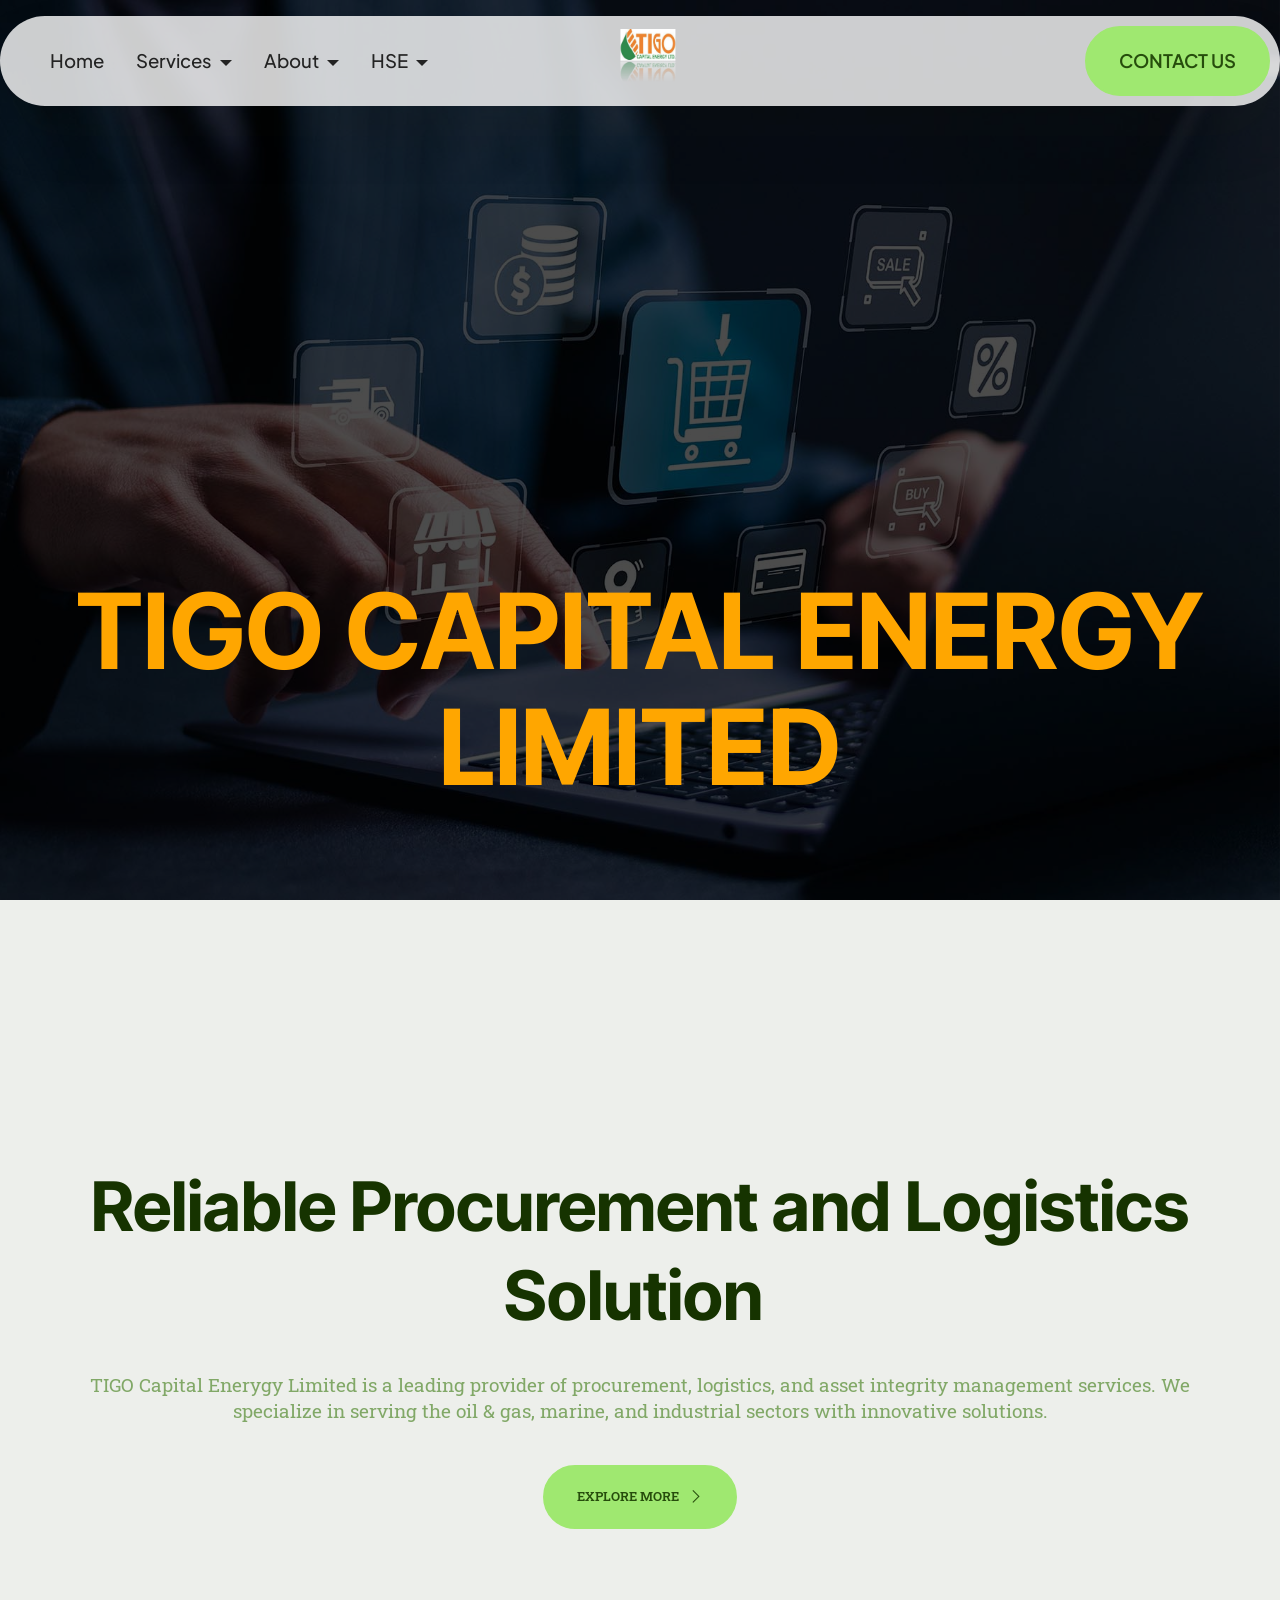
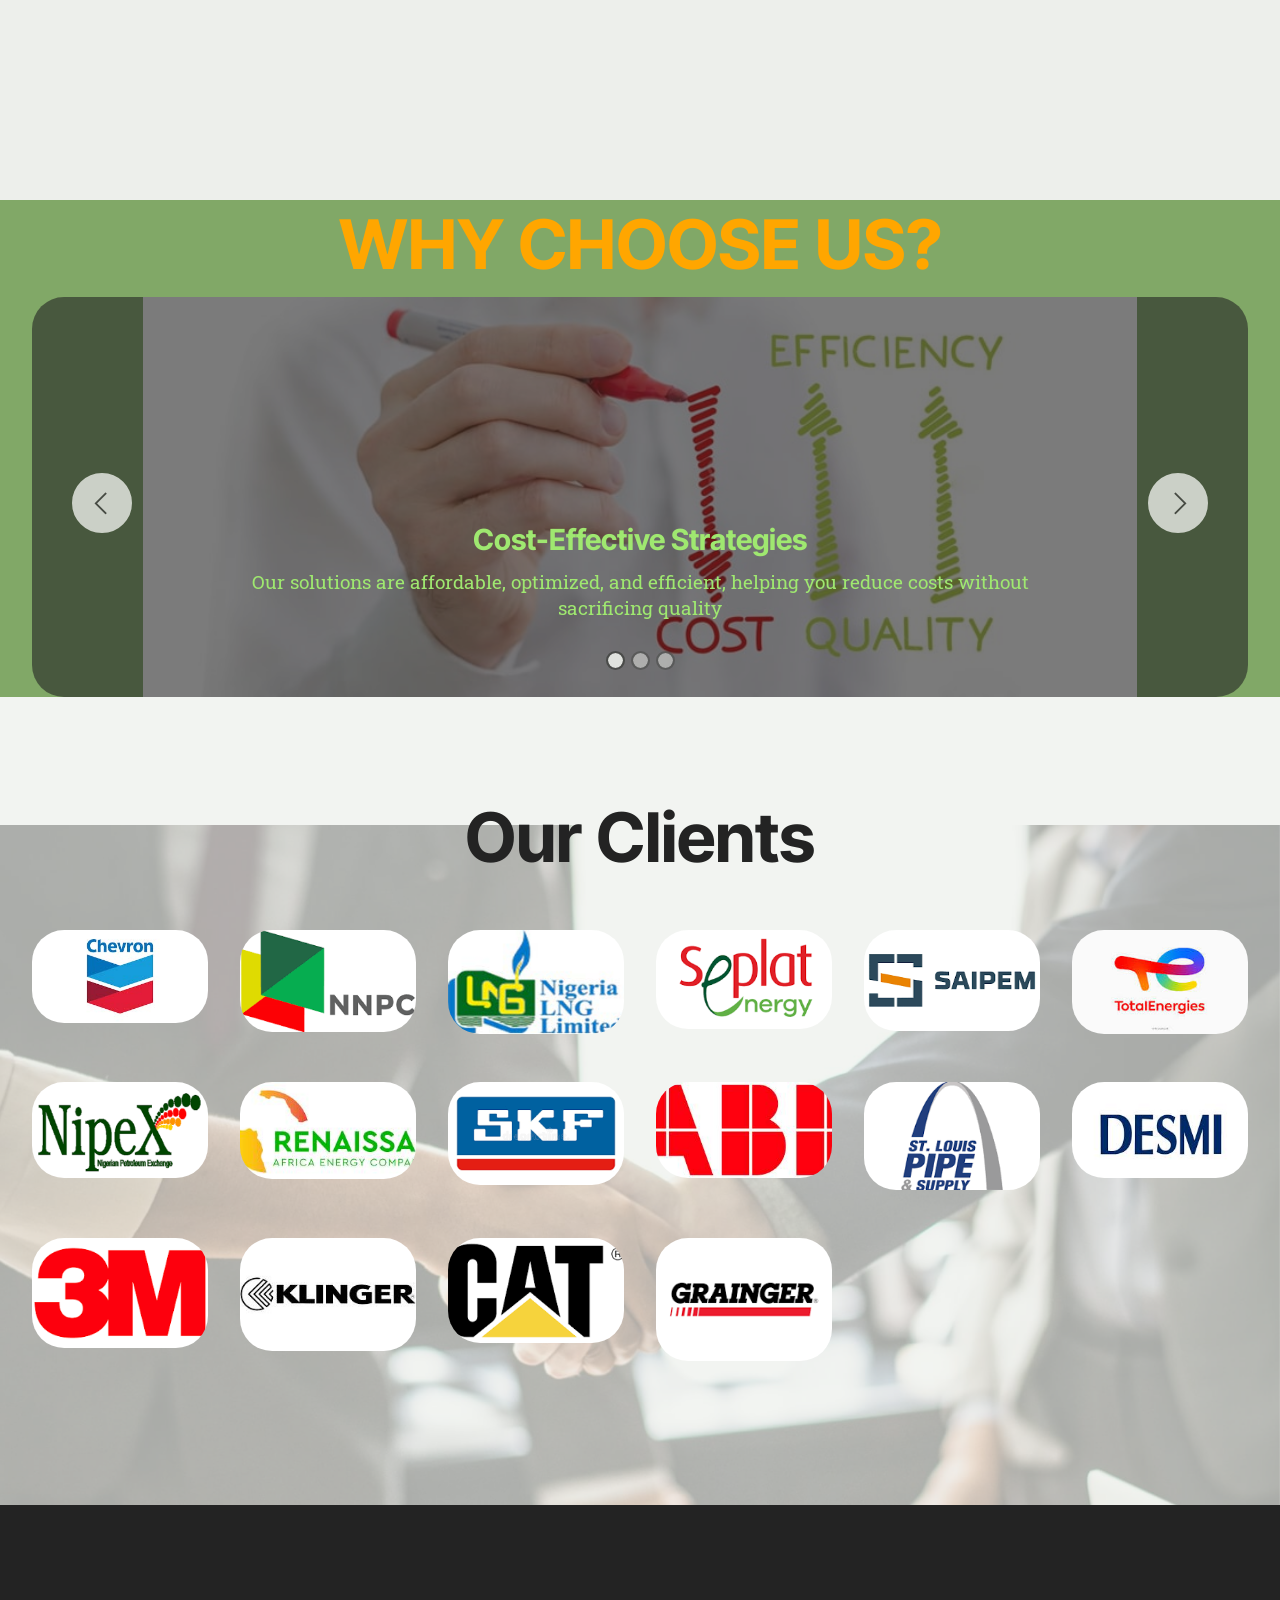
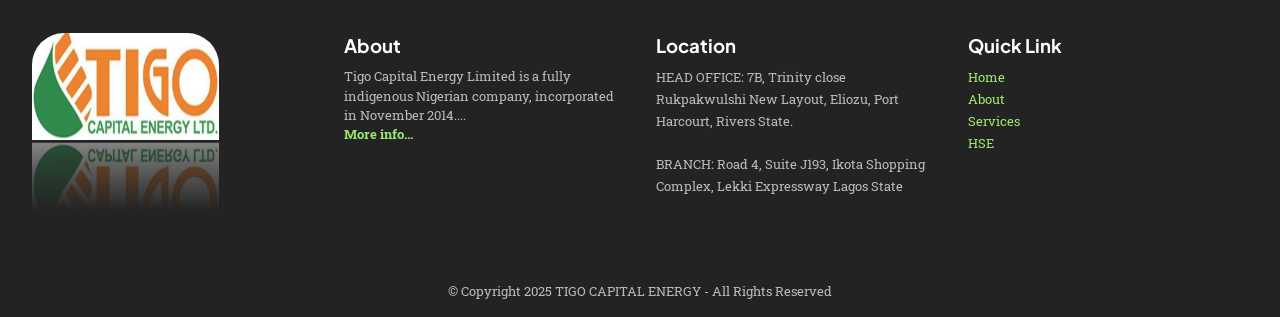
<file: index.html>
<!doctype html>
<html>
  <head>
    <!-- Site made with Mobirise Website Builder v6.1.12, https://mobirise.com -->
    <meta charset="UTF-8" />
    <meta http-equiv="X-UA-Compatible" content="IE=edge" />
    <meta name="generator" content="Mobirise v6.1.12, mobirise.com" />
    <meta
      name="viewport"
      content="width=device-width, initial-scale=1, minimum-scale=1"
    />
    <link
      rel="shortcut icon"
      href="assets/images/picture2.png"
      type="image/x-icon"
    />
    <meta name="description" content="" />

    <title>Home</title>
    <link
      rel="stylesheet"
      href="assets/web/assets/mobirise-icons2/mobirise2.css"
    />
    <link rel="stylesheet" href="assets/bootstrap/css/bootstrap.min.css" />
    <link rel="stylesheet" href="assets/parallax/jarallax.css" />
    <link rel="stylesheet" href="assets/dropdown/css/style.css" />
    <link rel="stylesheet" href="assets/socicon/css/styles.css" />
    <link rel="stylesheet" href="assets/theme/css/style.css" />
    <link
      rel="preload"
      href="https://fonts.googleapis.com/css2?family=Inter+Tight:wght@400;700&display=swap&display=swap"
      as="style"
      onload="
        this.onload = null;
        this.rel = 'stylesheet';
      "
    />
    <noscript
      ><link
        rel="stylesheet"
        href="https://fonts.googleapis.com/css2?family=Inter+Tight:wght@400;700&display=swap&display=swap"
    /></noscript>
    <link
      rel="preload"
      href="https://fonts.googleapis.com/css?family=Roboto+Slab:100,200,300,400,500,600,700,800,900&display=swap"
      as="style"
      onload="
        this.onload = null;
        this.rel = 'stylesheet';
      "
    />
    <noscript
      ><link
        rel="stylesheet"
        href="https://fonts.googleapis.com/css?family=Roboto+Slab:100,200,300,400,500,600,700,800,900&display=swap"
    /></noscript>
    <link
      rel="preload"
      href="https://fonts.googleapis.com/css?family=Plus+Jakarta+Sans:200,300,400,500,600,700,800,200i,300i,400i,500i,600i,700i,800i&display=swap"
      as="style"
      onload="
        this.onload = null;
        this.rel = 'stylesheet';
      "
    />
    <noscript
      ><link
        rel="stylesheet"
        href="https://fonts.googleapis.com/css?family=Plus+Jakarta+Sans:200,300,400,500,600,700,800,200i,300i,400i,500i,600i,700i,800i&display=swap"
    /></noscript>
    <link
      rel="preload"
      as="style"
      href="assets/mobirise/css/mbr-additional.css?v=xdzcjz"
    />
    <link
      rel="stylesheet"
      href="assets/mobirise/css/mbr-additional.css?v=xdzcjz"
      type="text/css"
    />
  </head>
  <body>
    <section
      data-bs-version="5.1"
      class="menu menu4 cid-viPqDzSCps"
      once="menu"
      id="menu04-1"
    >
      <nav class="navbar navbar-dropdown navbar-fixed-top navbar-expand-lg">
        <div class="container">
          <div class="navbar-brand">
            <span class="navbar-logo">
              <a href="index.html#header05-3">
                <img
                  src="assets/images/picture2.png"
                  alt="Mobirise Website Builder"
                  style="height: 4rem"
                />
              </a>
            </span>
          </div>
          <button
            class="navbar-toggler"
            type="button"
            data-toggle="collapse"
            data-bs-toggle="collapse"
            data-target="#navbarSupportedContent"
            data-bs-target="#navbarSupportedContent"
            aria-controls="navbarNavAltMarkup"
            aria-expanded="false"
            aria-label="Toggle navigation"
          >
            <div class="hamburger">
              <span></span>
              <span></span>
              <span></span>
              <span></span>
            </div>
          </button>
          <div class="collapse navbar-collapse" id="navbarSupportedContent">
            <ul class="navbar-nav nav-dropdown" data-app-modern-menu="true">
              <li class="nav-item">
                <a
                  class="nav-link link text-black text-primary display-4"
                  href="index.html#header17-w"
                  >Home</a
                >
              </li>
              <li class="nav-item dropdown">
                <a
                  class="nav-link link text-black text-primary dropdown-toggle show display-4"
                  href="page3.html#header05-r"
                  aria-expanded="false"
                  data-toggle="dropdown-submenu"
                  data-bs-toggle="dropdown"
                  data-bs-auto-close="outside"
                  >Services</a
                >
                <div
                  class="dropdown-menu show"
                  aria-labelledby="dropdown-556"
                  data-bs-popper="none"
                >
                  <a
                    class="text-black show text-primary dropdown-item display-4"
                    href="page3.html#header05-r"
                    >OUR SERVICES</a
                  ><a
                    class="text-black show text-primary dropdown-item display-4"
                    href="page11.html#article21-1r"
                    >Procurement &amp; Supply Chain Management&nbsp;<br /></a
                  ><a
                    class="text-black show text-primary dropdown-item display-4"
                    href="page10.html#article21-1o"
                  >
                    Land Logistics<br /></a
                  ><a
                    class="text-black show text-primary dropdown-item display-4"
                    href="page9.html#article21-1l"
                  >
                    Asset Integrity Management<br /></a
                  ><a
                    class="text-black show text-primary dropdown-item display-4"
                    href="page8.html#article21-1i"
                    >Marine Logistics&nbsp;<br /></a
                  ><a
                    class="text-black show text-primary dropdown-item display-4"
                    href="page7.html#article21-1f"
                  >
                    Construction Logistics<br /></a
                  ><a
                    class="text-black show text-primary dropdown-item display-4"
                    href="page6.html#article21-1c"
                  >
                    HVAC System Packages<br /></a
                  ><a
                    class="text-black show text-primary dropdown-item display-4"
                    href="page5.html#article21-18"
                  >
                    Project Management &amp; Consultancy Services<br
                  /></a>
                </div>
              </li>
              <li class="nav-item dropdown">
                <a
                  class="nav-link link text-black dropdown-toggle show display-4"
                  href=""
                  data-toggle="dropdown-submenu"
                  data-bs-toggle="dropdown"
                  data-bs-auto-close="outside"
                  aria-expanded="false"
                  >About</a
                >
                <div
                  class="dropdown-menu show"
                  aria-labelledby="dropdown-706"
                  data-bs-popper="none"
                >
                  <a
                    class="text-black dropdown-item text-primary display-4"
                    href="page1.html#header09-5"
                    >About us</a
                  ><a
                    class="text-black dropdown-item text-primary display-4"
                    href="page1.html#article04-6"
                    >Our Vision&nbsp;</a
                  ><a
                    class="text-black dropdown-item text-primary display-4"
                    href="page1.html#article04-7"
                    >Our Mission</a
                  ><a
                    class="text-black dropdown-item text-primary display-4"
                    href="page1.html#article20-c"
                    >Our Core Values</a
                  ><a
                    class="text-black dropdown-item text-primary display-4"
                    href="page1.html#header16-d"
                    >Our Team</a
                  >
                </div>
              </li>
              <li class="nav-item dropdown">
                <a
                  class="nav-link link text-black text-primary dropdown-toggle display-4"
                  href="page2.html#header14-i"
                  data-toggle="dropdown-submenu"
                  data-bs-toggle="dropdown"
                  data-bs-auto-close="outside"
                  aria-expanded="false"
                  >HSE</a
                >
                <div class="dropdown-menu" aria-labelledby="dropdown-341">
                  <a
                    class="text-black text-primary dropdown-item display-4"
                    href="page2.html#header14-i"
                    >HSSE</a
                  ><a
                    class="text-black text-primary dropdown-item display-4"
                    href="page2.html#article15-j"
                    >OUR COMMITMENTS</a
                  ><a
                    class="text-black text-primary dropdown-item display-4"
                    href="page2.html#article11-k"
                    >ENVIRONMENTAL STEWARDSHIP</a
                  ><a
                    class="text-black text-primary dropdown-item display-4"
                    href="page2.html#article11-l"
                    >SECURITY POLICY</a
                  ><a
                    class="text-black text-primary dropdown-item display-4"
                    href="page2.html#article11-m"
                    >RESPONSIBLITIES</a
                  >
                </div>
              </li>
            </ul>

            <div class="navbar-buttons mbr-section-btn">
              <a class="btn btn-primary display-4" href="page12.html#form03-1v"
                >CONTACT US</a
              >
            </div>
          </div>
        </div>
      </nav>
    </section>

    <section
      data-bs-version="5.1"
      class="header16 cid-viQyJUVLLs mbr-fullscreen mbr-parallax-background"
      id="header17-w"
    >
      <div
        class="mbr-overlay"
        style="opacity: 0.7; background-color: rgb(0, 0, 0)"
      ></div>
      <div class="container-fluid">
        <div class="row">
          <div class="content-wrap col-12 col-md-12">
            <h1
              class="mbr-section-title mbr-fonts-style mbr-white mb-4 display-1"
            >
              <strong><br />TIGO CAPITAL ENERGY LIMITED</strong>
            </h1>
          </div>
        </div>
      </div>
    </section>

    <section
      data-bs-version="5.1"
      class="header09 startm5 cid-viQBYMBPSj mbr-fullscreen"
      id="header09-y"
    >
      <div class="container-fluid">
        <div class="row">
          <div class="content-wrap col-12 col-md-12">
            <h1
              class="mbr-section-title mbr-fonts-style mbr-white mb-4 display-2"
            >
              <strong>Reliable Procurement and Logistics Solution&nbsp;</strong>
            </h1>

            <p class="mbr-fonts-style mbr-text mbr-white mb-4 display-7">
              TIGO Capital Enerygy Limited is a leading provider of procurement,
              logistics, and asset integrity management services. We specialize
              in serving the oil &amp; gas, marine, and industrial sectors with
              innovative solutions.
            </p>
            <div class="mbr-section-btn">
              <a class="btn btn-primary new-font" href="page1.html#header09-5"
                ><span
                  class="mobi-mbri mobi-mbri-arrow-next mbr-iconfont mbr-iconfont-btn"
                ></span
                >EXPLORE MORE&nbsp;</a
              >
            </div>
          </div>
        </div>
      </div>
    </section>

    <section
      data-bs-version="5.1"
      class="article14 cid-viQHrpv4kU"
      id="article14-12"
    >
      <div class="container-fluid">
        <div class="row justify-content-center">
          <div class="col-md-12 col-lg-12">
            <h3 class="mbr-section-title mbr-fonts-style display-2">
              <strong>WHY CHOOSE US?</strong>
            </h3>
          </div>
        </div>
      </div>
    </section>

    <section
      data-bs-version="5.1"
      class="slider2 cid-viQGsn31YM"
      id="slider2-z"
    >
      <div class="container-fluid">
        <div class="row justify-content-center">
          <div class="col-12 col-md-12 col-lg-12">
            <div
              class="carousel slide carousel-fade"
              id="viWi9Ejf7U"
              data-ride="carousel"
              data-bs-ride="carousel"
              data-interval="3000"
              data-bs-interval="3000"
            >
              <ol class="carousel-indicators">
                <li
                  data-slide-to="0"
                  data-bs-slide-to="0"
                  class="active"
                  data-target="#viWi9Ejf7U"
                  data-bs-target="#viWi9Ejf7U"
                ></li>
                <li
                  data-slide-to="1"
                  data-bs-slide-to="1"
                  data-target="#viWi9Ejf7U"
                  data-bs-target="#viWi9Ejf7U"
                ></li>
                <li
                  data-slide-to="2"
                  data-bs-slide-to="2"
                  data-target="#viWi9Ejf7U"
                  data-bs-target="#viWi9Ejf7U"
                ></li>
              </ol>
              <div class="carousel-inner">
                <div class="carousel-item slider-image item active">
                  <div class="item-wrapper">
                    <div
                      class="mbr-overlay"
                      style="opacity: 0.6; background-color: rgb(35, 35, 35)"
                    ></div>
                    <img
                      class="d-block w-100"
                      src="assets/images/effective-cost-management-strategy-min.jpg"
                      alt="Mobirise Website Builder"
                      data-slide-to="0"
                      data-bs-slide-to="0"
                    />
                    <div class="carousel-caption d-none d-md-block">
                      <h5
                        class="mbr-section-subtitle mbr-fonts-style display-5"
                      >
                        <strong>Cost-Effective Strategies</strong>
                      </h5>
                      <p class="mbr-section-text mbr-fonts-style display-7">
                        Our solutions are affordable, optimized, and efficient,
                        helping you reduce costs without sacrificing quality
                      </p>
                    </div>
                  </div>
                </div>
                <div class="carousel-item slider-image item">
                  <div class="item-wrapper">
                    <div
                      class="mbr-overlay"
                      style="opacity: 0.6; background-color: rgb(35, 35, 35)"
                    ></div>
                    <img
                      class="d-block w-100"
                      src="assets/images/0x0.webp"
                      alt="Mobirise Website Builder"
                      data-slide-to="1"
                      data-bs-slide-to="1"
                    />
                    <div class="carousel-caption d-none d-md-block">
                      <h5
                        class="mbr-section-subtitle mbr-fonts-style display-2"
                      >
                        <strong>Dedicated 24/7 Support</strong>
                      </h5>
                      <p class="mbr-section-text mbr-fonts-style display-4">
                        Our expert support team is always available, ensuring
                        uninterrupted operations and customer satisfaction
                      </p>
                    </div>
                  </div>
                </div>
                <div class="carousel-item slider-image item">
                  <div class="item-wrapper">
                    <div
                      class="mbr-overlay"
                      style="opacity: 0.6; background-color: rgb(35, 35, 35)"
                    ></div>
                    <img
                      class="d-block w-100"
                      src="assets/images/quality-assurance-article-listing-image-2048x1577.webp"
                      alt="Mobirise Website Builder"
                      data-slide-to="1"
                      data-bs-slide-to="1"
                    />
                    <div class="carousel-caption d-none d-md-block">
                      <h5
                        class="mbr-section-subtitle mbr-fonts-style display-5"
                      >
                        <strong>Quality Assurance</strong>
                      </h5>
                      <p class="mbr-section-text mbr-fonts-style display-7">
                        We adhere to strict industry standards, guaranteeing
                        safety, efficiency, and regulatory compliance.
                      </p>
                    </div>
                  </div>
                </div>
              </div>
              <a
                class="carousel-control carousel-control-prev"
                role="button"
                data-slide="prev"
                data-bs-slide="prev"
                href="#viWi9Ejf7U"
              >
                <span
                  class="mobi-mbri mobi-mbri-arrow-prev"
                  aria-hidden="true"
                ></span>
                <span class="sr-only visually-hidden">Previous</span>
              </a>
              <a
                class="carousel-control carousel-control-next"
                role="button"
                data-slide="next"
                data-bs-slide="next"
                href="#viWi9Ejf7U"
              >
                <span
                  class="mobi-mbri mobi-mbri-arrow-next"
                  aria-hidden="true"
                ></span>
                <span class="sr-only visually-hidden">Next</span>
              </a>
            </div>
          </div>
        </div>
      </div>
    </section>

    <section
      data-bs-version="5.1"
      class="clients04 cid-viQMyQIYs4 mbr-parallax-background"
      id="clients04-13"
    >
      <div class="mbr-overlay"></div>
      <div class="container-fluid">
        <div class="row justify-content-center mb-5">
          <div class="col-12 content-head">
            <div class="mbr-section-head">
              <h4
                class="mbr-section-title mbr-fonts-style align-center mb-0 display-2"
              >
                <strong>Our Clients</strong>
              </h4>
            </div>
          </div>
        </div>
        <div class="row">
          <div
            class="item features-image col-12 col-md-6 col-sm-6 col-lg-2 active"
          >
            <div class="item-wrapper">
              <div class="item-img mb-3">
                <img
                  src="assets/images/picture4.png"
                  alt="Mobirise Website Builder"
                  title=""
                  data-slide-to="0"
                  data-bs-slide-to="0"
                />
              </div>
            </div>
          </div>
          <div class="item features-image col-12 col-md-6 col-sm-6 col-lg-2">
            <div class="item-wrapper">
              <div class="item-img mb-3">
                <img
                  src="assets/images/picture6.png"
                  alt="Mobirise Website Builder"
                  title=""
                  data-slide-to="1"
                  data-bs-slide-to="1"
                />
              </div>
            </div>
          </div>
          <div class="item features-image col-12 col-md-6 col-sm-6 col-lg-2">
            <div class="item-wrapper">
              <div class="item-img mb-3">
                <img
                  src="assets/images/picture5.png"
                  alt="Mobirise Website Builder"
                  title=""
                  data-slide-to="2"
                  data-bs-slide-to="2"
                />
              </div>
            </div>
          </div>
          <div class="item features-image col-12 col-md-6 col-sm-6 col-lg-2">
            <div class="item-wrapper">
              <div class="item-img mb-3">
                <img
                  src="assets/images/picture7.png"
                  alt="Mobirise Website Builder"
                  title=""
                  data-slide-to="3"
                  data-bs-slide-to="3"
                />
              </div>
            </div>
          </div>
          <div class="item features-image col-12 col-md-6 col-sm-6 col-lg-2">
            <div class="item-wrapper">
              <div class="item-img mb-3">
                <img
                  src="assets/images/picture8.png"
                  alt="Mobirise Website Builder"
                  title=""
                  data-slide-to="4"
                  data-bs-slide-to="4"
                />
              </div>
            </div>
          </div>
          <div class="item features-image col-12 col-md-6 col-sm-6 col-lg-2">
            <div class="item-wrapper">
              <div class="item-img mb-3">
                <img
                  src="assets/images/picture10.png"
                  alt="Mobirise Website Builder"
                  title=""
                  data-slide-to="5"
                  data-bs-slide-to="5"
                />
              </div>
            </div>
          </div>
          <div class="item features-image col-12 col-md-6 col-sm-6 col-lg-2">
            <div class="item-wrapper">
              <div class="item-img mb-3">
                <img
                  src="assets/images/picture11.png"
                  alt="Mobirise Website Builder"
                  title=""
                  data-slide-to="6"
                  data-bs-slide-to="6"
                />
              </div>
            </div>
          </div>
          <div class="item features-image col-12 col-md-6 col-sm-6 col-lg-2">
            <div class="item-wrapper">
              <div class="item-img mb-3">
                <img
                  src="assets/images/picture9.png"
                  alt="Mobirise Website Builder"
                  title=""
                  data-slide-to="7"
                  data-bs-slide-to="7"
                />
              </div>
            </div>
          </div>
          <div class="item features-image col-12 col-md-6 col-sm-6 col-lg-2">
            <div class="item-wrapper">
              <div class="item-img mb-3">
                <img
                  src="assets/images/picture12.png"
                  alt="Mobirise Website Builder"
                  title=""
                  data-slide-to="8"
                  data-bs-slide-to="8"
                />
              </div>
            </div>
          </div>
          <div class="item features-image col-12 col-md-6 col-sm-6 col-lg-2">
            <div class="item-wrapper">
              <div class="item-img mb-3">
                <img
                  src="assets/images/picture13.png"
                  alt="Mobirise Website Builder"
                  title=""
                  data-slide-to="9"
                  data-bs-slide-to="9"
                />
              </div>
            </div>
          </div>
          <div class="item features-image col-12 col-md-6 col-sm-6 col-lg-2">
            <div class="item-wrapper">
              <div class="item-img mb-3">
                <img
                  src="assets/images/picture14.png"
                  alt="Mobirise Website Builder"
                  title=""
                  data-slide-to="10"
                  data-bs-slide-to="10"
                />
              </div>
            </div>
          </div>
          <div class="item features-image col-12 col-md-6 col-sm-6 col-lg-2">
            <div class="item-wrapper">
              <div class="item-img mb-3">
                <img
                  src="assets/images/picture15.png"
                  alt="Mobirise Website Builder"
                  title=""
                  data-slide-to="11"
                  data-bs-slide-to="11"
                />
              </div>
            </div>
          </div>
          <div class="item features-image col-12 col-md-6 col-sm-6 col-lg-2">
            <div class="item-wrapper">
              <div class="item-img mb-3">
                <img
                  src="assets/images/picture16.png"
                  alt="Mobirise Website Builder"
                  title=""
                  data-slide-to="12"
                  data-bs-slide-to="12"
                />
              </div>
            </div>
          </div>
          <div class="item features-image col-12 col-md-6 col-sm-6 col-lg-2">
            <div class="item-wrapper">
              <div class="item-img mb-3">
                <img
                  src="assets/images/picture17.png"
                  alt="Mobirise Website Builder"
                  title=""
                  data-slide-to="13"
                  data-bs-slide-to="13"
                />
              </div>
            </div>
          </div>
          <div class="item features-image col-12 col-md-6 col-sm-6 col-lg-2">
            <div class="item-wrapper">
              <div class="item-img mb-3">
                <img
                  src="assets/images/picture18.png"
                  alt="Mobirise Website Builder"
                  title=""
                  data-slide-to="14"
                  data-bs-slide-to="14"
                />
              </div>
            </div>
          </div>
          <div class="item features-image col-12 col-md-6 col-sm-6 col-lg-2">
            <div class="item-wrapper">
              <div class="item-img mb-3">
                <img
                  src="assets/images/picture19.png"
                  alt="Mobirise Website Builder"
                  title=""
                  data-slide-to="15"
                  data-bs-slide-to="15"
                />
              </div>
            </div>
          </div>
        </div>
      </div>
    </section>

    <section
      data-bs-version="5.1"
      class="footer4 cid-viPVkJamsh"
      once="footers"
      id="footer4-f"
    >
      <div class="container">
        <div class="row mbr-white">
          <div class="col-6 col-lg-3">
            <div class="media-wrap col-md-8 col-12">
              <a href="index.html#header05-3">
                <img
                  src="assets/images/picture2.png"
                  alt="Mobirise Website Builder"
                />
              </a>
            </div>
          </div>
          <div class="col-12 col-md-6 col-lg-3">
            <h1 class="mbr-section-subtitle mbr-fonts-style mb-2 display-4">
              <strong>About</strong>
            </h1>
            <p class="mbr-text mbr-fonts-style mb-4 new-font">
              Tigo Capital Energy Limited is a fully indigenous Nigerian
              company, incorporated in November 2014....<br /><a
                href="page1.html#header09-5"
                class="text-primary"
                ><strong>More info...</strong></a
              ><br /><br />
            </p>
          </div>
          <div class="col-12 col-md-6 col-lg-3">
            <h1 class="mbr-section-subtitle mbr-fonts-style mb-2 display-4">
              <strong>Location</strong>
            </h1>
            <ul class="list mbr-fonts-style new-font">
              <li class="mbr-text item-wrap">
                HEAD OFFICE: 7B, Trinity close Rukpakwulshi New Layout, Eliozu,
                Port Harcourt, Rivers State.
              </li>
              <li class="mbr-text item-wrap"><br /></li>
              <li class="mbr-text item-wrap">
                BRANCH: Road 4, Suite J193, Ikota Shopping Complex, Lekki
                Expressway Lagos State
              </li>
              <li class="mbr-text item-wrap"></li>
            </ul>
          </div>
          <div class="col-12 col-md-6 col-lg-3">
            <h1 class="mbr-section-subtitle mbr-fonts-style mb-2 display-4">
              <strong>Quick Link</strong>
            </h1>
            <ul class="list mbr-fonts-style new-font">
              <li class="mbr-text item-wrap">
                <a href="index.html#header05-3" class="text-primary">Home</a>
              </li>
              <li class="mbr-text item-wrap">
                <a href="page1.html#header09-5" class="text-primary">About</a
                >&nbsp;
              </li>
              <li class="mbr-text item-wrap">
                <a href="page3.html#header05-r" class="text-primary"
                  >Services</a
                >
              </li>
              <li class="mbr-text item-wrap">
                <a href="page2.html#header14-i" class="text-primary">HSE</a>
              </li>
              <li class="mbr-text item-wrap"><br /></li>
            </ul>
          </div>
          <div class="col-12 mt-4">
            <p
              class="mbr-text mb-0 mbr-fonts-style copyright align-center new-font"
            >
              © Copyright 2025 TIGO CAPITAL ENERGY - All Rights Reserved
            </p>
          </div>
        </div>
      </div>
    </section>
    
    <script src="assets/bootstrap/js/bootstrap.bundle.min.js"></script>
    <script src="assets/parallax/jarallax.js"></script>
    <script src="assets/smoothscroll/smooth-scroll.js"></script>
    <script src="assets/ytplayer/index.js"></script>
    <script src="assets/dropdown/js/navbar-dropdown.js"></script>
    <script src="assets/theme/js/script.js"></script>
  </body>
</html>
</file>
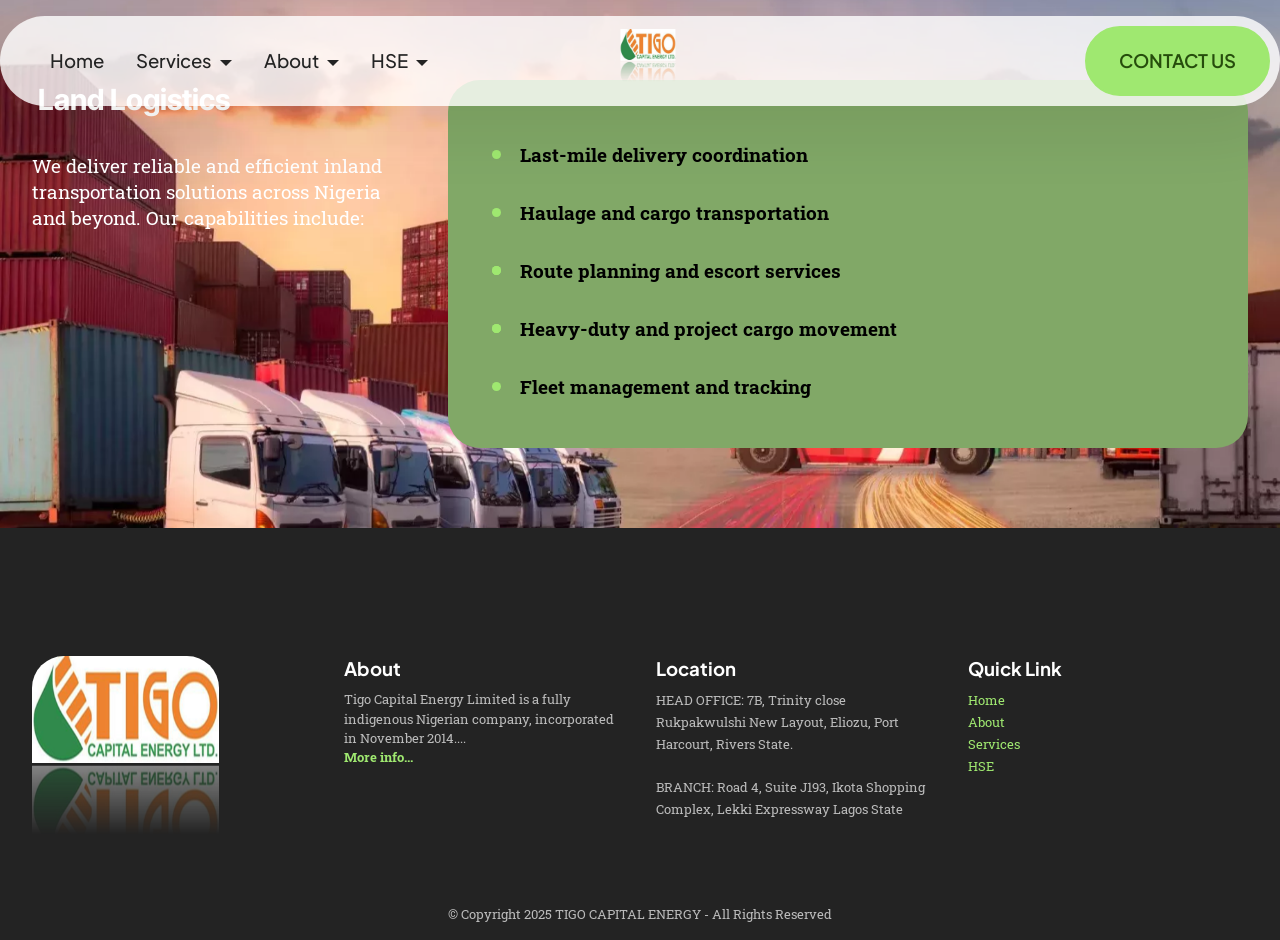
<file: page10.html>
<!doctype html>
<html>
  <head>
    <!-- Site made with Mobirise Website Builder v6.1.12, https://mobirise.com -->
    <meta charset="UTF-8" />
    <meta http-equiv="X-UA-Compatible" content="IE=edge" />
    <meta name="generator" content="Mobirise v6.1.12, mobirise.com" />
    <meta
      name="viewport"
      content="width=device-width, initial-scale=1, minimum-scale=1"
    />
    <link
      rel="shortcut icon"
      href="assets/images/picture2.png"
      type="image/x-icon"
    />
    <meta name="description" content="" />

    <title>Land Logistics</title>
    <link
      rel="stylesheet"
      href="assets/web/assets/mobirise-icons2/mobirise2.css"
    />
    <link rel="stylesheet" href="assets/bootstrap/css/bootstrap.min.css" />
    <link rel="stylesheet" href="assets/parallax/jarallax.css" />
    <link rel="stylesheet" href="assets/dropdown/css/style.css" />
    <link rel="stylesheet" href="assets/socicon/css/styles.css" />
    <link rel="stylesheet" href="assets/theme/css/style.css" />
    <link
      rel="preload"
      href="https://fonts.googleapis.com/css2?family=Inter+Tight:wght@400;700&display=swap&display=swap"
      as="style"
      onload="
        this.onload = null;
        this.rel = 'stylesheet';
      "
    />
    <noscript
      ><link
        rel="stylesheet"
        href="https://fonts.googleapis.com/css2?family=Inter+Tight:wght@400;700&display=swap&display=swap"
    /></noscript>
    <link
      rel="preload"
      href="https://fonts.googleapis.com/css?family=Roboto+Slab:100,200,300,400,500,600,700,800,900&display=swap"
      as="style"
      onload="
        this.onload = null;
        this.rel = 'stylesheet';
      "
    />
    <noscript
      ><link
        rel="stylesheet"
        href="https://fonts.googleapis.com/css?family=Roboto+Slab:100,200,300,400,500,600,700,800,900&display=swap"
    /></noscript>
    <link
      rel="preload"
      href="https://fonts.googleapis.com/css?family=Plus+Jakarta+Sans:200,300,400,500,600,700,800,200i,300i,400i,500i,600i,700i,800i&display=swap"
      as="style"
      onload="
        this.onload = null;
        this.rel = 'stylesheet';
      "
    />
    <noscript
      ><link
        rel="stylesheet"
        href="https://fonts.googleapis.com/css?family=Plus+Jakarta+Sans:200,300,400,500,600,700,800,200i,300i,400i,500i,600i,700i,800i&display=swap"
    /></noscript>
    <link
      rel="preload"
      as="style"
      href="assets/mobirise/css/mbr-additional.css?v=OTjRCd"
    />
    <link
      rel="stylesheet"
      href="assets/mobirise/css/mbr-additional.css?v=OTjRCd"
      type="text/css"
    />
  </head>
  <body>
    <section
      data-bs-version="5.1"
      class="menu menu4 cid-viPqDzSCps"
      once="menu"
      id="menu04-1m"
    >
      <nav class="navbar navbar-dropdown navbar-fixed-top navbar-expand-lg">
        <div class="container">
          <div class="navbar-brand">
            <span class="navbar-logo">
              <a href="index.html#header05-3">
                <img
                  src="assets/images/picture2.png"
                  alt="Mobirise Website Builder"
                  style="height: 4rem"
                />
              </a>
            </span>
          </div>
          <button
            class="navbar-toggler"
            type="button"
            data-toggle="collapse"
            data-bs-toggle="collapse"
            data-target="#navbarSupportedContent"
            data-bs-target="#navbarSupportedContent"
            aria-controls="navbarNavAltMarkup"
            aria-expanded="false"
            aria-label="Toggle navigation"
          >
            <div class="hamburger">
              <span></span>
              <span></span>
              <span></span>
              <span></span>
            </div>
          </button>
          <div class="collapse navbar-collapse" id="navbarSupportedContent">
            <ul class="navbar-nav nav-dropdown" data-app-modern-menu="true">
              <li class="nav-item">
                <a
                  class="nav-link link text-black text-primary display-4"
                  href="index.html#header17-w"
                  >Home</a
                >
              </li>
              <li class="nav-item dropdown">
                <a
                  class="nav-link link text-black text-primary dropdown-toggle show display-4"
                  href="page3.html#header05-r"
                  aria-expanded="false"
                  data-toggle="dropdown-submenu"
                  data-bs-toggle="dropdown"
                  data-bs-auto-close="outside"
                  >Services</a
                >
                <div
                  class="dropdown-menu show"
                  aria-labelledby="dropdown-556"
                  data-bs-popper="none"
                >
                  <a
                    class="text-black show text-primary dropdown-item display-4"
                    href="page3.html#header05-r"
                    >OUR SERVICES</a
                  ><a
                    class="text-black show text-primary dropdown-item display-4"
                    href="page11.html#article21-1r"
                    >Procurement &amp; Supply Chain Management&nbsp;<br /></a
                  ><a
                    class="text-black show text-primary dropdown-item display-4"
                    href="page10.html#article21-1o"
                  >
                    Land Logistics<br /></a
                  ><a
                    class="text-black show text-primary dropdown-item display-4"
                    href="page9.html#article21-1l"
                  >
                    Asset Integrity Management<br /></a
                  ><a
                    class="text-black show text-primary dropdown-item display-4"
                    href="page8.html#article21-1i"
                    >Marine Logistics&nbsp;<br /></a
                  ><a
                    class="text-black show text-primary dropdown-item display-4"
                    href="page7.html#article21-1f"
                  >
                    Construction Logistics<br /></a
                  ><a
                    class="text-black show text-primary dropdown-item display-4"
                    href="page6.html#article21-1c"
                  >
                    HVAC System Packages<br /></a
                  ><a
                    class="text-black show text-primary dropdown-item display-4"
                    href="page5.html#article21-18"
                  >
                    Project Management &amp; Consultancy Services<br
                  /></a>
                </div>
              </li>
              <li class="nav-item dropdown">
                <a
                  class="nav-link link text-black dropdown-toggle show display-4"
                  href=""
                  data-toggle="dropdown-submenu"
                  data-bs-toggle="dropdown"
                  data-bs-auto-close="outside"
                  aria-expanded="false"
                  >About</a
                >
                <div
                  class="dropdown-menu show"
                  aria-labelledby="dropdown-706"
                  data-bs-popper="none"
                >
                  <a
                    class="text-black dropdown-item text-primary display-4"
                    href="page1.html#header09-5"
                    >About us</a
                  ><a
                    class="text-black dropdown-item text-primary display-4"
                    href="page1.html#article04-6"
                    >Our Vision&nbsp;</a
                  ><a
                    class="text-black dropdown-item text-primary display-4"
                    href="page1.html#article04-7"
                    >Our Mission</a
                  ><a
                    class="text-black dropdown-item text-primary display-4"
                    href="page1.html#article20-c"
                    >Our Core Values</a
                  ><a
                    class="text-black dropdown-item text-primary display-4"
                    href="page1.html#header16-d"
                    >Our Team</a
                  >
                </div>
              </li>
              <li class="nav-item dropdown">
                <a
                  class="nav-link link text-black text-primary dropdown-toggle display-4"
                  href="page2.html#header14-i"
                  data-toggle="dropdown-submenu"
                  data-bs-toggle="dropdown"
                  data-bs-auto-close="outside"
                  aria-expanded="false"
                  >HSE</a
                >
                <div class="dropdown-menu" aria-labelledby="dropdown-341">
                  <a
                    class="text-black text-primary dropdown-item display-4"
                    href="page2.html#header14-i"
                    >HSSE</a
                  ><a
                    class="text-black text-primary dropdown-item display-4"
                    href="page2.html#article15-j"
                    >OUR COMMITMENTS</a
                  ><a
                    class="text-black text-primary dropdown-item display-4"
                    href="page2.html#article11-k"
                    >ENVIRONMENTAL STEWARDSHIP</a
                  ><a
                    class="text-black text-primary dropdown-item display-4"
                    href="page2.html#article11-l"
                    >SECURITY POLICY</a
                  ><a
                    class="text-black text-primary dropdown-item display-4"
                    href="page2.html#article11-m"
                    >RESPONSIBLITIES</a
                  >
                </div>
              </li>
            </ul>

            <div class="navbar-buttons mbr-section-btn">
              <a class="btn btn-primary display-4" href="page12.html#form03-1v"
                >CONTACT US</a
              >
            </div>
          </div>
        </div>
      </nav>
    </section>

    <section
      data-bs-version="5.1"
      class="article021 cid-viR8I2LFid mbr-parallax-background"
      id="article21-1o"
    >
      <div class="container">
        <div class="row justify-content-center">
          <div class="col-lg-4">
            <div class="col-12 col-md-12">
              <h5 class="mbr-section-title mbr-fonts-style mt-0 mb-4 display-5">
                <strong>&nbsp;Land Logistics</strong>
              </h5>
              <h6
                class="mbr-section-subtitle mbr-fonts-style mt-0 mb-4 display-7"
              >
                We deliver reliable and efficient inland transportation
                solutions across Nigeria and beyond. Our capabilities include:
              </h6>
            </div>
          </div>

          <div class="col-lg-8 side-features">
            <div class="item-wrapper align-left">
              <div class="counter-container mbr-text mbr-fonts-style display-7">
                <div>
                  <span style="font-size: 14.2023px"
                    ><strong><br /></strong
                  ></span>
                </div>
                <ul>
                  <li><strong>Last-mile delivery coordination</strong></li>
                  <li><strong>Haulage and cargo transportation</strong></li>
                  <li><strong> </strong></li>
                  <li><strong>Route planning and escort services</strong></li>
                  <li><strong> </strong></li>
                  <li>
                    <strong>Heavy-duty and project cargo movement</strong>
                  </li>
                  <li><strong>Fleet management and tracking </strong></li>
                </ul>
              </div>
            </div>
          </div>
        </div>
      </div>
    </section>

    <section
      data-bs-version="5.1"
      class="footer4 cid-viPVkJamsh"
      once="footers"
      id="footer4-1n"
    >
      <div class="container">
        <div class="row mbr-white">
          <div class="col-6 col-lg-3">
            <div class="media-wrap col-md-8 col-12">
              <a href="index.html#header05-3">
                <img
                  src="assets/images/picture2.png"
                  alt="Mobirise Website Builder"
                />
              </a>
            </div>
          </div>
          <div class="col-12 col-md-6 col-lg-3">
            <h1 class="mbr-section-subtitle mbr-fonts-style mb-2 display-4">
              <strong>About</strong>
            </h1>
            <p class="mbr-text mbr-fonts-style mb-4 new-font">
              Tigo Capital Energy Limited is a fully indigenous Nigerian
              company, incorporated in November 2014....<br /><a
                href="page1.html#header09-5"
                class="text-primary"
                ><strong>More info...</strong></a
              ><br /><br />
            </p>
          </div>
          <div class="col-12 col-md-6 col-lg-3">
            <h1 class="mbr-section-subtitle mbr-fonts-style mb-2 display-4">
              <strong>Location</strong>
            </h1>
            <ul class="list mbr-fonts-style new-font">
              <li class="mbr-text item-wrap">
                HEAD OFFICE: 7B, Trinity close Rukpakwulshi New Layout, Eliozu,
                Port Harcourt, Rivers State.
              </li>
              <li class="mbr-text item-wrap"><br /></li>
              <li class="mbr-text item-wrap">
                BRANCH: Road 4, Suite J193, Ikota Shopping Complex, Lekki
                Expressway Lagos State
              </li>
              <li class="mbr-text item-wrap"></li>
            </ul>
          </div>
          <div class="col-12 col-md-6 col-lg-3">
            <h1 class="mbr-section-subtitle mbr-fonts-style mb-2 display-4">
              <strong>Quick Link</strong>
            </h1>
            <ul class="list mbr-fonts-style new-font">
              <li class="mbr-text item-wrap">
                <a href="index.html#header05-3" class="text-primary">Home</a>
              </li>
              <li class="mbr-text item-wrap">
                <a href="page1.html#header09-5" class="text-primary">About</a
                >&nbsp;
              </li>
              <li class="mbr-text item-wrap">
                <a href="page3.html#header05-r" class="text-primary"
                  >Services</a
                >
              </li>
              <li class="mbr-text item-wrap">
                <a href="page2.html#header14-i" class="text-primary">HSE</a>
              </li>
              <li class="mbr-text item-wrap"><br /></li>
            </ul>
          </div>
          <div class="col-12 mt-4">
            <p
              class="mbr-text mb-0 mbr-fonts-style copyright align-center new-font"
            >
              © Copyright 2025 TIGO CAPITAL ENERGY - All Rights Reserved
            </p>
          </div>
        </div>
      </div>
    </section>
    
    <script src="assets/bootstrap/js/bootstrap.bundle.min.js"></script>
    <script src="assets/parallax/jarallax.js"></script>
    <script src="assets/smoothscroll/smooth-scroll.js"></script>
    <script src="assets/ytplayer/index.js"></script>
    <script src="assets/dropdown/js/navbar-dropdown.js"></script>
    <script src="assets/theme/js/script.js"></script>
  </body>
</html>
</file>
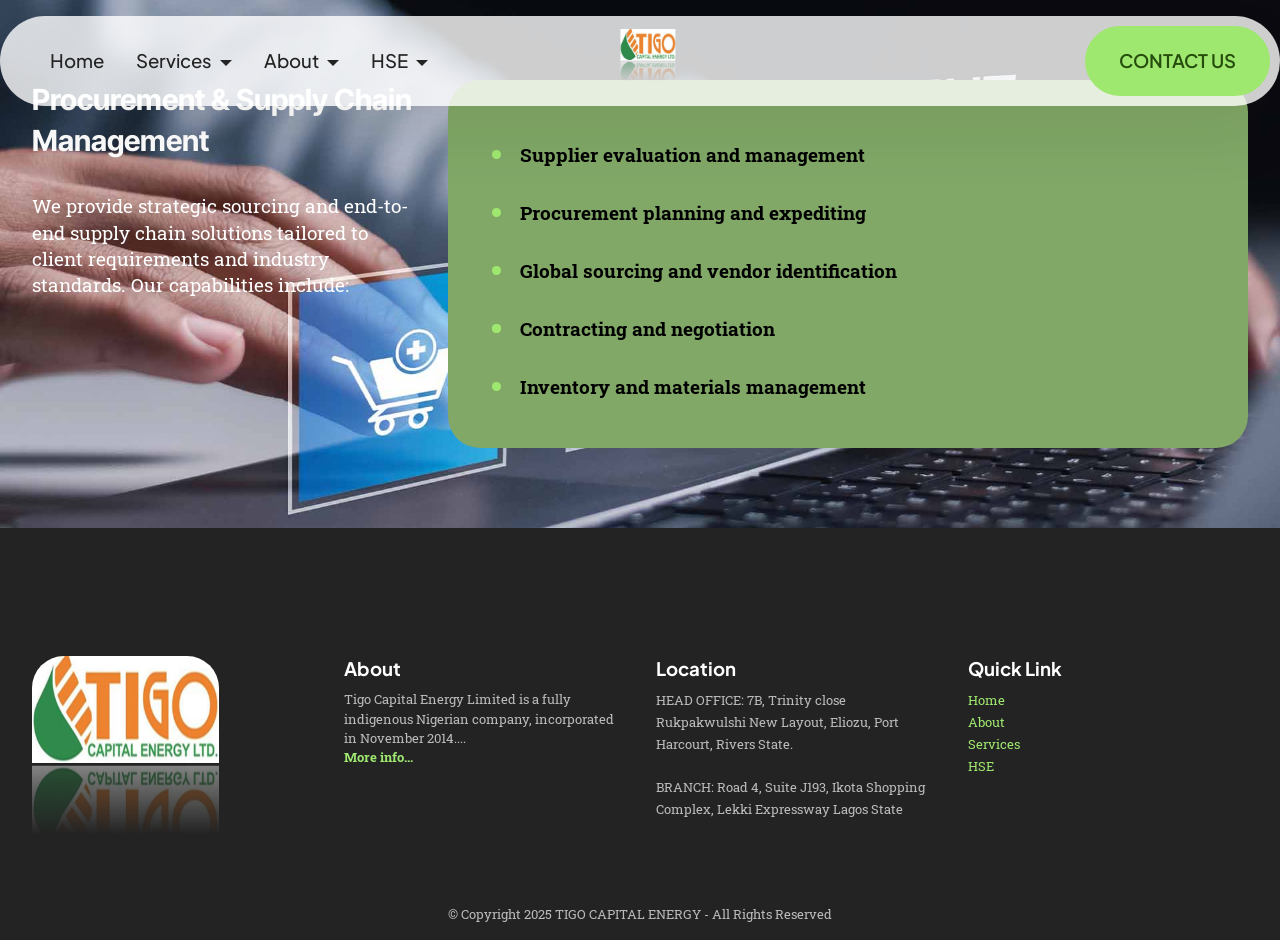
<file: page11.html>
<!doctype html>
<html>
  <head>
    <!-- Site made with Mobirise Website Builder v6.1.12, https://mobirise.com -->
    <meta charset="UTF-8" />
    <meta http-equiv="X-UA-Compatible" content="IE=edge" />
    <meta name="generator" content="Mobirise v6.1.12, mobirise.com" />
    <meta
      name="viewport"
      content="width=device-width, initial-scale=1, minimum-scale=1"
    />
    <link
      rel="shortcut icon"
      href="assets/images/picture2.png"
      type="image/x-icon"
    />
    <meta name="description" content="" />

    <title>Procurement &amp; Supply Chain Management</title>
    <link
      rel="stylesheet"
      href="assets/web/assets/mobirise-icons2/mobirise2.css"
    />
    <link rel="stylesheet" href="assets/bootstrap/css/bootstrap.min.css" />
    <link rel="stylesheet" href="assets/dropdown/css/style.css" />
    <link rel="stylesheet" href="assets/socicon/css/styles.css" />
    <link rel="stylesheet" href="assets/theme/css/style.css" />
    <link
      rel="preload"
      href="https://fonts.googleapis.com/css2?family=Inter+Tight:wght@400;700&display=swap&display=swap"
      as="style"
      onload="
        this.onload = null;
        this.rel = 'stylesheet';
      "
    />
    <noscript
      ><link
        rel="stylesheet"
        href="https://fonts.googleapis.com/css2?family=Inter+Tight:wght@400;700&display=swap&display=swap"
    /></noscript>
    <link
      rel="preload"
      href="https://fonts.googleapis.com/css?family=Roboto+Slab:100,200,300,400,500,600,700,800,900&display=swap"
      as="style"
      onload="
        this.onload = null;
        this.rel = 'stylesheet';
      "
    />
    <noscript
      ><link
        rel="stylesheet"
        href="https://fonts.googleapis.com/css?family=Roboto+Slab:100,200,300,400,500,600,700,800,900&display=swap"
    /></noscript>
    <link
      rel="preload"
      href="https://fonts.googleapis.com/css?family=Plus+Jakarta+Sans:200,300,400,500,600,700,800,200i,300i,400i,500i,600i,700i,800i&display=swap"
      as="style"
      onload="
        this.onload = null;
        this.rel = 'stylesheet';
      "
    />
    <noscript
      ><link
        rel="stylesheet"
        href="https://fonts.googleapis.com/css?family=Plus+Jakarta+Sans:200,300,400,500,600,700,800,200i,300i,400i,500i,600i,700i,800i&display=swap"
    /></noscript>
    <link
      rel="preload"
      as="style"
      href="assets/mobirise/css/mbr-additional.css?v=GICBCp"
    />
    <link
      rel="stylesheet"
      href="assets/mobirise/css/mbr-additional.css?v=GICBCp"
      type="text/css"
    />
  </head>
  <body>
    <section
      data-bs-version="5.1"
      class="menu menu4 cid-viPqDzSCps"
      once="menu"
      id="menu04-1p"
    >
      <nav class="navbar navbar-dropdown navbar-fixed-top navbar-expand-lg">
        <div class="container">
          <div class="navbar-brand">
            <span class="navbar-logo">
              <a href="index.html#header05-3">
                <img
                  src="assets/images/picture2.png"
                  alt="Mobirise Website Builder"
                  style="height: 4rem"
                />
              </a>
            </span>
          </div>
          <button
            class="navbar-toggler"
            type="button"
            data-toggle="collapse"
            data-bs-toggle="collapse"
            data-target="#navbarSupportedContent"
            data-bs-target="#navbarSupportedContent"
            aria-controls="navbarNavAltMarkup"
            aria-expanded="false"
            aria-label="Toggle navigation"
          >
            <div class="hamburger">
              <span></span>
              <span></span>
              <span></span>
              <span></span>
            </div>
          </button>
          <div class="collapse navbar-collapse" id="navbarSupportedContent">
            <ul class="navbar-nav nav-dropdown" data-app-modern-menu="true">
              <li class="nav-item">
                <a
                  class="nav-link link text-black text-primary display-4"
                  href="index.html#header17-w"
                  >Home</a
                >
              </li>
              <li class="nav-item dropdown">
                <a
                  class="nav-link link text-black text-primary dropdown-toggle show display-4"
                  href="page3.html#header05-r"
                  aria-expanded="false"
                  data-toggle="dropdown-submenu"
                  data-bs-toggle="dropdown"
                  data-bs-auto-close="outside"
                  >Services</a
                >
                <div
                  class="dropdown-menu show"
                  aria-labelledby="dropdown-556"
                  data-bs-popper="none"
                >
                  <a
                    class="text-black show text-primary dropdown-item display-4"
                    href="page3.html#header05-r"
                    >OUR SERVICES</a
                  ><a
                    class="text-black show text-primary dropdown-item display-4"
                    href="page11.html#article21-1r"
                    >Procurement &amp; Supply Chain Management&nbsp;<br /></a
                  ><a
                    class="text-black show text-primary dropdown-item display-4"
                    href="page10.html#article21-1o"
                  >
                    Land Logistics<br /></a
                  ><a
                    class="text-black show text-primary dropdown-item display-4"
                    href="page9.html#article21-1l"
                  >
                    Asset Integrity Management<br /></a
                  ><a
                    class="text-black show text-primary dropdown-item display-4"
                    href="page8.html#article21-1i"
                    >Marine Logistics&nbsp;<br /></a
                  ><a
                    class="text-black show text-primary dropdown-item display-4"
                    href="page7.html#article21-1f"
                  >
                    Construction Logistics<br /></a
                  ><a
                    class="text-black show text-primary dropdown-item display-4"
                    href="page6.html#article21-1c"
                  >
                    HVAC System Packages<br /></a
                  ><a
                    class="text-black show text-primary dropdown-item display-4"
                    href="page5.html#article21-18"
                  >
                    Project Management &amp; Consultancy Services<br
                  /></a>
                </div>
              </li>
              <li class="nav-item dropdown">
                <a
                  class="nav-link link text-black dropdown-toggle show display-4"
                  href=""
                  data-toggle="dropdown-submenu"
                  data-bs-toggle="dropdown"
                  data-bs-auto-close="outside"
                  aria-expanded="false"
                  >About</a
                >
                <div
                  class="dropdown-menu show"
                  aria-labelledby="dropdown-706"
                  data-bs-popper="none"
                >
                  <a
                    class="text-black dropdown-item text-primary display-4"
                    href="page1.html#header09-5"
                    >About us</a
                  ><a
                    class="text-black dropdown-item text-primary display-4"
                    href="page1.html#article04-6"
                    >Our Vision&nbsp;</a
                  ><a
                    class="text-black dropdown-item text-primary display-4"
                    href="page1.html#article04-7"
                    >Our Mission</a
                  ><a
                    class="text-black dropdown-item text-primary display-4"
                    href="page1.html#article20-c"
                    >Our Core Values</a
                  ><a
                    class="text-black dropdown-item text-primary display-4"
                    href="page1.html#header16-d"
                    >Our Team</a
                  >
                </div>
              </li>
              <li class="nav-item dropdown">
                <a
                  class="nav-link link text-black text-primary dropdown-toggle display-4"
                  href="page2.html#header14-i"
                  data-toggle="dropdown-submenu"
                  data-bs-toggle="dropdown"
                  data-bs-auto-close="outside"
                  aria-expanded="false"
                  >HSE</a
                >
                <div class="dropdown-menu" aria-labelledby="dropdown-341">
                  <a
                    class="text-black text-primary dropdown-item display-4"
                    href="page2.html#header14-i"
                    >HSSE</a
                  ><a
                    class="text-black text-primary dropdown-item display-4"
                    href="page2.html#article15-j"
                    >OUR COMMITMENTS</a
                  ><a
                    class="text-black text-primary dropdown-item display-4"
                    href="page2.html#article11-k"
                    >ENVIRONMENTAL STEWARDSHIP</a
                  ><a
                    class="text-black text-primary dropdown-item display-4"
                    href="page2.html#article11-l"
                    >SECURITY POLICY</a
                  ><a
                    class="text-black text-primary dropdown-item display-4"
                    href="page2.html#article11-m"
                    >RESPONSIBLITIES</a
                  >
                </div>
              </li>
            </ul>

            <div class="navbar-buttons mbr-section-btn">
              <a class="btn btn-primary display-4" href="page12.html#form03-1v"
                >CONTACT US</a
              >
            </div>
          </div>
        </div>
      </nav>
    </section>

    <section
      data-bs-version="5.1"
      class="article021 cid-viRb8FLR8O"
      id="article21-1r"
    >
      <div class="container">
        <div class="row justify-content-center">
          <div class="col-lg-4">
            <div class="col-12 col-md-12">
              <h5 class="mbr-section-title mbr-fonts-style mt-0 mb-4 display-5">
                <strong>Procurement &amp; Supply Chain Management</strong>
              </h5>
              <h6
                class="mbr-section-subtitle mbr-fonts-style mt-0 mb-4 display-7"
              >
                We provide strategic sourcing and end-to-end supply chain
                solutions tailored to client requirements and industry
                standards. Our capabilities include:
              </h6>
            </div>
          </div>

          <div class="col-lg-8 side-features">
            <div class="item-wrapper align-left">
              <div class="counter-container mbr-text mbr-fonts-style display-7">
                <div>
                  <span style="font-size: 14.2023px"
                    ><strong><br /></strong
                  ></span>
                </div>
                <ul>
                  <li><strong>Supplier evaluation and management</strong></li>
                  <li><strong>Procurement planning and expediting</strong></li>
                  <li>
                    <strong>Global sourcing and vendor identification</strong>
                  </li>
                  <li><strong> </strong></li>
                  <li><strong>Contracting and negotiation </strong></li>
                  <li>
                    <strong>Inventory and materials management</strong>&nbsp;
                  </li>
                </ul>
              </div>
            </div>
          </div>
        </div>
      </div>
    </section>

    <section
      data-bs-version="5.1"
      class="footer4 cid-viPVkJamsh"
      once="footers"
      id="footer4-1q"
    >
      <div class="container">
        <div class="row mbr-white">
          <div class="col-6 col-lg-3">
            <div class="media-wrap col-md-8 col-12">
              <a href="index.html#header05-3">
                <img
                  src="assets/images/picture2.png"
                  alt="Mobirise Website Builder"
                />
              </a>
            </div>
          </div>
          <div class="col-12 col-md-6 col-lg-3">
            <h1 class="mbr-section-subtitle mbr-fonts-style mb-2 display-4">
              <strong>About</strong>
            </h1>
            <p class="mbr-text mbr-fonts-style mb-4 new-font">
              Tigo Capital Energy Limited is a fully indigenous Nigerian
              company, incorporated in November 2014....<br /><a
                href="page1.html#header09-5"
                class="text-primary"
                ><strong>More info...</strong></a
              ><br /><br />
            </p>
          </div>
          <div class="col-12 col-md-6 col-lg-3">
            <h1 class="mbr-section-subtitle mbr-fonts-style mb-2 display-4">
              <strong>Location</strong>
            </h1>
            <ul class="list mbr-fonts-style new-font">
              <li class="mbr-text item-wrap">
                HEAD OFFICE: 7B, Trinity close Rukpakwulshi New Layout, Eliozu,
                Port Harcourt, Rivers State.
              </li>
              <li class="mbr-text item-wrap"><br /></li>
              <li class="mbr-text item-wrap">
                BRANCH: Road 4, Suite J193, Ikota Shopping Complex, Lekki
                Expressway Lagos State
              </li>
              <li class="mbr-text item-wrap"></li>
            </ul>
          </div>
          <div class="col-12 col-md-6 col-lg-3">
            <h1 class="mbr-section-subtitle mbr-fonts-style mb-2 display-4">
              <strong>Quick Link</strong>
            </h1>
            <ul class="list mbr-fonts-style new-font">
              <li class="mbr-text item-wrap">
                <a href="index.html#header05-3" class="text-primary">Home</a>
              </li>
              <li class="mbr-text item-wrap">
                <a href="page1.html#header09-5" class="text-primary">About</a
                >&nbsp;
              </li>
              <li class="mbr-text item-wrap">
                <a href="page3.html#header05-r" class="text-primary"
                  >Services</a
                >
              </li>
              <li class="mbr-text item-wrap">
                <a href="page2.html#header14-i" class="text-primary">HSE</a>
              </li>
              <li class="mbr-text item-wrap"><br /></li>
            </ul>
          </div>
          <div class="col-12 mt-4">
            <p
              class="mbr-text mb-0 mbr-fonts-style copyright align-center new-font"
            >
              © Copyright 2025 TIGO CAPITAL ENERGY - All Rights Reserved
            </p>
          </div>
        </div>
      </div>
    </section>
    
    <script src="assets/bootstrap/js/bootstrap.bundle.min.js"></script>
    <script src="assets/smoothscroll/smooth-scroll.js"></script>
    <script src="assets/ytplayer/index.js"></script>
    <script src="assets/dropdown/js/navbar-dropdown.js"></script>
    <script src="assets/theme/js/script.js"></script>
  </body>
</html>
</file>
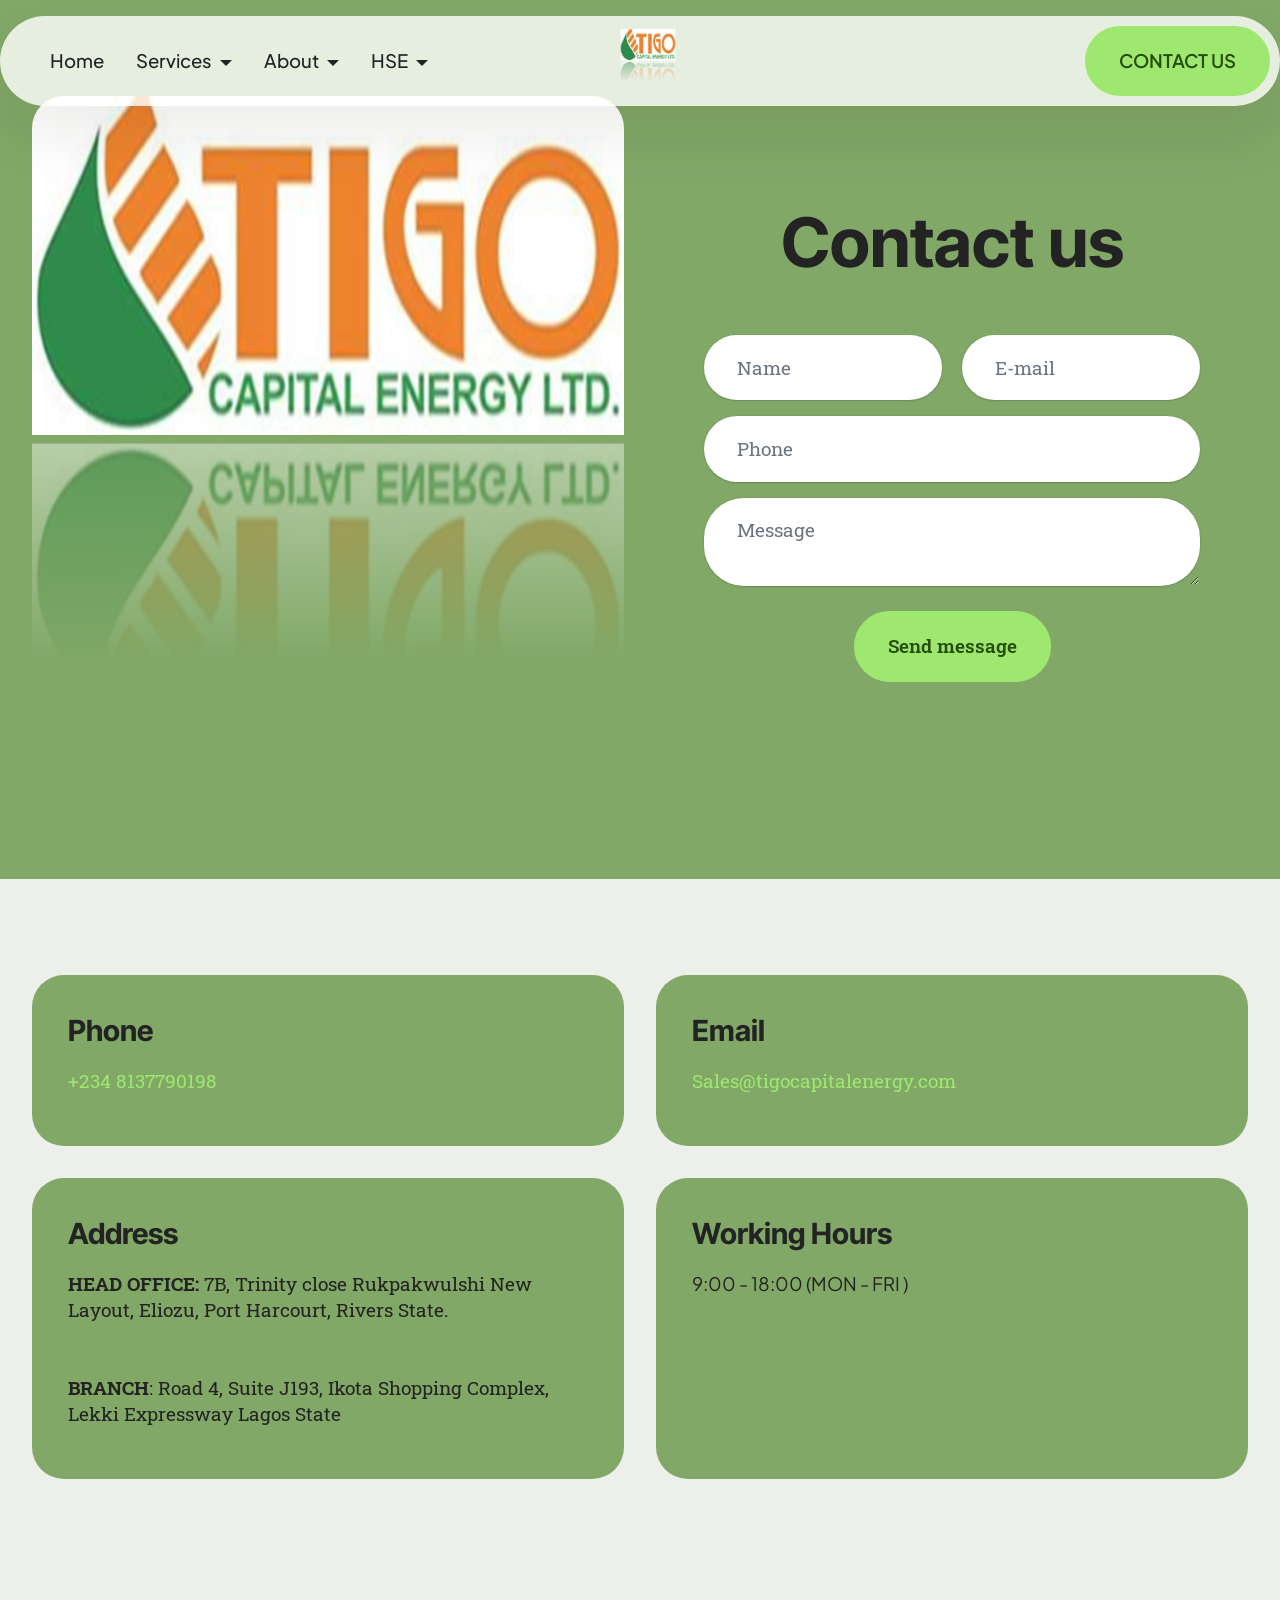
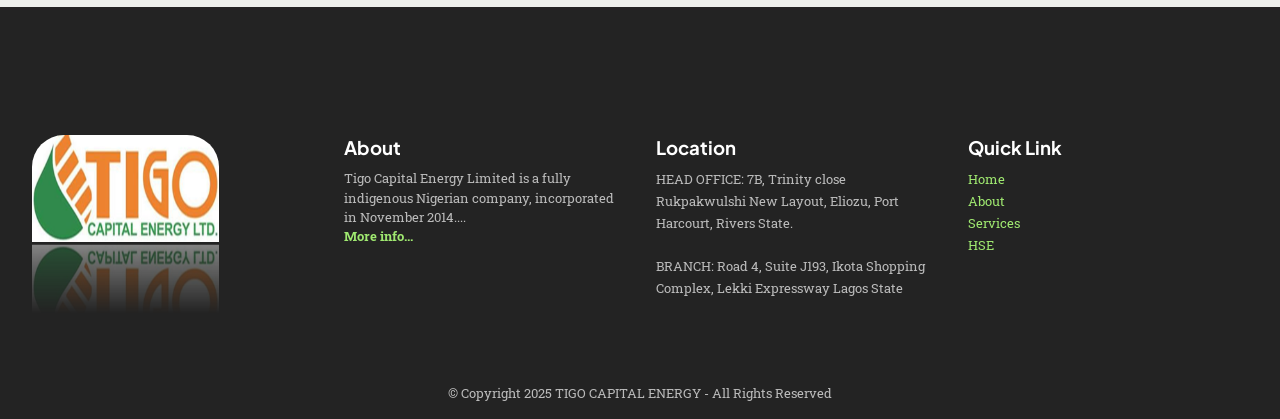
<file: page12.html>
<!doctype html>
<html>
  <head>
    <!-- Site made with Mobirise Website Builder v6.1.12, https://mobirise.com -->
    <meta charset="UTF-8" />
    <meta http-equiv="X-UA-Compatible" content="IE=edge" />
    <meta name="generator" content="Mobirise v6.1.12, mobirise.com" />
    <meta
      name="viewport"
      content="width=device-width, initial-scale=1, minimum-scale=1"
    />
    <link
      rel="shortcut icon"
      href="assets/images/picture2.png"
      type="image/x-icon"
    />
    <meta name="description" content="" />

    <title>CONTACT US</title>
    <link
      rel="stylesheet"
      href="assets/web/assets/mobirise-icons2/mobirise2.css"
    />
    <link rel="stylesheet" href="assets/bootstrap/css/bootstrap.min.css" />
    <link rel="stylesheet" href="assets/dropdown/css/style.css" />
    <link rel="stylesheet" href="assets/socicon/css/styles.css" />
    <link rel="stylesheet" href="assets/theme/css/style.css" />
    <link
      rel="preload"
      href="https://fonts.googleapis.com/css2?family=Inter+Tight:wght@400;700&display=swap&display=swap"
      as="style"
      onload="
        this.onload = null;
        this.rel = 'stylesheet';
      "
    />
    <noscript
      ><link
        rel="stylesheet"
        href="https://fonts.googleapis.com/css2?family=Inter+Tight:wght@400;700&display=swap&display=swap"
    /></noscript>
    <link
      rel="preload"
      href="https://fonts.googleapis.com/css?family=Roboto+Slab:100,200,300,400,500,600,700,800,900&display=swap"
      as="style"
      onload="
        this.onload = null;
        this.rel = 'stylesheet';
      "
    />
    <noscript
      ><link
        rel="stylesheet"
        href="https://fonts.googleapis.com/css?family=Roboto+Slab:100,200,300,400,500,600,700,800,900&display=swap"
    /></noscript>
    <link
      rel="preload"
      href="https://fonts.googleapis.com/css?family=Plus+Jakarta+Sans:200,300,400,500,600,700,800,200i,300i,400i,500i,600i,700i,800i&display=swap"
      as="style"
      onload="
        this.onload = null;
        this.rel = 'stylesheet';
      "
    />
    <noscript
      ><link
        rel="stylesheet"
        href="https://fonts.googleapis.com/css?family=Plus+Jakarta+Sans:200,300,400,500,600,700,800,200i,300i,400i,500i,600i,700i,800i&display=swap"
    /></noscript>
    <link
      rel="preload"
      as="style"
      href="assets/mobirise/css/mbr-additional.css?v=3CZcD6"
    />
    <link
      rel="stylesheet"
      href="assets/mobirise/css/mbr-additional.css?v=3CZcD6"
      type="text/css"
    />
  </head>
  <body>
    <section
      data-bs-version="5.1"
      class="menu menu4 cid-viPqDzSCps"
      once="menu"
      id="menu04-1s"
    >
      <nav class="navbar navbar-dropdown navbar-fixed-top navbar-expand-lg">
        <div class="container">
          <div class="navbar-brand">
            <span class="navbar-logo">
              <a href="index.html#header05-3">
                <img
                  src="assets/images/picture2.png"
                  alt="Mobirise Website Builder"
                  style="height: 4rem"
                />
              </a>
            </span>
          </div>
          <button
            class="navbar-toggler"
            type="button"
            data-toggle="collapse"
            data-bs-toggle="collapse"
            data-target="#navbarSupportedContent"
            data-bs-target="#navbarSupportedContent"
            aria-controls="navbarNavAltMarkup"
            aria-expanded="false"
            aria-label="Toggle navigation"
          >
            <div class="hamburger">
              <span></span>
              <span></span>
              <span></span>
              <span></span>
            </div>
          </button>
          <div class="collapse navbar-collapse" id="navbarSupportedContent">
            <ul class="navbar-nav nav-dropdown" data-app-modern-menu="true">
              <li class="nav-item">
                <a
                  class="nav-link link text-black text-primary display-4"
                  href="index.html#header17-w"
                  >Home</a
                >
              </li>
              <li class="nav-item dropdown">
                <a
                  class="nav-link link text-black text-primary dropdown-toggle show display-4"
                  href="page3.html#header05-r"
                  aria-expanded="false"
                  data-toggle="dropdown-submenu"
                  data-bs-toggle="dropdown"
                  data-bs-auto-close="outside"
                  >Services</a
                >
                <div
                  class="dropdown-menu show"
                  aria-labelledby="dropdown-556"
                  data-bs-popper="none"
                >
                  <a
                    class="text-black show text-primary dropdown-item display-4"
                    href="page3.html#header05-r"
                    >OUR SERVICES</a
                  ><a
                    class="text-black show text-primary dropdown-item display-4"
                    href="page11.html#article21-1r"
                    >Procurement &amp; Supply Chain Management&nbsp;<br /></a
                  ><a
                    class="text-black show text-primary dropdown-item display-4"
                    href="page10.html#article21-1o"
                  >
                    Land Logistics<br /></a
                  ><a
                    class="text-black show text-primary dropdown-item display-4"
                    href="page9.html#article21-1l"
                  >
                    Asset Integrity Management<br /></a
                  ><a
                    class="text-black show text-primary dropdown-item display-4"
                    href="page8.html#article21-1i"
                    >Marine Logistics&nbsp;<br /></a
                  ><a
                    class="text-black show text-primary dropdown-item display-4"
                    href="page7.html#article21-1f"
                  >
                    Construction Logistics<br /></a
                  ><a
                    class="text-black show text-primary dropdown-item display-4"
                    href="page6.html#article21-1c"
                  >
                    HVAC System Packages<br /></a
                  ><a
                    class="text-black show text-primary dropdown-item display-4"
                    href="page5.html#article21-18"
                  >
                    Project Management &amp; Consultancy Services<br
                  /></a>
                </div>
              </li>
              <li class="nav-item dropdown">
                <a
                  class="nav-link link text-black dropdown-toggle show display-4"
                  href=""
                  data-toggle="dropdown-submenu"
                  data-bs-toggle="dropdown"
                  data-bs-auto-close="outside"
                  aria-expanded="false"
                  >About</a
                >
                <div
                  class="dropdown-menu show"
                  aria-labelledby="dropdown-706"
                  data-bs-popper="none"
                >
                  <a
                    class="text-black dropdown-item text-primary display-4"
                    href="page1.html#header09-5"
                    >About us</a
                  ><a
                    class="text-black dropdown-item text-primary display-4"
                    href="page1.html#article04-6"
                    >Our Vision&nbsp;</a
                  ><a
                    class="text-black dropdown-item text-primary display-4"
                    href="page1.html#article04-7"
                    >Our Mission</a
                  ><a
                    class="text-black dropdown-item text-primary display-4"
                    href="page1.html#article20-c"
                    >Our Core Values</a
                  ><a
                    class="text-black dropdown-item text-primary display-4"
                    href="page1.html#header16-d"
                    >Our Team</a
                  >
                </div>
              </li>
              <li class="nav-item dropdown">
                <a
                  class="nav-link link text-black text-primary dropdown-toggle display-4"
                  href="page2.html#header14-i"
                  data-toggle="dropdown-submenu"
                  data-bs-toggle="dropdown"
                  data-bs-auto-close="outside"
                  aria-expanded="false"
                  >HSE</a
                >
                <div class="dropdown-menu" aria-labelledby="dropdown-341">
                  <a
                    class="text-black text-primary dropdown-item display-4"
                    href="page2.html#header14-i"
                    >HSSE</a
                  ><a
                    class="text-black text-primary dropdown-item display-4"
                    href="page2.html#article15-j"
                    >OUR COMMITMENTS</a
                  ><a
                    class="text-black text-primary dropdown-item display-4"
                    href="page2.html#article11-k"
                    >ENVIRONMENTAL STEWARDSHIP</a
                  ><a
                    class="text-black text-primary dropdown-item display-4"
                    href="page2.html#article11-l"
                    >SECURITY POLICY</a
                  ><a
                    class="text-black text-primary dropdown-item display-4"
                    href="page2.html#article11-m"
                    >RESPONSIBLITIES</a
                  >
                </div>
              </li>
            </ul>

            <div class="navbar-buttons mbr-section-btn">
              <a class="btn btn-primary display-4" href="page12.html#form03-1v"
                >CONTACT US</a
              >
            </div>
          </div>
        </div>
      </nav>
    </section>

    <section data-bs-version="5.1" class="form03 cid-viReUtKUpO" id="form03-1v">
      <div class="container-fluid">
        <div class="row justify-content-center align-items-center main-row">
          <div class="col-12 col-lg item-wrapper">
            <div class="mbr-section-head mb-5">
              <h3
                class="mbr-section-title mbr-fonts-style align-center mb-0 display-2"
              >
                <strong>Contact us</strong>
              </h3>
            </div>
            <div class="col-lg-12 mx-auto mbr-form" data-form-type="formoid">
              <form
                action="https://mobirise.eu/"
                method="POST"
                class="mbr-form form-with-styler"
                data-form-title="Form Name"
              >
                <input
                  type="hidden"
                  name="email"
                  data-form-email="true"
                  value="0nTH0c4BtwL3gPnkh0bo6Pkgbo2B8DIwdI6/Fo4ZKbs+L2xtltUOBmVDR+EkupMEoYZ5/pT8W+0fVlUFMFz16LkQW01zlEGKdiU13/ocs31p5glPbFcVyy9hBok1bOUM"
                />
                <div class="row">
                  <div
                    hidden="hidden"
                    data-form-alert=""
                    class="alert alert-success col-12"
                  >
                    Thanks for filling out the form!
                  </div>
                  <div
                    hidden="hidden"
                    data-form-alert-danger=""
                    class="alert alert-danger col-12"
                  >
                    Oops...! some problem!
                  </div>
                </div>
                <div class="dragArea row">
                  <div
                    class="col-md col-sm-12 form-group mb-3 mb-3"
                    data-for="name"
                  >
                    <input
                      type="text"
                      name="name"
                      placeholder="Name"
                      data-form-field="name"
                      class="form-control"
                      value=""
                      id="name-form03-1v"
                    />
                  </div>
                  <div
                    class="col-md col-sm-12 form-group mb-3 mb-3"
                    data-for="email"
                  >
                    <input
                      type="email"
                      name="email"
                      placeholder="E-mail"
                      data-form-field="email"
                      class="form-control"
                      value=""
                      id="email-form03-1v"
                    />
                  </div>
                  <div class="col-12 form-group mb-3 mb-3" data-for="phone">
                    <input
                      type="tel"
                      name="phone"
                      placeholder="Phone"
                      data-form-field="phone"
                      class="form-control"
                      value=""
                      id="phone-form03-1v"
                    />
                  </div>
                  <div class="col-12 form-group mb-3 mb-3" data-for="textarea">
                    <textarea
                      name="textarea"
                      placeholder="Message"
                      data-form-field="textarea"
                      class="form-control"
                      id="textarea-form03-1v"
                    ></textarea>
                  </div>
                  <div class="col-auto align-center mbr-section-btn">
                    <button
                      type="submit"
                      class="w-100 btn btn-primary display-7"
                    >
                      Send message
                    </button>
                  </div>
                </div>
              </form>
            </div>
          </div>
          <div class="col-12 col-lg-6">
            <div class="image-wrapper">
              <img
                class="w-100"
                src="assets/images/picture2.png"
                alt="Mobirise Website Builder"
              />
            </div>
          </div>
        </div>
      </div>
    </section>

    <section
      data-bs-version="5.1"
      class="contacts01 cid-viReDsQa9A"
      id="contacts01-1u"
    >
      <div class="container">
        <div class="row justify-content-center">
          <div class="col-12 content-head"></div>
        </div>
        <div class="row">
          <div class="item features-without-image col-12 col-md-6 active">
            <div class="item-wrapper">
              <div class="text-wrapper">
                <h6 class="card-title mbr-fonts-style mb-3 display-5">
                  <strong>Phone</strong>
                </h6>
                <p class="mbr-text mbr-fonts-style display-7">
                  <a href="https://wa.me/12345678910" class="text-primary"
                    >+234 8137790198
                  </a>
                </p>
              </div>
            </div>
          </div>
          <div class="item features-without-image col-12 col-md-6">
            <div class="item-wrapper">
              <div class="text-wrapper">
                <h6 class="card-title mbr-fonts-style mb-3 display-5">
                  <strong>Email</strong>
                </h6>
                <p class="mbr-text mbr-fonts-style display-7">
                  <a href="mailto:info@site.com" class="text-primary"
                    >Sales@tigocapitalenergy.com
                  </a>
                </p>
              </div>
            </div>
          </div>
          <div class="item features-without-image col-12 col-md-6">
            <div class="item-wrapper">
              <div class="text-wrapper">
                <h6 class="card-title mbr-fonts-style mb-3 display-5">
                  <strong>Address</strong>
                </h6>
                <p class="mbr-text mbr-fonts-style display-7">
                  <strong> HEAD OFFICE:</strong> 7B, Trinity close Rukpakwulshi
                  New Layout, Eliozu, Port Harcourt, Rivers State.<br /><br /><br /><strong
                    >BRANCH</strong
                  >: Road 4, Suite J193, Ikota Shopping Complex, Lekki
                  Expressway Lagos State&nbsp;<br />
                </p>
              </div>
            </div>
          </div>
          <div class="item features-without-image col-12 col-md-6">
            <div class="item-wrapper">
              <div class="text-wrapper">
                <h6 class="card-title mbr-fonts-style mb-3 display-5">
                  <strong>Working Hours</strong>
                </h6>
                <p class="mbr-text mbr-fonts-style display-4">
                  9:00 - 18:00 (MON - FRI )<br /><br />
                </p>
              </div>
            </div>
          </div>
        </div>
      </div>
    </section>

    <section
      data-bs-version="5.1"
      class="footer4 cid-viPVkJamsh"
      once="footers"
      id="footer4-1t"
    >
      <div class="container">
        <div class="row mbr-white">
          <div class="col-6 col-lg-3">
            <div class="media-wrap col-md-8 col-12">
              <a href="index.html#header05-3">
                <img
                  src="assets/images/picture2.png"
                  alt="Mobirise Website Builder"
                />
              </a>
            </div>
          </div>
          <div class="col-12 col-md-6 col-lg-3">
            <h1 class="mbr-section-subtitle mbr-fonts-style mb-2 display-4">
              <strong>About</strong>
            </h1>
            <p class="mbr-text mbr-fonts-style mb-4 new-font">
              Tigo Capital Energy Limited is a fully indigenous Nigerian
              company, incorporated in November 2014....<br /><a
                href="page1.html#header09-5"
                class="text-primary"
                ><strong>More info...</strong></a
              ><br /><br />
            </p>
          </div>
          <div class="col-12 col-md-6 col-lg-3">
            <h1 class="mbr-section-subtitle mbr-fonts-style mb-2 display-4">
              <strong>Location</strong>
            </h1>
            <ul class="list mbr-fonts-style new-font">
              <li class="mbr-text item-wrap">
                HEAD OFFICE: 7B, Trinity close Rukpakwulshi New Layout, Eliozu,
                Port Harcourt, Rivers State.
              </li>
              <li class="mbr-text item-wrap"><br /></li>
              <li class="mbr-text item-wrap">
                BRANCH: Road 4, Suite J193, Ikota Shopping Complex, Lekki
                Expressway Lagos State
              </li>
              <li class="mbr-text item-wrap"></li>
            </ul>
          </div>
          <div class="col-12 col-md-6 col-lg-3">
            <h1 class="mbr-section-subtitle mbr-fonts-style mb-2 display-4">
              <strong>Quick Link</strong>
            </h1>
            <ul class="list mbr-fonts-style new-font">
              <li class="mbr-text item-wrap">
                <a href="index.html#header05-3" class="text-primary">Home</a>
              </li>
              <li class="mbr-text item-wrap">
                <a href="page1.html#header09-5" class="text-primary">About</a
                >&nbsp;
              </li>
              <li class="mbr-text item-wrap">
                <a href="page3.html#header05-r" class="text-primary"
                  >Services</a
                >
              </li>
              <li class="mbr-text item-wrap">
                <a href="page2.html#header14-i" class="text-primary">HSE</a>
              </li>
              <li class="mbr-text item-wrap"><br /></li>
            </ul>
          </div>
          <div class="col-12 mt-4">
            <p
              class="mbr-text mb-0 mbr-fonts-style copyright align-center new-font"
            >
              © Copyright 2025 TIGO CAPITAL ENERGY - All Rights Reserved
            </p>
          </div>
        </div>
      </div>
    </section>
    
    <script src="assets/bootstrap/js/bootstrap.bundle.min.js"></script>
    <script src="assets/smoothscroll/smooth-scroll.js"></script>
    <script src="assets/ytplayer/index.js"></script>
    <script src="assets/dropdown/js/navbar-dropdown.js"></script>
    <script src="assets/theme/js/script.js"></script>
    <script src="assets/formoid/formoid.min.js"></script>
  </body>
</html>
</file>
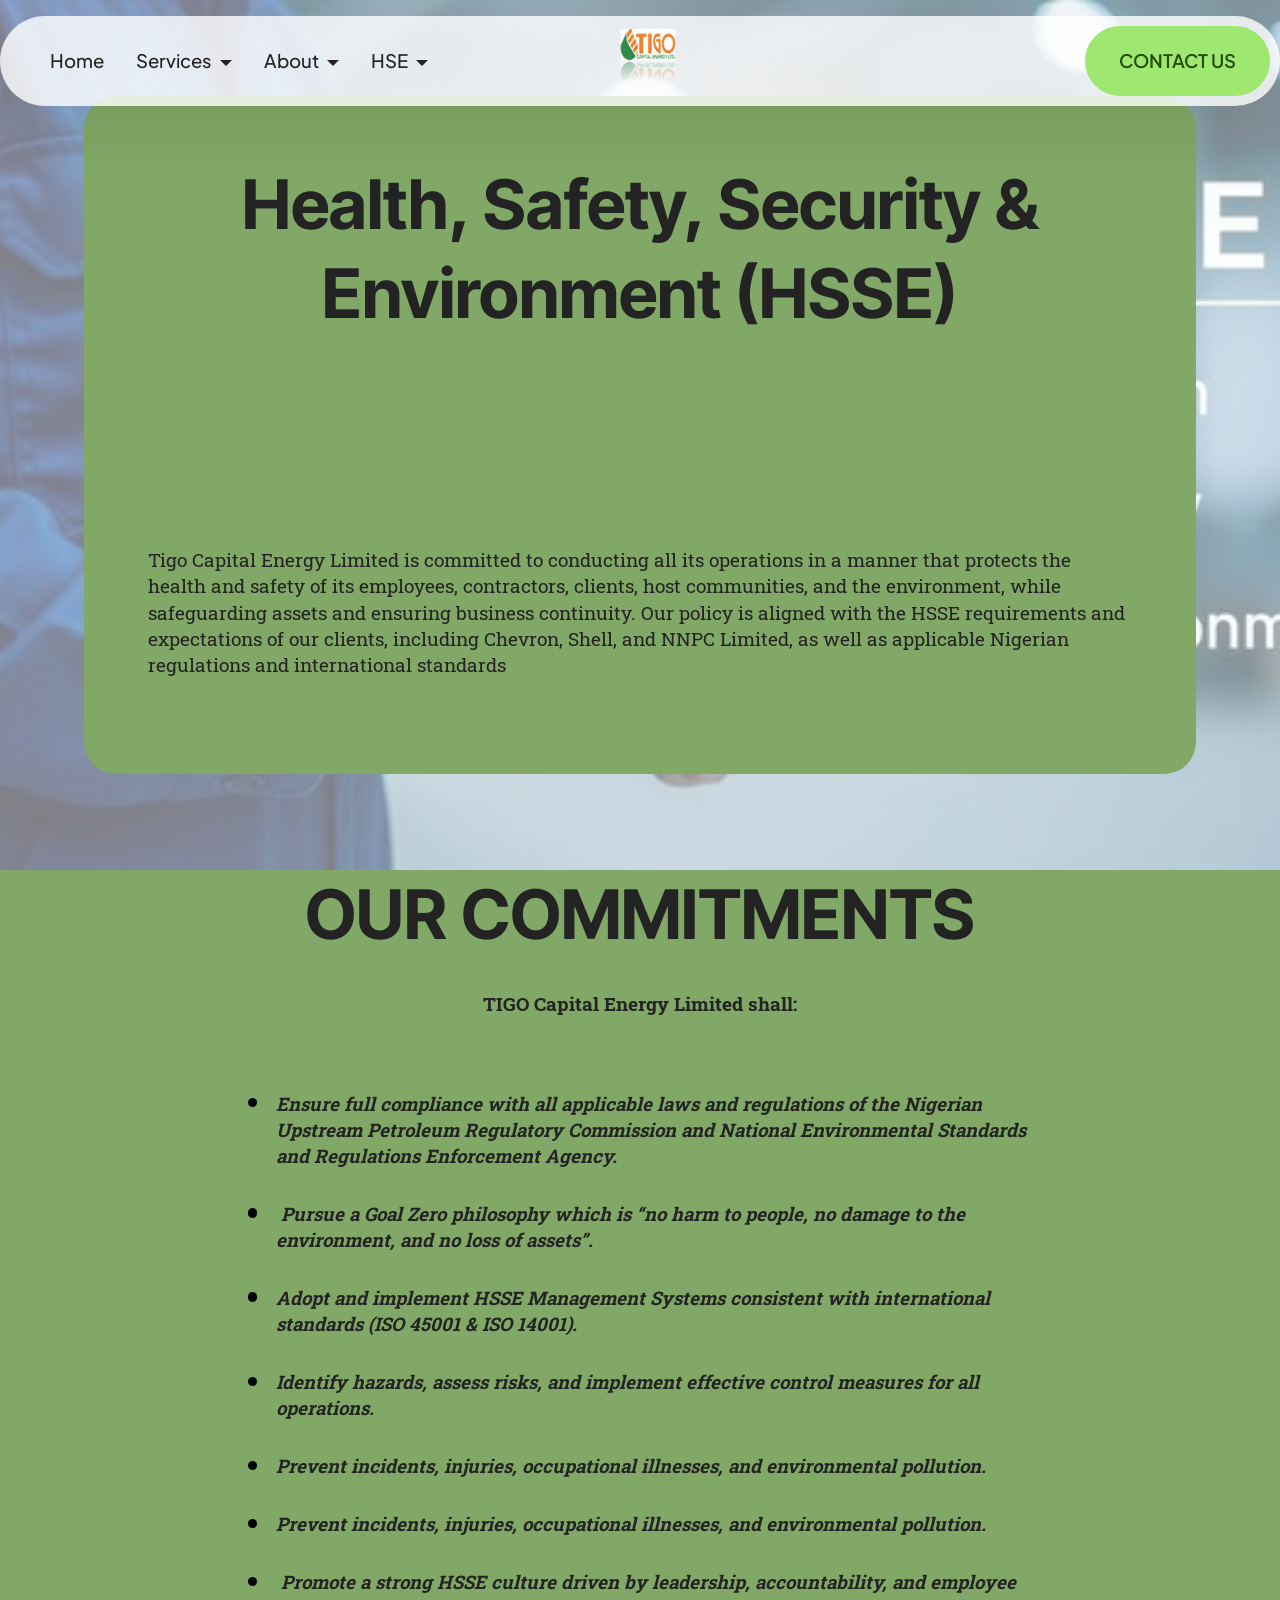
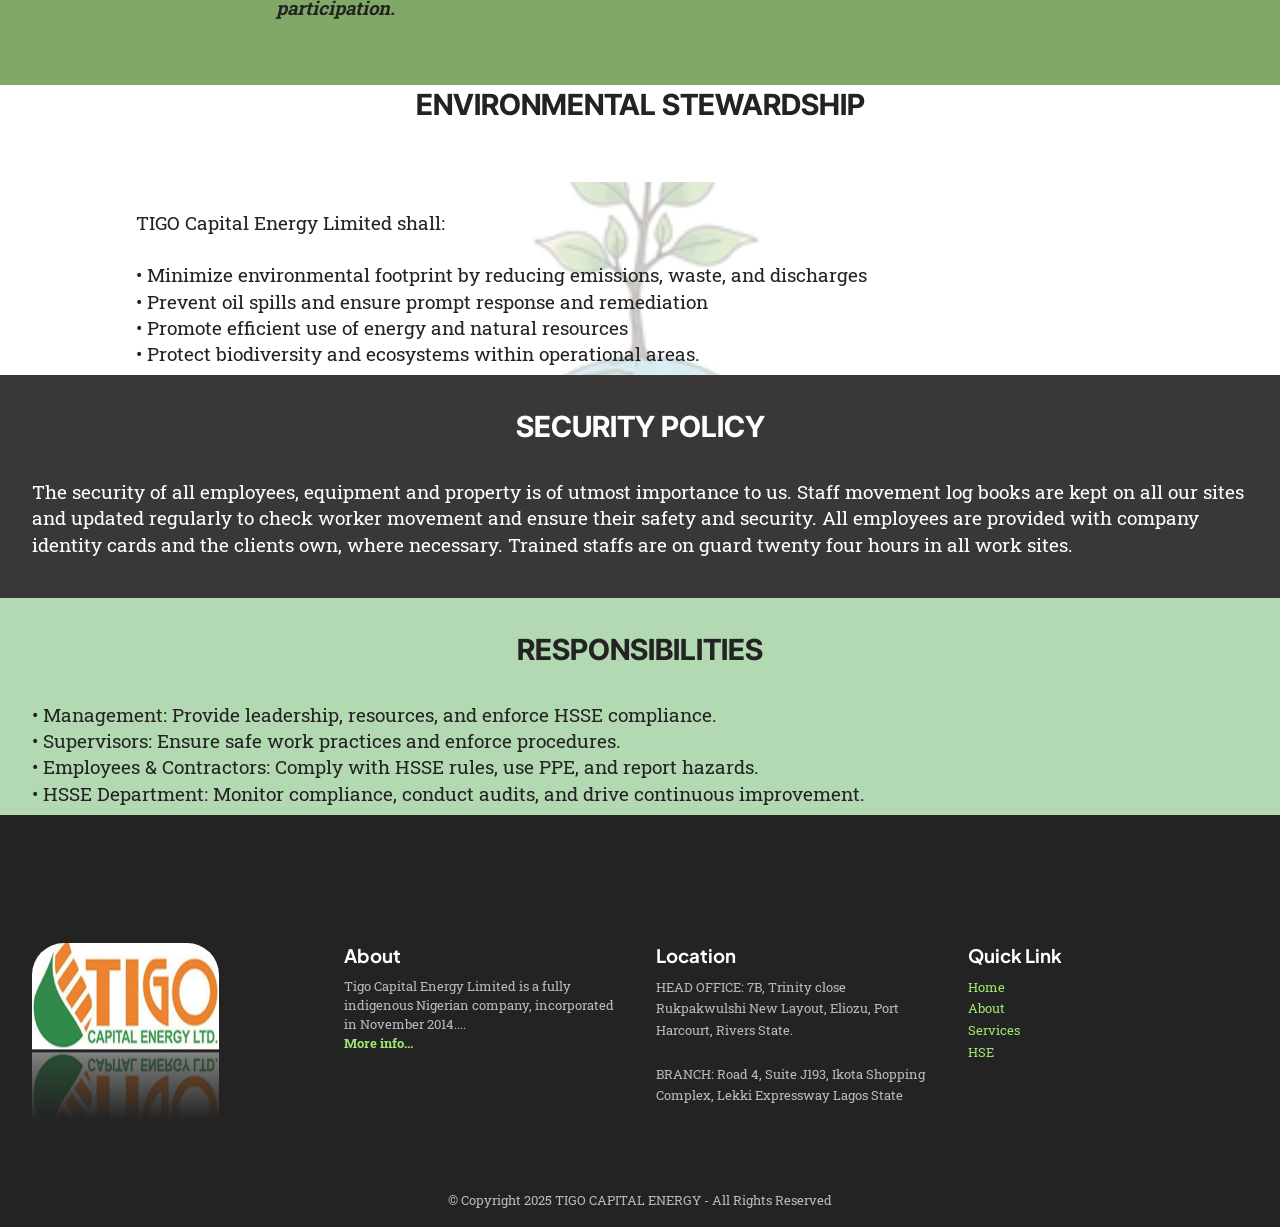
<file: page2.html>
<!doctype html>
<html>
  <head>
    <!-- Site made with Mobirise Website Builder v6.1.12, https://mobirise.com -->
    <meta charset="UTF-8" />
    <meta http-equiv="X-UA-Compatible" content="IE=edge" />
    <meta name="generator" content="Mobirise v6.1.12, mobirise.com" />
    <meta
      name="viewport"
      content="width=device-width, initial-scale=1, minimum-scale=1"
    />
    <link
      rel="shortcut icon"
      href="assets/images/picture2.png"
      type="image/x-icon"
    />
    <meta name="description" content="" />

    <title>HSE</title>
    <link
      rel="stylesheet"
      href="assets/web/assets/mobirise-icons2/mobirise2.css"
    />
    <link rel="stylesheet" href="assets/bootstrap/css/bootstrap.min.css" />
    <link rel="stylesheet" href="assets/parallax/jarallax.css" />
    <link rel="stylesheet" href="assets/dropdown/css/style.css" />
    <link rel="stylesheet" href="assets/socicon/css/styles.css" />
    <link rel="stylesheet" href="assets/theme/css/style.css" />
    <link
      rel="preload"
      href="https://fonts.googleapis.com/css2?family=Inter+Tight:wght@400;700&display=swap&display=swap"
      as="style"
      onload="
        this.onload = null;
        this.rel = 'stylesheet';
      "
    />
    <noscript
      ><link
        rel="stylesheet"
        href="https://fonts.googleapis.com/css2?family=Inter+Tight:wght@400;700&display=swap&display=swap"
    /></noscript>
    <link
      rel="preload"
      href="https://fonts.googleapis.com/css?family=Roboto+Slab:100,200,300,400,500,600,700,800,900&display=swap"
      as="style"
      onload="
        this.onload = null;
        this.rel = 'stylesheet';
      "
    />
    <noscript
      ><link
        rel="stylesheet"
        href="https://fonts.googleapis.com/css?family=Roboto+Slab:100,200,300,400,500,600,700,800,900&display=swap"
    /></noscript>
    <link
      rel="preload"
      href="https://fonts.googleapis.com/css?family=Plus+Jakarta+Sans:200,300,400,500,600,700,800,200i,300i,400i,500i,600i,700i,800i&display=swap"
      as="style"
      onload="
        this.onload = null;
        this.rel = 'stylesheet';
      "
    />
    <noscript
      ><link
        rel="stylesheet"
        href="https://fonts.googleapis.com/css?family=Plus+Jakarta+Sans:200,300,400,500,600,700,800,200i,300i,400i,500i,600i,700i,800i&display=swap"
    /></noscript>
    <link
      rel="preload"
      as="style"
      href="assets/mobirise/css/mbr-additional.css?v=6bG35M"
    />
    <link
      rel="stylesheet"
      href="assets/mobirise/css/mbr-additional.css?v=6bG35M"
      type="text/css"
    />
  </head>
  <body>
    <section
      data-bs-version="5.1"
      class="menu menu4 cid-viPqDzSCps"
      once="menu"
      id="menu04-g"
    >
      <nav class="navbar navbar-dropdown navbar-fixed-top navbar-expand-lg">
        <div class="container">
          <div class="navbar-brand">
            <span class="navbar-logo">
              <a href="index.html#header05-3">
                <img
                  src="assets/images/picture2.png"
                  alt="Mobirise Website Builder"
                  style="height: 4rem"
                />
              </a>
            </span>
          </div>
          <button
            class="navbar-toggler"
            type="button"
            data-toggle="collapse"
            data-bs-toggle="collapse"
            data-target="#navbarSupportedContent"
            data-bs-target="#navbarSupportedContent"
            aria-controls="navbarNavAltMarkup"
            aria-expanded="false"
            aria-label="Toggle navigation"
          >
            <div class="hamburger">
              <span></span>
              <span></span>
              <span></span>
              <span></span>
            </div>
          </button>
          <div class="collapse navbar-collapse" id="navbarSupportedContent">
            <ul class="navbar-nav nav-dropdown" data-app-modern-menu="true">
              <li class="nav-item">
                <a
                  class="nav-link link text-black text-primary display-4"
                  href="index.html#header17-w"
                  >Home</a
                >
              </li>
              <li class="nav-item dropdown">
                <a
                  class="nav-link link text-black text-primary dropdown-toggle show display-4"
                  href="page3.html#header05-r"
                  aria-expanded="false"
                  data-toggle="dropdown-submenu"
                  data-bs-toggle="dropdown"
                  data-bs-auto-close="outside"
                  >Services</a
                >
                <div
                  class="dropdown-menu show"
                  aria-labelledby="dropdown-556"
                  data-bs-popper="none"
                >
                  <a
                    class="text-black show text-primary dropdown-item display-4"
                    href="page3.html#header05-r"
                    >OUR SERVICES</a
                  ><a
                    class="text-black show text-primary dropdown-item display-4"
                    href="page11.html#article21-1r"
                    >Procurement &amp; Supply Chain Management&nbsp;<br /></a
                  ><a
                    class="text-black show text-primary dropdown-item display-4"
                    href="page10.html#article21-1o"
                  >
                    Land Logistics<br /></a
                  ><a
                    class="text-black show text-primary dropdown-item display-4"
                    href="page9.html#article21-1l"
                  >
                    Asset Integrity Management<br /></a
                  ><a
                    class="text-black show text-primary dropdown-item display-4"
                    href="page8.html#article21-1i"
                    >Marine Logistics&nbsp;<br /></a
                  ><a
                    class="text-black show text-primary dropdown-item display-4"
                    href="page7.html#article21-1f"
                  >
                    Construction Logistics<br /></a
                  ><a
                    class="text-black show text-primary dropdown-item display-4"
                    href="page6.html#article21-1c"
                  >
                    HVAC System Packages<br /></a
                  ><a
                    class="text-black show text-primary dropdown-item display-4"
                    href="page5.html#article21-18"
                  >
                    Project Management &amp; Consultancy Services<br
                  /></a>
                </div>
              </li>
              <li class="nav-item dropdown">
                <a
                  class="nav-link link text-black dropdown-toggle show display-4"
                  href=""
                  data-toggle="dropdown-submenu"
                  data-bs-toggle="dropdown"
                  data-bs-auto-close="outside"
                  aria-expanded="false"
                  >About</a
                >
                <div
                  class="dropdown-menu show"
                  aria-labelledby="dropdown-706"
                  data-bs-popper="none"
                >
                  <a
                    class="text-black dropdown-item text-primary display-4"
                    href="page1.html#header09-5"
                    >About us</a
                  ><a
                    class="text-black dropdown-item text-primary display-4"
                    href="page1.html#article04-6"
                    >Our Vision&nbsp;</a
                  ><a
                    class="text-black dropdown-item text-primary display-4"
                    href="page1.html#article04-7"
                    >Our Mission</a
                  ><a
                    class="text-black dropdown-item text-primary display-4"
                    href="page1.html#article20-c"
                    >Our Core Values</a
                  ><a
                    class="text-black dropdown-item text-primary display-4"
                    href="page1.html#header16-d"
                    >Our Team</a
                  >
                </div>
              </li>
              <li class="nav-item dropdown">
                <a
                  class="nav-link link text-black text-primary dropdown-toggle display-4"
                  href="page2.html#header14-i"
                  data-toggle="dropdown-submenu"
                  data-bs-toggle="dropdown"
                  data-bs-auto-close="outside"
                  aria-expanded="false"
                  >HSE</a
                >
                <div class="dropdown-menu" aria-labelledby="dropdown-341">
                  <a
                    class="text-black text-primary dropdown-item display-4"
                    href="page2.html#header14-i"
                    >HSSE</a
                  ><a
                    class="text-black text-primary dropdown-item display-4"
                    href="page2.html#article15-j"
                    >OUR COMMITMENTS</a
                  ><a
                    class="text-black text-primary dropdown-item display-4"
                    href="page2.html#article11-k"
                    >ENVIRONMENTAL STEWARDSHIP</a
                  ><a
                    class="text-black text-primary dropdown-item display-4"
                    href="page2.html#article11-l"
                    >SECURITY POLICY</a
                  ><a
                    class="text-black text-primary dropdown-item display-4"
                    href="page2.html#article11-m"
                    >RESPONSIBLITIES</a
                  >
                </div>
              </li>
            </ul>

            <div class="navbar-buttons mbr-section-btn">
              <a class="btn btn-primary display-4" href="page12.html#form03-1v"
                >CONTACT US</a
              >
            </div>
          </div>
        </div>
      </nav>
    </section>

    <section
      data-bs-version="5.1"
      class="header14 cid-viPZ4sni3r mbr-parallax-background"
      id="header14-i"
    >
      <div
        class="mbr-overlay"
        style="opacity: 0.5; background-color: rgb(255, 255, 255)"
      ></div>
      <div class="container">
        <div class="row justify-content-center">
          <div class="card col-12 col-md-12 col-lg-11">
            <div class="card-wrapper">
              <div class="card-box align-center">
                <h1 class="card-title mbr-fonts-style mb-4 display-2">
                  <strong
                    >Health, Safety, Security &amp; Environment (HSSE)</strong
                  ><br /><br /><strong><br /></strong>
                </h1>
                <p class="mbr-text mbr-fonts-style mb-4 display-7">
                  Tigo Capital Energy Limited is committed to conducting all its
                  operations in a manner that protects the health and safety of
                  its employees, contractors, clients, host communities, and the
                  environment, while safeguarding assets and ensuring business
                  continuity. Our policy is aligned with the HSSE requirements
                  and expectations of our clients, including Chevron, Shell, and
                  NNPC Limited, as well as applicable Nigerian regulations and
                  international standards
                </p>
              </div>
            </div>
          </div>
        </div>
      </div>
    </section>

    <section
      data-bs-version="5.1"
      class="article18 cid-viVGYq1bA3"
      id="article18-1w"
    >
      <div class="container-fluid">
        <div class="row justify-content-center">
          <div class="counter-container col-md-12 col-lg-8">
            <div class="row mb-5 justify-content-center">
              <div class="col-12 content-head">
                <h3
                  class="mbr-section-title mbr-fonts-style align-center mb-0 display-2"
                >
                  <strong>OUR COMMITMENTS</strong>
                </h3>
                <h5
                  class="mbr-section-subtitle mbr-fonts-style align-center mb-0 mt-4 display-7"
                >
                  <strong>TIGO Capital Energy Limited shall:</strong>
                </h5>
              </div>
            </div>
            <div class="mbr-text mbr-fonts-style display-7">
              <div>
                <span style="font-size: 21.3932px"
                  ><strong
                    ><em><br /></em></strong
                ></span>
              </div>
              <ul>
                <li>
                  <strong
                    ><em
                      >Ensure full compliance with all applicable laws and
                      regulations of the Nigerian Upstream Petroleum Regulatory
                      Commission and National Environmental Standards and
                      Regulations Enforcement Agency.</em
                    ></strong
                  >
                </li>
                <li>
                  <strong
                    ><em
                      >&nbsp;Pursue a Goal Zero philosophy which is “no harm to
                      people, no damage to the environment, and no loss of
                      assets”.</em
                    ></strong
                  >
                </li>
                <li>
                  <strong
                    ><em
                      >Adopt and implement HSSE Management Systems consistent
                      with international standards (ISO 45001 &amp; ISO
                      14001).</em
                    ></strong
                  >
                </li>
                <li>
                  <strong
                    ><em
                      >Identify hazards, assess risks, and implement effective
                      control measures for all operations.</em
                    ></strong
                  >
                </li>
                <li>
                  <strong
                    ><em
                      >Prevent incidents, injuries, occupational illnesses, and
                      environmental pollution.
                    </em></strong
                  >
                </li>
                <li>
                  <strong
                    ><em
                      >Prevent incidents, injuries, occupational illnesses, and
                      environmental pollution.</em
                    ></strong
                  >
                </li>
                <li>
                  <strong
                    ><em
                      >&nbsp;Promote a strong HSSE culture driven by leadership,
                      accountability, and employee participation.</em
                    ></strong
                  >
                </li>
              </ul>
            </div>
          </div>
        </div>
      </div>
    </section>

    <section
      data-bs-version="5.1"
      class="article11 cid-viQ1OhfWy6 mbr-parallax-background"
      id="article11-k"
    >
      <div
        class="mbr-overlay"
        style="opacity: 0.7; background-color: rgb(255, 255, 255)"
      ></div>
      <div class="container">
        <div class="row justify-content-center">
          <div class="title col-md-12 col-lg-10">
            <h3
              class="mbr-section-title mbr-fonts-style align-center mt-0 mb-0 display-5"
            >
              <strong>ENVIRONMENTAL STEWARDSHIP </strong>
            </h3>
            <h4
              class="mbr-section-subtitle align-center mbr-fonts-style mt-4 display-7"
            >
              <br /><br />TIGO Capital Energy Limited shall:<br />
              <br />• Minimize environmental footprint by reducing emissions,
              waste, and discharges<br />
              • Prevent oil spills and ensure prompt response and remediation
              <br />• Promote efficient use of energy and natural resources
              <br />• Protect biodiversity and ecosystems within operational
              areas.
            </h4>
          </div>
        </div>
      </div>
    </section>

    <section
      data-bs-version="5.1"
      class="article11 cid-viQ4ojTv8R"
      id="article11-l"
    >
      <div class="container-fluid">
        <div class="row justify-content-center">
          <div class="title col-md-12 col-lg-12">
            <h3
              class="mbr-section-title mbr-fonts-style align-center mt-0 mb-0 display-5"
            >
              <strong>SECURITY POLICY</strong><br /><strong> </strong>
            </h3>
            <h4
              class="mbr-section-subtitle align-center mbr-fonts-style mt-4 display-7"
            >
              The security of all employees, equipment and property is of utmost
              importance to us. Staff movement log books are kept on all our
              sites and updated regularly to check worker movement and ensure
              their safety and security. All employees are provided with company
              identity cards and the clients own, where necessary. Trained
              staffs are on guard twenty four hours in all work sites.
            </h4>
          </div>
        </div>
      </div>
    </section>

    <section
      data-bs-version="5.1"
      class="article11 cid-viQ573OVBe mbr-parallax-background"
      id="article11-m"
    >
      <div
        class="mbr-overlay"
        style="opacity: 0.7; background-color: rgb(255, 255, 255)"
      ></div>
      <div class="container-fluid">
        <div class="row justify-content-center">
          <div class="title col-md-12 col-lg-12">
            <h3
              class="mbr-section-title mbr-fonts-style align-center mt-0 mb-0 display-5"
            >
              <strong>RESPONSIBILITIES</strong><br /><strong> </strong>
            </h3>
            <h4
              class="mbr-section-subtitle align-center mbr-fonts-style mt-4 display-7"
            >
              • Management: Provide leadership, resources, and enforce HSSE
              compliance.<br />
              • Supervisors: Ensure safe work practices and enforce
              procedures.<br />
              • Employees &amp; Contractors: Comply with HSSE rules, use PPE,
              and report hazards.<br />
              • HSSE Department: Monitor compliance, conduct audits, and drive
              continuous improvement.
            </h4>
          </div>
        </div>
      </div>
    </section>

    <section
      data-bs-version="5.1"
      class="footer4 cid-viPVkJamsh"
      once="footers"
      id="footer4-h"
    >
      <div class="container">
        <div class="row mbr-white">
          <div class="col-6 col-lg-3">
            <div class="media-wrap col-md-8 col-12">
              <a href="index.html#header05-3">
                <img
                  src="assets/images/picture2.png"
                  alt="Mobirise Website Builder"
                />
              </a>
            </div>
          </div>
          <div class="col-12 col-md-6 col-lg-3">
            <h1 class="mbr-section-subtitle mbr-fonts-style mb-2 display-4">
              <strong>About</strong>
            </h1>
            <p class="mbr-text mbr-fonts-style mb-4 new-font">
              Tigo Capital Energy Limited is a fully indigenous Nigerian
              company, incorporated in November 2014....<br /><a
                href="page1.html#header09-5"
                class="text-primary"
                ><strong>More info...</strong></a
              ><br /><br />
            </p>
          </div>
          <div class="col-12 col-md-6 col-lg-3">
            <h1 class="mbr-section-subtitle mbr-fonts-style mb-2 display-4">
              <strong>Location</strong>
            </h1>
            <ul class="list mbr-fonts-style new-font">
              <li class="mbr-text item-wrap">
                HEAD OFFICE: 7B, Trinity close Rukpakwulshi New Layout, Eliozu,
                Port Harcourt, Rivers State.
              </li>
              <li class="mbr-text item-wrap"><br /></li>
              <li class="mbr-text item-wrap">
                BRANCH: Road 4, Suite J193, Ikota Shopping Complex, Lekki
                Expressway Lagos State
              </li>
              <li class="mbr-text item-wrap"></li>
            </ul>
          </div>
          <div class="col-12 col-md-6 col-lg-3">
            <h1 class="mbr-section-subtitle mbr-fonts-style mb-2 display-4">
              <strong>Quick Link</strong>
            </h1>
            <ul class="list mbr-fonts-style new-font">
              <li class="mbr-text item-wrap">
                <a href="index.html#header05-3" class="text-primary">Home</a>
              </li>
              <li class="mbr-text item-wrap">
                <a href="page1.html#header09-5" class="text-primary">About</a
                >&nbsp;
              </li>
              <li class="mbr-text item-wrap">
                <a href="page3.html#header05-r" class="text-primary"
                  >Services</a
                >
              </li>
              <li class="mbr-text item-wrap">
                <a href="page2.html#header14-i" class="text-primary">HSE</a>
              </li>
              <li class="mbr-text item-wrap"><br /></li>
            </ul>
          </div>
          <div class="col-12 mt-4">
            <p
              class="mbr-text mb-0 mbr-fonts-style copyright align-center new-font"
            >
              © Copyright 2025 TIGO CAPITAL ENERGY - All Rights Reserved
            </p>
          </div>
        </div>
      </div>
    </section>

    <script src="assets/bootstrap/js/bootstrap.bundle.min.js"></script>
    <script src="assets/parallax/jarallax.js"></script>
    <script src="assets/smoothscroll/smooth-scroll.js"></script>
    <script src="assets/ytplayer/index.js"></script>
    <script src="assets/dropdown/js/navbar-dropdown.js"></script>
    <script src="assets/theme/js/script.js"></script>
  </body>
</html>
</file>
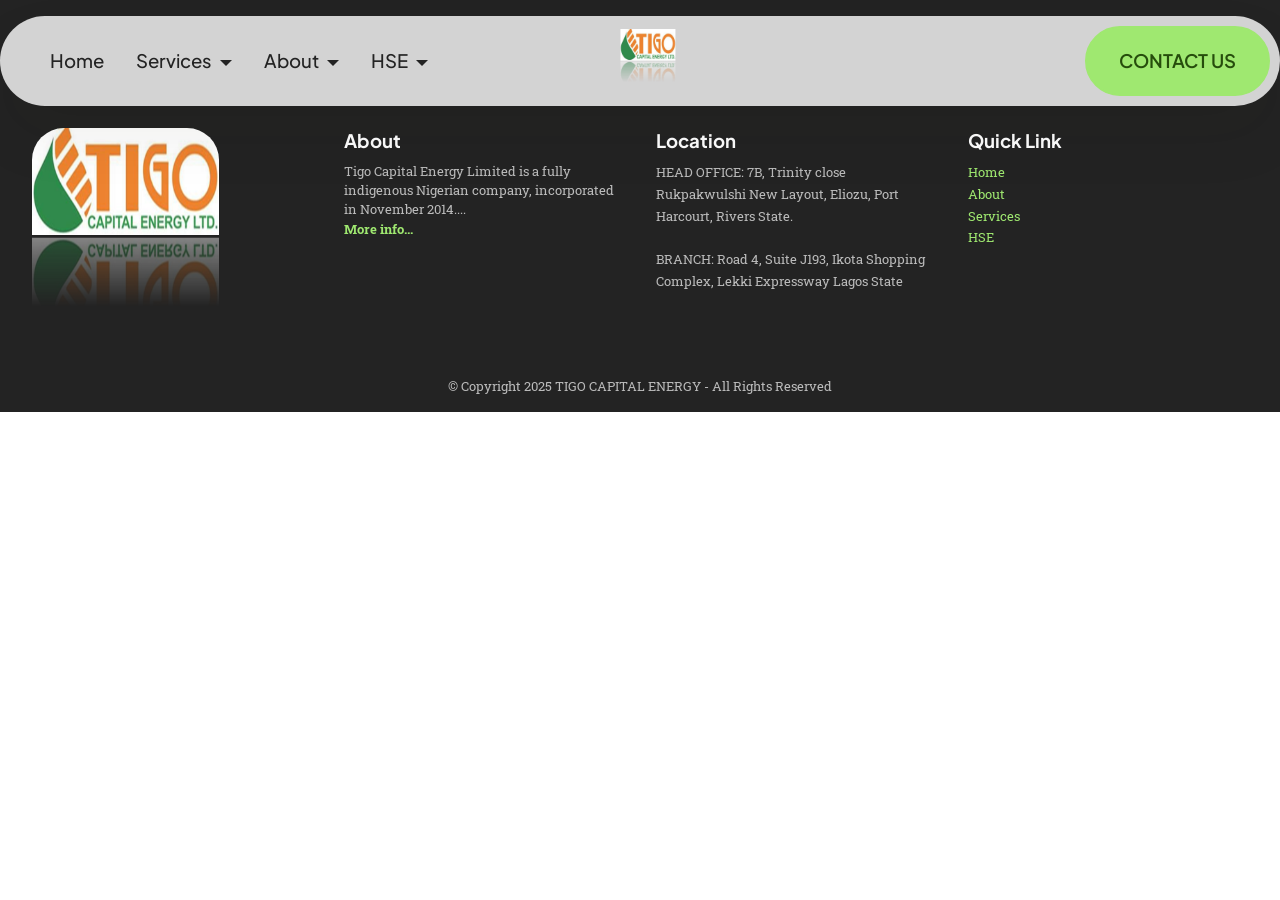
<file: page4.html>
<!doctype html>
<html>
  <head>
    <!-- Site made with Mobirise Website Builder v6.1.12, https://mobirise.com -->
    <meta charset="UTF-8" />
    <meta http-equiv="X-UA-Compatible" content="IE=edge" />
    <meta name="generator" content="Mobirise v6.1.12, mobirise.com" />
    <meta
      name="viewport"
      content="width=device-width, initial-scale=1, minimum-scale=1"
    />
    <link
      rel="shortcut icon"
      href="assets/images/picture2.png"
      type="image/x-icon"
    />
    <meta name="description" content="" />

    <title>Contact us</title>
    <link
      rel="stylesheet"
      href="assets/web/assets/mobirise-icons2/mobirise2.css"
    />
    <link rel="stylesheet" href="assets/bootstrap/css/bootstrap.min.css" />
    <link rel="stylesheet" href="assets/dropdown/css/style.css" />
    <link rel="stylesheet" href="assets/socicon/css/styles.css" />
    <link rel="stylesheet" href="assets/theme/css/style.css" />
    <link
      rel="preload"
      href="https://fonts.googleapis.com/css2?family=Inter+Tight:wght@400;700&display=swap&display=swap"
      as="style"
      onload="
        this.onload = null;
        this.rel = 'stylesheet';
      "
    />
    <noscript
      ><link
        rel="stylesheet"
        href="https://fonts.googleapis.com/css2?family=Inter+Tight:wght@400;700&display=swap&display=swap"
    /></noscript>
    <link
      rel="preload"
      href="https://fonts.googleapis.com/css?family=Roboto+Slab:100,200,300,400,500,600,700,800,900&display=swap"
      as="style"
      onload="
        this.onload = null;
        this.rel = 'stylesheet';
      "
    />
    <noscript
      ><link
        rel="stylesheet"
        href="https://fonts.googleapis.com/css?family=Roboto+Slab:100,200,300,400,500,600,700,800,900&display=swap"
    /></noscript>
    <link
      rel="preload"
      href="https://fonts.googleapis.com/css?family=Plus+Jakarta+Sans:200,300,400,500,600,700,800,200i,300i,400i,500i,600i,700i,800i&display=swap"
      as="style"
      onload="
        this.onload = null;
        this.rel = 'stylesheet';
      "
    />
    <noscript
      ><link
        rel="stylesheet"
        href="https://fonts.googleapis.com/css?family=Plus+Jakarta+Sans:200,300,400,500,600,700,800,200i,300i,400i,500i,600i,700i,800i&display=swap"
    /></noscript>
    <link
      rel="preload"
      as="style"
      href="assets/mobirise/css/mbr-additional.css?v=rrIDzw"
    />
    <link
      rel="stylesheet"
      href="assets/mobirise/css/mbr-additional.css?v=rrIDzw"
      type="text/css"
    />
  </head>
  <body>
    <section
      data-bs-version="5.1"
      class="menu menu4 cid-viPqDzSCps"
      once="menu"
      id="menu04-u"
    >
      <nav class="navbar navbar-dropdown navbar-fixed-top navbar-expand-lg">
        <div class="container">
          <div class="navbar-brand">
            <span class="navbar-logo">
              <a href="index.html#header05-3">
                <img
                  src="assets/images/picture2.png"
                  alt="Mobirise Website Builder"
                  style="height: 4rem"
                />
              </a>
            </span>
          </div>
          <button
            class="navbar-toggler"
            type="button"
            data-toggle="collapse"
            data-bs-toggle="collapse"
            data-target="#navbarSupportedContent"
            data-bs-target="#navbarSupportedContent"
            aria-controls="navbarNavAltMarkup"
            aria-expanded="false"
            aria-label="Toggle navigation"
          >
            <div class="hamburger">
              <span></span>
              <span></span>
              <span></span>
              <span></span>
            </div>
          </button>
          <div class="collapse navbar-collapse" id="navbarSupportedContent">
            <ul class="navbar-nav nav-dropdown" data-app-modern-menu="true">
              <li class="nav-item">
                <a
                  class="nav-link link text-black text-primary display-4"
                  href="index.html#header17-w"
                  >Home</a
                >
              </li>
              <li class="nav-item dropdown">
                <a
                  class="nav-link link text-black text-primary dropdown-toggle show display-4"
                  href="page3.html#header05-r"
                  aria-expanded="false"
                  data-toggle="dropdown-submenu"
                  data-bs-toggle="dropdown"
                  data-bs-auto-close="outside"
                  >Services</a
                >
                <div
                  class="dropdown-menu show"
                  aria-labelledby="dropdown-556"
                  data-bs-popper="none"
                >
                  <a
                    class="text-black show text-primary dropdown-item display-4"
                    href="page3.html#header05-r"
                    >OUR SERVICES</a
                  ><a
                    class="text-black show text-primary dropdown-item display-4"
                    href="page11.html#article21-1r"
                    >Procurement &amp; Supply Chain Management&nbsp;<br /></a
                  ><a
                    class="text-black show text-primary dropdown-item display-4"
                    href="page10.html#article21-1o"
                  >
                    Land Logistics<br /></a
                  ><a
                    class="text-black show text-primary dropdown-item display-4"
                    href="page9.html#article21-1l"
                  >
                    Asset Integrity Management<br /></a
                  ><a
                    class="text-black show text-primary dropdown-item display-4"
                    href="page8.html#article21-1i"
                    >Marine Logistics&nbsp;<br /></a
                  ><a
                    class="text-black show text-primary dropdown-item display-4"
                    href="page7.html#article21-1f"
                  >
                    Construction Logistics<br /></a
                  ><a
                    class="text-black show text-primary dropdown-item display-4"
                    href="page6.html#article21-1c"
                  >
                    HVAC System Packages<br /></a
                  ><a
                    class="text-black show text-primary dropdown-item display-4"
                    href="page5.html#article21-18"
                  >
                    Project Management &amp; Consultancy Services<br
                  /></a>
                </div>
              </li>
              <li class="nav-item dropdown">
                <a
                  class="nav-link link text-black dropdown-toggle show display-4"
                  href=""
                  data-toggle="dropdown-submenu"
                  data-bs-toggle="dropdown"
                  data-bs-auto-close="outside"
                  aria-expanded="false"
                  >About</a
                >
                <div
                  class="dropdown-menu show"
                  aria-labelledby="dropdown-706"
                  data-bs-popper="none"
                >
                  <a
                    class="text-black dropdown-item text-primary display-4"
                    href="page1.html#header09-5"
                    >About us</a
                  ><a
                    class="text-black dropdown-item text-primary display-4"
                    href="page1.html#article04-6"
                    >Our Vision&nbsp;</a
                  ><a
                    class="text-black dropdown-item text-primary display-4"
                    href="page1.html#article04-7"
                    >Our Mission</a
                  ><a
                    class="text-black dropdown-item text-primary display-4"
                    href="page1.html#article20-c"
                    >Our Core Values</a
                  ><a
                    class="text-black dropdown-item text-primary display-4"
                    href="page1.html#header16-d"
                    >Our Team</a
                  >
                </div>
              </li>
              <li class="nav-item dropdown">
                <a
                  class="nav-link link text-black text-primary dropdown-toggle display-4"
                  href="page2.html#header14-i"
                  data-toggle="dropdown-submenu"
                  data-bs-toggle="dropdown"
                  data-bs-auto-close="outside"
                  aria-expanded="false"
                  >HSE</a
                >
                <div class="dropdown-menu" aria-labelledby="dropdown-341">
                  <a
                    class="text-black text-primary dropdown-item display-4"
                    href="page2.html#header14-i"
                    >HSSE</a
                  ><a
                    class="text-black text-primary dropdown-item display-4"
                    href="page2.html#article15-j"
                    >OUR COMMITMENTS</a
                  ><a
                    class="text-black text-primary dropdown-item display-4"
                    href="page2.html#article11-k"
                    >ENVIRONMENTAL STEWARDSHIP</a
                  ><a
                    class="text-black text-primary dropdown-item display-4"
                    href="page2.html#article11-l"
                    >SECURITY POLICY</a
                  ><a
                    class="text-black text-primary dropdown-item display-4"
                    href="page2.html#article11-m"
                    >RESPONSIBLITIES</a
                  >
                </div>
              </li>
            </ul>

            <div class="navbar-buttons mbr-section-btn">
              <a class="btn btn-primary display-4" href="page12.html#form03-1v"
                >CONTACT US</a
              >
            </div>
          </div>
        </div>
      </nav>
    </section>

    <section
      data-bs-version="5.1"
      class="footer4 cid-viPVkJamsh"
      once="footers"
      id="footer4-v"
    >
      <div class="container">
        <div class="row mbr-white">
          <div class="col-6 col-lg-3">
            <div class="media-wrap col-md-8 col-12">
              <a href="index.html#header05-3">
                <img
                  src="assets/images/picture2.png"
                  alt="Mobirise Website Builder"
                />
              </a>
            </div>
          </div>
          <div class="col-12 col-md-6 col-lg-3">
            <h1 class="mbr-section-subtitle mbr-fonts-style mb-2 display-4">
              <strong>About</strong>
            </h1>
            <p class="mbr-text mbr-fonts-style mb-4 new-font">
              Tigo Capital Energy Limited is a fully indigenous Nigerian
              company, incorporated in November 2014....<br /><a
                href="page1.html#header09-5"
                class="text-primary"
                ><strong>More info...</strong></a
              ><br /><br />
            </p>
          </div>
          <div class="col-12 col-md-6 col-lg-3">
            <h1 class="mbr-section-subtitle mbr-fonts-style mb-2 display-4">
              <strong>Location</strong>
            </h1>
            <ul class="list mbr-fonts-style new-font">
              <li class="mbr-text item-wrap">
                HEAD OFFICE: 7B, Trinity close Rukpakwulshi New Layout, Eliozu,
                Port Harcourt, Rivers State.
              </li>
              <li class="mbr-text item-wrap"><br /></li>
              <li class="mbr-text item-wrap">
                BRANCH: Road 4, Suite J193, Ikota Shopping Complex, Lekki
                Expressway Lagos State
              </li>
              <li class="mbr-text item-wrap"></li>
            </ul>
          </div>
          <div class="col-12 col-md-6 col-lg-3">
            <h1 class="mbr-section-subtitle mbr-fonts-style mb-2 display-4">
              <strong>Quick Link</strong>
            </h1>
            <ul class="list mbr-fonts-style new-font">
              <li class="mbr-text item-wrap">
                <a href="index.html#header05-3" class="text-primary">Home</a>
              </li>
              <li class="mbr-text item-wrap">
                <a href="page1.html#header09-5" class="text-primary">About</a
                >&nbsp;
              </li>
              <li class="mbr-text item-wrap">
                <a href="page3.html#header05-r" class="text-primary"
                  >Services</a
                >
              </li>
              <li class="mbr-text item-wrap">
                <a href="page2.html#header14-i" class="text-primary">HSE</a>
              </li>
              <li class="mbr-text item-wrap"><br /></li>
            </ul>
          </div>
          <div class="col-12 mt-4">
            <p
              class="mbr-text mb-0 mbr-fonts-style copyright align-center new-font"
            >
              © Copyright 2025 TIGO CAPITAL ENERGY - All Rights Reserved
            </p>
          </div>
        </div>
      </div>
    </section>
    
    </section>
    <script src="assets/bootstrap/js/bootstrap.bundle.min.js"></script>
    <script src="assets/smoothscroll/smooth-scroll.js"></script>
    <script src="assets/ytplayer/index.js"></script>
    <script src="assets/dropdown/js/navbar-dropdown.js"></script>
    <script src="assets/theme/js/script.js"></script>
  </body>
</html>
</file>
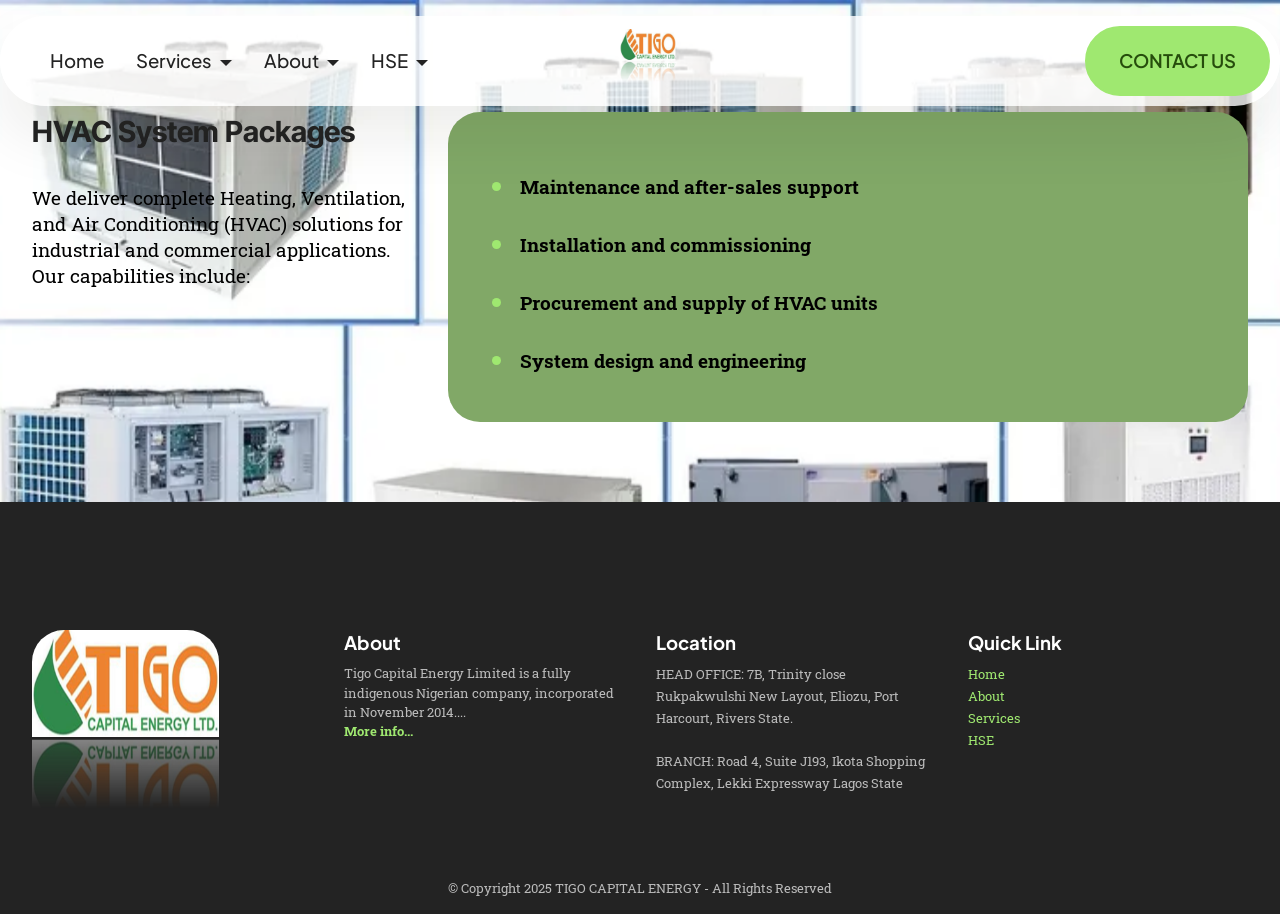
<file: page6.html>
<!doctype html>
<html>
  <head>
    <!-- Site made with Mobirise Website Builder v6.1.12, https://mobirise.com -->
    <meta charset="UTF-8" />
    <meta http-equiv="X-UA-Compatible" content="IE=edge" />
    <meta name="generator" content="Mobirise v6.1.12, mobirise.com" />
    <meta
      name="viewport"
      content="width=device-width, initial-scale=1, minimum-scale=1"
    />
    <link
      rel="shortcut icon"
      href="assets/images/picture2.png"
      type="image/x-icon"
    />
    <meta name="description" content="" />

    <title>HVAC System Packages</title>
    <link
      rel="stylesheet"
      href="assets/web/assets/mobirise-icons2/mobirise2.css"
    />
    <link rel="stylesheet" href="assets/bootstrap/css/bootstrap.min.css" />
    <link rel="stylesheet" href="assets/parallax/jarallax.css" />
    <link rel="stylesheet" href="assets/dropdown/css/style.css" />
    <link rel="stylesheet" href="assets/socicon/css/styles.css" />
    <link rel="stylesheet" href="assets/theme/css/style.css" />
    <link
      rel="preload"
      href="https://fonts.googleapis.com/css2?family=Inter+Tight:wght@400;700&display=swap&display=swap"
      as="style"
      onload="
        this.onload = null;
        this.rel = 'stylesheet';
      "
    />
    <noscript
      ><link
        rel="stylesheet"
        href="https://fonts.googleapis.com/css2?family=Inter+Tight:wght@400;700&display=swap&display=swap"
    /></noscript>
    <link
      rel="preload"
      href="https://fonts.googleapis.com/css?family=Roboto+Slab:100,200,300,400,500,600,700,800,900&display=swap"
      as="style"
      onload="
        this.onload = null;
        this.rel = 'stylesheet';
      "
    />
    <noscript
      ><link
        rel="stylesheet"
        href="https://fonts.googleapis.com/css?family=Roboto+Slab:100,200,300,400,500,600,700,800,900&display=swap"
    /></noscript>
    <link
      rel="preload"
      href="https://fonts.googleapis.com/css?family=Plus+Jakarta+Sans:200,300,400,500,600,700,800,200i,300i,400i,500i,600i,700i,800i&display=swap"
      as="style"
      onload="
        this.onload = null;
        this.rel = 'stylesheet';
      "
    />
    <noscript
      ><link
        rel="stylesheet"
        href="https://fonts.googleapis.com/css?family=Plus+Jakarta+Sans:200,300,400,500,600,700,800,200i,300i,400i,500i,600i,700i,800i&display=swap"
    /></noscript>
    <link
      rel="preload"
      as="style"
      href="assets/mobirise/css/mbr-additional.css?v=5XJNIu"
    />
    <link
      rel="stylesheet"
      href="assets/mobirise/css/mbr-additional.css?v=5XJNIu"
      type="text/css"
    />
  </head>
  <body>
    <section
      data-bs-version="5.1"
      class="menu menu4 cid-viPqDzSCps"
      once="menu"
      id="menu04-1a"
    >
      <nav class="navbar navbar-dropdown navbar-fixed-top navbar-expand-lg">
        <div class="container">
          <div class="navbar-brand">
            <span class="navbar-logo">
              <a href="index.html#header05-3">
                <img
                  src="assets/images/picture2.png"
                  alt="Mobirise Website Builder"
                  style="height: 4rem"
                />
              </a>
            </span>
          </div>
          <button
            class="navbar-toggler"
            type="button"
            data-toggle="collapse"
            data-bs-toggle="collapse"
            data-target="#navbarSupportedContent"
            data-bs-target="#navbarSupportedContent"
            aria-controls="navbarNavAltMarkup"
            aria-expanded="false"
            aria-label="Toggle navigation"
          >
            <div class="hamburger">
              <span></span>
              <span></span>
              <span></span>
              <span></span>
            </div>
          </button>
          <div class="collapse navbar-collapse" id="navbarSupportedContent">
            <ul class="navbar-nav nav-dropdown" data-app-modern-menu="true">
              <li class="nav-item">
                <a
                  class="nav-link link text-black text-primary display-4"
                  href="index.html#header17-w"
                  >Home</a
                >
              </li>
              <li class="nav-item dropdown">
                <a
                  class="nav-link link text-black text-primary dropdown-toggle show display-4"
                  href="page3.html#header05-r"
                  aria-expanded="false"
                  data-toggle="dropdown-submenu"
                  data-bs-toggle="dropdown"
                  data-bs-auto-close="outside"
                  >Services</a
                >
                <div
                  class="dropdown-menu show"
                  aria-labelledby="dropdown-556"
                  data-bs-popper="none"
                >
                  <a
                    class="text-black show text-primary dropdown-item display-4"
                    href="page3.html#header05-r"
                    >OUR SERVICES</a
                  ><a
                    class="text-black show text-primary dropdown-item display-4"
                    href="page11.html#article21-1r"
                    >Procurement &amp; Supply Chain Management&nbsp;<br /></a
                  ><a
                    class="text-black show text-primary dropdown-item display-4"
                    href="page10.html#article21-1o"
                  >
                    Land Logistics<br /></a
                  ><a
                    class="text-black show text-primary dropdown-item display-4"
                    href="page9.html#article21-1l"
                  >
                    Asset Integrity Management<br /></a
                  ><a
                    class="text-black show text-primary dropdown-item display-4"
                    href="page8.html#article21-1i"
                    >Marine Logistics&nbsp;<br /></a
                  ><a
                    class="text-black show text-primary dropdown-item display-4"
                    href="page7.html#article21-1f"
                  >
                    Construction Logistics<br /></a
                  ><a
                    class="text-black show text-primary dropdown-item display-4"
                    href="page6.html#article21-1c"
                  >
                    HVAC System Packages<br /></a
                  ><a
                    class="text-black show text-primary dropdown-item display-4"
                    href="page5.html#article21-18"
                  >
                    Project Management &amp; Consultancy Services<br
                  /></a>
                </div>
              </li>
              <li class="nav-item dropdown">
                <a
                  class="nav-link link text-black dropdown-toggle show display-4"
                  href=""
                  data-toggle="dropdown-submenu"
                  data-bs-toggle="dropdown"
                  data-bs-auto-close="outside"
                  aria-expanded="false"
                  >About</a
                >
                <div
                  class="dropdown-menu show"
                  aria-labelledby="dropdown-706"
                  data-bs-popper="none"
                >
                  <a
                    class="text-black dropdown-item text-primary display-4"
                    href="page1.html#header09-5"
                    >About us</a
                  ><a
                    class="text-black dropdown-item text-primary display-4"
                    href="page1.html#article04-6"
                    >Our Vision&nbsp;</a
                  ><a
                    class="text-black dropdown-item text-primary display-4"
                    href="page1.html#article04-7"
                    >Our Mission</a
                  ><a
                    class="text-black dropdown-item text-primary display-4"
                    href="page1.html#article20-c"
                    >Our Core Values</a
                  ><a
                    class="text-black dropdown-item text-primary display-4"
                    href="page1.html#header16-d"
                    >Our Team</a
                  >
                </div>
              </li>
              <li class="nav-item dropdown">
                <a
                  class="nav-link link text-black text-primary dropdown-toggle display-4"
                  href="page2.html#header14-i"
                  data-toggle="dropdown-submenu"
                  data-bs-toggle="dropdown"
                  data-bs-auto-close="outside"
                  aria-expanded="false"
                  >HSE</a
                >
                <div class="dropdown-menu" aria-labelledby="dropdown-341">
                  <a
                    class="text-black text-primary dropdown-item display-4"
                    href="page2.html#header14-i"
                    >HSSE</a
                  ><a
                    class="text-black text-primary dropdown-item display-4"
                    href="page2.html#article15-j"
                    >OUR COMMITMENTS</a
                  ><a
                    class="text-black text-primary dropdown-item display-4"
                    href="page2.html#article11-k"
                    >ENVIRONMENTAL STEWARDSHIP</a
                  ><a
                    class="text-black text-primary dropdown-item display-4"
                    href="page2.html#article11-l"
                    >SECURITY POLICY</a
                  ><a
                    class="text-black text-primary dropdown-item display-4"
                    href="page2.html#article11-m"
                    >RESPONSIBLITIES</a
                  >
                </div>
              </li>
            </ul>

            <div class="navbar-buttons mbr-section-btn">
              <a class="btn btn-primary display-4" href="page12.html#form03-1v"
                >CONTACT US</a
              >
            </div>
          </div>
        </div>
      </nav>
    </section>

    <section
      data-bs-version="5.1"
      class="article021 cid-viQXKWtwry mbr-parallax-background"
      id="article21-1c"
    >
      <div class="container-fluid">
        <div class="row justify-content-center">
          <div class="col-lg-4">
            <div class="col-12 col-md-12">
              <h5 class="mbr-section-title mbr-fonts-style mt-0 mb-4 display-5">
                <strong>HVAC System Packages</strong>
              </h5>
              <h6
                class="mbr-section-subtitle mbr-fonts-style mt-0 mb-4 display-7"
              >
                We deliver complete Heating, Ventilation, and Air Conditioning
                (HVAC) solutions for industrial and commercial applications. Our
                capabilities include:
              </h6>
            </div>
          </div>

          <div class="col-lg-8 side-features">
            <div class="item-wrapper align-left">
              <div class="counter-container mbr-text mbr-fonts-style display-7">
                <div>
                  <strong><br /></strong>
                </div>
                <ul>
                  <li><strong>Maintenance and after-sales support </strong></li>
                  <li><strong>Installation and commissioning</strong></li>
                  <li><strong>Procurement and supply of HVAC units</strong></li>
                  <li><strong>System design and engineering </strong></li>
                </ul>
              </div>
            </div>
          </div>
        </div>
      </div>
    </section>

    <section
      data-bs-version="5.1"
      class="footer4 cid-viPVkJamsh"
      once="footers"
      id="footer4-1b"
    >
      <div class="container">
        <div class="row mbr-white">
          <div class="col-6 col-lg-3">
            <div class="media-wrap col-md-8 col-12">
              <a href="index.html#header05-3">
                <img
                  src="assets/images/picture2.png"
                  alt="Mobirise Website Builder"
                />
              </a>
            </div>
          </div>
          <div class="col-12 col-md-6 col-lg-3">
            <h1 class="mbr-section-subtitle mbr-fonts-style mb-2 display-4">
              <strong>About</strong>
            </h1>
            <p class="mbr-text mbr-fonts-style mb-4 new-font">
              Tigo Capital Energy Limited is a fully indigenous Nigerian
              company, incorporated in November 2014....<br /><a
                href="page1.html#header09-5"
                class="text-primary"
                ><strong>More info...</strong></a
              ><br /><br />
            </p>
          </div>
          <div class="col-12 col-md-6 col-lg-3">
            <h1 class="mbr-section-subtitle mbr-fonts-style mb-2 display-4">
              <strong>Location</strong>
            </h1>
            <ul class="list mbr-fonts-style new-font">
              <li class="mbr-text item-wrap">
                HEAD OFFICE: 7B, Trinity close Rukpakwulshi New Layout, Eliozu,
                Port Harcourt, Rivers State.
              </li>
              <li class="mbr-text item-wrap"><br /></li>
              <li class="mbr-text item-wrap">
                BRANCH: Road 4, Suite J193, Ikota Shopping Complex, Lekki
                Expressway Lagos State
              </li>
              <li class="mbr-text item-wrap"></li>
            </ul>
          </div>
          <div class="col-12 col-md-6 col-lg-3">
            <h1 class="mbr-section-subtitle mbr-fonts-style mb-2 display-4">
              <strong>Quick Link</strong>
            </h1>
            <ul class="list mbr-fonts-style new-font">
              <li class="mbr-text item-wrap">
                <a href="index.html#header05-3" class="text-primary">Home</a>
              </li>
              <li class="mbr-text item-wrap">
                <a href="page1.html#header09-5" class="text-primary">About</a
                >&nbsp;
              </li>
              <li class="mbr-text item-wrap">
                <a href="page3.html#header05-r" class="text-primary"
                  >Services</a
                >
              </li>
              <li class="mbr-text item-wrap">
                <a href="page2.html#header14-i" class="text-primary">HSE</a>
              </li>
              <li class="mbr-text item-wrap"><br /></li>
            </ul>
          </div>
          <div class="col-12 mt-4">
            <p
              class="mbr-text mb-0 mbr-fonts-style copyright align-center new-font"
            >
              © Copyright 2025 TIGO CAPITAL ENERGY - All Rights Reserved
            </p>
          </div>
        </div>
      </div>
    </section>
    
    <script src="assets/bootstrap/js/bootstrap.bundle.min.js"></script>
    <script src="assets/parallax/jarallax.js"></script>
    <script src="assets/smoothscroll/smooth-scroll.js"></script>
    <script src="assets/ytplayer/index.js"></script>
    <script src="assets/dropdown/js/navbar-dropdown.js"></script>
    <script src="assets/theme/js/script.js"></script>
  </body>
</html>
</file>
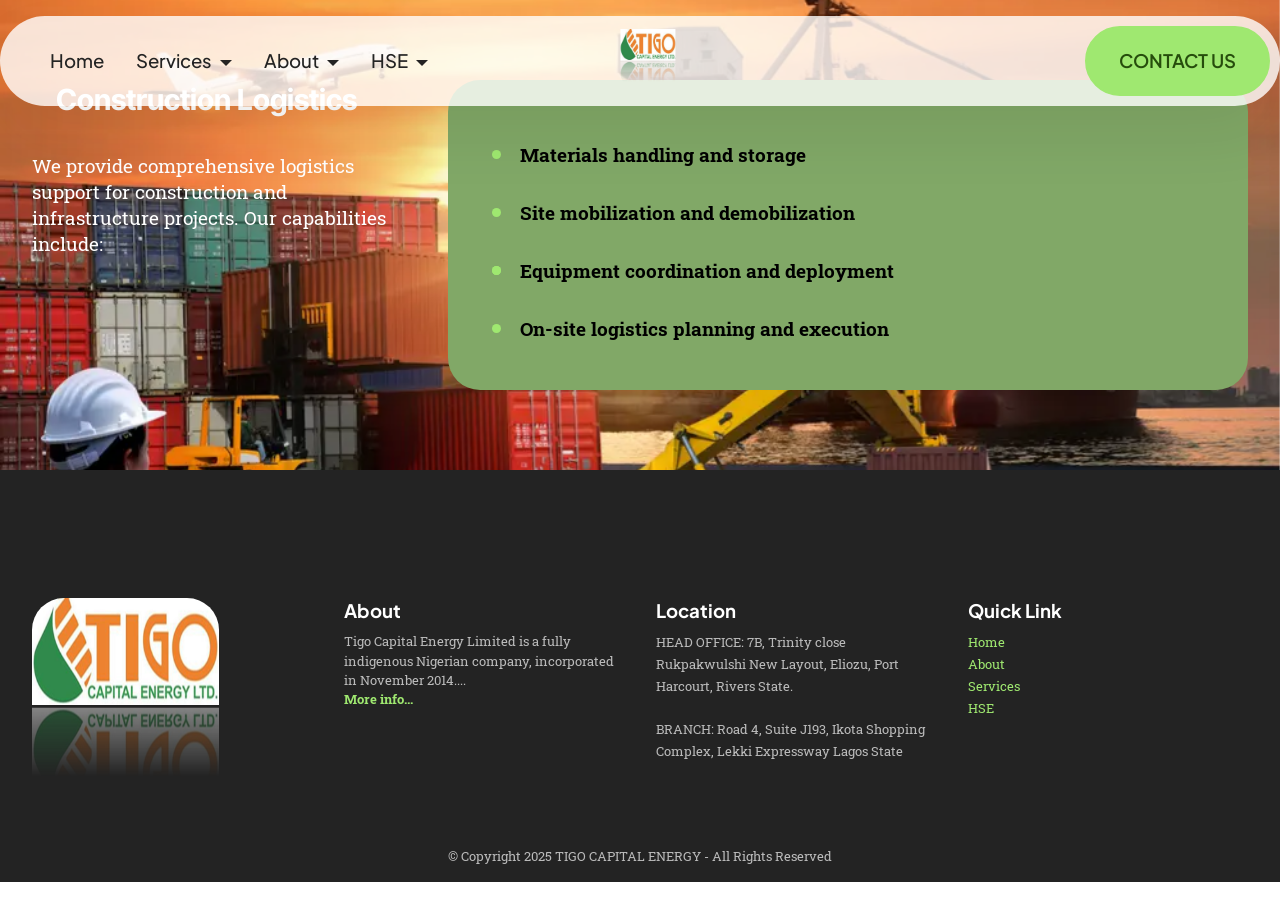
<file: page7.html>
<!doctype html>
<html>
  <head>
    <!-- Site made with Mobirise Website Builder v6.1.12, https://mobirise.com -->
    <meta charset="UTF-8" />
    <meta http-equiv="X-UA-Compatible" content="IE=edge" />
    <meta name="generator" content="Mobirise v6.1.12, mobirise.com" />
    <meta
      name="viewport"
      content="width=device-width, initial-scale=1, minimum-scale=1"
    />
    <link
      rel="shortcut icon"
      href="assets/images/picture2.png"
      type="image/x-icon"
    />
    <meta name="description" content="" />

    <title>Construction Logistics</title>
    <link
      rel="stylesheet"
      href="assets/web/assets/mobirise-icons2/mobirise2.css"
    />
    <link rel="stylesheet" href="assets/bootstrap/css/bootstrap.min.css" />
    <link rel="stylesheet" href="assets/parallax/jarallax.css" />
    <link rel="stylesheet" href="assets/dropdown/css/style.css" />
    <link rel="stylesheet" href="assets/socicon/css/styles.css" />
    <link rel="stylesheet" href="assets/theme/css/style.css" />
    <link
      rel="preload"
      href="https://fonts.googleapis.com/css2?family=Inter+Tight:wght@400;700&display=swap&display=swap"
      as="style"
      onload="
        this.onload = null;
        this.rel = 'stylesheet';
      "
    />
    <noscript
      ><link
        rel="stylesheet"
        href="https://fonts.googleapis.com/css2?family=Inter+Tight:wght@400;700&display=swap&display=swap"
    /></noscript>
    <link
      rel="preload"
      href="https://fonts.googleapis.com/css?family=Roboto+Slab:100,200,300,400,500,600,700,800,900&display=swap"
      as="style"
      onload="
        this.onload = null;
        this.rel = 'stylesheet';
      "
    />
    <noscript
      ><link
        rel="stylesheet"
        href="https://fonts.googleapis.com/css?family=Roboto+Slab:100,200,300,400,500,600,700,800,900&display=swap"
    /></noscript>
    <link
      rel="preload"
      href="https://fonts.googleapis.com/css?family=Plus+Jakarta+Sans:200,300,400,500,600,700,800,200i,300i,400i,500i,600i,700i,800i&display=swap"
      as="style"
      onload="
        this.onload = null;
        this.rel = 'stylesheet';
      "
    />
    <noscript
      ><link
        rel="stylesheet"
        href="https://fonts.googleapis.com/css?family=Plus+Jakarta+Sans:200,300,400,500,600,700,800,200i,300i,400i,500i,600i,700i,800i&display=swap"
    /></noscript>
    <link
      rel="preload"
      as="style"
      href="assets/mobirise/css/mbr-additional.css?v=RwnAQj"
    />
    <link
      rel="stylesheet"
      href="assets/mobirise/css/mbr-additional.css?v=RwnAQj"
      type="text/css"
    />
  </head>
  <body>
    <section
      data-bs-version="5.1"
      class="menu menu4 cid-viPqDzSCps"
      once="menu"
      id="menu04-1d"
    >
      <nav class="navbar navbar-dropdown navbar-fixed-top navbar-expand-lg">
        <div class="container">
          <div class="navbar-brand">
            <span class="navbar-logo">
              <a href="index.html#header05-3">
                <img
                  src="assets/images/picture2.png"
                  alt="Mobirise Website Builder"
                  style="height: 4rem"
                />
              </a>
            </span>
          </div>
          <button
            class="navbar-toggler"
            type="button"
            data-toggle="collapse"
            data-bs-toggle="collapse"
            data-target="#navbarSupportedContent"
            data-bs-target="#navbarSupportedContent"
            aria-controls="navbarNavAltMarkup"
            aria-expanded="false"
            aria-label="Toggle navigation"
          >
            <div class="hamburger">
              <span></span>
              <span></span>
              <span></span>
              <span></span>
            </div>
          </button>
          <div class="collapse navbar-collapse" id="navbarSupportedContent">
            <ul class="navbar-nav nav-dropdown" data-app-modern-menu="true">
              <li class="nav-item">
                <a
                  class="nav-link link text-black text-primary display-4"
                  href="index.html#header17-w"
                  >Home</a
                >
              </li>
              <li class="nav-item dropdown">
                <a
                  class="nav-link link text-black text-primary dropdown-toggle show display-4"
                  href="page3.html#header05-r"
                  aria-expanded="false"
                  data-toggle="dropdown-submenu"
                  data-bs-toggle="dropdown"
                  data-bs-auto-close="outside"
                  >Services</a
                >
                <div
                  class="dropdown-menu show"
                  aria-labelledby="dropdown-556"
                  data-bs-popper="none"
                >
                  <a
                    class="text-black show text-primary dropdown-item display-4"
                    href="page3.html#header05-r"
                    >OUR SERVICES</a
                  ><a
                    class="text-black show text-primary dropdown-item display-4"
                    href="page11.html#article21-1r"
                    >Procurement &amp; Supply Chain Management&nbsp;<br /></a
                  ><a
                    class="text-black show text-primary dropdown-item display-4"
                    href="page10.html#article21-1o"
                  >
                    Land Logistics<br /></a
                  ><a
                    class="text-black show text-primary dropdown-item display-4"
                    href="page9.html#article21-1l"
                  >
                    Asset Integrity Management<br /></a
                  ><a
                    class="text-black show text-primary dropdown-item display-4"
                    href="page8.html#article21-1i"
                    >Marine Logistics&nbsp;<br /></a
                  ><a
                    class="text-black show text-primary dropdown-item display-4"
                    href="page7.html#article21-1f"
                  >
                    Construction Logistics<br /></a
                  ><a
                    class="text-black show text-primary dropdown-item display-4"
                    href="page6.html#article21-1c"
                  >
                    HVAC System Packages<br /></a
                  ><a
                    class="text-black show text-primary dropdown-item display-4"
                    href="page5.html#article21-18"
                  >
                    Project Management &amp; Consultancy Services<br
                  /></a>
                </div>
              </li>
              <li class="nav-item dropdown">
                <a
                  class="nav-link link text-black dropdown-toggle show display-4"
                  href=""
                  data-toggle="dropdown-submenu"
                  data-bs-toggle="dropdown"
                  data-bs-auto-close="outside"
                  aria-expanded="false"
                  >About</a
                >
                <div
                  class="dropdown-menu show"
                  aria-labelledby="dropdown-706"
                  data-bs-popper="none"
                >
                  <a
                    class="text-black dropdown-item text-primary display-4"
                    href="page1.html#header09-5"
                    >About us</a
                  ><a
                    class="text-black dropdown-item text-primary display-4"
                    href="page1.html#article04-6"
                    >Our Vision&nbsp;</a
                  ><a
                    class="text-black dropdown-item text-primary display-4"
                    href="page1.html#article04-7"
                    >Our Mission</a
                  ><a
                    class="text-black dropdown-item text-primary display-4"
                    href="page1.html#article20-c"
                    >Our Core Values</a
                  ><a
                    class="text-black dropdown-item text-primary display-4"
                    href="page1.html#header16-d"
                    >Our Team</a
                  >
                </div>
              </li>
              <li class="nav-item dropdown">
                <a
                  class="nav-link link text-black text-primary dropdown-toggle display-4"
                  href="page2.html#header14-i"
                  data-toggle="dropdown-submenu"
                  data-bs-toggle="dropdown"
                  data-bs-auto-close="outside"
                  aria-expanded="false"
                  >HSE</a
                >
                <div class="dropdown-menu" aria-labelledby="dropdown-341">
                  <a
                    class="text-black text-primary dropdown-item display-4"
                    href="page2.html#header14-i"
                    >HSSE</a
                  ><a
                    class="text-black text-primary dropdown-item display-4"
                    href="page2.html#article15-j"
                    >OUR COMMITMENTS</a
                  ><a
                    class="text-black text-primary dropdown-item display-4"
                    href="page2.html#article11-k"
                    >ENVIRONMENTAL STEWARDSHIP</a
                  ><a
                    class="text-black text-primary dropdown-item display-4"
                    href="page2.html#article11-l"
                    >SECURITY POLICY</a
                  ><a
                    class="text-black text-primary dropdown-item display-4"
                    href="page2.html#article11-m"
                    >RESPONSIBLITIES</a
                  >
                </div>
              </li>
            </ul>

            <div class="navbar-buttons mbr-section-btn">
              <a class="btn btn-primary display-4" href="page12.html#form03-1v"
                >CONTACT US</a
              >
            </div>
          </div>
        </div>
      </nav>
    </section>

    <section
      data-bs-version="5.1"
      class="article021 cid-viR0yoOCLE mbr-parallax-background"
      id="article21-1f"
    >
      <div class="container">
        <div class="row justify-content-center">
          <div class="col-lg-4">
            <div class="col-12 col-md-12">
              <h5 class="mbr-section-title mbr-fonts-style mt-0 mb-4 display-5">
                <strong>&nbsp; &nbsp; Construction Logistics</strong>
              </h5>
              <h6
                class="mbr-section-subtitle mbr-fonts-style mt-0 mb-4 display-7"
              >
                We provide comprehensive logistics support for construction and
                infrastructure projects. Our capabilities include:
              </h6>
            </div>
          </div>

          <div class="col-lg-8 side-features">
            <div class="item-wrapper align-left">
              <div class="counter-container mbr-text mbr-fonts-style display-7">
                <div>
                  <span style="font-size: 14.2023px"
                    ><strong><br /></strong
                  ></span>
                </div>
                <ul>
                  <li><strong>Materials handling and storage</strong></li>
                  <li><strong>Site mobilization and demobilization</strong></li>
                  <li><strong> </strong></li>
                  <li>
                    <strong>Equipment coordination and deployment </strong>
                  </li>
                  <li>
                    <strong>On-site logistics planning and execution</strong>
                  </li>
                </ul>
              </div>
            </div>
          </div>
        </div>
      </div>
    </section>

    <section
      data-bs-version="5.1"
      class="footer4 cid-viPVkJamsh"
      once="footers"
      id="footer4-1e"
    >
      <div class="container">
        <div class="row mbr-white">
          <div class="col-6 col-lg-3">
            <div class="media-wrap col-md-8 col-12">
              <a href="index.html#header05-3">
                <img
                  src="assets/images/picture2.png"
                  alt="Mobirise Website Builder"
                />
              </a>
            </div>
          </div>
          <div class="col-12 col-md-6 col-lg-3">
            <h1 class="mbr-section-subtitle mbr-fonts-style mb-2 display-4">
              <strong>About</strong>
            </h1>
            <p class="mbr-text mbr-fonts-style mb-4 new-font">
              Tigo Capital Energy Limited is a fully indigenous Nigerian
              company, incorporated in November 2014....<br /><a
                href="page1.html#header09-5"
                class="text-primary"
                ><strong>More info...</strong></a
              ><br /><br />
            </p>
          </div>
          <div class="col-12 col-md-6 col-lg-3">
            <h1 class="mbr-section-subtitle mbr-fonts-style mb-2 display-4">
              <strong>Location</strong>
            </h1>
            <ul class="list mbr-fonts-style new-font">
              <li class="mbr-text item-wrap">
                HEAD OFFICE: 7B, Trinity close Rukpakwulshi New Layout, Eliozu,
                Port Harcourt, Rivers State.
              </li>
              <li class="mbr-text item-wrap"><br /></li>
              <li class="mbr-text item-wrap">
                BRANCH: Road 4, Suite J193, Ikota Shopping Complex, Lekki
                Expressway Lagos State
              </li>
              <li class="mbr-text item-wrap"></li>
            </ul>
          </div>
          <div class="col-12 col-md-6 col-lg-3">
            <h1 class="mbr-section-subtitle mbr-fonts-style mb-2 display-4">
              <strong>Quick Link</strong>
            </h1>
            <ul class="list mbr-fonts-style new-font">
              <li class="mbr-text item-wrap">
                <a href="index.html#header05-3" class="text-primary">Home</a>
              </li>
              <li class="mbr-text item-wrap">
                <a href="page1.html#header09-5" class="text-primary">About</a
                >&nbsp;
              </li>
              <li class="mbr-text item-wrap">
                <a href="page3.html#header05-r" class="text-primary"
                  >Services</a
                >
              </li>
              <li class="mbr-text item-wrap">
                <a href="page2.html#header14-i" class="text-primary">HSE</a>
              </li>
              <li class="mbr-text item-wrap"><br /></li>
            </ul>
          </div>
          <div class="col-12 mt-4">
            <p
              class="mbr-text mb-0 mbr-fonts-style copyright align-center new-font"
            >
              © Copyright 2025 TIGO CAPITAL ENERGY - All Rights Reserved
            </p>
          </div>
        </div>
      </div>
    </section>
    
    <script src="assets/bootstrap/js/bootstrap.bundle.min.js"></script>
    <script src="assets/parallax/jarallax.js"></script>
    <script src="assets/smoothscroll/smooth-scroll.js"></script>
    <script src="assets/ytplayer/index.js"></script>
    <script src="assets/dropdown/js/navbar-dropdown.js"></script>
    <script src="assets/theme/js/script.js"></script>
  </body>
</html>
</file>
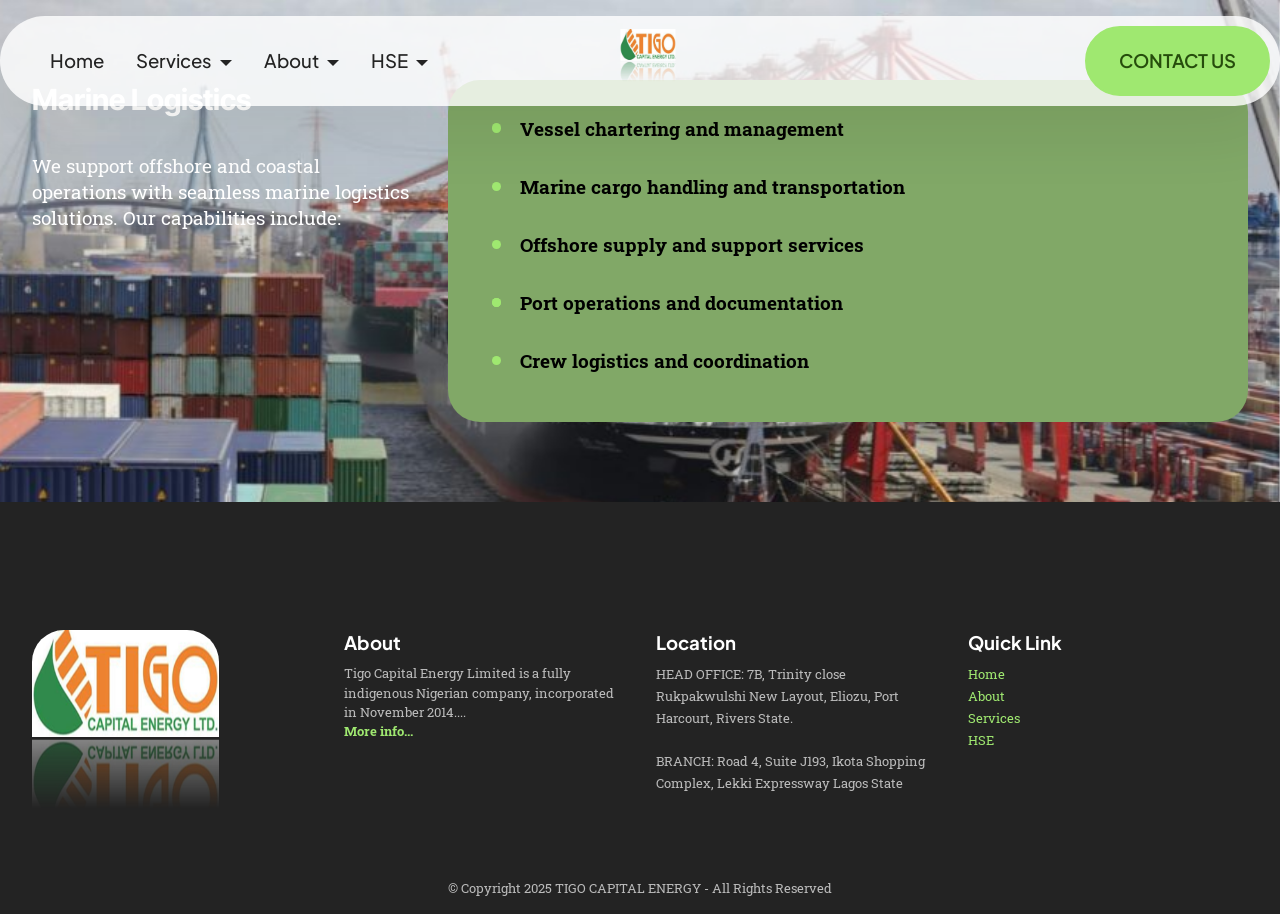
<file: page8.html>
<!doctype html>
<html>
  <head>
    <!-- Site made with Mobirise Website Builder v6.1.12, https://mobirise.com -->
    <meta charset="UTF-8" />
    <meta http-equiv="X-UA-Compatible" content="IE=edge" />
    <meta name="generator" content="Mobirise v6.1.12, mobirise.com" />
    <meta
      name="viewport"
      content="width=device-width, initial-scale=1, minimum-scale=1"
    />
    <link
      rel="shortcut icon"
      href="assets/images/picture2.png"
      type="image/x-icon"
    />
    <meta name="description" content="" />

    <title>Marine Logistics</title>
    <link
      rel="stylesheet"
      href="assets/web/assets/mobirise-icons2/mobirise2.css"
    />
    <link rel="stylesheet" href="assets/bootstrap/css/bootstrap.min.css" />
    <link rel="stylesheet" href="assets/parallax/jarallax.css" />
    <link rel="stylesheet" href="assets/dropdown/css/style.css" />
    <link rel="stylesheet" href="assets/socicon/css/styles.css" />
    <link rel="stylesheet" href="assets/theme/css/style.css" />
    <link
      rel="preload"
      href="https://fonts.googleapis.com/css2?family=Inter+Tight:wght@400;700&display=swap&display=swap"
      as="style"
      onload="
        this.onload = null;
        this.rel = 'stylesheet';
      "
    />
    <noscript
      ><link
        rel="stylesheet"
        href="https://fonts.googleapis.com/css2?family=Inter+Tight:wght@400;700&display=swap&display=swap"
    /></noscript>
    <link
      rel="preload"
      href="https://fonts.googleapis.com/css?family=Roboto+Slab:100,200,300,400,500,600,700,800,900&display=swap"
      as="style"
      onload="
        this.onload = null;
        this.rel = 'stylesheet';
      "
    />
    <noscript
      ><link
        rel="stylesheet"
        href="https://fonts.googleapis.com/css?family=Roboto+Slab:100,200,300,400,500,600,700,800,900&display=swap"
    /></noscript>
    <link
      rel="preload"
      href="https://fonts.googleapis.com/css?family=Plus+Jakarta+Sans:200,300,400,500,600,700,800,200i,300i,400i,500i,600i,700i,800i&display=swap"
      as="style"
      onload="
        this.onload = null;
        this.rel = 'stylesheet';
      "
    />
    <noscript
      ><link
        rel="stylesheet"
        href="https://fonts.googleapis.com/css?family=Plus+Jakarta+Sans:200,300,400,500,600,700,800,200i,300i,400i,500i,600i,700i,800i&display=swap"
    /></noscript>
    <link
      rel="preload"
      as="style"
      href="assets/mobirise/css/mbr-additional.css?v=0dAMVU"
    />
    <link
      rel="stylesheet"
      href="assets/mobirise/css/mbr-additional.css?v=0dAMVU"
      type="text/css"
    />
  </head>
  <body>
    <section
      data-bs-version="5.1"
      class="menu menu4 cid-viPqDzSCps"
      once="menu"
      id="menu04-1g"
    >
      <nav class="navbar navbar-dropdown navbar-fixed-top navbar-expand-lg">
        <div class="container">
          <div class="navbar-brand">
            <span class="navbar-logo">
              <a href="index.html#header05-3">
                <img
                  src="assets/images/picture2.png"
                  alt="Mobirise Website Builder"
                  style="height: 4rem"
                />
              </a>
            </span>
          </div>
          <button
            class="navbar-toggler"
            type="button"
            data-toggle="collapse"
            data-bs-toggle="collapse"
            data-target="#navbarSupportedContent"
            data-bs-target="#navbarSupportedContent"
            aria-controls="navbarNavAltMarkup"
            aria-expanded="false"
            aria-label="Toggle navigation"
          >
            <div class="hamburger">
              <span></span>
              <span></span>
              <span></span>
              <span></span>
            </div>
          </button>
          <div class="collapse navbar-collapse" id="navbarSupportedContent">
            <ul class="navbar-nav nav-dropdown" data-app-modern-menu="true">
              <li class="nav-item">
                <a
                  class="nav-link link text-black text-primary display-4"
                  href="index.html#header17-w"
                  >Home</a
                >
              </li>
              <li class="nav-item dropdown">
                <a
                  class="nav-link link text-black text-primary dropdown-toggle show display-4"
                  href="page3.html#header05-r"
                  aria-expanded="false"
                  data-toggle="dropdown-submenu"
                  data-bs-toggle="dropdown"
                  data-bs-auto-close="outside"
                  >Services</a
                >
                <div
                  class="dropdown-menu show"
                  aria-labelledby="dropdown-556"
                  data-bs-popper="none"
                >
                  <a
                    class="text-black show text-primary dropdown-item display-4"
                    href="page3.html#header05-r"
                    >OUR SERVICES</a
                  ><a
                    class="text-black show text-primary dropdown-item display-4"
                    href="page11.html#article21-1r"
                    >Procurement &amp; Supply Chain Management&nbsp;<br /></a
                  ><a
                    class="text-black show text-primary dropdown-item display-4"
                    href="page10.html#article21-1o"
                  >
                    Land Logistics<br /></a
                  ><a
                    class="text-black show text-primary dropdown-item display-4"
                    href="page9.html#article21-1l"
                  >
                    Asset Integrity Management<br /></a
                  ><a
                    class="text-black show text-primary dropdown-item display-4"
                    href="page8.html#article21-1i"
                    >Marine Logistics&nbsp;<br /></a
                  ><a
                    class="text-black show text-primary dropdown-item display-4"
                    href="page7.html#article21-1f"
                  >
                    Construction Logistics<br /></a
                  ><a
                    class="text-black show text-primary dropdown-item display-4"
                    href="page6.html#article21-1c"
                  >
                    HVAC System Packages<br /></a
                  ><a
                    class="text-black show text-primary dropdown-item display-4"
                    href="page5.html#article21-18"
                  >
                    Project Management &amp; Consultancy Services<br
                  /></a>
                </div>
              </li>
              <li class="nav-item dropdown">
                <a
                  class="nav-link link text-black dropdown-toggle show display-4"
                  href=""
                  data-toggle="dropdown-submenu"
                  data-bs-toggle="dropdown"
                  data-bs-auto-close="outside"
                  aria-expanded="false"
                  >About</a
                >
                <div
                  class="dropdown-menu show"
                  aria-labelledby="dropdown-706"
                  data-bs-popper="none"
                >
                  <a
                    class="text-black dropdown-item text-primary display-4"
                    href="page1.html#header09-5"
                    >About us</a
                  ><a
                    class="text-black dropdown-item text-primary display-4"
                    href="page1.html#article04-6"
                    >Our Vision&nbsp;</a
                  ><a
                    class="text-black dropdown-item text-primary display-4"
                    href="page1.html#article04-7"
                    >Our Mission</a
                  ><a
                    class="text-black dropdown-item text-primary display-4"
                    href="page1.html#article20-c"
                    >Our Core Values</a
                  ><a
                    class="text-black dropdown-item text-primary display-4"
                    href="page1.html#header16-d"
                    >Our Team</a
                  >
                </div>
              </li>
              <li class="nav-item dropdown">
                <a
                  class="nav-link link text-black text-primary dropdown-toggle display-4"
                  href="page2.html#header14-i"
                  data-toggle="dropdown-submenu"
                  data-bs-toggle="dropdown"
                  data-bs-auto-close="outside"
                  aria-expanded="false"
                  >HSE</a
                >
                <div class="dropdown-menu" aria-labelledby="dropdown-341">
                  <a
                    class="text-black text-primary dropdown-item display-4"
                    href="page2.html#header14-i"
                    >HSSE</a
                  ><a
                    class="text-black text-primary dropdown-item display-4"
                    href="page2.html#article15-j"
                    >OUR COMMITMENTS</a
                  ><a
                    class="text-black text-primary dropdown-item display-4"
                    href="page2.html#article11-k"
                    >ENVIRONMENTAL STEWARDSHIP</a
                  ><a
                    class="text-black text-primary dropdown-item display-4"
                    href="page2.html#article11-l"
                    >SECURITY POLICY</a
                  ><a
                    class="text-black text-primary dropdown-item display-4"
                    href="page2.html#article11-m"
                    >RESPONSIBLITIES</a
                  >
                </div>
              </li>
            </ul>

            <div class="navbar-buttons mbr-section-btn">
              <a class="btn btn-primary display-4" href="page12.html#form03-1v"
                >CONTACT US</a
              >
            </div>
          </div>
        </div>
      </nav>
    </section>

    <section
      data-bs-version="5.1"
      class="article021 cid-viR3068IXt mbr-parallax-background"
      id="article21-1i"
    >
      <div class="container">
        <div class="row justify-content-center">
          <div class="col-lg-4">
            <div class="col-12 col-md-12">
              <h5 class="mbr-section-title mbr-fonts-style mt-0 mb-4 display-5">
                <strong>Marine Logistics</strong>
              </h5>
              <h6
                class="mbr-section-subtitle mbr-fonts-style mt-0 mb-4 display-7"
              >
                We support offshore and coastal operations with seamless marine
                logistics solutions. Our capabilities include:
              </h6>
            </div>
          </div>

          <div class="col-lg-8 side-features">
            <div class="item-wrapper align-left">
              <div class="counter-container mbr-text mbr-fonts-style display-7">
                <ul>
                  <li><strong>Vessel chartering and management</strong></li>
                  <li>
                    <strong>Marine cargo handling and transportation</strong>
                  </li>
                  <li><strong>Offshore supply and support services</strong></li>
                  <li><strong> </strong></li>
                  <li><strong>Port operations and documentation </strong></li>
                  <li><strong>Crew logistics and coordination </strong></li>
                </ul>
              </div>
            </div>
          </div>
        </div>
      </div>
    </section>

    <section
      data-bs-version="5.1"
      class="footer4 cid-viPVkJamsh"
      once="footers"
      id="footer4-1h"
    >
      <div class="container">
        <div class="row mbr-white">
          <div class="col-6 col-lg-3">
            <div class="media-wrap col-md-8 col-12">
              <a href="index.html#header05-3">
                <img
                  src="assets/images/picture2.png"
                  alt="Mobirise Website Builder"
                />
              </a>
            </div>
          </div>
          <div class="col-12 col-md-6 col-lg-3">
            <h1 class="mbr-section-subtitle mbr-fonts-style mb-2 display-4">
              <strong>About</strong>
            </h1>
            <p class="mbr-text mbr-fonts-style mb-4 new-font">
              Tigo Capital Energy Limited is a fully indigenous Nigerian
              company, incorporated in November 2014....<br /><a
                href="page1.html#header09-5"
                class="text-primary"
                ><strong>More info...</strong></a
              ><br /><br />
            </p>
          </div>
          <div class="col-12 col-md-6 col-lg-3">
            <h1 class="mbr-section-subtitle mbr-fonts-style mb-2 display-4">
              <strong>Location</strong>
            </h1>
            <ul class="list mbr-fonts-style new-font">
              <li class="mbr-text item-wrap">
                HEAD OFFICE: 7B, Trinity close Rukpakwulshi New Layout, Eliozu,
                Port Harcourt, Rivers State.
              </li>
              <li class="mbr-text item-wrap"><br /></li>
              <li class="mbr-text item-wrap">
                BRANCH: Road 4, Suite J193, Ikota Shopping Complex, Lekki
                Expressway Lagos State
              </li>
              <li class="mbr-text item-wrap"></li>
            </ul>
          </div>
          <div class="col-12 col-md-6 col-lg-3">
            <h1 class="mbr-section-subtitle mbr-fonts-style mb-2 display-4">
              <strong>Quick Link</strong>
            </h1>
            <ul class="list mbr-fonts-style new-font">
              <li class="mbr-text item-wrap">
                <a href="index.html#header05-3" class="text-primary">Home</a>
              </li>
              <li class="mbr-text item-wrap">
                <a href="page1.html#header09-5" class="text-primary">About</a
                >&nbsp;
              </li>
              <li class="mbr-text item-wrap">
                <a href="page3.html#header05-r" class="text-primary"
                  >Services</a
                >
              </li>
              <li class="mbr-text item-wrap">
                <a href="page2.html#header14-i" class="text-primary">HSE</a>
              </li>
              <li class="mbr-text item-wrap"><br /></li>
            </ul>
          </div>
          <div class="col-12 mt-4">
            <p
              class="mbr-text mb-0 mbr-fonts-style copyright align-center new-font"
            >
              © Copyright 2025 TIGO CAPITAL ENERGY - All Rights Reserved
            </p>
          </div>
        </div>
      </div>
    </section>
    
    <script src="assets/bootstrap/js/bootstrap.bundle.min.js"></script>
    <script src="assets/parallax/jarallax.js"></script>
    <script src="assets/smoothscroll/smooth-scroll.js"></script>
    <script src="assets/ytplayer/index.js"></script>
    <script src="assets/dropdown/js/navbar-dropdown.js"></script>
    <script src="assets/theme/js/script.js"></script>
  </body>
</html>
</file>
<file: assets/web/assets/mobirise-icons2/mobirise2.css>
@font-face {
  font-family: 'Moririse2';
  font-display: swap;
  src:  url('mobirise2.eot?f2bix4');
  src:  url('mobirise2.eot?f2bix4#iefix') format('embedded-opentype'),
    url('mobirise2.woff2?f2bix4') format('woff2'),
    url('mobirise2.woff?f2bix4') format('woff'),
    url('mobirise2.ttf?f2bix4') format('truetype'),
    url('mobirise2.svg?f2bix4#mobirise2') format('svg');
  font-weight: normal;
  font-style: normal;
}

[class^="mobi-"], [class*=" mobi-"] {
  /* use !important to prevent issues with browser extensions that change fonts */
  font-family: 'Moririse2' !important;
  speak: none;
  font-style: normal;
  font-weight: normal;
  font-variant: normal;
  text-transform: none;
  line-height: 1;

  /* Better Font Rendering =========== */
  -webkit-font-smoothing: antialiased;
  -moz-osx-font-smoothing: grayscale;
}

.mobi-mbri-add-submenu:before {
  content: "\e900";
}
.mobi-mbri-alert:before {
  content: "\e901";
}
.mobi-mbri-align-center:before {
  content: "\e902";
}
.mobi-mbri-align-justify:before {
  content: "\e903";
}
.mobi-mbri-align-left:before {
  content: "\e904";
}
.mobi-mbri-align-right:before {
  content: "\e905";
}
.mobi-mbri-android:before {
  content: "\e906";
}
.mobi-mbri-apple:before {
  content: "\e907";
}
.mobi-mbri-arrow-down:before {
  content: "\e908";
}
.mobi-mbri-arrow-next:before {
  content: "\e909";
}
.mobi-mbri-arrow-prev:before {
  content: "\e90a";
}
.mobi-mbri-arrow-up:before {
  content: "\e90b";
}
.mobi-mbri-bold:before {
  content: "\e90c";
}
.mobi-mbri-bookmark:before {
  content: "\e90d";
}
.mobi-mbri-bootstrap:before {
  content: "\e90e";
}
.mobi-mbri-briefcase:before {
  content: "\e90f";
}
.mobi-mbri-browse:before {
  content: "\e910";
}
.mobi-mbri-bulleted-list:before {
  content: "\e911";
}
.mobi-mbri-calendar:before {
  content: "\e912";
}
.mobi-mbri-camera:before {
  content: "\e913";
}
.mobi-mbri-cart-add:before {
  content: "\e914";
}
.mobi-mbri-cart-full:before {
  content: "\e915";
}
.mobi-mbri-cash:before {
  content: "\e916";
}
.mobi-mbri-change-style:before {
  content: "\e917";
}
.mobi-mbri-chat:before {
  content: "\e918";
}
.mobi-mbri-clock:before {
  content: "\e919";
}
.mobi-mbri-close:before {
  content: "\e91a";
}
.mobi-mbri-cloud:before {
  content: "\e91b";
}
.mobi-mbri-code:before {
  content: "\e91c";
}
.mobi-mbri-contact-form:before {
  content: "\e91d";
}
.mobi-mbri-credit-card:before {
  content: "\e91e";
}
.mobi-mbri-cursor-click:before {
  content: "\e91f";
}
.mobi-mbri-cust-feedback:before {
  content: "\e920";
}
.mobi-mbri-database:before {
  content: "\e921";
}
.mobi-mbri-delivery:before {
  content: "\e922";
}
.mobi-mbri-desktop:before {
  content: "\e923";
}
.mobi-mbri-devices:before {
  content: "\e924";
}
.mobi-mbri-down:before {
  content: "\e925";
}
.mobi-mbri-download-2:before {
  content: "\e926";
}
.mobi-mbri-download:before {
  content: "\e927";
}
.mobi-mbri-drag-n-drop-2:before {
  content: "\e928";
}
.mobi-mbri-drag-n-drop:before {
  content: "\e929";
}
.mobi-mbri-edit-2:before {
  content: "\e92a";
}
.mobi-mbri-edit:before {
  content: "\e92b";
}
.mobi-mbri-error:before {
  content: "\e92c";
}
.mobi-mbri-extension:before {
  content: "\e92d";
}
.mobi-mbri-features:before {
  content: "\e92e";
}
.mobi-mbri-file:before {
  content: "\e92f";
}
.mobi-mbri-flag:before {
  content: "\e930";
}
.mobi-mbri-folder:before {
  content: "\e931";
}
.mobi-mbri-gift:before {
  content: "\e932";
}
.mobi-mbri-github:before {
  content: "\e933";
}
.mobi-mbri-globe-2:before {
  content: "\e934";
}
.mobi-mbri-globe:before {
  content: "\e935";
}
.mobi-mbri-growing-chart:before {
  content: "\e936";
}
.mobi-mbri-hearth:before {
  content: "\e937";
}
.mobi-mbri-help:before {
  content: "\e938";
}
.mobi-mbri-home:before {
  content: "\e939";
}
.mobi-mbri-hot-cup:before {
  content: "\e93a";
}
.mobi-mbri-idea:before {
  content: "\e93b";
}
.mobi-mbri-image-gallery:before {
  content: "\e93c";
}
.mobi-mbri-image-slider:before {
  content: "\e93d";
}
.mobi-mbri-info:before {
  content: "\e93e";
}
.mobi-mbri-italic:before {
  content: "\e93f";
}
.mobi-mbri-key:before {
  content: "\e940";
}
.mobi-mbri-laptop:before {
  content: "\e941";
}
.mobi-mbri-layers:before {
  content: "\e942";
}
.mobi-mbri-left-right:before {
  content: "\e943";
}
.mobi-mbri-left:before {
  content: "\e944";
}
.mobi-mbri-letter:before {
  content: "\e945";
}
.mobi-mbri-like:before {
  content: "\e946";
}
.mobi-mbri-link:before {
  content: "\e947";
}
.mobi-mbri-lock:before {
  content: "\e948";
}
.mobi-mbri-login:before {
  content: "\e949";
}
.mobi-mbri-logout:before {
  content: "\e94a";
}
.mobi-mbri-magic-stick:before {
  content: "\e94b";
}
.mobi-mbri-map-pin:before {
  content: "\e94c";
}
.mobi-mbri-menu:before {
  content: "\e94d";
}
.mobi-mbri-mobile-2:before {
  content: "\e94e";
}
.mobi-mbri-mobile-horizontal:before {
  content: "\e94f";
}
.mobi-mbri-mobile:before {
  content: "\e950";
}
.mobi-mbri-mobirise:before {
  content: "\e951";
}
.mobi-mbri-more-horizontal:before {
  content: "\e952";
}
.mobi-mbri-more-vertical:before {
  content: "\e953";
}
.mobi-mbri-music:before {
  content: "\e954";
}
.mobi-mbri-new-file:before {
  content: "\e955";
}
.mobi-mbri-numbered-list:before {
  content: "\e956";
}
.mobi-mbri-opened-folder:before {
  content: "\e957";
}
.mobi-mbri-pages:before {
  content: "\e958";
}
.mobi-mbri-paper-plane:before {
  content: "\e959";
}
.mobi-mbri-paperclip:before {
  content: "\e95a";
}
.mobi-mbri-phone:before {
  content: "\e95b";
}
.mobi-mbri-photo:before {
  content: "\e95c";
}
.mobi-mbri-photos:before {
  content: "\e95d";
}
.mobi-mbri-pin:before {
  content: "\e95e";
}
.mobi-mbri-play:before {
  content: "\e95f";
}
.mobi-mbri-plus:before {
  content: "\e960";
}
.mobi-mbri-preview:before {
  content: "\e961";
}
.mobi-mbri-print:before {
  content: "\e962";
}
.mobi-mbri-protect:before {
  content: "\e963";
}
.mobi-mbri-question:before {
  content: "\e964";
}
.mobi-mbri-quote-left:before {
  content: "\e965";
}
.mobi-mbri-quote-right:before {
  content: "\e966";
}
.mobi-mbri-redo:before {
  content: "\e967";
}
.mobi-mbri-refresh:before {
  content: "\e968";
}
.mobi-mbri-responsive-2:before {
  content: "\e969";
}
.mobi-mbri-responsive:before {
  content: "\e96a";
}
.mobi-mbri-right:before {
  content: "\e96b";
}
.mobi-mbri-rocket:before {
  content: "\e96c";
}
.mobi-mbri-sad-face:before {
  content: "\e96d";
}
.mobi-mbri-sale:before {
  content: "\e96e";
}
.mobi-mbri-save:before {
  content: "\e96f";
}
.mobi-mbri-search:before {
  content: "\e970";
}
.mobi-mbri-setting-2:before {
  content: "\e971";
}
.mobi-mbri-setting-3:before {
  content: "\e972";
}
.mobi-mbri-setting:before {
  content: "\e973";
}
.mobi-mbri-share:before {
  content: "\e974";
}
.mobi-mbri-shopping-bag:before {
  content: "\e975";
}
.mobi-mbri-shopping-basket:before {
  content: "\e976";
}
.mobi-mbri-shopping-cart:before {
  content: "\e977";
}
.mobi-mbri-sites:before {
  content: "\e978";
}
.mobi-mbri-smile-face:before {
  content: "\e979";
}
.mobi-mbri-speed:before {
  content: "\e97a";
}
.mobi-mbri-star:before {
  content: "\e97b";
}
.mobi-mbri-success:before {
  content: "\e97c";
}
.mobi-mbri-sun:before {
  content: "\e97d";
}
.mobi-mbri-sun2:before {
  content: "\e97e";
}
.mobi-mbri-tablet-vertical:before {
  content: "\e97f";
}
.mobi-mbri-tablet:before {
  content: "\e980";
}
.mobi-mbri-target:before {
  content: "\e981";
}
.mobi-mbri-timer:before {
  content: "\e982";
}
.mobi-mbri-to-ftp:before {
  content: "\e983";
}
.mobi-mbri-to-local-drive:before {
  content: "\e984";
}
.mobi-mbri-touch-swipe:before {
  content: "\e985";
}
.mobi-mbri-touch:before {
  content: "\e986";
}
.mobi-mbri-trash:before {
  content: "\e987";
}
.mobi-mbri-underline:before {
  content: "\e988";
}
.mobi-mbri-undo:before {
  content: "\e989";
}
.mobi-mbri-unlink:before {
  content: "\e98a";
}
.mobi-mbri-unlock:before {
  content: "\e98b";
}
.mobi-mbri-up-down:before {
  content: "\e98c";
}
.mobi-mbri-up:before {
  content: "\e98d";
}
.mobi-mbri-update:before {
  content: "\e98e";
}
.mobi-mbri-upload-2:before {
  content: "\e98f";
}
.mobi-mbri-upload:before {
  content: "\e990";
}
.mobi-mbri-user-2:before {
  content: "\e991";
}
.mobi-mbri-user:before {
  content: "\e992";
}
.mobi-mbri-users:before {
  content: "\e993";
}
.mobi-mbri-video-play:before {
  content: "\e994";
}
.mobi-mbri-video:before {
  content: "\e995";
}
.mobi-mbri-watch:before {
  content: "\e996";
}
.mobi-mbri-website-theme-2:before {
  content: "\e997";
}
.mobi-mbri-website-theme:before {
  content: "\e998";
}
.mobi-mbri-wifi:before {
  content: "\e999";
}
.mobi-mbri-windows:before {
  content: "\e99a";
}
.mobi-mbri-zoom-in:before {
  content: "\e99b";
}
.mobi-mbri-zoom-out:before {
  content: "\e99c";
}
</file>
<file: assets/parallax/jarallax.css>
.jarallax {
    position: relative;
    z-index: 0;
}
.jarallax > .jarallax-img {
    position: absolute;
    object-fit: cover;
    /* support for plugin https://github.com/bfred-it/object-fit-images */
    font-family: 'object-fit: cover;';
    top: 0;
    left: 0;
    width: 100%;
    height: 100%;
    z-index: -1;
}
</file>
<file: assets/dropdown/css/style.css>
.navbar-dropdown {
  left: 0;
  padding: 0;
  position: absolute;
  right: 0;
  top: 0;
  transition: all 0.45s ease;
  z-index: 1030;
  background: #282828; }
  .navbar-dropdown .navbar-logo {
    margin-right: 0.8rem;
    transition: margin 0.3s ease-in-out;
    vertical-align: middle; }
    .navbar-dropdown .navbar-logo img {
      height: 3.125rem;
      transition: all 0.3s ease-in-out; }
    .navbar-dropdown .navbar-logo.mbr-iconfont {
      font-size: 3.125rem;
      line-height: 3.125rem; }
  .navbar-dropdown .navbar-caption {
    font-weight: 700;
    white-space: normal;
    vertical-align: -4px;
    line-height: 3.125rem !important; }
    .navbar-dropdown .navbar-caption, .navbar-dropdown .navbar-caption:hover {
      color: inherit;
      text-decoration: none; }
  .navbar-dropdown .mbr-iconfont + .navbar-caption {
    vertical-align: -1px; }
  .navbar-dropdown.navbar-fixed-top {
    position: fixed; }
  .navbar-dropdown .navbar-brand span {
    vertical-align: -4px; }
  .navbar-dropdown.bg-color.transparent {
    background: none; }
  .navbar-dropdown.navbar-short .navbar-brand {
    padding: 0.625rem 0; }
    .navbar-dropdown.navbar-short .navbar-brand span {
      vertical-align: -1px; }
  .navbar-dropdown.navbar-short .navbar-caption {
    line-height: 2.375rem !important;
    vertical-align: -2px; }
  .navbar-dropdown.navbar-short .navbar-logo {
    margin-right: 0.5rem; }
    .navbar-dropdown.navbar-short .navbar-logo img {
      height: 2.375rem; }
    .navbar-dropdown.navbar-short .navbar-logo.mbr-iconfont {
      font-size: 2.375rem;
      line-height: 2.375rem; }
  .navbar-dropdown.navbar-short .mbr-table-cell {
    height: 3.625rem; }
  .navbar-dropdown .navbar-close {
    left: 0.6875rem;
    position: fixed;
    top: 0.75rem;
    z-index: 1000; }
  .navbar-dropdown .hamburger-icon {
    content: "";
    display: inline-block;
    vertical-align: middle;
    width: 16px;
    -webkit-box-shadow: 0 -6px 0 1px #282828,0 0 0 1px #282828,0 6px 0 1px #282828;
    -moz-box-shadow: 0 -6px 0 1px #282828,0 0 0 1px #282828,0 6px 0 1px #282828;
    box-shadow: 0 -6px 0 1px #282828,0 0 0 1px #282828,0 6px 0 1px #282828; }

.dropdown-menu .dropdown-toggle[data-toggle="dropdown-submenu"]::after {
  border-bottom: 0.35em solid transparent;
  border-left: 0.35em solid;
  border-right: 0;
  border-top: 0.35em solid transparent;
  margin-left: 0.3rem; }

.dropdown-menu .dropdown-item:focus {
  outline: 0; }

.nav-dropdown {
  font-size: 0.75rem;
  font-weight: 500;
  height: auto !important; }
  .nav-dropdown .nav-btn {
    padding-left: 1rem; }
  .nav-dropdown .link {
    margin: .667em 1.667em;
    font-weight: 500;
    padding: 0;
    transition: color .2s ease-in-out; }
    .nav-dropdown .link.dropdown-toggle {
      margin-right: 2.583em; }
      .nav-dropdown .link.dropdown-toggle::after {
        margin-left: .25rem;
        border-top: 0.35em solid;
        border-right: 0.35em solid transparent;
        border-left: 0.35em solid transparent;
        border-bottom: 0; }
      .nav-dropdown .link.dropdown-toggle[aria-expanded="true"] {
        margin: 0;
        padding: 0.667em 3.263em  0.667em 1.667em; }
  .nav-dropdown .link::after,
  .nav-dropdown .dropdown-item::after {
    color: inherit; }
  .nav-dropdown .btn {
    font-size: 0.75rem;
    font-weight: 700;
    letter-spacing: 0;
    margin-bottom: 0;
    padding-left: 1.25rem;
    padding-right: 1.25rem; }
  .nav-dropdown .dropdown-menu {
    border-radius: 0;
    border: 0;
    left: 0;
    margin: 0;
    padding-bottom: 1.25rem;
    padding-top: 1.25rem;
    position: relative; }
  .nav-dropdown .dropdown-submenu {
    margin-left: 0.125rem;
    top: 0; }
  .nav-dropdown .dropdown-item {
    font-weight: 500;
    line-height: 2;
    padding: 0.3846em 4.615em 0.3846em 1.5385em;
    position: relative;
    transition: color .2s ease-in-out, background-color .2s ease-in-out; }
    .nav-dropdown .dropdown-item::after {
      margin-top: -0.3077em;
      position: absolute;
      right: 1.1538em;
      top: 50%; }
    .nav-dropdown .dropdown-item:focus, .nav-dropdown .dropdown-item:hover {
      background: none; }

@media (max-width: 767px) {
  .nav-dropdown.navbar-toggleable-sm {
    bottom: 0;
    display: none;
    left: 0;
    overflow-x: hidden;
    position: fixed;
    top: 0;
    transform: translateX(-100%);
    -ms-transform: translateX(-100%);
    -webkit-transform: translateX(-100%);
    width: 18.75rem;
    z-index: 999; } }
.nav-dropdown.navbar-toggleable-xl {
  bottom: 0;
  display: none;
  left: 0;
  overflow-x: hidden;
  position: fixed;
  top: 0;
  transform: translateX(-100%);
  -ms-transform: translateX(-100%);
  -webkit-transform: translateX(-100%);
  width: 18.75rem;
  z-index: 999; }

.nav-dropdown-sm {
  display: block !important;
  overflow-x: hidden;
  overflow: auto;
  padding-top: 3.875rem; }
  .nav-dropdown-sm::after {
    content: "";
    display: block;
    height: 3rem;
    width: 100%; }
  .nav-dropdown-sm.collapse.in ~ .navbar-close {
    display: block !important; }
  .nav-dropdown-sm.collapsing, .nav-dropdown-sm.collapse.in {
    transform: translateX(0);
    -ms-transform: translateX(0);
    -webkit-transform: translateX(0);
    transition: all 0.25s ease-out;
    -webkit-transition: all 0.25s ease-out;
    background: #282828; }
  .nav-dropdown-sm.collapsing[aria-expanded="false"] {
    transform: translateX(-100%);
    -ms-transform: translateX(-100%);
    -webkit-transform: translateX(-100%); }
  .nav-dropdown-sm .nav-item {
    display: block;
    margin-left: 0 !important;
    padding-left: 0; }
  .nav-dropdown-sm .link,
  .nav-dropdown-sm .dropdown-item {
    border-top: 1px dotted rgba(255, 255, 255, 0.1);
    font-size: 0.8125rem;
    line-height: 1.6;
    margin: 0 !important;
    padding: 0.875rem 2.4rem 0.875rem 1.5625rem !important;
    position: relative;
    white-space: normal; }
    .nav-dropdown-sm .link:focus, .nav-dropdown-sm .link:hover,
    .nav-dropdown-sm .dropdown-item:focus,
    .nav-dropdown-sm .dropdown-item:hover {
      background: rgba(0, 0, 0, 0.2) !important;
      color: #c0a375; }
  .nav-dropdown-sm .nav-btn {
    position: relative;
    padding: 1.5625rem 1.5625rem 0 1.5625rem; }
    .nav-dropdown-sm .nav-btn::before {
      border-top: 1px dotted rgba(255, 255, 255, 0.1);
      content: "";
      left: 0;
      position: absolute;
      top: 0;
      width: 100%; }
    .nav-dropdown-sm .nav-btn + .nav-btn {
      padding-top: 0.625rem; }
      .nav-dropdown-sm .nav-btn + .nav-btn::before {
        display: none; }
  .nav-dropdown-sm .btn {
    padding: 0.625rem 0; }
  .nav-dropdown-sm .dropdown-toggle[data-toggle="dropdown-submenu"]::after {
    margin-left: .25rem;
    border-top: 0.35em solid;
    border-right: 0.35em solid transparent;
    border-left: 0.35em solid transparent;
    border-bottom: 0; }
  .nav-dropdown-sm .dropdown-toggle[data-toggle="dropdown-submenu"][aria-expanded="true"]::after {
    border-top: 0;
    border-right: 0.35em solid transparent;
    border-left: 0.35em solid transparent;
    border-bottom: 0.35em solid; }
  .nav-dropdown-sm .dropdown-menu {
    margin: 0;
    padding: 0;
    position: relative;
    top: 0;
    left: 0;
    width: 100%;
    border: 0;
    float: none;
    border-radius: 0;
    background: none; }
  .nav-dropdown-sm .dropdown-submenu {
    left: 100%;
    margin-left: 0.125rem;
    margin-top: -1.25rem;
    top: 0; }

.navbar-toggleable-sm .nav-dropdown .dropdown-menu {
  position: absolute; }

.navbar-toggleable-sm .nav-dropdown .dropdown-submenu {
  left: 100%;
  margin-left: 0.125rem;
  margin-top: -1.25rem;
  top: 0; }

.navbar-toggleable-sm.opened .nav-dropdown .dropdown-menu {
  position: relative; }

.navbar-toggleable-sm.opened .nav-dropdown .dropdown-submenu {
  left: 0;
  margin-left: 00rem;
  margin-top: 0rem;
  top: 0; }

.is-builder .nav-dropdown.collapsing {
  transition: none !important; }
</file>
<file: assets/socicon/css/styles.css>
@charset "UTF-8";

@font-face {
  font-family: 'Socicon';
  src:  url('../fonts/socicon.eot');
  src:  url('../fonts/socicon.eot?#iefix') format('embedded-opentype'),
    url('../fonts/socicon.woff2') format('woff2'),
    url('../fonts/socicon.ttf') format('truetype'),
    url('../fonts/socicon.woff') format('woff'),
    url('../fonts/socicon.svg#socicon') format('svg');
  font-weight: normal;
  font-style: normal;
  font-display: swap;
}

[data-icon]:before {
  font-family: "socicon" !important;
  content: attr(data-icon);
  font-style: normal !important;
  font-weight: normal !important;
  font-variant: normal !important;
  text-transform: none !important;
  speak: none;
  line-height: 1;
  -webkit-font-smoothing: antialiased;
  -moz-osx-font-smoothing: grayscale;
}

[class^="socicon-"], [class*=" socicon-"] {
  /* use !important to prevent issues with browser extensions that change fonts */
  font-family: 'Socicon' !important;
  speak: none;
  font-style: normal;
  font-weight: normal;
  font-variant: normal;
  text-transform: none;
  line-height: 1;

  /* Better Font Rendering =========== */
  -webkit-font-smoothing: antialiased;
  -moz-osx-font-smoothing: grayscale;
}

.socicon-500px:before {
  content: "\e000";
}
.socicon-8tracks:before {
  content: "\e001";
}
.socicon-airbnb:before {
  content: "\e002";
}
.socicon-alliance:before {
  content: "\e003";
}
.socicon-amazon:before {
  content: "\e004";
}
.socicon-amplement:before {
  content: "\e005";
}
.socicon-android:before {
  content: "\e006";
}
.socicon-angellist:before {
  content: "\e007";
}
.socicon-apple:before {
  content: "\e008";
}
.socicon-appnet:before {
  content: "\e009";
}
.socicon-baidu:before {
  content: "\e00a";
}
.socicon-bandcamp:before {
  content: "\e00b";
}
.socicon-battlenet:before {
  content: "\e00c";
}
.socicon-mixer:before {
  content: "\e00d";
}
.socicon-bebee:before {
  content: "\e00e";
}
.socicon-bebo:before {
  content: "\e00f";
}
.socicon-behance:before {
  content: "\e010";
}
.socicon-blizzard:before {
  content: "\e011";
}
.socicon-blogger:before {
  content: "\e012";
}
.socicon-buffer:before {
  content: "\e013";
}
.socicon-chrome:before {
  content: "\e014";
}
.socicon-coderwall:before {
  content: "\e015";
}
.socicon-curse:before {
  content: "\e016";
}
.socicon-dailymotion:before {
  content: "\e017";
}
.socicon-deezer:before {
  content: "\e018";
}
.socicon-delicious:before {
  content: "\e019";
}
.socicon-deviantart:before {
  content: "\e01a";
}
.socicon-diablo:before {
  content: "\e01b";
}
.socicon-digg:before {
  content: "\e01c";
}
.socicon-discord:before {
  content: "\e01d";
}
.socicon-disqus:before {
  content: "\e01e";
}
.socicon-douban:before {
  content: "\e01f";
}
.socicon-draugiem:before {
  content: "\e020";
}
.socicon-dribbble:before {
  content: "\e021";
}
.socicon-drupal:before {
  content: "\e022";
}
.socicon-ebay:before {
  content: "\e023";
}
.socicon-ello:before {
  content: "\e024";
}
.socicon-endomodo:before {
  content: "\e025";
}
.socicon-envato:before {
  content: "\e026";
}
.socicon-etsy:before {
  content: "\e027";
}
.socicon-facebook:before {
  content: "\e028";
}
.socicon-feedburner:before {
  content: "\e029";
}
.socicon-filmweb:before {
  content: "\e02a";
}
.socicon-firefox:before {
  content: "\e02b";
}
.socicon-flattr:before {
  content: "\e02c";
}
.socicon-flickr:before {
  content: "\e02d";
}
.socicon-formulr:before {
  content: "\e02e";
}
.socicon-forrst:before {
  content: "\e02f";
}
.socicon-foursquare:before {
  content: "\e030";
}
.socicon-friendfeed:before {
  content: "\e031";
}
.socicon-github:before {
  content: "\e032";
}
.socicon-goodreads:before {
  content: "\e033";
}
.socicon-google:before {
  content: "\e034";
}
.socicon-googlescholar:before {
  content: "\e035";
}
.socicon-googlegroups:before {
  content: "\e036";
}
.socicon-googlephotos:before {
  content: "\e037";
}
.socicon-googleplus:before {
  content: "\e038";
}
.socicon-grooveshark:before {
  content: "\e039";
}
.socicon-hackerrank:before {
  content: "\e03a";
}
.socicon-hearthstone:before {
  content: "\e03b";
}
.socicon-hellocoton:before {
  content: "\e03c";
}
.socicon-heroes:before {
  content: "\e03d";
}
.socicon-smashcast:before {
  content: "\e03e";
}
.socicon-horde:before {
  content: "\e03f";
}
.socicon-houzz:before {
  content: "\e040";
}
.socicon-icq:before {
  content: "\e041";
}
.socicon-identica:before {
  content: "\e042";
}
.socicon-imdb:before {
  content: "\e043";
}
.socicon-instagram:before {
  content: "\e044";
}
.socicon-issuu:before {
  content: "\e045";
}
.socicon-istock:before {
  content: "\e046";
}
.socicon-itunes:before {
  content: "\e047";
}
.socicon-keybase:before {
  content: "\e048";
}
.socicon-lanyrd:before {
  content: "\e049";
}
.socicon-lastfm:before {
  content: "\e04a";
}
.socicon-line:before {
  content: "\e04b";
}
.socicon-linkedin:before {
  content: "\e04c";
}
.socicon-livejournal:before {
  content: "\e04d";
}
.socicon-lyft:before {
  content: "\e04e";
}
.socicon-macos:before {
  content: "\e04f";
}
.socicon-mail:before {
  content: "\e050";
}
.socicon-medium:before {
  content: "\e051";
}
.socicon-meetup:before {
  content: "\e052";
}
.socicon-mixcloud:before {
  content: "\e053";
}
.socicon-modelmayhem:before {
  content: "\e054";
}
.socicon-mumble:before {
  content: "\e055";
}
.socicon-myspace:before {
  content: "\e056";
}
.socicon-newsvine:before {
  content: "\e057";
}
.socicon-nintendo:before {
  content: "\e058";
}
.socicon-npm:before {
  content: "\e059";
}
.socicon-odnoklassniki:before {
  content: "\e05a";
}
.socicon-openid:before {
  content: "\e05b";
}
.socicon-opera:before {
  content: "\e05c";
}
.socicon-outlook:before {
  content: "\e05d";
}
.socicon-overwatch:before {
  content: "\e05e";
}
.socicon-patreon:before {
  content: "\e05f";
}
.socicon-paypal:before {
  content: "\e060";
}
.socicon-periscope:before {
  content: "\e061";
}
.socicon-persona:before {
  content: "\e062";
}
.socicon-pinterest:before {
  content: "\e063";
}
.socicon-play:before {
  content: "\e064";
}
.socicon-player:before {
  content: "\e065";
}
.socicon-playstation:before {
  content: "\e066";
}
.socicon-pocket:before {
  content: "\e067";
}
.socicon-qq:before {
  content: "\e068";
}
.socicon-quora:before {
  content: "\e069";
}
.socicon-raidcall:before {
  content: "\e06a";
}
.socicon-ravelry:before {
  content: "\e06b";
}
.socicon-reddit:before {
  content: "\e06c";
}
.socicon-renren:before {
  content: "\e06d";
}
.socicon-researchgate:before {
  content: "\e06e";
}
.socicon-residentadvisor:before {
  content: "\e06f";
}
.socicon-reverbnation:before {
  content: "\e070";
}
.socicon-rss:before {
  content: "\e071";
}
.socicon-sharethis:before {
  content: "\e072";
}
.socicon-skype:before {
  content: "\e073";
}
.socicon-slideshare:before {
  content: "\e074";
}
.socicon-smugmug:before {
  content: "\e075";
}
.socicon-snapchat:before {
  content: "\e076";
}
.socicon-songkick:before {
  content: "\e077";
}
.socicon-soundcloud:before {
  content: "\e078";
}
.socicon-spotify:before {
  content: "\e079";
}
.socicon-stackexchange:before {
  content: "\e07a";
}
.socicon-stackoverflow:before {
  content: "\e07b";
}
.socicon-starcraft:before {
  content: "\e07c";
}
.socicon-stayfriends:before {
  content: "\e07d";
}
.socicon-steam:before {
  content: "\e07e";
}
.socicon-storehouse:before {
  content: "\e07f";
}
.socicon-strava:before {
  content: "\e080";
}
.socicon-streamjar:before {
  content: "\e081";
}
.socicon-stumbleupon:before {
  content: "\e082";
}
.socicon-swarm:before {
  content: "\e083";
}
.socicon-teamspeak:before {
  content: "\e084";
}
.socicon-teamviewer:before {
  content: "\e085";
}
.socicon-technorati:before {
  content: "\e086";
}
.socicon-telegram:before {
  content: "\e087";
}
.socicon-tripadvisor:before {
  content: "\e088";
}
.socicon-tripit:before {
  content: "\e089";
}
.socicon-triplej:before {
  content: "\e08a";
}
.socicon-tumblr:before {
  content: "\e08b";
}
.socicon-twitch:before {
  content: "\e08c";
}
.socicon-twitter:before {
  content: "\e08d";
}
.socicon-uber:before {
  content: "\e08e";
}
.socicon-ventrilo:before {
  content: "\e08f";
}
.socicon-viadeo:before {
  content: "\e090";
}
.socicon-viber:before {
  content: "\e091";
}
.socicon-viewbug:before {
  content: "\e092";
}
.socicon-vimeo:before {
  content: "\e093";
}
.socicon-vine:before {
  content: "\e094";
}
.socicon-vkontakte:before {
  content: "\e095";
}
.socicon-warcraft:before {
  content: "\e096";
}
.socicon-wechat:before {
  content: "\e097";
}
.socicon-weibo:before {
  content: "\e098";
}
.socicon-whatsapp:before {
  content: "\e099";
}
.socicon-wikipedia:before {
  content: "\e09a";
}
.socicon-windows:before {
  content: "\e09b";
}
.socicon-wordpress:before {
  content: "\e09c";
}
.socicon-wykop:before {
  content: "\e09d";
}
.socicon-xbox:before {
  content: "\e09e";
}
.socicon-xing:before {
  content: "\e09f";
}
.socicon-yahoo:before {
  content: "\e0a0";
}
.socicon-yammer:before {
  content: "\e0a1";
}
.socicon-yandex:before {
  content: "\e0a2";
}
.socicon-yelp:before {
  content: "\e0a3";
}
.socicon-younow:before {
  content: "\e0a4";
}
.socicon-youtube:before {
  content: "\e0a5";
}
.socicon-zapier:before {
  content: "\e0a6";
}
.socicon-zerply:before {
  content: "\e0a7";
}
.socicon-zomato:before {
  content: "\e0a8";
}
.socicon-zynga:before {
  content: "\e0a9";
}
.socicon-bluesky:before {
  content: "\e0aa";
}
.socicon-threads:before {
  content: "\e0ab";
}
.socicon-spreadshirt:before {
  content: "\e901";
}
.socicon-gamejolt:before {
  content: "\e902";
}
.socicon-trello:before {
  content: "\e903";
}
.socicon-tunein:before {
  content: "\e904";
}
.socicon-bloglovin:before {
  content: "\e905";
}
.socicon-gamewisp:before {
  content: "\e906";
}
.socicon-messenger:before {
  content: "\e907";
}
.socicon-pandora:before {
  content: "\e908";
}
.socicon-augment:before {
  content: "\e909";
}
.socicon-bitbucket:before {
  content: "\e90a";
}
.socicon-fyuse:before {
  content: "\e90b";
}
.socicon-yt-gaming:before {
  content: "\e90c";
}
.socicon-sketchfab:before {
  content: "\e90d";
}
.socicon-mobcrush:before {
  content: "\e90e";
}
.socicon-microsoft:before {
  content: "\e90f";
}
.socicon-realtor:before {
  content: "\e910";
}
.socicon-tidal:before {
  content: "\e911";
}
.socicon-qobuz:before {
  content: "\e912";
}
.socicon-natgeo:before {
  content: "\e913";
}
.socicon-mastodon:before {
  content: "\e914";
}
.socicon-unsplash:before {
  content: "\e915";
}
.socicon-homeadvisor:before {
  content: "\e916";
}
.socicon-angieslist:before {
  content: "\e917";
}
.socicon-codepen:before {
  content: "\e918";
}
.socicon-slack:before {
  content: "\e919";
}
.socicon-openaigym:before {
  content: "\e91a";
}
.socicon-logmein:before {
  content: "\e91b";
}
.socicon-fiverr:before {
  content: "\e91c";
}
.socicon-gotomeeting:before {
  content: "\e91d";
}
.socicon-aliexpress:before {
  content: "\e91e";
}
.socicon-guru:before {
  content: "\e91f";
}
.socicon-appstore:before {
  content: "\e920";
}
.socicon-homes:before {
  content: "\e921";
}
.socicon-zoom:before {
  content: "\e922";
}
.socicon-alibaba:before {
  content: "\e923";
}
.socicon-craigslist:before {
  content: "\e924";
}
.socicon-wix:before {
  content: "\e925";
}
.socicon-redfin:before {
  content: "\e926";
}
.socicon-googlecalendar:before {
  content: "\e927";
}
.socicon-shopify:before {
  content: "\e928";
}
.socicon-freelancer:before {
  content: "\e929";
}
.socicon-seedrs:before {
  content: "\e92a";
}
.socicon-bing:before {
  content: "\e92b";
}
.socicon-doodle:before {
  content: "\e92c";
}
.socicon-bonanza:before {
  content: "\e92d";
}
.socicon-squarespace:before {
  content: "\e92e";
}
.socicon-toptal:before {
  content: "\e92f";
}
.socicon-gust:before {
  content: "\e930";
}
.socicon-ask:before {
  content: "\e931";
}
.socicon-trulia:before {
  content: "\e932";
}
.socicon-loomly:before {
  content: "\e933";
}
.socicon-ghost:before {
  content: "\e934";
}
.socicon-upwork:before {
  content: "\e935";
}
.socicon-fundable:before {
  content: "\e936";
}
.socicon-booking:before {
  content: "\e937";
}
.socicon-googlemaps:before {
  content: "\e938";
}
.socicon-zillow:before {
  content: "\e939";
}
.socicon-niconico:before {
  content: "\e93a";
}
.socicon-toneden:before {
  content: "\e93b";
}
.socicon-crunchbase:before {
  content: "\e93c";
}
.socicon-homefy:before {
  content: "\e93d";
}
.socicon-calendly:before {
  content: "\e93e";
}
.socicon-livemaster:before {
  content: "\e93f";
}
.socicon-udemy:before {
  content: "\e940";
}
.socicon-codered:before {
  content: "\e941";
}
.socicon-origin:before {
  content: "\e942";
}
.socicon-nextdoor:before {
  content: "\e943";
}
.socicon-portfolio:before {
  content: "\e944";
}
.socicon-instructables:before {
  content: "\e945";
}
.socicon-gitlab:before {
  content: "\e946";
}
.socicon-hackernews:before {
  content: "\e947";
}
.socicon-smashwords:before {
  content: "\e948";
}
.socicon-kobo:before {
  content: "\e949";
}
.socicon-bookbub:before {
  content: "\e94a";
}
.socicon-mailru:before {
  content: "\e94b";
}
.socicon-moddb:before {
  content: "\e94c";
}
.socicon-indiedb:before {
  content: "\e94d";
}
.socicon-traxsource:before {
  content: "\e94e";
}
.socicon-gamefor:before {
  content: "\e94f";
}
.socicon-pixiv:before {
  content: "\e950";
}
.socicon-myanimelist:before {
  content: "\e951";
}
.socicon-blackberry:before {
  content: "\e952";
}
.socicon-wickr:before {
  content: "\e953";
}
.socicon-spip:before {
  content: "\e954";
}
.socicon-napster:before {
  content: "\e955";
}
.socicon-beatport:before {
  content: "\e956";
}
.socicon-hackerone:before {
  content: "\e957";
}
.socicon-internet:before {
  content: "\e958";
}
.socicon-ubuntu:before {
  content: "\e959";
}
.socicon-artstation:before {
  content: "\e95a";
}
.socicon-invision:before {
  content: "\e95b";
}
.socicon-torial:before {
  content: "\e95c";
}
.socicon-collectorz:before {
  content: "\e95d";
}
.socicon-seenthis:before {
  content: "\e95e";
}
.socicon-googleplaymusic:before {
  content: "\e95f";
}
.socicon-debian:before {
  content: "\e960";
}
.socicon-filmfreeway:before {
  content: "\e961";
}
.socicon-gnome:before {
  content: "\e962";
}
.socicon-itchio:before {
  content: "\e963";
}
.socicon-jamendo:before {
  content: "\e964";
}
.socicon-mix:before {
  content: "\e965";
}
.socicon-sharepoint:before {
  content: "\e966";
}
.socicon-tinder:before {
  content: "\e967";
}
.socicon-windguru:before {
  content: "\e968";
}
.socicon-cdbaby:before {
  content: "\e969";
}
.socicon-elementaryos:before {
  content: "\e96a";
}
.socicon-stage32:before {
  content: "\e96b";
}
.socicon-tiktok:before {
  content: "\e96c";
}
.socicon-gitter:before {
  content: "\e96d";
}
.socicon-letterboxd:before {
  content: "\e96e";
}
.socicon-threema:before {
  content: "\e96f";
}
.socicon-splice:before {
  content: "\e970";
}
.socicon-metapop:before {
  content: "\e971";
}
.socicon-naver:before {
  content: "\e972";
}
.socicon-remote:before {
  content: "\e973";
}
.socicon-flipboard:before {
  content: "\e974";
}
.socicon-googlehangouts:before {
  content: "\e975";
}
.socicon-dlive:before {
  content: "\e976";
}
.socicon-vsco:before {
  content: "\e977";
}
.socicon-stitcher:before {
  content: "\e978";
}
.socicon-avvo:before {
  content: "\e979";
}
.socicon-redbubble:before {
  content: "\e97a";
}
.socicon-society6:before {
  content: "\e97b";
}
.socicon-zazzle:before {
  content: "\e97c";
}
.socicon-eitaa:before {
  content: "\e97d";
}
.socicon-soroush:before {
  content: "\e97e";
}
.socicon-bale:before {
  content: "\e97f";
}
</file>
<file: assets/theme/css/style.css>
@charset "UTF-8";
section {
  background-color: #ffffff;
}

body {
  font-style: normal;
  line-height: 1.5;
  font-weight: 400;
  color: #232323;
  position: relative;
}

button {
  background-color: transparent;
  border-color: transparent;
}

.embla__button,
.carousel-control {
  background-color: #edefea !important;
  opacity: 0.8 !important;
  color: #464845 !important;
  border-color: #edefea !important;
}

.carousel .close,
.modalWindow .close {
  background-color: #edefea !important;
  color: #464845 !important;
  border-color: #edefea !important;
  opacity: 0.8 !important;
}

.carousel .close:hover,
.modalWindow .close:hover {
  opacity: 1 !important;
}

.carousel-indicators li {
  background-color: #edefea !important;
  border: 2px solid #464845 !important;
}

.carousel-indicators li:hover,
.carousel-indicators li:active {
  opacity: 0.8 !important;
}

.embla__button:hover,
.carousel-control:hover {
  background-color: #edefea !important;
  opacity: 1 !important;
}

.modalWindow-video-container {
  height: 80%;
}

section,
.container,
.container-fluid {
  position: relative;
  word-wrap: break-word;
}

a.mbr-iconfont:hover {
  text-decoration: none;
}

.article .lead p,
.article .lead ul,
.article .lead ol,
.article .lead pre,
.article .lead blockquote {
  margin-bottom: 0;
}

a {
  font-style: normal;
  font-weight: 400;
  cursor: pointer;
}
a, a:hover {
  text-decoration: none;
}

.mbr-section-title {
  font-style: normal;
  line-height: 1.3;
}

.mbr-section-subtitle {
  line-height: 1.3;
}

.mbr-text {
  font-style: normal;
  line-height: 1.7;
}

h1,
h2,
h3,
h4,
h5,
h6,
.display-1,
.display-2,
.display-4,
.display-5,
.display-7,
span,
p,
a {
  line-height: 1;
  word-break: break-word;
  word-wrap: break-word;
  font-weight: 400;
}

b,
strong {
  font-weight: bold;
}

input:-webkit-autofill, input:-webkit-autofill:hover, input:-webkit-autofill:focus, input:-webkit-autofill:active {
  transition-delay: 9999s;
  -webkit-transition-property: background-color, color;
  transition-property: background-color, color;
}

textarea[type=hidden] {
  display: none;
}

section {
  background-position: 50% 50%;
  background-repeat: no-repeat;
  background-size: cover;
}
section .mbr-background-video,
section .mbr-background-video-preview {
  position: absolute;
  bottom: 0;
  left: 0;
  right: 0;
  top: 0;
}

.hidden {
  visibility: hidden;
}

.mbr-z-index20 {
  z-index: 20;
}

/*! Base colors */
.mbr-white {
  color: #ffffff;
}

.mbr-black {
  color: #111111;
}

.mbr-bg-white {
  background-color: #ffffff;
}

.mbr-bg-black {
  background-color: #000000;
}

/*! Text-aligns */
.align-left {
  text-align: left;
}

.align-center {
  text-align: center;
}

.align-right {
  text-align: right;
}

/*! Font-weight  */
.mbr-light {
  font-weight: 300;
}

.mbr-regular {
  font-weight: 400;
}

.mbr-semibold {
  font-weight: 500;
}

.mbr-bold {
  font-weight: 700;
}

/*! Media  */
.media-content {
  flex-basis: 100%;
}

.media-container-row {
  display: flex;
  flex-direction: row;
  flex-wrap: wrap;
  justify-content: center;
  align-content: center;
  align-items: start;
}
.media-container-row .media-size-item {
  width: 400px;
}

.media-container-column {
  display: flex;
  flex-direction: column;
  flex-wrap: wrap;
  justify-content: center;
  align-content: center;
  align-items: stretch;
}
.media-container-column > * {
  width: 100%;
}

@media (min-width: 992px) {
  .media-container-row {
    flex-wrap: nowrap;
  }
}
figure {
  margin-bottom: 0;
  overflow: hidden;
}

figure[mbr-media-size] {
  transition: width 0.1s;
}

img,
iframe {
  display: block;
  width: 100%;
}

.card {
  background-color: transparent;
  border: none;
}

.card-box {
  width: 100%;
}

.card-img {
  text-align: center;
  flex-shrink: 0;
  -webkit-flex-shrink: 0;
}

.media {
  max-width: 100%;
  margin: 0 auto;
}

.mbr-figure {
  align-self: center;
}

.media-container > div {
  max-width: 100%;
}

.mbr-figure img,
.card-img img {
  width: 100%;
}

@media (max-width: 991px) {
  .media-size-item {
    width: auto !important;
  }
  .media {
    width: auto;
  }
  .mbr-figure {
    width: 100% !important;
  }
}
/*! Buttons */
.mbr-section-btn {
  margin-left: -0.6rem;
  margin-right: -0.6rem;
  font-size: 0;
}

.btn {
  font-weight: 600;
  border-width: 1px;
  font-style: normal;
  margin: 0.6rem 0.6rem;
  white-space: normal;
  transition: all 0.2s ease-in-out;
  display: inline-flex;
  align-items: center;
  justify-content: center;
  word-break: break-word;
}

.btn-sm {
  font-weight: 600;
  letter-spacing: 0px;
  transition: all 0.3s ease-in-out;
}

.btn-md {
  font-weight: 600;
  letter-spacing: 0px;
  transition: all 0.3s ease-in-out;
}

.btn-lg {
  font-weight: 600;
  letter-spacing: 0px;
  transition: all 0.3s ease-in-out;
}

.btn-form {
  margin: 0;
}
.btn-form:hover {
  cursor: pointer;
}

nav .mbr-section-btn {
  margin-left: 0rem;
  margin-right: 0rem;
}

/*! Btn icon margin */
.btn .mbr-iconfont,
.btn.btn-sm .mbr-iconfont {
  order: 1;
  cursor: pointer;
  margin-left: 0.5rem;
  vertical-align: sub;
}

.btn.btn-md .mbr-iconfont,
.btn.btn-md .mbr-iconfont {
  margin-left: 0.8rem;
}

.mbr-regular {
  font-weight: 400;
}

.mbr-semibold {
  font-weight: 500;
}

.mbr-bold {
  font-weight: 700;
}

[type=submit] {
  -webkit-appearance: none;
}

/*! Full-screen */
.mbr-fullscreen .mbr-overlay {
  min-height: 100vh;
}

.mbr-fullscreen {
  display: flex;
  display: -moz-flex;
  display: -ms-flex;
  display: -o-flex;
  align-items: center;
  min-height: 100vh;
  padding-top: 3rem;
  padding-bottom: 3rem;
}

/*! Map */
.map {
  height: 25rem;
  position: relative;
}
.map iframe {
  width: 100%;
  height: 100%;
}

/*! Scroll to top arrow */
.mbr-arrow-up {
  bottom: 25px;
  right: 90px;
  position: fixed;
  text-align: right;
  z-index: 5000;
  color: #ffffff;
  font-size: 22px;
}

.mbr-arrow-up a {
  background: rgba(0, 0, 0, 0.2);
  border-radius: 50%;
  color: #fff;
  display: inline-block;
  height: 60px;
  width: 60px;
  border: 2px solid #fff;
  outline-style: none !important;
  position: relative;
  text-decoration: none;
  transition: all 0.3s ease-in-out;
  cursor: pointer;
  text-align: center;
}
.mbr-arrow-up a:hover {
  background-color: rgba(0, 0, 0, 0.4);
}
.mbr-arrow-up a i {
  line-height: 60px;
}

.mbr-arrow-up-icon {
  display: block;
  color: #fff;
}

.mbr-arrow-up-icon::before {
  content: "›";
  display: inline-block;
  font-family: serif;
  font-size: 22px;
  line-height: 1;
  font-style: normal;
  position: relative;
  top: 6px;
  left: -4px;
  transform: rotate(-90deg);
}

/*! Arrow Down */
.mbr-arrow {
  position: absolute;
  bottom: 45px;
  left: 50%;
  width: 60px;
  height: 60px;
  cursor: pointer;
  background-color: rgba(80, 80, 80, 0.5);
  border-radius: 50%;
  transform: translateX(-50%);
}
@media (max-width: 767px) {
  .mbr-arrow {
    display: none;
  }
}
.mbr-arrow > a {
  display: inline-block;
  text-decoration: none;
  outline-style: none;
  animation: arrowdown 1.7s ease-in-out infinite;
  color: #ffffff;
}
.mbr-arrow > a > i {
  position: absolute;
  top: -2px;
  left: 15px;
  font-size: 2rem;
}

#scrollToTop a i::before {
  content: "";
  position: absolute;
  display: block;
  border-bottom: 2.5px solid #fff;
  border-left: 2.5px solid #fff;
  width: 27.8%;
  height: 27.8%;
  left: 50%;
  top: 51%;
  transform: translateY(-30%) translateX(-50%) rotate(135deg);
}

@keyframes arrowdown {
  0% {
    transform: translateY(0px);
  }
  50% {
    transform: translateY(-5px);
  }
  100% {
    transform: translateY(0px);
  }
}
@media (max-width: 500px) {
  .mbr-arrow-up {
    left: 0;
    right: 0;
    text-align: center;
  }
}
/*Gradients animation*/
@keyframes gradient-animation {
  from {
    background-position: 0% 100%;
    animation-timing-function: ease-in-out;
  }
  to {
    background-position: 100% 0%;
    animation-timing-function: ease-in-out;
  }
}
.bg-gradient {
  background-size: 200% 200%;
  animation: gradient-animation 5s infinite alternate;
  -webkit-animation: gradient-animation 5s infinite alternate;
}

.menu .navbar-brand {
  display: -webkit-flex;
}
.menu .navbar-brand span {
  display: flex;
  display: -webkit-flex;
}
.menu .navbar-brand .navbar-caption-wrap {
  display: -webkit-flex;
}
.menu .navbar-brand .navbar-logo img {
  display: -webkit-flex;
  width: auto;
}
@media (min-width: 768px) and (max-width: 991px) {
  .menu .navbar-toggleable-sm .navbar-nav {
    display: -ms-flexbox;
  }
}
@media (max-width: 991px) {
  .menu .navbar-collapse {
    max-height: 93.5vh;
  }
  .menu .navbar-collapse.show {
    overflow: auto;
  }
}
@media (min-width: 992px) {
  .menu .navbar-nav.nav-dropdown {
    display: -webkit-flex;
  }
  .menu .navbar-toggleable-sm .navbar-collapse {
    display: -webkit-flex !important;
  }
  .menu .collapsed .navbar-collapse {
    max-height: 93.5vh;
  }
  .menu .collapsed .navbar-collapse.show {
    overflow: auto;
  }
}
@media (max-width: 767px) {
  .menu .navbar-collapse {
    max-height: 80vh;
  }
}

.nav-link .mbr-iconfont {
  margin-right: 0.5rem;
}

.navbar {
  display: -webkit-flex;
  -webkit-flex-wrap: wrap;
  -webkit-align-items: center;
  -webkit-justify-content: space-between;
}

.navbar-collapse {
  -webkit-flex-basis: 100%;
  -webkit-flex-grow: 1;
  -webkit-align-items: center;
}

.nav-dropdown .link {
  padding: 0.667em 1.667em !important;
  margin: 0 !important;
}

.nav {
  display: -webkit-flex;
  -webkit-flex-wrap: wrap;
}

.row {
  display: -webkit-flex;
  -webkit-flex-wrap: wrap;
}

.justify-content-center {
  -webkit-justify-content: center;
}

.form-inline {
  display: -webkit-flex;
}

.card-wrapper {
  -webkit-flex: 1;
}

.carousel-control {
  z-index: 10;
  display: -webkit-flex;
}

.carousel-controls {
  display: -webkit-flex;
}

.media {
  display: -webkit-flex;
}

.form-group:focus {
  outline: none;
}

.jq-selectbox__select {
  padding: 7px 0;
  position: relative;
}

.jq-selectbox__dropdown {
  overflow: hidden;
  border-radius: 10px;
  position: absolute;
  top: 100%;
  left: 0 !important;
  width: 100% !important;
}

.jq-selectbox__trigger-arrow {
  right: 0;
  transform: translateY(-50%);
}

.jq-selectbox li {
  padding: 1.07em 0.5em;
}

input[type=range] {
  padding-left: 0 !important;
  padding-right: 0 !important;
}

.modal-dialog,
.modal-content {
  height: 100%;
}

.modal-dialog .carousel-inner {
  height: calc(100vh - 1.75rem);
}
@media (max-width: 575px) {
  .modal-dialog .carousel-inner {
    height: calc(100vh - 1rem);
  }
}

.carousel-item {
  text-align: center;
}

.carousel-item img {
  margin: auto;
}

.navbar-toggler {
  align-self: flex-start;
  padding: 0.25rem 0.75rem;
  font-size: 1.25rem;
  line-height: 1;
  background: transparent;
  border: 1px solid transparent;
  border-radius: 0.25rem;
}

.navbar-toggler:focus,
.navbar-toggler:hover {
  text-decoration: none;
  box-shadow: none;
}

.navbar-toggler-icon {
  display: inline-block;
  width: 1.5em;
  height: 1.5em;
  vertical-align: middle;
  content: "";
  background: no-repeat center center;
  background-size: 100% 100%;
}

.navbar-toggler-left {
  position: absolute;
  left: 1rem;
}

.navbar-toggler-right {
  position: absolute;
  right: 1rem;
}

.card-img {
  width: auto;
}

.menu .navbar.collapsed:not(.beta-menu) {
  flex-direction: column;
}

.carousel-item.active,
.carousel-item-next,
.carousel-item-prev {
  display: flex;
}

.note-air-layout .dropup .dropdown-menu,
.note-air-layout .navbar-fixed-bottom .dropdown .dropdown-menu {
  bottom: initial !important;
}

html,
body {
  height: auto;
  min-height: 100vh;
}

.dropup .dropdown-toggle::after {
  display: none;
}

.form-asterisk {
  font-family: initial;
  position: absolute;
  top: -2px;
  font-weight: normal;
}

.form-control-label {
  position: relative;
  cursor: pointer;
  margin-bottom: 0.357em;
  padding: 0;
}

.alert {
  color: #ffffff;
  border-radius: 0;
  border: 0;
  font-size: 1.1rem;
  line-height: 1.5;
  margin-bottom: 1.875rem;
  padding: 1.25rem;
  position: relative;
  text-align: center;
}
.alert.alert-form::after {
  background-color: inherit;
  bottom: -7px;
  content: "";
  display: block;
  height: 14px;
  left: 50%;
  margin-left: -7px;
  position: absolute;
  transform: rotate(45deg);
  width: 14px;
}

.form-control {
  background-color: #ffffff;
  background-clip: border-box;
  color: #232323;
  line-height: 1rem !important;
  height: auto;
  padding: 1.2rem 2rem;
  transition: border-color 0.25s ease 0s;
  border: 1px solid transparent !important;
  border-radius: 4px;
  box-shadow: rgba(0, 0, 0, 0.07) 0px 1px 1px 0px, rgba(0, 0, 0, 0.07) 0px 1px 3px 0px, rgba(0, 0, 0, 0.03) 0px 0px 0px 1px;
}
.form-active .form-control:invalid {
  border-color: red;
}

.row > * {
  padding-right: 1rem;
  padding-left: 1rem;
}

form .row {
  margin-left: -0.6rem;
  margin-right: -0.6rem;
}
form .row [class*=col] {
  padding-left: 0.6rem;
  padding-right: 0.6rem;
}

form .mbr-section-btn {
  padding-left: 0.6rem;
  padding-right: 0.6rem;
}

form .form-check-input {
  margin-top: 0.5;
}

textarea.form-control {
  line-height: 1.5rem !important;
}

.form-group {
  margin-bottom: 1.2rem;
}

.form-control,
form .btn {
  min-height: 48px;
}

.gdpr-block label span.textGDPR input[name=gdpr] {
  top: 7px;
}

.form-control:focus {
  box-shadow: none;
}

:focus {
  outline: none;
}

.mbr-overlay {
  background-color: #000;
  bottom: 0;
  left: 0;
  opacity: 0.5;
  position: absolute;
  right: 0;
  top: 0;
  z-index: 0;
  pointer-events: none;
}

blockquote {
  font-style: italic;
  padding: 3rem;
  font-size: 1.09rem;
  position: relative;
  border-left: 3px solid;
}

ul,
ol,
pre,
blockquote {
  margin-bottom: 2.3125rem;
}

.mt-4 {
  margin-top: 2rem !important;
}

.mb-4 {
  margin-bottom: 2rem !important;
}

.container,
.container-fluid {
  padding-left: 16px;
  padding-right: 16px;
}

.row {
  margin-left: -16px;
  margin-right: -16px;
}
.row > [class*=col] {
  padding-left: 16px;
  padding-right: 16px;
}

@media (min-width: 992px) {
  .container-fluid {
    padding-left: 32px;
    padding-right: 32px;
  }
}
@media (max-width: 991px) {
  .mbr-container {
    padding-left: 16px;
    padding-right: 16px;
  }
}
.app-video-wrapper > img {
  opacity: 1;
}

.app-video-wrapper {
  background: transparent;
}

.item {
  position: relative;
}

.dropdown-menu .dropdown-menu {
  left: 100%;
}

.dropdown-item + .dropdown-menu {
  display: none;
}

.dropdown-item:hover + .dropdown-menu,
.dropdown-menu:hover {
  display: block;
}

@media (min-aspect-ratio: 16/9) {
  .mbr-video-foreground {
    height: 300% !important;
    top: -100% !important;
  }
}
@media (max-aspect-ratio: 16/9) {
  .mbr-video-foreground {
    width: 300% !important;
    left: -100% !important;
  }
}.engine {
	position: absolute;
	text-indent: -2400px;
	text-align: center;
	padding: 0;
	top: 0;
	left: -2400px;
}
</file>
<file: assets/mobirise/css/mbr-additional.css>
.btn {
  border-width: 2px;
}
img,
.card-wrap,
.card-wrapper,
.video-wrapper,
.mbr-figure iframe,
.google-map iframe,
.slide-content,
.plan,
.card,
.item-wrapper,
.item-wrapper .mbr-overlay {
  border-radius: 2rem !important;
}
.video-wrapper {
  overflow: hidden;
}
body {
  font-family: Inter Tight;
}
.display-1 {
  font-family: 'Inter Tight', sans-serif;
  font-size: 7.8rem;
  line-height: 1;
}
.display-1 > .mbr-iconfont {
  font-size: 9.75rem;
}
.display-2 {
  font-family: 'Inter Tight', sans-serif;
  font-size: 5rem;
  line-height: 1;
}
.display-2 > .mbr-iconfont {
  font-size: 6.25rem;
}
.display-4 {
  font-family: 'Plus Jakarta Sans', sans-serif;
  font-size: 1.2rem;
  line-height: 1.5;
}
.display-4 > .mbr-iconfont {
  font-size: 1.5rem;
}
.display-5 {
  font-family: 'Inter Tight', sans-serif;
  font-size: 2rem;
  line-height: 1.5;
}
.display-5 > .mbr-iconfont {
  font-size: 2.5rem;
}
.display-7 {
  font-family: 'Roboto Slab', serif;
  font-size: 1.2rem;
  line-height: 1.3;
}
.display-7 > .mbr-iconfont {
  font-size: 1.5rem;
}
/* ---- Fluid typography for mobile devices ---- */
/* 1.4 - font scale ratio ( bootstrap == 1.42857 ) */
/* 100vw - current viewport width */
/* (48 - 20)  48 == 48rem == 768px, 20 == 20rem == 320px(minimal supported viewport) */
/* 0.65 - min scale variable, may vary */
@media (max-width: 992px) {
  .display-1 {
    font-size: 6.24rem;
  }
}
@media (max-width: 768px) {
  .display-1 {
    font-size: 5.46rem;
    font-size: calc( 3.38rem + (7.8 - 3.38) * ((100vw - 20rem) / (48 - 20)));
    line-height: calc( 1.1 * (3.38rem + (7.8 - 3.38) * ((100vw - 20rem) / (48 - 20))));
  }
  .display-2 {
    font-size: 4rem;
    font-size: calc( 2.4rem + (5 - 2.4) * ((100vw - 20rem) / (48 - 20)));
    line-height: calc( 1.3 * (2.4rem + (5 - 2.4) * ((100vw - 20rem) / (48 - 20))));
  }
  .display-4 {
    font-size: 0.96rem;
    font-size: calc( 1.07rem + (1.2 - 1.07) * ((100vw - 20rem) / (48 - 20)));
    line-height: calc( 1.4 * (1.07rem + (1.2 - 1.07) * ((100vw - 20rem) / (48 - 20))));
  }
  .display-5 {
    font-size: 1.6rem;
    font-size: calc( 1.35rem + (2 - 1.35) * ((100vw - 20rem) / (48 - 20)));
    line-height: calc( 1.4 * (1.35rem + (2 - 1.35) * ((100vw - 20rem) / (48 - 20))));
  }
  .display-7 {
    font-size: 0.96rem;
    font-size: calc( 1.07rem + (1.2 - 1.07) * ((100vw - 20rem) / (48 - 20)));
    line-height: calc( 1.4 * (1.07rem + (1.2 - 1.07) * ((100vw - 20rem) / (48 - 20))));
  }
}
@media (min-width: 992px) and (max-width: 1400px) {
  .display-1 {
    font-size: 5.46rem;
    font-size: calc( 3.38rem + (7.8 - 3.38) * ((100vw - 62rem) / (87 - 62)));
    line-height: calc( 1.1 * (3.38rem + (7.8 - 3.38) * ((100vw - 62rem) / (87 - 62))));
  }
  .display-2 {
    font-size: 4rem;
    font-size: calc( 2.4rem + (5 - 2.4) * ((100vw - 62rem) / (87 - 62)));
    line-height: calc( 1.3 * (2.4rem + (5 - 2.4) * ((100vw - 62rem) / (87 - 62))));
  }
  .display-4 {
    font-size: 0.96rem;
    font-size: calc( 1.07rem + (1.2 - 1.07) * ((100vw - 62rem) / (87 - 62)));
    line-height: calc( 1.4 * (1.07rem + (1.2 - 1.07) * ((100vw - 62rem) / (87 - 62))));
  }
  .display-5 {
    font-size: 1.6rem;
    font-size: calc( 1.35rem + (2 - 1.35) * ((100vw - 62rem) / (87 - 62)));
    line-height: calc( 1.4 * (1.35rem + (2 - 1.35) * ((100vw - 62rem) / (87 - 62))));
  }
  .display-7 {
    font-size: 0.96rem;
    font-size: calc( 1.07rem + (1.2 - 1.07) * ((100vw - 62rem) / (87 - 62)));
    line-height: calc( 1.4 * (1.07rem + (1.2 - 1.07) * ((100vw - 62rem) / (87 - 62))));
  }
}
/* Buttons */
.btn {
  padding: 1.25rem 2rem;
  border-radius: 4px;
}
@media (max-width: 767px) {
  .btn {
    padding: 0.75rem 1.5rem;
  }
}
.btn-sm {
  padding: 0.6rem 1.2rem;
  border-radius: 4px;
}
.btn-md {
  padding: 0.6rem 1.2rem;
  border-radius: 4px;
}
.btn-lg {
  padding: 1.25rem 2rem;
  border-radius: 4px;
}
.bg-primary {
  background-color: #9fe870 !important;
}
.bg-success {
  background-color: #3a341c !important;
}
.bg-info {
  background-color: #320707 !important;
}
.bg-warning {
  background-color: #a0e2e1 !important;
}
.bg-danger {
  background-color: #ffea64 !important;
}
.btn-primary,
.btn-primary:active {
  background-color: #9fe870 !important;
  border-color: #9fe870 !important;
  color: #264d0c !important;
  box-shadow: none;
}
.btn-primary:hover,
.btn-primary:focus,
.btn-primary.focus,
.btn-primary.active {
  color: inherit;
  background-color: #bcef9c !important;
  border-color: #bcef9c !important;
  box-shadow: none;
}
.btn-primary.disabled,
.btn-primary:disabled {
  color: #264d0c !important;
  background-color: #bcef9c !important;
  border-color: #bcef9c !important;
}
.btn-secondary,
.btn-secondary:active {
  background-color: #edefeb !important;
  border-color: #edefeb !important;
  color: #6e7a61 !important;
  box-shadow: none;
}
.btn-secondary:hover,
.btn-secondary:focus,
.btn-secondary.focus,
.btn-secondary.active {
  color: inherit;
  background-color: #ffffff !important;
  border-color: #ffffff !important;
  box-shadow: none;
}
.btn-secondary.disabled,
.btn-secondary:disabled {
  color: #6e7a61 !important;
  background-color: #ffffff !important;
  border-color: #ffffff !important;
}
.btn-info,
.btn-info:active {
  background-color: #320707 !important;
  border-color: #320707 !important;
  color: #ffffff !important;
  box-shadow: none;
}
.btn-info:hover,
.btn-info:focus,
.btn-info.focus,
.btn-info.active {
  color: inherit;
  background-color: #5f0d0d !important;
  border-color: #5f0d0d !important;
  box-shadow: none;
}
.btn-info.disabled,
.btn-info:disabled {
  color: #ffffff !important;
  background-color: #5f0d0d !important;
  border-color: #5f0d0d !important;
}
.btn-success,
.btn-success:active {
  background-color: #3a341c !important;
  border-color: #3a341c !important;
  color: #ffffff !important;
  box-shadow: none;
}
.btn-success:hover,
.btn-success:focus,
.btn-success.focus,
.btn-success.active {
  color: inherit;
  background-color: #5c532d !important;
  border-color: #5c532d !important;
  box-shadow: none;
}
.btn-success.disabled,
.btn-success:disabled {
  color: #ffffff !important;
  background-color: #5c532d !important;
  border-color: #5c532d !important;
}
.btn-warning,
.btn-warning:active {
  background-color: #a0e2e1 !important;
  border-color: #a0e2e1 !important;
  color: #1f6463 !important;
  box-shadow: none;
}
.btn-warning:hover,
.btn-warning:focus,
.btn-warning.focus,
.btn-warning.active {
  color: inherit;
  background-color: #c7eeed !important;
  border-color: #c7eeed !important;
  box-shadow: none;
}
.btn-warning.disabled,
.btn-warning:disabled {
  color: #1f6463 !important;
  background-color: #c7eeed !important;
  border-color: #c7eeed !important;
}
.btn-danger,
.btn-danger:active {
  background-color: #ffea64 !important;
  border-color: #ffea64 !important;
  color: #645600 !important;
  box-shadow: none;
}
.btn-danger:hover,
.btn-danger:focus,
.btn-danger.focus,
.btn-danger.active {
  color: inherit;
  background-color: #fff197 !important;
  border-color: #fff197 !important;
  box-shadow: none;
}
.btn-danger.disabled,
.btn-danger:disabled {
  color: #645600 !important;
  background-color: #fff197 !important;
  border-color: #fff197 !important;
}
.btn-white,
.btn-white:active {
  background-color: #eff0ec !important;
  border-color: #eff0ec !important;
  color: #757b62 !important;
  box-shadow: none;
}
.btn-white:hover,
.btn-white:focus,
.btn-white.focus,
.btn-white.active {
  color: inherit;
  background-color: #ffffff !important;
  border-color: #ffffff !important;
  box-shadow: none;
}
.btn-white.disabled,
.btn-white:disabled {
  color: #757b62 !important;
  background-color: #ffffff !important;
  border-color: #ffffff !important;
}
.btn-black,
.btn-black:active {
  background-color: #232323 !important;
  border-color: #232323 !important;
  color: #ffffff !important;
  box-shadow: none;
}
.btn-black:hover,
.btn-black:focus,
.btn-black.focus,
.btn-black.active {
  color: inherit;
  background-color: #3d3d3d !important;
  border-color: #3d3d3d !important;
  box-shadow: none;
}
.btn-black.disabled,
.btn-black:disabled {
  color: #ffffff !important;
  background-color: #3d3d3d !important;
  border-color: #3d3d3d !important;
}
.btn-primary-outline,
.btn-primary-outline:active {
  background-color: transparent !important;
  border-color: #9fe870;
  color: #9fe870;
}
.btn-primary-outline:hover,
.btn-primary-outline:focus,
.btn-primary-outline.focus,
.btn-primary-outline.active {
  color: #6ddc25 !important;
  background-color: transparent !important;
  border-color: #6ddc25 !important;
  box-shadow: none !important;
}
.btn-primary-outline.disabled,
.btn-primary-outline:disabled {
  color: #264d0c !important;
  background-color: #9fe870 !important;
  border-color: #9fe870 !important;
}
.btn-secondary-outline,
.btn-secondary-outline:active {
  background-color: transparent !important;
  border-color: #edefeb;
  color: #edefeb;
}
.btn-secondary-outline:hover,
.btn-secondary-outline:focus,
.btn-secondary-outline.focus,
.btn-secondary-outline.active {
  color: #c2c8bb !important;
  background-color: transparent !important;
  border-color: #c2c8bb !important;
  box-shadow: none !important;
}
.btn-secondary-outline.disabled,
.btn-secondary-outline:disabled {
  color: #6e7a61 !important;
  background-color: #edefeb !important;
  border-color: #edefeb !important;
}
.btn-info-outline,
.btn-info-outline:active {
  background-color: transparent !important;
  border-color: #320707;
  color: #320707;
}
.btn-info-outline:hover,
.btn-info-outline:focus,
.btn-info-outline.focus,
.btn-info-outline.active {
  color: #000000 !important;
  background-color: transparent !important;
  border-color: #000000 !important;
  box-shadow: none !important;
}
.btn-info-outline.disabled,
.btn-info-outline:disabled {
  color: #ffffff !important;
  background-color: #320707 !important;
  border-color: #320707 !important;
}
.btn-success-outline,
.btn-success-outline:active {
  background-color: transparent !important;
  border-color: #3a341c;
  color: #3a341c;
}
.btn-success-outline:hover,
.btn-success-outline:focus,
.btn-success-outline.focus,
.btn-success-outline.active {
  color: #000000 !important;
  background-color: transparent !important;
  border-color: #000000 !important;
  box-shadow: none !important;
}
.btn-success-outline.disabled,
.btn-success-outline:disabled {
  color: #ffffff !important;
  background-color: #3a341c !important;
  border-color: #3a341c !important;
}
.btn-warning-outline,
.btn-warning-outline:active {
  background-color: transparent !important;
  border-color: #a0e2e1;
  color: #a0e2e1;
}
.btn-warning-outline:hover,
.btn-warning-outline:focus,
.btn-warning-outline.focus,
.btn-warning-outline.active {
  color: #5ececc !important;
  background-color: transparent !important;
  border-color: #5ececc !important;
  box-shadow: none !important;
}
.btn-warning-outline.disabled,
.btn-warning-outline:disabled {
  color: #1f6463 !important;
  background-color: #a0e2e1 !important;
  border-color: #a0e2e1 !important;
}
.btn-danger-outline,
.btn-danger-outline:active {
  background-color: transparent !important;
  border-color: #ffea64;
  color: #ffea64;
}
.btn-danger-outline:hover,
.btn-danger-outline:focus,
.btn-danger-outline.focus,
.btn-danger-outline.active {
  color: #ffde0d !important;
  background-color: transparent !important;
  border-color: #ffde0d !important;
  box-shadow: none !important;
}
.btn-danger-outline.disabled,
.btn-danger-outline:disabled {
  color: #645600 !important;
  background-color: #ffea64 !important;
  border-color: #ffea64 !important;
}
.btn-black-outline,
.btn-black-outline:active {
  background-color: transparent !important;
  border-color: #232323;
  color: #232323;
}
.btn-black-outline:hover,
.btn-black-outline:focus,
.btn-black-outline.focus,
.btn-black-outline.active {
  color: #000000 !important;
  background-color: transparent !important;
  border-color: #000000 !important;
  box-shadow: none !important;
}
.btn-black-outline.disabled,
.btn-black-outline:disabled {
  color: #ffffff !important;
  background-color: #232323 !important;
  border-color: #232323 !important;
}
.btn-white-outline,
.btn-white-outline:active {
  background-color: transparent !important;
  border-color: #fafafa;
  color: #fafafa;
}
.btn-white-outline:hover,
.btn-white-outline:focus,
.btn-white-outline.focus,
.btn-white-outline.active {
  color: #cfcfcf !important;
  background-color: transparent !important;
  border-color: #cfcfcf !important;
  box-shadow: none !important;
}
.btn-white-outline.disabled,
.btn-white-outline:disabled {
  color: #7a7a7a !important;
  background-color: #fafafa !important;
  border-color: #fafafa !important;
}
.text-primary {
  color: #9fe870 !important;
}
.text-secondary {
  color: #edefeb !important;
}
.text-success {
  color: #3a341c !important;
}
.text-info {
  color: #320707 !important;
}
.text-warning {
  color: #a0e2e1 !important;
}
.text-danger {
  color: #ffea64 !important;
}
.text-white {
  color: #fafafa !important;
}
.text-black {
  color: #232323 !important;
}
a.text-primary:hover,
a.text-primary:focus,
a.text-primary.active {
  color: #66d022 !important;
}
a.text-secondary:hover,
a.text-secondary:focus,
a.text-secondary.active {
  color: #bac2b2 !important;
}
a.text-success:hover,
a.text-success:focus,
a.text-success.active {
  color: #000000 !important;
}
a.text-info:hover,
a.text-info:focus,
a.text-info.active {
  color: #000000 !important;
}
a.text-warning:hover,
a.text-warning:focus,
a.text-warning.active {
  color: #52cac8 !important;
}
a.text-danger:hover,
a.text-danger:focus,
a.text-danger.active {
  color: #fddb00 !important;
}
a.text-white:hover,
a.text-white:focus,
a.text-white.active {
  color: #c7c7c7 !important;
}
a.text-black:hover,
a.text-black:focus,
a.text-black.active {
  color: #000000 !important;
}
a[class*="text-"]:not(.nav-link):not(.dropdown-item):not([role]):not(.navbar-caption) {
  position: relative;
  background-image: transparent;
  background-size: 10000px 2px;
  background-repeat: no-repeat;
  background-position: 0px 1.2em;
  background-position: -10000px 1.2em;
}
a[class*="text-"]:not(.nav-link):not(.dropdown-item):not([role]):not(.navbar-caption):hover {
  transition: background-position 2s ease-in-out;
  background-image: linear-gradient(currentColor 50%, currentColor 50%);
  background-position: 0px 1.2em;
}
.nav-tabs .nav-link.active {
  color: #9fe870;
}
.nav-tabs .nav-link:not(.active) {
  color: #232323;
}
.alert-success {
  background-color: #70c770;
}
.alert-info {
  background-color: #320707;
}
.alert-warning {
  background-color: #a0e2e1;
}
.alert-danger {
  background-color: #ffea64;
}
.mbr-section-btn .btn:not(.btn-form) {
  border-radius: 100px;
}
.mbr-gallery-filter li a {
  border-radius: 100px !important;
}
.mbr-gallery-filter li.active .btn {
  background-color: #9fe870;
  border-color: #9fe870;
  color: #306310;
}
.mbr-gallery-filter li.active .btn:focus {
  box-shadow: none;
}
.nav-tabs .nav-link {
  border-radius: 100px !important;
}
a,
a:hover {
  color: #9fe870;
}
.mbr-plan-header.bg-primary .mbr-plan-subtitle,
.mbr-plan-header.bg-primary .mbr-plan-price-desc {
  color: #ffffff;
}
.mbr-plan-header.bg-success .mbr-plan-subtitle,
.mbr-plan-header.bg-success .mbr-plan-price-desc {
  color: #c0b27c;
}
.mbr-plan-header.bg-info .mbr-plan-subtitle,
.mbr-plan-header.bg-info .mbr-plan-price-desc {
  color: #f3abab;
}
.mbr-plan-header.bg-warning .mbr-plan-subtitle,
.mbr-plan-header.bg-warning .mbr-plan-price-desc {
  color: #ffffff;
}
.mbr-plan-header.bg-danger .mbr-plan-subtitle,
.mbr-plan-header.bg-danger .mbr-plan-price-desc {
  color: #ffffff;
}
/* Scroll to top button*/
.scrollToTop_wraper {
  display: none;
}
.form-control {
  font-family: 'Roboto Slab', serif;
  font-size: 1.2rem;
  line-height: 1.3;
  font-weight: 400;
  border-radius: 40px !important;
}
.form-control > .mbr-iconfont {
  font-size: 1.5rem;
}
.form-control:hover,
.form-control:focus {
  box-shadow: rgba(0, 0, 0, 0.07) 0px 1px 1px 0px, rgba(0, 0, 0, 0.07) 0px 1px 3px 0px, rgba(0, 0, 0, 0.03) 0px 0px 0px 1px;
  border-color: #9fe870 !important;
}
.form-control:-webkit-input-placeholder {
  font-family: 'Roboto Slab', serif;
  font-size: 1.2rem;
  line-height: 1.3;
  font-weight: 400;
}
.form-control:-webkit-input-placeholder > .mbr-iconfont {
  font-size: 1.5rem;
}
blockquote {
  border-color: #9fe870;
}
/* Forms */
.mbr-form .input-group-btn .btn {
  border-radius: 100px !important;
}
.mbr-form .input-group-btn .btn:hover {
  box-shadow: 0 10px 40px 0 rgba(0, 0, 0, 0.2);
}
.mbr-form .input-group-btn button[type="submit"] {
  border-radius: 100px !important;
  padding: 1rem 3rem;
}
.mbr-form .input-group-btn button[type="submit"]:hover {
  box-shadow: 0 10px 40px 0 rgba(0, 0, 0, 0.2);
}
.jq-selectbox li:hover,
.jq-selectbox li.selected {
  background-color: #9fe870;
  color: #000000;
}
.jq-number__spin {
  transition: 0.25s ease;
}
.jq-number__spin:hover {
  border-color: #9fe870;
}
.jq-selectbox .jq-selectbox__trigger-arrow,
.jq-number__spin.minus:after,
.jq-number__spin.plus:after {
  transition: 0.4s;
  border-top-color: #232323;
  border-bottom-color: #232323;
}
.jq-selectbox:hover .jq-selectbox__trigger-arrow,
.jq-number__spin.minus:hover:after,
.jq-number__spin.plus:hover:after {
  border-top-color: #9fe870;
  border-bottom-color: #9fe870;
}
.xdsoft_datetimepicker .xdsoft_calendar td.xdsoft_default,
.xdsoft_datetimepicker .xdsoft_calendar td.xdsoft_current,
.xdsoft_datetimepicker .xdsoft_timepicker .xdsoft_time_box > div > div.xdsoft_current {
  color: #000000 !important;
  background-color: #9fe870 !important;
  box-shadow: none !important;
}
.xdsoft_datetimepicker .xdsoft_calendar td:hover,
.xdsoft_datetimepicker .xdsoft_timepicker .xdsoft_time_box > div > div:hover {
  color: #000000 !important;
  background: #edefeb !important;
  box-shadow: none !important;
}
.lazy-bg {
  background-image: none !important;
}
.lazy-placeholder:not(section),
.lazy-none {
  display: block;
  position: relative;
  padding-bottom: 56.25%;
  width: 100%;
  height: auto;
}
iframe.lazy-placeholder,
.lazy-placeholder:after {
  content: '';
  position: absolute;
  width: 200px;
  height: 200px;
  background: transparent no-repeat center;
  background-size: contain;
  top: 50%;
  left: 50%;
  transform: translateX(-50%) translateY(-50%);
  background-image: url("data:image/svg+xml;charset=UTF-8,%3csvg width='32' height='32' viewBox='0 0 64 64' xmlns='http://www.w3.org/2000/svg' stroke='%239fe870' %3e%3cg fill='none' fill-rule='evenodd'%3e%3cg transform='translate(16 16)' stroke-width='2'%3e%3ccircle stroke-opacity='.5' cx='16' cy='16' r='16'/%3e%3cpath d='M32 16c0-9.94-8.06-16-16-16'%3e%3canimateTransform attributeName='transform' type='rotate' from='0 16 16' to='360 16 16' dur='1s' repeatCount='indefinite'/%3e%3c/path%3e%3c/g%3e%3c/g%3e%3c/svg%3e");
}
section.lazy-placeholder:after {
  opacity: 0.5;
}
body {
  overflow-x: hidden;
}
a {
  transition: color 0.6s;
}
@media (max-width: 1400px) {
  .container {
    max-width: 100%;
  }
}
@media (max-width: 1400px) and (min-width: 768px) {
  .container {
    padding-left: 32px;
    padding-right: 32px;
  }
}
@media (max-width: 1400px) and (min-width: 768px) {
  .container-fluid {
    padding-left: 32px;
    padding-right: 32px;
  }
}
@media (max-width: 767px) {
  .container-fluid {
    padding-left: 16px;
    padding-right: 16px;
  }
}
*:focus-visible {
  outline: red solid 2px !important;
  outline-offset: 2px !important;
  transition: outline 0.2s ease-in-out;
}
.new-font {
  font-family: 'Roboto Slab', serif;
  font-size: 0.8rem;
  line-height: 1.5;
}
.new-font > .mbr-iconfont {
  font-size: 0.8rem;
}
.cid-viQyJUVLLs {
  display: flex;
  background-image: url("../../../assets/images/end-to-end-procurement-what-why-role-of-technology-j.jpg");
}
.cid-viQyJUVLLs .mbr-overlay {
  background-color: #000000;
  opacity: 0.7;
}
@media (min-width: 768px) {
  .cid-viQyJUVLLs {
    align-items: flex-end;
  }
  .cid-viQyJUVLLs .row {
    justify-content: center;
  }
  .cid-viQyJUVLLs .content-wrap {
    padding: 1rem 3rem;
  }
}
@media (max-width: 991px) and (min-width: 768px) {
  .cid-viQyJUVLLs .content-wrap {
    min-width: 50%;
  }
}
@media (max-width: 767px) {
  .cid-viQyJUVLLs {
    -webkit-align-items: center;
    align-items: flex-end;
  }
  .cid-viQyJUVLLs .mbr-row {
    -webkit-justify-content: center;
    justify-content: center;
  }
  .cid-viQyJUVLLs .content-wrap {
    width: 100%;
  }
}
.cid-viQyJUVLLs .mbr-section-title,
.cid-viQyJUVLLs .mbr-section-subtitle {
  text-align: center;
}
.cid-viQyJUVLLs .mbr-text,
.cid-viQyJUVLLs .mbr-section-btn {
  text-align: center;
  color: #81a867;
}
.cid-viQyJUVLLs .mbr-section-title {
  color: #ffa600;
}
.cid-viQBYMBPSj {
  display: flex;
  background-color: #edefeb;
}
.cid-viQBYMBPSj .mbr-fallback-image.disabled {
  display: none;
}
.cid-viQBYMBPSj .mbr-fallback-image {
  display: block;
  background-size: cover;
  background-position: center center;
  width: 100%;
  height: 100%;
  position: absolute;
  top: 0;
}
.cid-viQBYMBPSj .content-wrap {
  padding: 5rem 1rem;
}
@media (min-width: 992px) {
  .cid-viQBYMBPSj .content-wrap {
    padding: 5rem 3rem;
  }
}
@media (min-width: 768px) {
  .cid-viQBYMBPSj {
    align-items: center;
  }
  .cid-viQBYMBPSj .row {
    justify-content: center;
  }
}
@media (max-width: 991px) and (min-width: 768px) {
  .cid-viQBYMBPSj .content-wrap {
    min-width: 50%;
  }
}
@media (max-width: 767px) {
  .cid-viQBYMBPSj {
    -webkit-align-items: center;
    align-items: center;
  }
  .cid-viQBYMBPSj .mbr-row {
    -webkit-justify-content: center;
    justify-content: center;
  }
  .cid-viQBYMBPSj .content-wrap {
    width: 100%;
  }
}
.cid-viQBYMBPSj .mbr-section-title {
  text-align: center;
  color: #163300;
}
.cid-viQBYMBPSj .mbr-text,
.cid-viQBYMBPSj .mbr-section-btn {
  text-align: center;
  color: #81a867;
}
.cid-viPqDzSCps {
  z-index: 1000;
  width: 100%;
}
.cid-viPqDzSCps .dropdown-item:before {
  font-family: Moririse2 !important;
  content: "\e966";
  display: inline-block;
  width: 0;
  position: absolute;
  left: 1rem;
  top: 0.5rem;
  margin-right: 0.5rem;
  line-height: 1;
  font-size: inherit;
  vertical-align: middle;
  text-align: center;
  overflow: hidden;
  transform: scale(0, 1);
  transition: all 0.25s ease-in-out;
}
@media (max-width: 767px) {
  .cid-viPqDzSCps .navbar-toggler {
    transform: scale(0.8);
  }
}
.cid-viPqDzSCps .navbar-nav {
  margin: auto;
  margin-left: 0;
}
@media (min-width: 992px) {
  .cid-viPqDzSCps .navbar-nav {
    max-width: 45%;
  }
}
.cid-viPqDzSCps .navbar-nav .nav-item {
  padding: 0 !important;
  transition: .3s all !important;
}
.cid-viPqDzSCps .navbar-nav .nav-item .nav-link {
  padding: 16px !important;
  margin: 0 !important;
  border-radius: 1rem !important;
  transition: .3s all !important;
}
.cid-viPqDzSCps .navbar-nav .nav-item .nav-link:hover {
  background-color: rgba(27, 31, 10, 0.06);
}
.cid-viPqDzSCps .navbar-nav .open .nav-link::after {
  transform: rotate(180deg);
}
@media (min-width: 992px) {
  .cid-viPqDzSCps .navbar-nav .open .nav-link::before {
    content: "";
    width: 100%;
    height: 20px;
    top: 100%;
    background: transparent;
    position: absolute;
  }
}
.cid-viPqDzSCps .navbar-nav .dropdown-item {
  padding: 12px !important;
  border-radius: 0.5rem !important;
  margin: 0 8px !important;
  transition: .3s all !important;
}
.cid-viPqDzSCps .navbar-nav .dropdown-item:hover {
  background-color: rgba(27, 31, 10, 0.06);
}
@media (min-width: 992px) {
  .cid-viPqDzSCps .navbar-nav {
    padding-left: 1.5rem;
  }
}
.cid-viPqDzSCps .navbar-logo {
  padding-left: 1rem;
  margin: 0 !important;
}
@media (min-width: 992px) {
  .cid-viPqDzSCps .navbar-logo {
    position: absolute;
    left: 50%;
    top: 50%;
    transform: translate(-50%, -50%);
  }
}
@media (max-width: 767px) {
  .cid-viPqDzSCps .navbar-logo {
    padding-left: 1rem;
  }
}
.cid-viPqDzSCps .navbar-brand {
  flex-shrink: 0;
  align-items: center;
  margin-right: 0;
  padding: 10px 0;
  transition: all 0.3s;
  word-break: break-word;
  z-index: 1;
}
.cid-viPqDzSCps .navbar-brand img {
  max-width: 100%;
  max-height: 100%;
  border-radius: 0px !important;
}
.cid-viPqDzSCps .navbar-brand .navbar-caption {
  line-height: inherit !important;
}
.cid-viPqDzSCps .navbar-brand .navbar-logo a {
  outline: none;
}
.cid-viPqDzSCps .nav-link {
  width: fit-content;
  position: relative;
}
.cid-viPqDzSCps .navbar-caption {
  padding-left: 2rem;
  padding-right: .5rem;
}
@media (max-width: 767px) {
  .cid-viPqDzSCps .navbar-caption {
    padding-left: 1rem;
  }
}
@media (max-width: 767px) {
  .cid-viPqDzSCps .nav-dropdown {
    padding-bottom: 0.5rem;
  }
}
.cid-viPqDzSCps .nav-dropdown .link.dropdown-toggle::after {
  margin-left: 0.5rem;
  margin-top: 0.2rem;
  transition: .3s all;
}
.cid-viPqDzSCps .container {
  display: flex;
  height: 90px;
  position: relative;
  padding: 0.5rem 0.6rem;
  flex-wrap: nowrap;
  background: rgba(255, 255, 255, 0.8) !important;
  left: 0;
  right: 0;
  -webkit-box-pack: justify;
  -ms-flex-pack: justify;
  justify-content: flex-end;
  -webkit-box-align: center;
  -webkit-align-items: center;
  -ms-flex-align: center;
  align-items: center;
  border-radius: 100vw;
  margin-top: 1rem;
  background-color: #ffffff;
  box-shadow: 0 30px 60px 0 rgba(27, 31, 10, 0.08);
}
@media (max-width: 992px) {
  .cid-viPqDzSCps .container {
    padding-right: 2rem;
  }
}
@media (max-width: 767px) {
  .cid-viPqDzSCps .container {
    width: 95%;
    height: 56px !important;
    padding-right: 1rem;
    margin-top: 0rem;
  }
}
.cid-viPqDzSCps .iconfont-wrapper {
  color: #000000 !important;
  font-size: 1.5rem;
  padding-right: 0.5rem;
}
.cid-viPqDzSCps .dropdown-menu {
  flex-wrap: wrap;
  flex-direction: column;
  max-width: 100%;
  padding: 12px 4px !important;
  border-radius: 1.5rem;
  transition: .3s all !important;
  min-width: auto;
  background: #ffffff;
  background: rgba(255, 255, 255, 0.8) !important;
}
.cid-viPqDzSCps .nav-item:focus,
.cid-viPqDzSCps .nav-link:focus {
  outline: none;
}
.cid-viPqDzSCps .dropdown .dropdown-menu .dropdown-item {
  width: auto;
  transition: all 0.25s ease-in-out;
}
.cid-viPqDzSCps .dropdown .dropdown-menu .dropdown-item::after {
  right: 0.5rem;
}
.cid-viPqDzSCps .dropdown .dropdown-menu .dropdown-item .mbr-iconfont {
  margin-right: 0.5rem;
  vertical-align: sub;
}
.cid-viPqDzSCps .dropdown .dropdown-menu .dropdown-item .mbr-iconfont:before {
  display: inline-block;
  transform: scale(1, 1);
  transition: all 0.25s ease-in-out;
}
.cid-viPqDzSCps .collapsed .dropdown-menu .dropdown-item:before {
  display: none;
}
.cid-viPqDzSCps .collapsed .dropdown .dropdown-menu .dropdown-item {
  padding: 0.235em 1.5em 0.235em 1.5em !important;
  transition: none;
  margin: 0 !important;
}
.cid-viPqDzSCps .navbar {
  min-height: 90px;
  transition: all 0.3s;
  border-bottom: 1px solid transparent;
  background: transparent !important;
  padding: 0 !important;
  border: none !important;
  box-shadow: none !important;
  border-radius: 0 !important;
}
.cid-viPqDzSCps .navbar.opened {
  transition: all 0.3s;
}
.cid-viPqDzSCps .navbar .dropdown-item {
  padding: 0.5rem 1.8rem;
}
.cid-viPqDzSCps .navbar .navbar-logo img {
  width: auto;
}
.cid-viPqDzSCps .navbar .navbar-collapse {
  justify-content: flex-end;
}
.cid-viPqDzSCps .navbar.collapsed {
  justify-content: center;
}
.cid-viPqDzSCps .navbar.collapsed .nav-item .nav-link::before {
  display: none;
}
.cid-viPqDzSCps .navbar.collapsed.opened .dropdown-menu {
  top: 0;
}
@media (min-width: 992px) {
  .cid-viPqDzSCps .navbar.collapsed.opened:not(.navbar-short) .navbar-collapse {
    max-height: calc(98.5vh - 5rem);
  }
}
.cid-viPqDzSCps .navbar.collapsed .dropdown-menu .dropdown-submenu {
  left: 0 !important;
}
.cid-viPqDzSCps .navbar.collapsed .dropdown-menu .dropdown-item:after {
  right: auto;
}
.cid-viPqDzSCps .navbar.collapsed .dropdown-menu .dropdown-toggle[data-toggle="dropdown-submenu"]:after {
  margin-left: 0.5rem;
  margin-top: 0.2rem;
  border-top: 0.35em solid;
  border-right: 0.35em solid transparent;
  border-left: 0.35em solid transparent;
  border-bottom: 0;
  top: 41%;
}
.cid-viPqDzSCps .navbar.collapsed ul.navbar-nav li {
  margin: auto;
}
.cid-viPqDzSCps .navbar.collapsed .dropdown-menu .dropdown-item {
  padding: 0.25rem 1.5rem;
  text-align: center;
}
.cid-viPqDzSCps .navbar.collapsed .icons-menu {
  padding-left: 0;
  padding-right: 0;
  padding-top: 0.5rem;
  padding-bottom: 0.5rem;
}
@media (max-width: 767px) {
  .cid-viPqDzSCps .navbar {
    min-height: 72px;
  }
  .cid-viPqDzSCps .navbar .navbar-logo img {
    height: 2rem !important;
  }
}
@media (max-width: 991px) {
  .cid-viPqDzSCps .navbar .nav-item .nav-link::before {
    display: none;
  }
  .cid-viPqDzSCps .navbar.opened .dropdown-menu {
    top: 0;
  }
  .cid-viPqDzSCps .navbar .dropdown-menu .dropdown-submenu {
    left: 0 !important;
  }
  .cid-viPqDzSCps .navbar .dropdown-menu .dropdown-item:after {
    right: auto;
  }
  .cid-viPqDzSCps .navbar .dropdown-menu .dropdown-toggle[data-toggle="dropdown-submenu"]:after {
    margin-left: 0.5rem;
    margin-top: 0.2rem;
    border-top: 0.35em solid;
    border-right: 0.35em solid transparent;
    border-left: 0.35em solid transparent;
    border-bottom: 0;
    top: 40%;
  }
  .cid-viPqDzSCps .navbar .dropdown-menu .dropdown-item {
    padding: 0.25rem 1.5rem !important;
    text-align: center;
  }
  .cid-viPqDzSCps .navbar .navbar-brand {
    flex-shrink: initial;
    flex-basis: auto;
    word-break: break-word;
    padding-right: 10px;
  }
  .cid-viPqDzSCps .navbar .navbar-toggler {
    flex-basis: auto;
  }
  .cid-viPqDzSCps .navbar .icons-menu {
    padding-left: 0;
    padding-top: 0.5rem;
    padding-bottom: 0.5rem;
  }
}
.cid-viPqDzSCps .navbar.navbar-short .navbar-logo img {
  height: 2rem;
}
.cid-viPqDzSCps .dropdown-item.active,
.cid-viPqDzSCps .dropdown-item:active {
  background-color: transparent;
}
.cid-viPqDzSCps .navbar-expand-lg .navbar-nav .nav-link {
  padding: 0;
}
.cid-viPqDzSCps .nav-dropdown .link.dropdown-toggle {
  margin-right: 1.667em;
}
.cid-viPqDzSCps .nav-dropdown .link.dropdown-toggle[aria-expanded="true"] {
  margin-right: 0;
  padding: 0.667em 1.667em;
}
.cid-viPqDzSCps .navbar.navbar-expand-lg .dropdown .dropdown-menu {
  background: #ffffff;
}
.cid-viPqDzSCps .navbar.navbar-expand-lg .dropdown .dropdown-menu .dropdown-submenu {
  margin: 0;
  left: 105%;
  transform: none;
  top: -12px;
}
.cid-viPqDzSCps .navbar .dropdown.open > .dropdown-menu {
  display: flex;
}
.cid-viPqDzSCps ul.navbar-nav {
  flex-wrap: wrap;
}
.cid-viPqDzSCps .navbar-buttons {
  text-align: center;
  min-width: 140px;
}
@media (max-width: 992px) {
  .cid-viPqDzSCps .navbar-buttons {
    text-align: left;
  }
}
.cid-viPqDzSCps button.navbar-toggler {
  outline: none;
  width: 31px;
  height: 20px;
  cursor: pointer;
  transition: all 0.2s;
  position: relative;
  align-self: center;
}
.cid-viPqDzSCps button.navbar-toggler .hamburger span {
  position: absolute;
  right: 0;
  width: 30px;
  height: 2px;
  border-right: 5px;
  background-color: #81a867;
}
.cid-viPqDzSCps button.navbar-toggler .hamburger span:nth-child(1) {
  top: 0;
  transition: all 0.2s;
}
.cid-viPqDzSCps button.navbar-toggler .hamburger span:nth-child(2) {
  top: 8px;
  transition: all 0.15s;
}
.cid-viPqDzSCps button.navbar-toggler .hamburger span:nth-child(3) {
  top: 8px;
  transition: all 0.15s;
}
.cid-viPqDzSCps button.navbar-toggler .hamburger span:nth-child(4) {
  top: 16px;
  transition: all 0.2s;
}
.cid-viPqDzSCps nav.opened .hamburger span:nth-child(1) {
  top: 8px;
  width: 0;
  opacity: 0;
  right: 50%;
  transition: all 0.2s;
}
.cid-viPqDzSCps nav.opened .hamburger span:nth-child(2) {
  transform: rotate(45deg);
  transition: all 0.25s;
}
.cid-viPqDzSCps nav.opened .hamburger span:nth-child(3) {
  transform: rotate(-45deg);
  transition: all 0.25s;
}
.cid-viPqDzSCps nav.opened .hamburger span:nth-child(4) {
  top: 8px;
  width: 0;
  opacity: 0;
  right: 50%;
  transition: all 0.2s;
}
.cid-viPqDzSCps .navbar-dropdown {
  padding: 0 1rem;
}
.cid-viPqDzSCps a.nav-link {
  display: flex;
  align-items: center;
  justify-content: center;
}
.cid-viPqDzSCps .icons-menu {
  flex-wrap: nowrap;
  display: flex;
  justify-content: center;
  padding-left: 1rem;
  padding-right: 1rem;
  padding-top: 0.3rem;
  text-align: center;
}
@media (max-width: 992px) {
  .cid-viPqDzSCps .icons-menu {
    justify-content: flex-start;
    margin-bottom: .5rem;
  }
}
@media screen and (-ms-high-contrast: active), (-ms-high-contrast: none) {
  .cid-viPqDzSCps .navbar {
    height: 70px;
  }
  .cid-viPqDzSCps .navbar.opened {
    height: auto;
  }
  .cid-viPqDzSCps .nav-item .nav-link:hover::before {
    width: 175%;
    max-width: calc(100% + 2rem);
    left: -1rem;
  }
}
.cid-viPqDzSCps .navbar .dropdown > .dropdown-menu {
  display: none;
  width: max-content;
  max-width: 500px !important;
  transform: translateX(-50%);
  top: calc(100% + 20px);
  left: 50%;
}
.cid-viPqDzSCps .navbar .dropdown > .dropdown-menu .dropdown-item {
  line-height: 1 !important;
}
.cid-viPqDzSCps .navbar .dropdown > .dropdown-menu .dropdown .dropdown-item {
  align-items: center;
  display: flex;
  height: max-content !important;
  min-height: max-content !important;
}
.cid-viPqDzSCps .navbar .dropdown > .dropdown-menu .dropdown .dropdown-item::after {
  display: inline-block;
  position: static;
  margin-left: 0.5rem;
  margin-top: 0;
  margin-right: 0;
  margin-bottom: 0;
  transition: .3s all;
  transform: rotate(-90deg);
}
.cid-viPqDzSCps .navbar .dropdown > .dropdown-menu .dropdown.open .dropdown-item::after {
  transform: rotate(0deg);
}
.cid-viPqDzSCps .mbr-section-btn {
  margin: -0.6rem -0.6rem;
}
.cid-viPqDzSCps .navbar-toggler {
  margin-left: 12px;
  margin-right: 8px;
  order: 1000;
}
@media (max-width: 991px) {
  .cid-viPqDzSCps .navbar-brand {
    margin-right: auto;
  }
  .cid-viPqDzSCps .navbar-collapse {
    z-index: -1 !important;
    position: absolute;
    top: 110%;
    left: 0;
    width: 100%;
    padding: 1rem;
    border-radius: 1.5rem;
    background: #ffffff;
    opacity: 1;
    border-color: rgba(255, 255, 255, 0.8) !important;
    background: rgba(255, 255, 255, 0.8) !important;
    backdrop-filter: blur(8px);
  }
  .cid-viPqDzSCps .navbar-nav .nav-item .nav-link::after {
    margin-left: 10px;
  }
  .cid-viPqDzSCps .navbar-nav .dropdown-item:hover {
    background-color: rgba(27, 31, 10, 0.06);
  }
  .cid-viPqDzSCps .navbar .dropdown > .dropdown-menu {
    max-width: 100% !important;
    transform: translateX(0);
    top: 10px;
    left: 0;
    padding: 8px !important;
    border-radius: 1rem;
    background-color: rgba(27, 31, 10, 0.04) !important;
  }
  .cid-viPqDzSCps .navbar .dropdown > .dropdown-menu .dropdown-item {
    padding: 8px !important;
    line-height: 1 !important;
    margin-bottom: 4px !important;
  }
  .cid-viPqDzSCps .navbar .dropdown > .dropdown-menu .dropdown .dropdown-item {
    align-items: center;
    display: flex;
    height: max-content !important;
    min-height: max-content !important;
  }
  .cid-viPqDzSCps .navbar .dropdown > .dropdown-menu .dropdown .dropdown-item::after {
    display: inline-block;
    position: static;
    margin-left: 0.5rem;
    margin-top: 0;
    margin-right: 0;
    margin-bottom: 0;
    transition: .3s all;
    transform: rotate(0deg);
  }
  .cid-viPqDzSCps .navbar .dropdown > .dropdown-menu .dropdown.open .dropdown-item::after {
    transform: rotate(180deg);
  }
  .cid-viPqDzSCps .navbar .dropdown > .dropdown-menu .dropdown-submenu {
    position: static;
    width: 100%;
    max-width: 100% !important;
    transform: translateX(0) !important;
    top: 0;
    left: 0;
    padding: 8px !important;
    border-radius: 1rem;
    background-color: rgba(27, 31, 10, 0.04) !important;
  }
  .cid-viPqDzSCps .navbar .dropdown.open > .dropdown-menu {
    display: flex !important;
    flex-direction: column;
    align-items: flex-start;
  }
}
@media (max-width: 575px) {
  .cid-viPqDzSCps .navbar-collapse {
    padding: 1rem;
  }
}
.cid-viQHrpv4kU {
  padding-top: 0rem;
  padding-bottom: 0rem;
  background-color: #81a867;
}
.cid-viQHrpv4kU .mbr-section-title {
  text-align: center;
  color: #ffa600;
}
.cid-viQHrpv4kU .mbr-section-subtitle {
  text-align: center;
  color: #232323;
}
.cid-viQGsn31YM {
  padding-top: 0rem;
  padding-bottom: 0rem;
  background-color: #81a867;
}
@media (min-width: 992px) {
  .cid-viQGsn31YM .carousel {
    min-height: 400px;
  }
  .cid-viQGsn31YM .carousel img {
    max-height: 400px;
    object-fit: contain;
  }
}
@media (max-width: 991px) and (min-width: 768px) {
  .cid-viQGsn31YM .carousel {
    min-height: 260px;
  }
  .cid-viQGsn31YM .carousel img {
    max-height: 260px;
    object-fit: contain;
  }
}
@media (max-width: 767px) {
  .cid-viQGsn31YM .carousel {
    min-height: 220px;
  }
  .cid-viQGsn31YM .carousel img {
    max-height: 220px;
    object-fit: contain;
  }
  .cid-viQGsn31YM .container .carousel-control {
    margin-bottom: 0;
  }
  .cid-viQGsn31YM .content-slider-wrap {
    width: 100% !important;
  }
}
.cid-viQGsn31YM .carousel,
.cid-viQGsn31YM .carousel-inner {
  display: flex;
  align-items: center;
}
.cid-viQGsn31YM .item-wrapper {
  width: 100%;
}
.cid-viQGsn31YM .carousel-caption {
  bottom: 40px;
  z-index: 1;
}
.cid-viQGsn31YM .carousel-control:hover {
  background: #1b1b1b;
  color: #fff;
  opacity: 1;
}
.cid-viQGsn31YM .mobi-mbri-arrow-next {
  margin-left: 5px;
}
.cid-viQGsn31YM .mobi-mbri-arrow-prev {
  margin-right: 5px;
}
.cid-viQGsn31YM .container .carousel-indicators {
  margin-bottom: 3px;
}
.cid-viQGsn31YM .carousel-control {
  top: 50%;
  width: 60px;
  height: 60px;
  margin-top: -1.5rem;
  font-size: 22px;
  background-color: rgba(0, 0, 0, 0.5);
  border: 2px solid #fff;
  border-radius: 50%;
  transition: all 0.3s;
}
.cid-viQGsn31YM .carousel-control.carousel-control-prev {
  left: 0;
  margin-left: 2.5rem;
}
.cid-viQGsn31YM .carousel-control.carousel-control-next {
  right: 0;
  margin-right: 2.5rem;
}
@media (max-width: 767px) {
  .cid-viQGsn31YM .carousel-control {
    top: auto;
    bottom: 1rem;
  }
}
.cid-viQGsn31YM .carousel-indicators {
  position: absolute;
  bottom: 0;
  margin-bottom: 1.5rem !important;
}
.cid-viQGsn31YM .carousel-indicators li {
  max-width: 15px;
  height: 15px;
  width: 15px;
  max-height: 15px;
  margin: 3px;
  background-color: rgba(0, 0, 0, 0.5);
  border: 2px solid #fff;
  border-radius: 50%;
  opacity: 0.5;
  transition: all 0.3s;
}
.cid-viQGsn31YM .carousel-indicators li.active,
.cid-viQGsn31YM .carousel-indicators li:hover {
  opacity: 0.9;
}
.cid-viQGsn31YM .carousel-indicators li::after,
.cid-viQGsn31YM .carousel-indicators li::before {
  content: none;
}
.cid-viQGsn31YM .carousel-indicators.ie-fix {
  left: 50%;
  display: block;
  width: 60%;
  margin-left: -30%;
  text-align: center;
}
@media (max-width: 768px) {
  .cid-viQGsn31YM .carousel-indicators {
    display: none !important;
  }
}
.cid-viQGsn31YM .mbr-section-text {
  color: #9fe870;
}
.cid-viQGsn31YM .mbr-section-subtitle {
  color: #9fe870;
}
.cid-viQMyQIYs4 {
  padding-top: 6rem;
  padding-bottom: 6rem;
  background-image: url("../../../assets/images/1133-1-rawpixel-711102-unsplash.jpg");
}
.cid-viQMyQIYs4 .mbr-overlay {
  background: #edefeb;
  opacity: 0.7;
}
.cid-viQMyQIYs4 .item-subtitle {
  line-height: 1.2;
  color: #000000;
}
.cid-viQMyQIYs4 img,
.cid-viQMyQIYs4 .item-img {
  width: 100%;
}
.cid-viQMyQIYs4 .item:focus,
.cid-viQMyQIYs4 span:focus {
  outline: none;
}
.cid-viQMyQIYs4 .item {
  margin-bottom: 2rem;
}
@media (max-width: 767px) {
  .cid-viQMyQIYs4 .item {
    margin-bottom: 1rem;
  }
}
.cid-viQMyQIYs4 .item-wrapper {
  position: relative;
  border-radius: 4px;
  height: 100%;
  display: flex;
  flex-flow: column nowrap;
}
.cid-viQMyQIYs4 .mbr-section-title {
  color: #232323;
}
.cid-viQMyQIYs4 .mbr-text,
.cid-viQMyQIYs4 .mbr-section-btn {
  color: #232323;
}
.cid-viQMyQIYs4 .item-title {
  color: #232323;
  text-align: center;
}
.cid-viQMyQIYs4 .content-head {
  max-width: 800px;
}
.cid-viPVkJamsh {
  padding-top: 8rem;
  padding-bottom: 1rem;
  background-color: #232323;
}
.cid-viPVkJamsh .mbr-fallback-image.disabled {
  display: none;
}
.cid-viPVkJamsh .mbr-fallback-image {
  display: block;
  background-size: cover;
  background-position: center center;
  width: 100%;
  height: 100%;
  position: absolute;
  top: 0;
}
.cid-viPVkJamsh .media-wrap {
  padding: 0;
}
@media (max-width: 991px) {
  .cid-viPVkJamsh .media-wrap {
    margin-bottom: 1rem;
  }
}
@media (max-width: 767px) {
  .cid-viPVkJamsh .row {
    text-align: center;
  }
  .cid-viPVkJamsh .row > div {
    margin: auto;
  }
  .cid-viPVkJamsh .social-row {
    justify-content: center;
  }
}
.cid-viPVkJamsh .social-row {
  display: flex;
  flex-wrap: wrap;
}
.cid-viPVkJamsh .list {
  list-style: none;
  padding-left: 0;
  color: #bbbbbb;
}
@media (max-width: 991px) {
  .cid-viPVkJamsh .list {
    margin-bottom: 2rem;
  }
}
@media (min-width: 992px) {
  .cid-viPVkJamsh .list {
    margin-bottom: 0rem;
  }
}
.cid-viPVkJamsh .mbr-text {
  color: #bbbbbb;
}
.cid-viPVkJamsh .soc-item {
  display: flex;
  align-items: center;
  justify-content: center;
  border-radius: 50%;
  background-color: white;
  margin-right: 0.5rem;
  margin-bottom: 1rem;
  padding: 0.5rem;
  height: 2.5rem;
  width: 2.5rem;
}
.cid-viPVkJamsh .mbr-iconfont {
  color: black;
}
@media (max-width: 991px) {
  .cid-viPVkJamsh div > *:last-child {
    margin-top: 0 !important;
  }
}
.cid-viPqDzSCps {
  z-index: 1000;
  width: 100%;
}
.cid-viPqDzSCps .dropdown-item:before {
  font-family: Moririse2 !important;
  content: "\e966";
  display: inline-block;
  width: 0;
  position: absolute;
  left: 1rem;
  top: 0.5rem;
  margin-right: 0.5rem;
  line-height: 1;
  font-size: inherit;
  vertical-align: middle;
  text-align: center;
  overflow: hidden;
  transform: scale(0, 1);
  transition: all 0.25s ease-in-out;
}
@media (max-width: 767px) {
  .cid-viPqDzSCps .navbar-toggler {
    transform: scale(0.8);
  }
}
.cid-viPqDzSCps .navbar-nav {
  margin: auto;
  margin-left: 0;
}
@media (min-width: 992px) {
  .cid-viPqDzSCps .navbar-nav {
    max-width: 45%;
  }
}
.cid-viPqDzSCps .navbar-nav .nav-item {
  padding: 0 !important;
  transition: .3s all !important;
}
.cid-viPqDzSCps .navbar-nav .nav-item .nav-link {
  padding: 16px !important;
  margin: 0 !important;
  border-radius: 1rem !important;
  transition: .3s all !important;
}
.cid-viPqDzSCps .navbar-nav .nav-item .nav-link:hover {
  background-color: rgba(27, 31, 10, 0.06);
}
.cid-viPqDzSCps .navbar-nav .open .nav-link::after {
  transform: rotate(180deg);
}
@media (min-width: 992px) {
  .cid-viPqDzSCps .navbar-nav .open .nav-link::before {
    content: "";
    width: 100%;
    height: 20px;
    top: 100%;
    background: transparent;
    position: absolute;
  }
}
.cid-viPqDzSCps .navbar-nav .dropdown-item {
  padding: 12px !important;
  border-radius: 0.5rem !important;
  margin: 0 8px !important;
  transition: .3s all !important;
}
.cid-viPqDzSCps .navbar-nav .dropdown-item:hover {
  background-color: rgba(27, 31, 10, 0.06);
}
@media (min-width: 992px) {
  .cid-viPqDzSCps .navbar-nav {
    padding-left: 1.5rem;
  }
}
.cid-viPqDzSCps .navbar-logo {
  padding-left: 1rem;
  margin: 0 !important;
}
@media (min-width: 992px) {
  .cid-viPqDzSCps .navbar-logo {
    position: absolute;
    left: 50%;
    top: 50%;
    transform: translate(-50%, -50%);
  }
}
@media (max-width: 767px) {
  .cid-viPqDzSCps .navbar-logo {
    padding-left: 1rem;
  }
}
.cid-viPqDzSCps .navbar-brand {
  flex-shrink: 0;
  align-items: center;
  margin-right: 0;
  padding: 10px 0;
  transition: all 0.3s;
  word-break: break-word;
  z-index: 1;
}
.cid-viPqDzSCps .navbar-brand img {
  max-width: 100%;
  max-height: 100%;
  border-radius: 0px !important;
}
.cid-viPqDzSCps .navbar-brand .navbar-caption {
  line-height: inherit !important;
}
.cid-viPqDzSCps .navbar-brand .navbar-logo a {
  outline: none;
}
.cid-viPqDzSCps .nav-link {
  width: fit-content;
  position: relative;
}
.cid-viPqDzSCps .navbar-caption {
  padding-left: 2rem;
  padding-right: .5rem;
}
@media (max-width: 767px) {
  .cid-viPqDzSCps .navbar-caption {
    padding-left: 1rem;
  }
}
@media (max-width: 767px) {
  .cid-viPqDzSCps .nav-dropdown {
    padding-bottom: 0.5rem;
  }
}
.cid-viPqDzSCps .nav-dropdown .link.dropdown-toggle::after {
  margin-left: 0.5rem;
  margin-top: 0.2rem;
  transition: .3s all;
}
.cid-viPqDzSCps .container {
  display: flex;
  height: 90px;
  position: relative;
  padding: 0.5rem 0.6rem;
  flex-wrap: nowrap;
  background: rgba(255, 255, 255, 0.8) !important;
  left: 0;
  right: 0;
  -webkit-box-pack: justify;
  -ms-flex-pack: justify;
  justify-content: flex-end;
  -webkit-box-align: center;
  -webkit-align-items: center;
  -ms-flex-align: center;
  align-items: center;
  border-radius: 100vw;
  margin-top: 1rem;
  background-color: #ffffff;
  box-shadow: 0 30px 60px 0 rgba(27, 31, 10, 0.08);
}
@media (max-width: 992px) {
  .cid-viPqDzSCps .container {
    padding-right: 2rem;
  }
}
@media (max-width: 767px) {
  .cid-viPqDzSCps .container {
    width: 95%;
    height: 56px !important;
    padding-right: 1rem;
    margin-top: 0rem;
  }
}
.cid-viPqDzSCps .iconfont-wrapper {
  color: #000000 !important;
  font-size: 1.5rem;
  padding-right: 0.5rem;
}
.cid-viPqDzSCps .dropdown-menu {
  flex-wrap: wrap;
  flex-direction: column;
  max-width: 100%;
  padding: 12px 4px !important;
  border-radius: 1.5rem;
  transition: .3s all !important;
  min-width: auto;
  background: #ffffff;
  background: rgba(255, 255, 255, 0.8) !important;
}
.cid-viPqDzSCps .nav-item:focus,
.cid-viPqDzSCps .nav-link:focus {
  outline: none;
}
.cid-viPqDzSCps .dropdown .dropdown-menu .dropdown-item {
  width: auto;
  transition: all 0.25s ease-in-out;
}
.cid-viPqDzSCps .dropdown .dropdown-menu .dropdown-item::after {
  right: 0.5rem;
}
.cid-viPqDzSCps .dropdown .dropdown-menu .dropdown-item .mbr-iconfont {
  margin-right: 0.5rem;
  vertical-align: sub;
}
.cid-viPqDzSCps .dropdown .dropdown-menu .dropdown-item .mbr-iconfont:before {
  display: inline-block;
  transform: scale(1, 1);
  transition: all 0.25s ease-in-out;
}
.cid-viPqDzSCps .collapsed .dropdown-menu .dropdown-item:before {
  display: none;
}
.cid-viPqDzSCps .collapsed .dropdown .dropdown-menu .dropdown-item {
  padding: 0.235em 1.5em 0.235em 1.5em !important;
  transition: none;
  margin: 0 !important;
}
.cid-viPqDzSCps .navbar {
  min-height: 90px;
  transition: all 0.3s;
  border-bottom: 1px solid transparent;
  background: transparent !important;
  padding: 0 !important;
  border: none !important;
  box-shadow: none !important;
  border-radius: 0 !important;
}
.cid-viPqDzSCps .navbar.opened {
  transition: all 0.3s;
}
.cid-viPqDzSCps .navbar .dropdown-item {
  padding: 0.5rem 1.8rem;
}
.cid-viPqDzSCps .navbar .navbar-logo img {
  width: auto;
}
.cid-viPqDzSCps .navbar .navbar-collapse {
  justify-content: flex-end;
}
.cid-viPqDzSCps .navbar.collapsed {
  justify-content: center;
}
.cid-viPqDzSCps .navbar.collapsed .nav-item .nav-link::before {
  display: none;
}
.cid-viPqDzSCps .navbar.collapsed.opened .dropdown-menu {
  top: 0;
}
@media (min-width: 992px) {
  .cid-viPqDzSCps .navbar.collapsed.opened:not(.navbar-short) .navbar-collapse {
    max-height: calc(98.5vh - 5rem);
  }
}
.cid-viPqDzSCps .navbar.collapsed .dropdown-menu .dropdown-submenu {
  left: 0 !important;
}
.cid-viPqDzSCps .navbar.collapsed .dropdown-menu .dropdown-item:after {
  right: auto;
}
.cid-viPqDzSCps .navbar.collapsed .dropdown-menu .dropdown-toggle[data-toggle="dropdown-submenu"]:after {
  margin-left: 0.5rem;
  margin-top: 0.2rem;
  border-top: 0.35em solid;
  border-right: 0.35em solid transparent;
  border-left: 0.35em solid transparent;
  border-bottom: 0;
  top: 41%;
}
.cid-viPqDzSCps .navbar.collapsed ul.navbar-nav li {
  margin: auto;
}
.cid-viPqDzSCps .navbar.collapsed .dropdown-menu .dropdown-item {
  padding: 0.25rem 1.5rem;
  text-align: center;
}
.cid-viPqDzSCps .navbar.collapsed .icons-menu {
  padding-left: 0;
  padding-right: 0;
  padding-top: 0.5rem;
  padding-bottom: 0.5rem;
}
@media (max-width: 767px) {
  .cid-viPqDzSCps .navbar {
    min-height: 72px;
  }
  .cid-viPqDzSCps .navbar .navbar-logo img {
    height: 2rem !important;
  }
}
@media (max-width: 991px) {
  .cid-viPqDzSCps .navbar .nav-item .nav-link::before {
    display: none;
  }
  .cid-viPqDzSCps .navbar.opened .dropdown-menu {
    top: 0;
  }
  .cid-viPqDzSCps .navbar .dropdown-menu .dropdown-submenu {
    left: 0 !important;
  }
  .cid-viPqDzSCps .navbar .dropdown-menu .dropdown-item:after {
    right: auto;
  }
  .cid-viPqDzSCps .navbar .dropdown-menu .dropdown-toggle[data-toggle="dropdown-submenu"]:after {
    margin-left: 0.5rem;
    margin-top: 0.2rem;
    border-top: 0.35em solid;
    border-right: 0.35em solid transparent;
    border-left: 0.35em solid transparent;
    border-bottom: 0;
    top: 40%;
  }
  .cid-viPqDzSCps .navbar .dropdown-menu .dropdown-item {
    padding: 0.25rem 1.5rem !important;
    text-align: center;
  }
  .cid-viPqDzSCps .navbar .navbar-brand {
    flex-shrink: initial;
    flex-basis: auto;
    word-break: break-word;
    padding-right: 10px;
  }
  .cid-viPqDzSCps .navbar .navbar-toggler {
    flex-basis: auto;
  }
  .cid-viPqDzSCps .navbar .icons-menu {
    padding-left: 0;
    padding-top: 0.5rem;
    padding-bottom: 0.5rem;
  }
}
.cid-viPqDzSCps .navbar.navbar-short .navbar-logo img {
  height: 2rem;
}
.cid-viPqDzSCps .dropdown-item.active,
.cid-viPqDzSCps .dropdown-item:active {
  background-color: transparent;
}
.cid-viPqDzSCps .navbar-expand-lg .navbar-nav .nav-link {
  padding: 0;
}
.cid-viPqDzSCps .nav-dropdown .link.dropdown-toggle {
  margin-right: 1.667em;
}
.cid-viPqDzSCps .nav-dropdown .link.dropdown-toggle[aria-expanded="true"] {
  margin-right: 0;
  padding: 0.667em 1.667em;
}
.cid-viPqDzSCps .navbar.navbar-expand-lg .dropdown .dropdown-menu {
  background: #ffffff;
}
.cid-viPqDzSCps .navbar.navbar-expand-lg .dropdown .dropdown-menu .dropdown-submenu {
  margin: 0;
  left: 105%;
  transform: none;
  top: -12px;
}
.cid-viPqDzSCps .navbar .dropdown.open > .dropdown-menu {
  display: flex;
}
.cid-viPqDzSCps ul.navbar-nav {
  flex-wrap: wrap;
}
.cid-viPqDzSCps .navbar-buttons {
  text-align: center;
  min-width: 140px;
}
@media (max-width: 992px) {
  .cid-viPqDzSCps .navbar-buttons {
    text-align: left;
  }
}
.cid-viPqDzSCps button.navbar-toggler {
  outline: none;
  width: 31px;
  height: 20px;
  cursor: pointer;
  transition: all 0.2s;
  position: relative;
  align-self: center;
}
.cid-viPqDzSCps button.navbar-toggler .hamburger span {
  position: absolute;
  right: 0;
  width: 30px;
  height: 2px;
  border-right: 5px;
  background-color: #81a867;
}
.cid-viPqDzSCps button.navbar-toggler .hamburger span:nth-child(1) {
  top: 0;
  transition: all 0.2s;
}
.cid-viPqDzSCps button.navbar-toggler .hamburger span:nth-child(2) {
  top: 8px;
  transition: all 0.15s;
}
.cid-viPqDzSCps button.navbar-toggler .hamburger span:nth-child(3) {
  top: 8px;
  transition: all 0.15s;
}
.cid-viPqDzSCps button.navbar-toggler .hamburger span:nth-child(4) {
  top: 16px;
  transition: all 0.2s;
}
.cid-viPqDzSCps nav.opened .hamburger span:nth-child(1) {
  top: 8px;
  width: 0;
  opacity: 0;
  right: 50%;
  transition: all 0.2s;
}
.cid-viPqDzSCps nav.opened .hamburger span:nth-child(2) {
  transform: rotate(45deg);
  transition: all 0.25s;
}
.cid-viPqDzSCps nav.opened .hamburger span:nth-child(3) {
  transform: rotate(-45deg);
  transition: all 0.25s;
}
.cid-viPqDzSCps nav.opened .hamburger span:nth-child(4) {
  top: 8px;
  width: 0;
  opacity: 0;
  right: 50%;
  transition: all 0.2s;
}
.cid-viPqDzSCps .navbar-dropdown {
  padding: 0 1rem;
}
.cid-viPqDzSCps a.nav-link {
  display: flex;
  align-items: center;
  justify-content: center;
}
.cid-viPqDzSCps .icons-menu {
  flex-wrap: nowrap;
  display: flex;
  justify-content: center;
  padding-left: 1rem;
  padding-right: 1rem;
  padding-top: 0.3rem;
  text-align: center;
}
@media (max-width: 992px) {
  .cid-viPqDzSCps .icons-menu {
    justify-content: flex-start;
    margin-bottom: .5rem;
  }
}
@media screen and (-ms-high-contrast: active), (-ms-high-contrast: none) {
  .cid-viPqDzSCps .navbar {
    height: 70px;
  }
  .cid-viPqDzSCps .navbar.opened {
    height: auto;
  }
  .cid-viPqDzSCps .nav-item .nav-link:hover::before {
    width: 175%;
    max-width: calc(100% + 2rem);
    left: -1rem;
  }
}
.cid-viPqDzSCps .navbar .dropdown > .dropdown-menu {
  display: none;
  width: max-content;
  max-width: 500px !important;
  transform: translateX(-50%);
  top: calc(100% + 20px);
  left: 50%;
}
.cid-viPqDzSCps .navbar .dropdown > .dropdown-menu .dropdown-item {
  line-height: 1 !important;
}
.cid-viPqDzSCps .navbar .dropdown > .dropdown-menu .dropdown .dropdown-item {
  align-items: center;
  display: flex;
  height: max-content !important;
  min-height: max-content !important;
}
.cid-viPqDzSCps .navbar .dropdown > .dropdown-menu .dropdown .dropdown-item::after {
  display: inline-block;
  position: static;
  margin-left: 0.5rem;
  margin-top: 0;
  margin-right: 0;
  margin-bottom: 0;
  transition: .3s all;
  transform: rotate(-90deg);
}
.cid-viPqDzSCps .navbar .dropdown > .dropdown-menu .dropdown.open .dropdown-item::after {
  transform: rotate(0deg);
}
.cid-viPqDzSCps .mbr-section-btn {
  margin: -0.6rem -0.6rem;
}
.cid-viPqDzSCps .navbar-toggler {
  margin-left: 12px;
  margin-right: 8px;
  order: 1000;
}
@media (max-width: 991px) {
  .cid-viPqDzSCps .navbar-brand {
    margin-right: auto;
  }
  .cid-viPqDzSCps .navbar-collapse {
    z-index: -1 !important;
    position: absolute;
    top: 110%;
    left: 0;
    width: 100%;
    padding: 1rem;
    border-radius: 1.5rem;
    background: #ffffff;
    opacity: 1;
    border-color: rgba(255, 255, 255, 0.8) !important;
    background: rgba(255, 255, 255, 0.8) !important;
    backdrop-filter: blur(8px);
  }
  .cid-viPqDzSCps .navbar-nav .nav-item .nav-link::after {
    margin-left: 10px;
  }
  .cid-viPqDzSCps .navbar-nav .dropdown-item:hover {
    background-color: rgba(27, 31, 10, 0.06);
  }
  .cid-viPqDzSCps .navbar .dropdown > .dropdown-menu {
    max-width: 100% !important;
    transform: translateX(0);
    top: 10px;
    left: 0;
    padding: 8px !important;
    border-radius: 1rem;
    background-color: rgba(27, 31, 10, 0.04) !important;
  }
  .cid-viPqDzSCps .navbar .dropdown > .dropdown-menu .dropdown-item {
    padding: 8px !important;
    line-height: 1 !important;
    margin-bottom: 4px !important;
  }
  .cid-viPqDzSCps .navbar .dropdown > .dropdown-menu .dropdown .dropdown-item {
    align-items: center;
    display: flex;
    height: max-content !important;
    min-height: max-content !important;
  }
  .cid-viPqDzSCps .navbar .dropdown > .dropdown-menu .dropdown .dropdown-item::after {
    display: inline-block;
    position: static;
    margin-left: 0.5rem;
    margin-top: 0;
    margin-right: 0;
    margin-bottom: 0;
    transition: .3s all;
    transform: rotate(0deg);
  }
  .cid-viPqDzSCps .navbar .dropdown > .dropdown-menu .dropdown.open .dropdown-item::after {
    transform: rotate(180deg);
  }
  .cid-viPqDzSCps .navbar .dropdown > .dropdown-menu .dropdown-submenu {
    position: static;
    width: 100%;
    max-width: 100% !important;
    transform: translateX(0) !important;
    top: 0;
    left: 0;
    padding: 8px !important;
    border-radius: 1rem;
    background-color: rgba(27, 31, 10, 0.04) !important;
  }
  .cid-viPqDzSCps .navbar .dropdown.open > .dropdown-menu {
    display: flex !important;
    flex-direction: column;
    align-items: flex-start;
  }
}
@media (max-width: 575px) {
  .cid-viPqDzSCps .navbar-collapse {
    padding: 1rem;
  }
}
.cid-viPsLROCI4 {
  display: flex;
  background-image: url("../../../assets/images/about-us-concept-hand-pressing-260nw-203514820.webp");
}
.cid-viPsLROCI4 .mbr-overlay {
  background-color: #edefeb;
  opacity: 0.5;
}
.cid-viPsLROCI4 .mbr-fallback-image.disabled {
  display: none;
}
.cid-viPsLROCI4 .mbr-fallback-image {
  display: block;
  background-size: cover;
  background-position: center center;
  width: 100%;
  height: 100%;
  position: absolute;
  top: 0;
}
.cid-viPsLROCI4 .content-wrap {
  padding: 5rem 1rem;
}
@media (min-width: 992px) {
  .cid-viPsLROCI4 .content-wrap {
    padding: 5rem 3rem;
  }
}
@media (min-width: 768px) {
  .cid-viPsLROCI4 {
    align-items: center;
  }
  .cid-viPsLROCI4 .row {
    justify-content: center;
  }
}
@media (max-width: 991px) and (min-width: 768px) {
  .cid-viPsLROCI4 .content-wrap {
    min-width: 50%;
  }
}
@media (max-width: 767px) {
  .cid-viPsLROCI4 {
    -webkit-align-items: center;
    align-items: center;
  }
  .cid-viPsLROCI4 .mbr-row {
    -webkit-justify-content: center;
    justify-content: center;
  }
  .cid-viPsLROCI4 .content-wrap {
    width: 100%;
  }
}
.cid-viPsLROCI4 .mbr-section-title {
  text-align: center;
  color: #000000;
}
.cid-viPsLROCI4 .mbr-text,
.cid-viPsLROCI4 .mbr-section-btn {
  text-align: justify;
  color: #000000;
}
.cid-viPtYcLdjc {
  background-image: url("../../../file:///C:/Users/Hp/AppData/Local/Mobirise.com/Mobirise/projects/project-2026-05-06_095118/assets/images/images-17.jfif");
}
.cid-viPtYcLdjc .mbr-fallback-image.disabled {
  display: none;
}
.cid-viPtYcLdjc .mbr-fallback-image {
  display: block;
  background-size: cover;
  background-position: center center;
  width: 100%;
  height: 100%;
  position: absolute;
  top: 0;
}
@media (max-width: 991px) {
  .cid-viPtYcLdjc .image-wrapper {
    margin-bottom: 1rem;
  }
}
.cid-viPtYcLdjc .row {
  flex-direction: row-reverse;
}
.cid-viPtYcLdjc .row {
  align-items: center;
}
@media (max-width: 991px) {
  .cid-viPtYcLdjc .image-wrapper {
    padding: 1rem;
  }
}
@media (min-width: 992px) {
  .cid-viPtYcLdjc .text-wrapper {
    padding: 0 2rem;
  }
}
.cid-viPtYcLdjc .mbr-section-title {
  color: #000000;
}
.cid-viPtYcLdjc .mbr-text,
.cid-viPtYcLdjc .mbr-section-btn {
  color: #000000;
}
.cid-viPtYztApi {
  background-color: #ffffff;
}
.cid-viPtYztApi .mbr-fallback-image.disabled {
  display: none;
}
.cid-viPtYztApi .mbr-fallback-image {
  display: block;
  background-size: cover;
  background-position: center center;
  width: 100%;
  height: 100%;
  position: absolute;
  top: 0;
}
@media (max-width: 991px) {
  .cid-viPtYztApi .image-wrapper {
    margin-bottom: 1rem;
  }
}
.cid-viPtYztApi .row {
  flex-direction: row-reverse;
}
.cid-viPtYztApi .row {
  align-items: center;
}
@media (max-width: 991px) {
  .cid-viPtYztApi .image-wrapper {
    padding: 1rem;
  }
}
@media (min-width: 992px) {
  .cid-viPtYztApi .text-wrapper {
    padding: 0 2rem;
  }
}
.cid-viPtYztApi .mbr-section-title {
  color: #000000;
}
.cid-viPtYztApi .mbr-text,
.cid-viPtYztApi .mbr-section-btn {
  color: #000000;
}
.cid-viPxg5SGBs {
  padding-top: 5rem;
  padding-bottom: 5rem;
  background-image: url("../../../assets/images/download.webp");
}
.cid-viPxg5SGBs .mbr-fallback-image.disabled {
  display: none;
}
.cid-viPxg5SGBs .mbr-fallback-image {
  display: block;
  background-size: cover;
  background-position: center center;
  width: 100%;
  height: 100%;
  position: absolute;
  top: 0;
}
.cid-viPxg5SGBs .card-wrapper {
  background: #ffffff;
}
@media (max-width: 767px) {
  .cid-viPxg5SGBs .card-wrapper {
    padding: 2rem 1.5rem;
  }
}
@media (min-width: 768px) and (max-width: 991px) {
  .cid-viPxg5SGBs .card-wrapper {
    padding: 2.25rem;
  }
}
@media (min-width: 992px) {
  .cid-viPxg5SGBs .card-wrapper {
    padding: 4rem;
  }
}
.cid-viPxg5SGBs .mbr-text,
.cid-viPxg5SGBs .mbr-section-btn {
  color: #000000;
  text-align: left;
}
.cid-viPxg5SGBs .card-title,
.cid-viPxg5SGBs .card-box {
  text-align: center;
  color: #000000;
}
.cid-viPxg5SGBs .counter-container ul {
  margin: 0;
  padding-left: 2.25rem;
  list-style: none;
}
.cid-viPxg5SGBs .counter-container ul li {
  position: relative;
  list-style: none;
  margin-bottom: 2rem;
}
.cid-viPxg5SGBs .counter-container ul li:before {
  position: absolute;
  left: -1.5em;
  content: "";
  display: flex;
  justify-content: center;
  align-items: center;
  color: #9fe870;
  background-color: #9fe870;
  width: 0.5em;
  height: 0.5em;
  top: 0.4em;
  border-radius: 50%;
}
.cid-viPxg5SGBs .mbr-text UL {
  text-align: left;
}
.cid-viPGiscrur {
  padding-top: 6rem;
  padding-bottom: 1rem;
  background-color: #81a867;
}
.cid-viPGiscrur .mbr-fallback-image.disabled {
  display: none;
}
.cid-viPGiscrur .mbr-fallback-image {
  display: block;
  background-size: cover;
  background-position: center center;
  width: 100%;
  height: 100%;
  position: absolute;
  top: 0;
}
.cid-viPGiscrur .image-wrap img {
  width: 100%;
}
@media (min-width: 992px) {
  .cid-viPGiscrur .image-wrap img {
    display: block;
    margin: auto;
  }
}
.cid-viPGiscrur .row-links {
  width: 100%;
  justify-content: center;
}
.cid-viPGiscrur .header-menu {
  list-style: none;
  display: flex;
  justify-content: center;
  flex-wrap: wrap;
  padding: 0;
  margin-bottom: 0;
}
.cid-viPGiscrur .header-menu li {
  padding: 0 1rem 1rem 1rem;
}
.cid-viPGiscrur .header-menu li p {
  margin: 0;
}
.cid-viPGiscrur .mbr-section-title {
  color: #ffffff;
}
.cid-viPGiscrur .header-menu-item {
  color: #ffffff;
}
.cid-viPGiscrur .mbr-text,
.cid-viPGiscrur .mbr-section-btn {
  color: #ffffff;
  text-align: left;
}
.cid-viPGiscrur .content-head {
  max-width: 800px;
}
.cid-viPVkJamsh {
  padding-top: 8rem;
  padding-bottom: 1rem;
  background-color: #232323;
}
.cid-viPVkJamsh .mbr-fallback-image.disabled {
  display: none;
}
.cid-viPVkJamsh .mbr-fallback-image {
  display: block;
  background-size: cover;
  background-position: center center;
  width: 100%;
  height: 100%;
  position: absolute;
  top: 0;
}
.cid-viPVkJamsh .media-wrap {
  padding: 0;
}
@media (max-width: 991px) {
  .cid-viPVkJamsh .media-wrap {
    margin-bottom: 1rem;
  }
}
@media (max-width: 767px) {
  .cid-viPVkJamsh .row {
    text-align: center;
  }
  .cid-viPVkJamsh .row > div {
    margin: auto;
  }
  .cid-viPVkJamsh .social-row {
    justify-content: center;
  }
}
.cid-viPVkJamsh .social-row {
  display: flex;
  flex-wrap: wrap;
}
.cid-viPVkJamsh .list {
  list-style: none;
  padding-left: 0;
  color: #bbbbbb;
}
@media (max-width: 991px) {
  .cid-viPVkJamsh .list {
    margin-bottom: 2rem;
  }
}
@media (min-width: 992px) {
  .cid-viPVkJamsh .list {
    margin-bottom: 0rem;
  }
}
.cid-viPVkJamsh .mbr-text {
  color: #bbbbbb;
}
.cid-viPVkJamsh .soc-item {
  display: flex;
  align-items: center;
  justify-content: center;
  border-radius: 50%;
  background-color: white;
  margin-right: 0.5rem;
  margin-bottom: 1rem;
  padding: 0.5rem;
  height: 2.5rem;
  width: 2.5rem;
}
.cid-viPVkJamsh .mbr-iconfont {
  color: black;
}
@media (max-width: 991px) {
  .cid-viPVkJamsh div > *:last-child {
    margin-top: 0 !important;
  }
}
.cid-viPqDzSCps {
  z-index: 1000;
  width: 100%;
}
.cid-viPqDzSCps .dropdown-item:before {
  font-family: Moririse2 !important;
  content: "\e966";
  display: inline-block;
  width: 0;
  position: absolute;
  left: 1rem;
  top: 0.5rem;
  margin-right: 0.5rem;
  line-height: 1;
  font-size: inherit;
  vertical-align: middle;
  text-align: center;
  overflow: hidden;
  transform: scale(0, 1);
  transition: all 0.25s ease-in-out;
}
@media (max-width: 767px) {
  .cid-viPqDzSCps .navbar-toggler {
    transform: scale(0.8);
  }
}
.cid-viPqDzSCps .navbar-nav {
  margin: auto;
  margin-left: 0;
}
@media (min-width: 992px) {
  .cid-viPqDzSCps .navbar-nav {
    max-width: 45%;
  }
}
.cid-viPqDzSCps .navbar-nav .nav-item {
  padding: 0 !important;
  transition: .3s all !important;
}
.cid-viPqDzSCps .navbar-nav .nav-item .nav-link {
  padding: 16px !important;
  margin: 0 !important;
  border-radius: 1rem !important;
  transition: .3s all !important;
}
.cid-viPqDzSCps .navbar-nav .nav-item .nav-link:hover {
  background-color: rgba(27, 31, 10, 0.06);
}
.cid-viPqDzSCps .navbar-nav .open .nav-link::after {
  transform: rotate(180deg);
}
@media (min-width: 992px) {
  .cid-viPqDzSCps .navbar-nav .open .nav-link::before {
    content: "";
    width: 100%;
    height: 20px;
    top: 100%;
    background: transparent;
    position: absolute;
  }
}
.cid-viPqDzSCps .navbar-nav .dropdown-item {
  padding: 12px !important;
  border-radius: 0.5rem !important;
  margin: 0 8px !important;
  transition: .3s all !important;
}
.cid-viPqDzSCps .navbar-nav .dropdown-item:hover {
  background-color: rgba(27, 31, 10, 0.06);
}
@media (min-width: 992px) {
  .cid-viPqDzSCps .navbar-nav {
    padding-left: 1.5rem;
  }
}
.cid-viPqDzSCps .navbar-logo {
  padding-left: 1rem;
  margin: 0 !important;
}
@media (min-width: 992px) {
  .cid-viPqDzSCps .navbar-logo {
    position: absolute;
    left: 50%;
    top: 50%;
    transform: translate(-50%, -50%);
  }
}
@media (max-width: 767px) {
  .cid-viPqDzSCps .navbar-logo {
    padding-left: 1rem;
  }
}
.cid-viPqDzSCps .navbar-brand {
  flex-shrink: 0;
  align-items: center;
  margin-right: 0;
  padding: 10px 0;
  transition: all 0.3s;
  word-break: break-word;
  z-index: 1;
}
.cid-viPqDzSCps .navbar-brand img {
  max-width: 100%;
  max-height: 100%;
  border-radius: 0px !important;
}
.cid-viPqDzSCps .navbar-brand .navbar-caption {
  line-height: inherit !important;
}
.cid-viPqDzSCps .navbar-brand .navbar-logo a {
  outline: none;
}
.cid-viPqDzSCps .nav-link {
  width: fit-content;
  position: relative;
}
.cid-viPqDzSCps .navbar-caption {
  padding-left: 2rem;
  padding-right: .5rem;
}
@media (max-width: 767px) {
  .cid-viPqDzSCps .navbar-caption {
    padding-left: 1rem;
  }
}
@media (max-width: 767px) {
  .cid-viPqDzSCps .nav-dropdown {
    padding-bottom: 0.5rem;
  }
}
.cid-viPqDzSCps .nav-dropdown .link.dropdown-toggle::after {
  margin-left: 0.5rem;
  margin-top: 0.2rem;
  transition: .3s all;
}
.cid-viPqDzSCps .container {
  display: flex;
  height: 90px;
  position: relative;
  padding: 0.5rem 0.6rem;
  flex-wrap: nowrap;
  background: rgba(255, 255, 255, 0.8) !important;
  left: 0;
  right: 0;
  -webkit-box-pack: justify;
  -ms-flex-pack: justify;
  justify-content: flex-end;
  -webkit-box-align: center;
  -webkit-align-items: center;
  -ms-flex-align: center;
  align-items: center;
  border-radius: 100vw;
  margin-top: 1rem;
  background-color: #ffffff;
  box-shadow: 0 30px 60px 0 rgba(27, 31, 10, 0.08);
}
@media (max-width: 992px) {
  .cid-viPqDzSCps .container {
    padding-right: 2rem;
  }
}
@media (max-width: 767px) {
  .cid-viPqDzSCps .container {
    width: 95%;
    height: 56px !important;
    padding-right: 1rem;
    margin-top: 0rem;
  }
}
.cid-viPqDzSCps .iconfont-wrapper {
  color: #000000 !important;
  font-size: 1.5rem;
  padding-right: 0.5rem;
}
.cid-viPqDzSCps .dropdown-menu {
  flex-wrap: wrap;
  flex-direction: column;
  max-width: 100%;
  padding: 12px 4px !important;
  border-radius: 1.5rem;
  transition: .3s all !important;
  min-width: auto;
  background: #ffffff;
  background: rgba(255, 255, 255, 0.8) !important;
}
.cid-viPqDzSCps .nav-item:focus,
.cid-viPqDzSCps .nav-link:focus {
  outline: none;
}
.cid-viPqDzSCps .dropdown .dropdown-menu .dropdown-item {
  width: auto;
  transition: all 0.25s ease-in-out;
}
.cid-viPqDzSCps .dropdown .dropdown-menu .dropdown-item::after {
  right: 0.5rem;
}
.cid-viPqDzSCps .dropdown .dropdown-menu .dropdown-item .mbr-iconfont {
  margin-right: 0.5rem;
  vertical-align: sub;
}
.cid-viPqDzSCps .dropdown .dropdown-menu .dropdown-item .mbr-iconfont:before {
  display: inline-block;
  transform: scale(1, 1);
  transition: all 0.25s ease-in-out;
}
.cid-viPqDzSCps .collapsed .dropdown-menu .dropdown-item:before {
  display: none;
}
.cid-viPqDzSCps .collapsed .dropdown .dropdown-menu .dropdown-item {
  padding: 0.235em 1.5em 0.235em 1.5em !important;
  transition: none;
  margin: 0 !important;
}
.cid-viPqDzSCps .navbar {
  min-height: 90px;
  transition: all 0.3s;
  border-bottom: 1px solid transparent;
  background: transparent !important;
  padding: 0 !important;
  border: none !important;
  box-shadow: none !important;
  border-radius: 0 !important;
}
.cid-viPqDzSCps .navbar.opened {
  transition: all 0.3s;
}
.cid-viPqDzSCps .navbar .dropdown-item {
  padding: 0.5rem 1.8rem;
}
.cid-viPqDzSCps .navbar .navbar-logo img {
  width: auto;
}
.cid-viPqDzSCps .navbar .navbar-collapse {
  justify-content: flex-end;
}
.cid-viPqDzSCps .navbar.collapsed {
  justify-content: center;
}
.cid-viPqDzSCps .navbar.collapsed .nav-item .nav-link::before {
  display: none;
}
.cid-viPqDzSCps .navbar.collapsed.opened .dropdown-menu {
  top: 0;
}
@media (min-width: 992px) {
  .cid-viPqDzSCps .navbar.collapsed.opened:not(.navbar-short) .navbar-collapse {
    max-height: calc(98.5vh - 5rem);
  }
}
.cid-viPqDzSCps .navbar.collapsed .dropdown-menu .dropdown-submenu {
  left: 0 !important;
}
.cid-viPqDzSCps .navbar.collapsed .dropdown-menu .dropdown-item:after {
  right: auto;
}
.cid-viPqDzSCps .navbar.collapsed .dropdown-menu .dropdown-toggle[data-toggle="dropdown-submenu"]:after {
  margin-left: 0.5rem;
  margin-top: 0.2rem;
  border-top: 0.35em solid;
  border-right: 0.35em solid transparent;
  border-left: 0.35em solid transparent;
  border-bottom: 0;
  top: 41%;
}
.cid-viPqDzSCps .navbar.collapsed ul.navbar-nav li {
  margin: auto;
}
.cid-viPqDzSCps .navbar.collapsed .dropdown-menu .dropdown-item {
  padding: 0.25rem 1.5rem;
  text-align: center;
}
.cid-viPqDzSCps .navbar.collapsed .icons-menu {
  padding-left: 0;
  padding-right: 0;
  padding-top: 0.5rem;
  padding-bottom: 0.5rem;
}
@media (max-width: 767px) {
  .cid-viPqDzSCps .navbar {
    min-height: 72px;
  }
  .cid-viPqDzSCps .navbar .navbar-logo img {
    height: 2rem !important;
  }
}
@media (max-width: 991px) {
  .cid-viPqDzSCps .navbar .nav-item .nav-link::before {
    display: none;
  }
  .cid-viPqDzSCps .navbar.opened .dropdown-menu {
    top: 0;
  }
  .cid-viPqDzSCps .navbar .dropdown-menu .dropdown-submenu {
    left: 0 !important;
  }
  .cid-viPqDzSCps .navbar .dropdown-menu .dropdown-item:after {
    right: auto;
  }
  .cid-viPqDzSCps .navbar .dropdown-menu .dropdown-toggle[data-toggle="dropdown-submenu"]:after {
    margin-left: 0.5rem;
    margin-top: 0.2rem;
    border-top: 0.35em solid;
    border-right: 0.35em solid transparent;
    border-left: 0.35em solid transparent;
    border-bottom: 0;
    top: 40%;
  }
  .cid-viPqDzSCps .navbar .dropdown-menu .dropdown-item {
    padding: 0.25rem 1.5rem !important;
    text-align: center;
  }
  .cid-viPqDzSCps .navbar .navbar-brand {
    flex-shrink: initial;
    flex-basis: auto;
    word-break: break-word;
    padding-right: 10px;
  }
  .cid-viPqDzSCps .navbar .navbar-toggler {
    flex-basis: auto;
  }
  .cid-viPqDzSCps .navbar .icons-menu {
    padding-left: 0;
    padding-top: 0.5rem;
    padding-bottom: 0.5rem;
  }
}
.cid-viPqDzSCps .navbar.navbar-short .navbar-logo img {
  height: 2rem;
}
.cid-viPqDzSCps .dropdown-item.active,
.cid-viPqDzSCps .dropdown-item:active {
  background-color: transparent;
}
.cid-viPqDzSCps .navbar-expand-lg .navbar-nav .nav-link {
  padding: 0;
}
.cid-viPqDzSCps .nav-dropdown .link.dropdown-toggle {
  margin-right: 1.667em;
}
.cid-viPqDzSCps .nav-dropdown .link.dropdown-toggle[aria-expanded="true"] {
  margin-right: 0;
  padding: 0.667em 1.667em;
}
.cid-viPqDzSCps .navbar.navbar-expand-lg .dropdown .dropdown-menu {
  background: #ffffff;
}
.cid-viPqDzSCps .navbar.navbar-expand-lg .dropdown .dropdown-menu .dropdown-submenu {
  margin: 0;
  left: 105%;
  transform: none;
  top: -12px;
}
.cid-viPqDzSCps .navbar .dropdown.open > .dropdown-menu {
  display: flex;
}
.cid-viPqDzSCps ul.navbar-nav {
  flex-wrap: wrap;
}
.cid-viPqDzSCps .navbar-buttons {
  text-align: center;
  min-width: 140px;
}
@media (max-width: 992px) {
  .cid-viPqDzSCps .navbar-buttons {
    text-align: left;
  }
}
.cid-viPqDzSCps button.navbar-toggler {
  outline: none;
  width: 31px;
  height: 20px;
  cursor: pointer;
  transition: all 0.2s;
  position: relative;
  align-self: center;
}
.cid-viPqDzSCps button.navbar-toggler .hamburger span {
  position: absolute;
  right: 0;
  width: 30px;
  height: 2px;
  border-right: 5px;
  background-color: #81a867;
}
.cid-viPqDzSCps button.navbar-toggler .hamburger span:nth-child(1) {
  top: 0;
  transition: all 0.2s;
}
.cid-viPqDzSCps button.navbar-toggler .hamburger span:nth-child(2) {
  top: 8px;
  transition: all 0.15s;
}
.cid-viPqDzSCps button.navbar-toggler .hamburger span:nth-child(3) {
  top: 8px;
  transition: all 0.15s;
}
.cid-viPqDzSCps button.navbar-toggler .hamburger span:nth-child(4) {
  top: 16px;
  transition: all 0.2s;
}
.cid-viPqDzSCps nav.opened .hamburger span:nth-child(1) {
  top: 8px;
  width: 0;
  opacity: 0;
  right: 50%;
  transition: all 0.2s;
}
.cid-viPqDzSCps nav.opened .hamburger span:nth-child(2) {
  transform: rotate(45deg);
  transition: all 0.25s;
}
.cid-viPqDzSCps nav.opened .hamburger span:nth-child(3) {
  transform: rotate(-45deg);
  transition: all 0.25s;
}
.cid-viPqDzSCps nav.opened .hamburger span:nth-child(4) {
  top: 8px;
  width: 0;
  opacity: 0;
  right: 50%;
  transition: all 0.2s;
}
.cid-viPqDzSCps .navbar-dropdown {
  padding: 0 1rem;
}
.cid-viPqDzSCps a.nav-link {
  display: flex;
  align-items: center;
  justify-content: center;
}
.cid-viPqDzSCps .icons-menu {
  flex-wrap: nowrap;
  display: flex;
  justify-content: center;
  padding-left: 1rem;
  padding-right: 1rem;
  padding-top: 0.3rem;
  text-align: center;
}
@media (max-width: 992px) {
  .cid-viPqDzSCps .icons-menu {
    justify-content: flex-start;
    margin-bottom: .5rem;
  }
}
@media screen and (-ms-high-contrast: active), (-ms-high-contrast: none) {
  .cid-viPqDzSCps .navbar {
    height: 70px;
  }
  .cid-viPqDzSCps .navbar.opened {
    height: auto;
  }
  .cid-viPqDzSCps .nav-item .nav-link:hover::before {
    width: 175%;
    max-width: calc(100% + 2rem);
    left: -1rem;
  }
}
.cid-viPqDzSCps .navbar .dropdown > .dropdown-menu {
  display: none;
  width: max-content;
  max-width: 500px !important;
  transform: translateX(-50%);
  top: calc(100% + 20px);
  left: 50%;
}
.cid-viPqDzSCps .navbar .dropdown > .dropdown-menu .dropdown-item {
  line-height: 1 !important;
}
.cid-viPqDzSCps .navbar .dropdown > .dropdown-menu .dropdown .dropdown-item {
  align-items: center;
  display: flex;
  height: max-content !important;
  min-height: max-content !important;
}
.cid-viPqDzSCps .navbar .dropdown > .dropdown-menu .dropdown .dropdown-item::after {
  display: inline-block;
  position: static;
  margin-left: 0.5rem;
  margin-top: 0;
  margin-right: 0;
  margin-bottom: 0;
  transition: .3s all;
  transform: rotate(-90deg);
}
.cid-viPqDzSCps .navbar .dropdown > .dropdown-menu .dropdown.open .dropdown-item::after {
  transform: rotate(0deg);
}
.cid-viPqDzSCps .mbr-section-btn {
  margin: -0.6rem -0.6rem;
}
.cid-viPqDzSCps .navbar-toggler {
  margin-left: 12px;
  margin-right: 8px;
  order: 1000;
}
@media (max-width: 991px) {
  .cid-viPqDzSCps .navbar-brand {
    margin-right: auto;
  }
  .cid-viPqDzSCps .navbar-collapse {
    z-index: -1 !important;
    position: absolute;
    top: 110%;
    left: 0;
    width: 100%;
    padding: 1rem;
    border-radius: 1.5rem;
    background: #ffffff;
    opacity: 1;
    border-color: rgba(255, 255, 255, 0.8) !important;
    background: rgba(255, 255, 255, 0.8) !important;
    backdrop-filter: blur(8px);
  }
  .cid-viPqDzSCps .navbar-nav .nav-item .nav-link::after {
    margin-left: 10px;
  }
  .cid-viPqDzSCps .navbar-nav .dropdown-item:hover {
    background-color: rgba(27, 31, 10, 0.06);
  }
  .cid-viPqDzSCps .navbar .dropdown > .dropdown-menu {
    max-width: 100% !important;
    transform: translateX(0);
    top: 10px;
    left: 0;
    padding: 8px !important;
    border-radius: 1rem;
    background-color: rgba(27, 31, 10, 0.04) !important;
  }
  .cid-viPqDzSCps .navbar .dropdown > .dropdown-menu .dropdown-item {
    padding: 8px !important;
    line-height: 1 !important;
    margin-bottom: 4px !important;
  }
  .cid-viPqDzSCps .navbar .dropdown > .dropdown-menu .dropdown .dropdown-item {
    align-items: center;
    display: flex;
    height: max-content !important;
    min-height: max-content !important;
  }
  .cid-viPqDzSCps .navbar .dropdown > .dropdown-menu .dropdown .dropdown-item::after {
    display: inline-block;
    position: static;
    margin-left: 0.5rem;
    margin-top: 0;
    margin-right: 0;
    margin-bottom: 0;
    transition: .3s all;
    transform: rotate(0deg);
  }
  .cid-viPqDzSCps .navbar .dropdown > .dropdown-menu .dropdown.open .dropdown-item::after {
    transform: rotate(180deg);
  }
  .cid-viPqDzSCps .navbar .dropdown > .dropdown-menu .dropdown-submenu {
    position: static;
    width: 100%;
    max-width: 100% !important;
    transform: translateX(0) !important;
    top: 0;
    left: 0;
    padding: 8px !important;
    border-radius: 1rem;
    background-color: rgba(27, 31, 10, 0.04) !important;
  }
  .cid-viPqDzSCps .navbar .dropdown.open > .dropdown-menu {
    display: flex !important;
    flex-direction: column;
    align-items: flex-start;
  }
}
@media (max-width: 575px) {
  .cid-viPqDzSCps .navbar-collapse {
    padding: 1rem;
  }
}
.cid-viPZ4sni3r {
  padding-top: 6rem;
  padding-bottom: 6rem;
  background-image: url("../../../assets/images/360-f-1641881808-gen1npuog8kg94tshqaqwvzvgxweqk17.jpg");
}
.cid-viPZ4sni3r .mbr-fallback-image.disabled {
  display: none;
}
.cid-viPZ4sni3r .mbr-fallback-image {
  display: block;
  background-size: cover;
  background-position: center center;
  width: 100%;
  height: 100%;
  position: absolute;
  top: 0;
}
.cid-viPZ4sni3r .card-wrapper {
  background: #81a867;
}
@media (max-width: 767px) {
  .cid-viPZ4sni3r .card-wrapper {
    padding: 2rem 1.5rem;
    margin-bottom: 1rem;
  }
}
@media (min-width: 768px) and (max-width: 991px) {
  .cid-viPZ4sni3r .card-wrapper {
    padding: 2.25rem;
  }
}
@media (min-width: 992px) {
  .cid-viPZ4sni3r .card-wrapper {
    padding: 4rem;
  }
}
.cid-viPZ4sni3r .mbr-text,
.cid-viPZ4sni3r .mbr-section-btn {
  text-align: left;
}
.cid-viVGYq1bA3 {
  padding-top: 0rem;
  padding-bottom: 2rem;
  background-color: #81a867;
}
.cid-viVGYq1bA3 .counter-container ul {
  margin: 0;
  padding-left: 2.25rem;
  list-style: none;
}
.cid-viVGYq1bA3 .counter-container ul li {
  position: relative;
  list-style: none;
  margin-bottom: 2rem;
}
.cid-viVGYq1bA3 .counter-container ul li:before {
  position: absolute;
  left: -1.5em;
  content: "";
  display: flex;
  justify-content: center;
  align-items: center;
  color: #000000;
  background-color: #000000;
  width: 0.5em;
  height: 0.5em;
  top: 0.4em;
  border-radius: 50%;
}
.cid-viQ1OhfWy6 {
  padding-top: 0rem;
  padding-bottom: 0rem;
  background-image: url("../../../assets/images/importance-environmental-stewardship-sustainable-practices-260nw-2641878361.webp");
}
.cid-viQ1OhfWy6 .mbr-fallback-image.disabled {
  display: none;
}
.cid-viQ1OhfWy6 .mbr-fallback-image {
  display: block;
  background-size: cover;
  background-position: center center;
  width: 100%;
  height: 100%;
  position: absolute;
  top: 0;
}
.cid-viQ1OhfWy6 .mbr-section-subtitle {
  text-align: left;
}
.cid-viQ4ojTv8R {
  padding-top: 2rem;
  padding-bottom: 2rem;
  background-color: #393737;
}
.cid-viQ4ojTv8R .mbr-fallback-image.disabled {
  display: none;
}
.cid-viQ4ojTv8R .mbr-fallback-image {
  display: block;
  background-size: cover;
  background-position: center center;
  width: 100%;
  height: 100%;
  position: absolute;
  top: 0;
}
.cid-viQ4ojTv8R .mbr-section-subtitle {
  text-align: left;
  color: #ffffff;
}
.cid-viQ4ojTv8R .mbr-section-title {
  color: #ffffff;
}
.cid-viQ573OVBe {
  padding-top: 2rem;
  padding-bottom: 0rem;
  background-image: url("../../../assets/images/images-3.png");
}
.cid-viQ573OVBe .mbr-fallback-image.disabled {
  display: none;
}
.cid-viQ573OVBe .mbr-fallback-image {
  display: block;
  background-size: cover;
  background-position: center center;
  width: 100%;
  height: 100%;
  position: absolute;
  top: 0;
}
.cid-viQ573OVBe .mbr-section-subtitle {
  text-align: left;
}
.cid-viPVkJamsh {
  padding-top: 8rem;
  padding-bottom: 1rem;
  background-color: #232323;
}
.cid-viPVkJamsh .mbr-fallback-image.disabled {
  display: none;
}
.cid-viPVkJamsh .mbr-fallback-image {
  display: block;
  background-size: cover;
  background-position: center center;
  width: 100%;
  height: 100%;
  position: absolute;
  top: 0;
}
.cid-viPVkJamsh .media-wrap {
  padding: 0;
}
@media (max-width: 991px) {
  .cid-viPVkJamsh .media-wrap {
    margin-bottom: 1rem;
  }
}
@media (max-width: 767px) {
  .cid-viPVkJamsh .row {
    text-align: center;
  }
  .cid-viPVkJamsh .row > div {
    margin: auto;
  }
  .cid-viPVkJamsh .social-row {
    justify-content: center;
  }
}
.cid-viPVkJamsh .social-row {
  display: flex;
  flex-wrap: wrap;
}
.cid-viPVkJamsh .list {
  list-style: none;
  padding-left: 0;
  color: #bbbbbb;
}
@media (max-width: 991px) {
  .cid-viPVkJamsh .list {
    margin-bottom: 2rem;
  }
}
@media (min-width: 992px) {
  .cid-viPVkJamsh .list {
    margin-bottom: 0rem;
  }
}
.cid-viPVkJamsh .mbr-text {
  color: #bbbbbb;
}
.cid-viPVkJamsh .soc-item {
  display: flex;
  align-items: center;
  justify-content: center;
  border-radius: 50%;
  background-color: white;
  margin-right: 0.5rem;
  margin-bottom: 1rem;
  padding: 0.5rem;
  height: 2.5rem;
  width: 2.5rem;
}
.cid-viPVkJamsh .mbr-iconfont {
  color: black;
}
@media (max-width: 991px) {
  .cid-viPVkJamsh div > *:last-child {
    margin-top: 0 !important;
  }
}
.cid-viQhH5DUqG {
  padding-top: 6rem;
  padding-bottom: 6rem;
  background-image: url("../../../file:///C:/Users/Hp/AppData/Local/Mobirise.com/Mobirise/projects/project-2026-05-06_095118/assets/images/images-17.jfif");
}
.cid-viQhH5DUqG .mbr-fallback-image.disabled {
  display: none;
}
.cid-viQhH5DUqG .mbr-fallback-image {
  display: block;
  background-size: cover;
  background-position: center center;
  width: 100%;
  height: 100%;
  position: absolute;
  bottom: 0;
}
.cid-viQhH5DUqG .topbg {
  position: absolute;
  bottom: 0;
  left: 0;
  width: 100%;
  height: 30%;
  background: #edefeb;
}
.cid-viQhH5DUqG .mbr-section-title {
  color: #ffffff;
}
.cid-viQhH5DUqG .mbr-text,
.cid-viQhH5DUqG .mbr-section-btn {
  color: #ffffff;
  text-align: left;
}
.cid-viQhH5DUqG .content-head {
  max-width: 800px;
}
.cid-viPqDzSCps {
  z-index: 1000;
  width: 100%;
}
.cid-viPqDzSCps .dropdown-item:before {
  font-family: Moririse2 !important;
  content: "\e966";
  display: inline-block;
  width: 0;
  position: absolute;
  left: 1rem;
  top: 0.5rem;
  margin-right: 0.5rem;
  line-height: 1;
  font-size: inherit;
  vertical-align: middle;
  text-align: center;
  overflow: hidden;
  transform: scale(0, 1);
  transition: all 0.25s ease-in-out;
}
@media (max-width: 767px) {
  .cid-viPqDzSCps .navbar-toggler {
    transform: scale(0.8);
  }
}
.cid-viPqDzSCps .navbar-nav {
  margin: auto;
  margin-left: 0;
}
@media (min-width: 992px) {
  .cid-viPqDzSCps .navbar-nav {
    max-width: 45%;
  }
}
.cid-viPqDzSCps .navbar-nav .nav-item {
  padding: 0 !important;
  transition: .3s all !important;
}
.cid-viPqDzSCps .navbar-nav .nav-item .nav-link {
  padding: 16px !important;
  margin: 0 !important;
  border-radius: 1rem !important;
  transition: .3s all !important;
}
.cid-viPqDzSCps .navbar-nav .nav-item .nav-link:hover {
  background-color: rgba(27, 31, 10, 0.06);
}
.cid-viPqDzSCps .navbar-nav .open .nav-link::after {
  transform: rotate(180deg);
}
@media (min-width: 992px) {
  .cid-viPqDzSCps .navbar-nav .open .nav-link::before {
    content: "";
    width: 100%;
    height: 20px;
    top: 100%;
    background: transparent;
    position: absolute;
  }
}
.cid-viPqDzSCps .navbar-nav .dropdown-item {
  padding: 12px !important;
  border-radius: 0.5rem !important;
  margin: 0 8px !important;
  transition: .3s all !important;
}
.cid-viPqDzSCps .navbar-nav .dropdown-item:hover {
  background-color: rgba(27, 31, 10, 0.06);
}
@media (min-width: 992px) {
  .cid-viPqDzSCps .navbar-nav {
    padding-left: 1.5rem;
  }
}
.cid-viPqDzSCps .navbar-logo {
  padding-left: 1rem;
  margin: 0 !important;
}
@media (min-width: 992px) {
  .cid-viPqDzSCps .navbar-logo {
    position: absolute;
    left: 50%;
    top: 50%;
    transform: translate(-50%, -50%);
  }
}
@media (max-width: 767px) {
  .cid-viPqDzSCps .navbar-logo {
    padding-left: 1rem;
  }
}
.cid-viPqDzSCps .navbar-brand {
  flex-shrink: 0;
  align-items: center;
  margin-right: 0;
  padding: 10px 0;
  transition: all 0.3s;
  word-break: break-word;
  z-index: 1;
}
.cid-viPqDzSCps .navbar-brand img {
  max-width: 100%;
  max-height: 100%;
  border-radius: 0px !important;
}
.cid-viPqDzSCps .navbar-brand .navbar-caption {
  line-height: inherit !important;
}
.cid-viPqDzSCps .navbar-brand .navbar-logo a {
  outline: none;
}
.cid-viPqDzSCps .nav-link {
  width: fit-content;
  position: relative;
}
.cid-viPqDzSCps .navbar-caption {
  padding-left: 2rem;
  padding-right: .5rem;
}
@media (max-width: 767px) {
  .cid-viPqDzSCps .navbar-caption {
    padding-left: 1rem;
  }
}
@media (max-width: 767px) {
  .cid-viPqDzSCps .nav-dropdown {
    padding-bottom: 0.5rem;
  }
}
.cid-viPqDzSCps .nav-dropdown .link.dropdown-toggle::after {
  margin-left: 0.5rem;
  margin-top: 0.2rem;
  transition: .3s all;
}
.cid-viPqDzSCps .container {
  display: flex;
  height: 90px;
  position: relative;
  padding: 0.5rem 0.6rem;
  flex-wrap: nowrap;
  background: rgba(255, 255, 255, 0.8) !important;
  left: 0;
  right: 0;
  -webkit-box-pack: justify;
  -ms-flex-pack: justify;
  justify-content: flex-end;
  -webkit-box-align: center;
  -webkit-align-items: center;
  -ms-flex-align: center;
  align-items: center;
  border-radius: 100vw;
  margin-top: 1rem;
  background-color: #ffffff;
  box-shadow: 0 30px 60px 0 rgba(27, 31, 10, 0.08);
}
@media (max-width: 992px) {
  .cid-viPqDzSCps .container {
    padding-right: 2rem;
  }
}
@media (max-width: 767px) {
  .cid-viPqDzSCps .container {
    width: 95%;
    height: 56px !important;
    padding-right: 1rem;
    margin-top: 0rem;
  }
}
.cid-viPqDzSCps .iconfont-wrapper {
  color: #000000 !important;
  font-size: 1.5rem;
  padding-right: 0.5rem;
}
.cid-viPqDzSCps .dropdown-menu {
  flex-wrap: wrap;
  flex-direction: column;
  max-width: 100%;
  padding: 12px 4px !important;
  border-radius: 1.5rem;
  transition: .3s all !important;
  min-width: auto;
  background: #ffffff;
  background: rgba(255, 255, 255, 0.8) !important;
}
.cid-viPqDzSCps .nav-item:focus,
.cid-viPqDzSCps .nav-link:focus {
  outline: none;
}
.cid-viPqDzSCps .dropdown .dropdown-menu .dropdown-item {
  width: auto;
  transition: all 0.25s ease-in-out;
}
.cid-viPqDzSCps .dropdown .dropdown-menu .dropdown-item::after {
  right: 0.5rem;
}
.cid-viPqDzSCps .dropdown .dropdown-menu .dropdown-item .mbr-iconfont {
  margin-right: 0.5rem;
  vertical-align: sub;
}
.cid-viPqDzSCps .dropdown .dropdown-menu .dropdown-item .mbr-iconfont:before {
  display: inline-block;
  transform: scale(1, 1);
  transition: all 0.25s ease-in-out;
}
.cid-viPqDzSCps .collapsed .dropdown-menu .dropdown-item:before {
  display: none;
}
.cid-viPqDzSCps .collapsed .dropdown .dropdown-menu .dropdown-item {
  padding: 0.235em 1.5em 0.235em 1.5em !important;
  transition: none;
  margin: 0 !important;
}
.cid-viPqDzSCps .navbar {
  min-height: 90px;
  transition: all 0.3s;
  border-bottom: 1px solid transparent;
  background: transparent !important;
  padding: 0 !important;
  border: none !important;
  box-shadow: none !important;
  border-radius: 0 !important;
}
.cid-viPqDzSCps .navbar.opened {
  transition: all 0.3s;
}
.cid-viPqDzSCps .navbar .dropdown-item {
  padding: 0.5rem 1.8rem;
}
.cid-viPqDzSCps .navbar .navbar-logo img {
  width: auto;
}
.cid-viPqDzSCps .navbar .navbar-collapse {
  justify-content: flex-end;
}
.cid-viPqDzSCps .navbar.collapsed {
  justify-content: center;
}
.cid-viPqDzSCps .navbar.collapsed .nav-item .nav-link::before {
  display: none;
}
.cid-viPqDzSCps .navbar.collapsed.opened .dropdown-menu {
  top: 0;
}
@media (min-width: 992px) {
  .cid-viPqDzSCps .navbar.collapsed.opened:not(.navbar-short) .navbar-collapse {
    max-height: calc(98.5vh - 5rem);
  }
}
.cid-viPqDzSCps .navbar.collapsed .dropdown-menu .dropdown-submenu {
  left: 0 !important;
}
.cid-viPqDzSCps .navbar.collapsed .dropdown-menu .dropdown-item:after {
  right: auto;
}
.cid-viPqDzSCps .navbar.collapsed .dropdown-menu .dropdown-toggle[data-toggle="dropdown-submenu"]:after {
  margin-left: 0.5rem;
  margin-top: 0.2rem;
  border-top: 0.35em solid;
  border-right: 0.35em solid transparent;
  border-left: 0.35em solid transparent;
  border-bottom: 0;
  top: 41%;
}
.cid-viPqDzSCps .navbar.collapsed ul.navbar-nav li {
  margin: auto;
}
.cid-viPqDzSCps .navbar.collapsed .dropdown-menu .dropdown-item {
  padding: 0.25rem 1.5rem;
  text-align: center;
}
.cid-viPqDzSCps .navbar.collapsed .icons-menu {
  padding-left: 0;
  padding-right: 0;
  padding-top: 0.5rem;
  padding-bottom: 0.5rem;
}
@media (max-width: 767px) {
  .cid-viPqDzSCps .navbar {
    min-height: 72px;
  }
  .cid-viPqDzSCps .navbar .navbar-logo img {
    height: 2rem !important;
  }
}
@media (max-width: 991px) {
  .cid-viPqDzSCps .navbar .nav-item .nav-link::before {
    display: none;
  }
  .cid-viPqDzSCps .navbar.opened .dropdown-menu {
    top: 0;
  }
  .cid-viPqDzSCps .navbar .dropdown-menu .dropdown-submenu {
    left: 0 !important;
  }
  .cid-viPqDzSCps .navbar .dropdown-menu .dropdown-item:after {
    right: auto;
  }
  .cid-viPqDzSCps .navbar .dropdown-menu .dropdown-toggle[data-toggle="dropdown-submenu"]:after {
    margin-left: 0.5rem;
    margin-top: 0.2rem;
    border-top: 0.35em solid;
    border-right: 0.35em solid transparent;
    border-left: 0.35em solid transparent;
    border-bottom: 0;
    top: 40%;
  }
  .cid-viPqDzSCps .navbar .dropdown-menu .dropdown-item {
    padding: 0.25rem 1.5rem !important;
    text-align: center;
  }
  .cid-viPqDzSCps .navbar .navbar-brand {
    flex-shrink: initial;
    flex-basis: auto;
    word-break: break-word;
    padding-right: 10px;
  }
  .cid-viPqDzSCps .navbar .navbar-toggler {
    flex-basis: auto;
  }
  .cid-viPqDzSCps .navbar .icons-menu {
    padding-left: 0;
    padding-top: 0.5rem;
    padding-bottom: 0.5rem;
  }
}
.cid-viPqDzSCps .navbar.navbar-short .navbar-logo img {
  height: 2rem;
}
.cid-viPqDzSCps .dropdown-item.active,
.cid-viPqDzSCps .dropdown-item:active {
  background-color: transparent;
}
.cid-viPqDzSCps .navbar-expand-lg .navbar-nav .nav-link {
  padding: 0;
}
.cid-viPqDzSCps .nav-dropdown .link.dropdown-toggle {
  margin-right: 1.667em;
}
.cid-viPqDzSCps .nav-dropdown .link.dropdown-toggle[aria-expanded="true"] {
  margin-right: 0;
  padding: 0.667em 1.667em;
}
.cid-viPqDzSCps .navbar.navbar-expand-lg .dropdown .dropdown-menu {
  background: #ffffff;
}
.cid-viPqDzSCps .navbar.navbar-expand-lg .dropdown .dropdown-menu .dropdown-submenu {
  margin: 0;
  left: 105%;
  transform: none;
  top: -12px;
}
.cid-viPqDzSCps .navbar .dropdown.open > .dropdown-menu {
  display: flex;
}
.cid-viPqDzSCps ul.navbar-nav {
  flex-wrap: wrap;
}
.cid-viPqDzSCps .navbar-buttons {
  text-align: center;
  min-width: 140px;
}
@media (max-width: 992px) {
  .cid-viPqDzSCps .navbar-buttons {
    text-align: left;
  }
}
.cid-viPqDzSCps button.navbar-toggler {
  outline: none;
  width: 31px;
  height: 20px;
  cursor: pointer;
  transition: all 0.2s;
  position: relative;
  align-self: center;
}
.cid-viPqDzSCps button.navbar-toggler .hamburger span {
  position: absolute;
  right: 0;
  width: 30px;
  height: 2px;
  border-right: 5px;
  background-color: #81a867;
}
.cid-viPqDzSCps button.navbar-toggler .hamburger span:nth-child(1) {
  top: 0;
  transition: all 0.2s;
}
.cid-viPqDzSCps button.navbar-toggler .hamburger span:nth-child(2) {
  top: 8px;
  transition: all 0.15s;
}
.cid-viPqDzSCps button.navbar-toggler .hamburger span:nth-child(3) {
  top: 8px;
  transition: all 0.15s;
}
.cid-viPqDzSCps button.navbar-toggler .hamburger span:nth-child(4) {
  top: 16px;
  transition: all 0.2s;
}
.cid-viPqDzSCps nav.opened .hamburger span:nth-child(1) {
  top: 8px;
  width: 0;
  opacity: 0;
  right: 50%;
  transition: all 0.2s;
}
.cid-viPqDzSCps nav.opened .hamburger span:nth-child(2) {
  transform: rotate(45deg);
  transition: all 0.25s;
}
.cid-viPqDzSCps nav.opened .hamburger span:nth-child(3) {
  transform: rotate(-45deg);
  transition: all 0.25s;
}
.cid-viPqDzSCps nav.opened .hamburger span:nth-child(4) {
  top: 8px;
  width: 0;
  opacity: 0;
  right: 50%;
  transition: all 0.2s;
}
.cid-viPqDzSCps .navbar-dropdown {
  padding: 0 1rem;
}
.cid-viPqDzSCps a.nav-link {
  display: flex;
  align-items: center;
  justify-content: center;
}
.cid-viPqDzSCps .icons-menu {
  flex-wrap: nowrap;
  display: flex;
  justify-content: center;
  padding-left: 1rem;
  padding-right: 1rem;
  padding-top: 0.3rem;
  text-align: center;
}
@media (max-width: 992px) {
  .cid-viPqDzSCps .icons-menu {
    justify-content: flex-start;
    margin-bottom: .5rem;
  }
}
@media screen and (-ms-high-contrast: active), (-ms-high-contrast: none) {
  .cid-viPqDzSCps .navbar {
    height: 70px;
  }
  .cid-viPqDzSCps .navbar.opened {
    height: auto;
  }
  .cid-viPqDzSCps .nav-item .nav-link:hover::before {
    width: 175%;
    max-width: calc(100% + 2rem);
    left: -1rem;
  }
}
.cid-viPqDzSCps .navbar .dropdown > .dropdown-menu {
  display: none;
  width: max-content;
  max-width: 500px !important;
  transform: translateX(-50%);
  top: calc(100% + 20px);
  left: 50%;
}
.cid-viPqDzSCps .navbar .dropdown > .dropdown-menu .dropdown-item {
  line-height: 1 !important;
}
.cid-viPqDzSCps .navbar .dropdown > .dropdown-menu .dropdown .dropdown-item {
  align-items: center;
  display: flex;
  height: max-content !important;
  min-height: max-content !important;
}
.cid-viPqDzSCps .navbar .dropdown > .dropdown-menu .dropdown .dropdown-item::after {
  display: inline-block;
  position: static;
  margin-left: 0.5rem;
  margin-top: 0;
  margin-right: 0;
  margin-bottom: 0;
  transition: .3s all;
  transform: rotate(-90deg);
}
.cid-viPqDzSCps .navbar .dropdown > .dropdown-menu .dropdown.open .dropdown-item::after {
  transform: rotate(0deg);
}
.cid-viPqDzSCps .mbr-section-btn {
  margin: -0.6rem -0.6rem;
}
.cid-viPqDzSCps .navbar-toggler {
  margin-left: 12px;
  margin-right: 8px;
  order: 1000;
}
@media (max-width: 991px) {
  .cid-viPqDzSCps .navbar-brand {
    margin-right: auto;
  }
  .cid-viPqDzSCps .navbar-collapse {
    z-index: -1 !important;
    position: absolute;
    top: 110%;
    left: 0;
    width: 100%;
    padding: 1rem;
    border-radius: 1.5rem;
    background: #ffffff;
    opacity: 1;
    border-color: rgba(255, 255, 255, 0.8) !important;
    background: rgba(255, 255, 255, 0.8) !important;
    backdrop-filter: blur(8px);
  }
  .cid-viPqDzSCps .navbar-nav .nav-item .nav-link::after {
    margin-left: 10px;
  }
  .cid-viPqDzSCps .navbar-nav .dropdown-item:hover {
    background-color: rgba(27, 31, 10, 0.06);
  }
  .cid-viPqDzSCps .navbar .dropdown > .dropdown-menu {
    max-width: 100% !important;
    transform: translateX(0);
    top: 10px;
    left: 0;
    padding: 8px !important;
    border-radius: 1rem;
    background-color: rgba(27, 31, 10, 0.04) !important;
  }
  .cid-viPqDzSCps .navbar .dropdown > .dropdown-menu .dropdown-item {
    padding: 8px !important;
    line-height: 1 !important;
    margin-bottom: 4px !important;
  }
  .cid-viPqDzSCps .navbar .dropdown > .dropdown-menu .dropdown .dropdown-item {
    align-items: center;
    display: flex;
    height: max-content !important;
    min-height: max-content !important;
  }
  .cid-viPqDzSCps .navbar .dropdown > .dropdown-menu .dropdown .dropdown-item::after {
    display: inline-block;
    position: static;
    margin-left: 0.5rem;
    margin-top: 0;
    margin-right: 0;
    margin-bottom: 0;
    transition: .3s all;
    transform: rotate(0deg);
  }
  .cid-viPqDzSCps .navbar .dropdown > .dropdown-menu .dropdown.open .dropdown-item::after {
    transform: rotate(180deg);
  }
  .cid-viPqDzSCps .navbar .dropdown > .dropdown-menu .dropdown-submenu {
    position: static;
    width: 100%;
    max-width: 100% !important;
    transform: translateX(0) !important;
    top: 0;
    left: 0;
    padding: 8px !important;
    border-radius: 1rem;
    background-color: rgba(27, 31, 10, 0.04) !important;
  }
  .cid-viPqDzSCps .navbar .dropdown.open > .dropdown-menu {
    display: flex !important;
    flex-direction: column;
    align-items: flex-start;
  }
}
@media (max-width: 575px) {
  .cid-viPqDzSCps .navbar-collapse {
    padding: 1rem;
  }
}
.cid-viQUhiw9Xr {
  padding-top: 0rem;
  padding-bottom: 2rem;
  background-image: url("../../../assets/images/icon-128x128.png");
}
.cid-viQUhiw9Xr .mbr-overlay {
  background: #edefeb;
  opacity: 0.7;
}
.cid-viQUhiw9Xr img,
.cid-viQUhiw9Xr .item-img {
  width: 100%;
  height: 100%;
  height: 200px;
  object-fit: cover;
}
.cid-viQUhiw9Xr .item:focus,
.cid-viQUhiw9Xr span:focus {
  outline: none;
}
.cid-viQUhiw9Xr .item-wrapper {
  position: relative;
}
.cid-viQUhiw9Xr .slide-content {
  position: relative;
  border-radius: 4px;
  background: #ffffff;
  height: 100%;
  display: flex;
  overflow: hidden;
  flex-flow: column nowrap;
}
@media (min-width: 992px) {
  .cid-viQUhiw9Xr .slide-content .item-content {
    padding: 2rem 2rem 0;
  }
  .cid-viQUhiw9Xr .slide-content .item-footer {
    padding: 0 2rem 2rem;
  }
}
@media (max-width: 991px) {
  .cid-viQUhiw9Xr .slide-content .item-content {
    padding: 1rem 1rem 0;
  }
  .cid-viQUhiw9Xr .slide-content .item-footer {
    padding: 0 1rem 1rem;
  }
}
.cid-viQUhiw9Xr .mbr-section-btn {
  margin-top: auto !important;
}
.cid-viQUhiw9Xr .mbr-section-title {
  color: #232323;
}
.cid-viQUhiw9Xr .mbr-text,
.cid-viQUhiw9Xr .mbr-section-btn {
  text-align: left;
}
.cid-viQUhiw9Xr .item-title {
  text-align: left;
}
.cid-viQUhiw9Xr .item-subtitle {
  text-align: left;
  color: #bbbbbb;
}
.cid-viQUhiw9Xr .embla__slide {
  display: flex;
  justify-content: center;
  position: relative;
  min-width: 370px;
  max-width: 370px;
}
@media (max-width: 768px) {
  .cid-viQUhiw9Xr .embla__slide {
    min-width: 70%;
    max-width: initial;
    margin-left: 1rem !important;
    margin-right: 1rem !important;
  }
}
.cid-viQUhiw9Xr .embla__button--next,
.cid-viQUhiw9Xr .embla__button--prev {
  display: flex;
}
.cid-viQUhiw9Xr .embla__button {
  top: 50%;
  width: 60px;
  height: 60px;
  margin-top: -1.5rem;
  font-size: 22px;
  background-color: rgba(0, 0, 0, 0.5);
  color: #fff;
  border: 2px solid #fff;
  border-radius: 50%;
  transition: all 0.3s;
  position: absolute;
  display: flex;
  justify-content: center;
  align-items: center;
}
.cid-viQUhiw9Xr .embla__button:disabled {
  cursor: default;
  display: none;
}
.cid-viQUhiw9Xr .embla__button:hover {
  background: #000;
  color: rgba(255, 255, 255, 0.5);
}
.cid-viQUhiw9Xr .embla__button.embla__button--prev {
  left: 0;
  margin-left: 2.5rem;
}
.cid-viQUhiw9Xr .embla__button.embla__button--next {
  right: 0;
  margin-right: 2.5rem;
}
@media (max-width: 767px) {
  .cid-viQUhiw9Xr .embla__button {
    top: auto;
  }
}
.cid-viQUhiw9Xr .embla {
  position: relative;
  width: 100%;
}
.cid-viQUhiw9Xr .embla__viewport {
  overflow: hidden;
  width: 100%;
}
.cid-viQUhiw9Xr .embla__viewport.is-draggable {
  cursor: grab;
}
.cid-viQUhiw9Xr .embla__viewport.is-dragging {
  cursor: grabbing;
}
.cid-viQUhiw9Xr .embla__container {
  display: flex;
  user-select: none;
  -webkit-touch-callout: none;
  -khtml-user-select: none;
  -webkit-tap-highlight-color: transparent;
}
@media (max-width: 768px) {
  .cid-viQUhiw9Xr .embla__container {
    margin-left: 1.3rem;
    margin-right: 1.3rem;
  }
  .cid-viQUhiw9Xr .embla__container .embla__slide:first-child {
    margin-left: 2rem !important;
  }
  .cid-viQUhiw9Xr .embla__container .embla__slide:last-child {
    margin-right: 2rem !important;
  }
}
.cid-viQvDEnQRt {
  padding-top: 4rem;
  padding-bottom: 2rem;
  background-color: #81a867;
}
.cid-viQvDEnQRt .mbr-text {
  color: #000000;
}
.cid-viQvDEnQRt .mbr-section-subtitle {
  color: #000000;
}
.cid-viPVkJamsh {
  padding-top: 8rem;
  padding-bottom: 1rem;
  background-color: #232323;
}
.cid-viPVkJamsh .mbr-fallback-image.disabled {
  display: none;
}
.cid-viPVkJamsh .mbr-fallback-image {
  display: block;
  background-size: cover;
  background-position: center center;
  width: 100%;
  height: 100%;
  position: absolute;
  top: 0;
}
.cid-viPVkJamsh .media-wrap {
  padding: 0;
}
@media (max-width: 991px) {
  .cid-viPVkJamsh .media-wrap {
    margin-bottom: 1rem;
  }
}
@media (max-width: 767px) {
  .cid-viPVkJamsh .row {
    text-align: center;
  }
  .cid-viPVkJamsh .row > div {
    margin: auto;
  }
  .cid-viPVkJamsh .social-row {
    justify-content: center;
  }
}
.cid-viPVkJamsh .social-row {
  display: flex;
  flex-wrap: wrap;
}
.cid-viPVkJamsh .list {
  list-style: none;
  padding-left: 0;
  color: #bbbbbb;
}
@media (max-width: 991px) {
  .cid-viPVkJamsh .list {
    margin-bottom: 2rem;
  }
}
@media (min-width: 992px) {
  .cid-viPVkJamsh .list {
    margin-bottom: 0rem;
  }
}
.cid-viPVkJamsh .mbr-text {
  color: #bbbbbb;
}
.cid-viPVkJamsh .soc-item {
  display: flex;
  align-items: center;
  justify-content: center;
  border-radius: 50%;
  background-color: white;
  margin-right: 0.5rem;
  margin-bottom: 1rem;
  padding: 0.5rem;
  height: 2.5rem;
  width: 2.5rem;
}
.cid-viPVkJamsh .mbr-iconfont {
  color: black;
}
@media (max-width: 991px) {
  .cid-viPVkJamsh div > *:last-child {
    margin-top: 0 !important;
  }
}
.cid-viPqDzSCps {
  z-index: 1000;
  width: 100%;
}
.cid-viPqDzSCps .dropdown-item:before {
  font-family: Moririse2 !important;
  content: "\e966";
  display: inline-block;
  width: 0;
  position: absolute;
  left: 1rem;
  top: 0.5rem;
  margin-right: 0.5rem;
  line-height: 1;
  font-size: inherit;
  vertical-align: middle;
  text-align: center;
  overflow: hidden;
  transform: scale(0, 1);
  transition: all 0.25s ease-in-out;
}
@media (max-width: 767px) {
  .cid-viPqDzSCps .navbar-toggler {
    transform: scale(0.8);
  }
}
.cid-viPqDzSCps .navbar-nav {
  margin: auto;
  margin-left: 0;
}
@media (min-width: 992px) {
  .cid-viPqDzSCps .navbar-nav {
    max-width: 45%;
  }
}
.cid-viPqDzSCps .navbar-nav .nav-item {
  padding: 0 !important;
  transition: .3s all !important;
}
.cid-viPqDzSCps .navbar-nav .nav-item .nav-link {
  padding: 16px !important;
  margin: 0 !important;
  border-radius: 1rem !important;
  transition: .3s all !important;
}
.cid-viPqDzSCps .navbar-nav .nav-item .nav-link:hover {
  background-color: rgba(27, 31, 10, 0.06);
}
.cid-viPqDzSCps .navbar-nav .open .nav-link::after {
  transform: rotate(180deg);
}
@media (min-width: 992px) {
  .cid-viPqDzSCps .navbar-nav .open .nav-link::before {
    content: "";
    width: 100%;
    height: 20px;
    top: 100%;
    background: transparent;
    position: absolute;
  }
}
.cid-viPqDzSCps .navbar-nav .dropdown-item {
  padding: 12px !important;
  border-radius: 0.5rem !important;
  margin: 0 8px !important;
  transition: .3s all !important;
}
.cid-viPqDzSCps .navbar-nav .dropdown-item:hover {
  background-color: rgba(27, 31, 10, 0.06);
}
@media (min-width: 992px) {
  .cid-viPqDzSCps .navbar-nav {
    padding-left: 1.5rem;
  }
}
.cid-viPqDzSCps .navbar-logo {
  padding-left: 1rem;
  margin: 0 !important;
}
@media (min-width: 992px) {
  .cid-viPqDzSCps .navbar-logo {
    position: absolute;
    left: 50%;
    top: 50%;
    transform: translate(-50%, -50%);
  }
}
@media (max-width: 767px) {
  .cid-viPqDzSCps .navbar-logo {
    padding-left: 1rem;
  }
}
.cid-viPqDzSCps .navbar-brand {
  flex-shrink: 0;
  align-items: center;
  margin-right: 0;
  padding: 10px 0;
  transition: all 0.3s;
  word-break: break-word;
  z-index: 1;
}
.cid-viPqDzSCps .navbar-brand img {
  max-width: 100%;
  max-height: 100%;
  border-radius: 0px !important;
}
.cid-viPqDzSCps .navbar-brand .navbar-caption {
  line-height: inherit !important;
}
.cid-viPqDzSCps .navbar-brand .navbar-logo a {
  outline: none;
}
.cid-viPqDzSCps .nav-link {
  width: fit-content;
  position: relative;
}
.cid-viPqDzSCps .navbar-caption {
  padding-left: 2rem;
  padding-right: .5rem;
}
@media (max-width: 767px) {
  .cid-viPqDzSCps .navbar-caption {
    padding-left: 1rem;
  }
}
@media (max-width: 767px) {
  .cid-viPqDzSCps .nav-dropdown {
    padding-bottom: 0.5rem;
  }
}
.cid-viPqDzSCps .nav-dropdown .link.dropdown-toggle::after {
  margin-left: 0.5rem;
  margin-top: 0.2rem;
  transition: .3s all;
}
.cid-viPqDzSCps .container {
  display: flex;
  height: 90px;
  position: relative;
  padding: 0.5rem 0.6rem;
  flex-wrap: nowrap;
  background: rgba(255, 255, 255, 0.8) !important;
  left: 0;
  right: 0;
  -webkit-box-pack: justify;
  -ms-flex-pack: justify;
  justify-content: flex-end;
  -webkit-box-align: center;
  -webkit-align-items: center;
  -ms-flex-align: center;
  align-items: center;
  border-radius: 100vw;
  margin-top: 1rem;
  background-color: #ffffff;
  box-shadow: 0 30px 60px 0 rgba(27, 31, 10, 0.08);
}
@media (max-width: 992px) {
  .cid-viPqDzSCps .container {
    padding-right: 2rem;
  }
}
@media (max-width: 767px) {
  .cid-viPqDzSCps .container {
    width: 95%;
    height: 56px !important;
    padding-right: 1rem;
    margin-top: 0rem;
  }
}
.cid-viPqDzSCps .iconfont-wrapper {
  color: #000000 !important;
  font-size: 1.5rem;
  padding-right: 0.5rem;
}
.cid-viPqDzSCps .dropdown-menu {
  flex-wrap: wrap;
  flex-direction: column;
  max-width: 100%;
  padding: 12px 4px !important;
  border-radius: 1.5rem;
  transition: .3s all !important;
  min-width: auto;
  background: #ffffff;
  background: rgba(255, 255, 255, 0.8) !important;
}
.cid-viPqDzSCps .nav-item:focus,
.cid-viPqDzSCps .nav-link:focus {
  outline: none;
}
.cid-viPqDzSCps .dropdown .dropdown-menu .dropdown-item {
  width: auto;
  transition: all 0.25s ease-in-out;
}
.cid-viPqDzSCps .dropdown .dropdown-menu .dropdown-item::after {
  right: 0.5rem;
}
.cid-viPqDzSCps .dropdown .dropdown-menu .dropdown-item .mbr-iconfont {
  margin-right: 0.5rem;
  vertical-align: sub;
}
.cid-viPqDzSCps .dropdown .dropdown-menu .dropdown-item .mbr-iconfont:before {
  display: inline-block;
  transform: scale(1, 1);
  transition: all 0.25s ease-in-out;
}
.cid-viPqDzSCps .collapsed .dropdown-menu .dropdown-item:before {
  display: none;
}
.cid-viPqDzSCps .collapsed .dropdown .dropdown-menu .dropdown-item {
  padding: 0.235em 1.5em 0.235em 1.5em !important;
  transition: none;
  margin: 0 !important;
}
.cid-viPqDzSCps .navbar {
  min-height: 90px;
  transition: all 0.3s;
  border-bottom: 1px solid transparent;
  background: transparent !important;
  padding: 0 !important;
  border: none !important;
  box-shadow: none !important;
  border-radius: 0 !important;
}
.cid-viPqDzSCps .navbar.opened {
  transition: all 0.3s;
}
.cid-viPqDzSCps .navbar .dropdown-item {
  padding: 0.5rem 1.8rem;
}
.cid-viPqDzSCps .navbar .navbar-logo img {
  width: auto;
}
.cid-viPqDzSCps .navbar .navbar-collapse {
  justify-content: flex-end;
}
.cid-viPqDzSCps .navbar.collapsed {
  justify-content: center;
}
.cid-viPqDzSCps .navbar.collapsed .nav-item .nav-link::before {
  display: none;
}
.cid-viPqDzSCps .navbar.collapsed.opened .dropdown-menu {
  top: 0;
}
@media (min-width: 992px) {
  .cid-viPqDzSCps .navbar.collapsed.opened:not(.navbar-short) .navbar-collapse {
    max-height: calc(98.5vh - 5rem);
  }
}
.cid-viPqDzSCps .navbar.collapsed .dropdown-menu .dropdown-submenu {
  left: 0 !important;
}
.cid-viPqDzSCps .navbar.collapsed .dropdown-menu .dropdown-item:after {
  right: auto;
}
.cid-viPqDzSCps .navbar.collapsed .dropdown-menu .dropdown-toggle[data-toggle="dropdown-submenu"]:after {
  margin-left: 0.5rem;
  margin-top: 0.2rem;
  border-top: 0.35em solid;
  border-right: 0.35em solid transparent;
  border-left: 0.35em solid transparent;
  border-bottom: 0;
  top: 41%;
}
.cid-viPqDzSCps .navbar.collapsed ul.navbar-nav li {
  margin: auto;
}
.cid-viPqDzSCps .navbar.collapsed .dropdown-menu .dropdown-item {
  padding: 0.25rem 1.5rem;
  text-align: center;
}
.cid-viPqDzSCps .navbar.collapsed .icons-menu {
  padding-left: 0;
  padding-right: 0;
  padding-top: 0.5rem;
  padding-bottom: 0.5rem;
}
@media (max-width: 767px) {
  .cid-viPqDzSCps .navbar {
    min-height: 72px;
  }
  .cid-viPqDzSCps .navbar .navbar-logo img {
    height: 2rem !important;
  }
}
@media (max-width: 991px) {
  .cid-viPqDzSCps .navbar .nav-item .nav-link::before {
    display: none;
  }
  .cid-viPqDzSCps .navbar.opened .dropdown-menu {
    top: 0;
  }
  .cid-viPqDzSCps .navbar .dropdown-menu .dropdown-submenu {
    left: 0 !important;
  }
  .cid-viPqDzSCps .navbar .dropdown-menu .dropdown-item:after {
    right: auto;
  }
  .cid-viPqDzSCps .navbar .dropdown-menu .dropdown-toggle[data-toggle="dropdown-submenu"]:after {
    margin-left: 0.5rem;
    margin-top: 0.2rem;
    border-top: 0.35em solid;
    border-right: 0.35em solid transparent;
    border-left: 0.35em solid transparent;
    border-bottom: 0;
    top: 40%;
  }
  .cid-viPqDzSCps .navbar .dropdown-menu .dropdown-item {
    padding: 0.25rem 1.5rem !important;
    text-align: center;
  }
  .cid-viPqDzSCps .navbar .navbar-brand {
    flex-shrink: initial;
    flex-basis: auto;
    word-break: break-word;
    padding-right: 10px;
  }
  .cid-viPqDzSCps .navbar .navbar-toggler {
    flex-basis: auto;
  }
  .cid-viPqDzSCps .navbar .icons-menu {
    padding-left: 0;
    padding-top: 0.5rem;
    padding-bottom: 0.5rem;
  }
}
.cid-viPqDzSCps .navbar.navbar-short .navbar-logo img {
  height: 2rem;
}
.cid-viPqDzSCps .dropdown-item.active,
.cid-viPqDzSCps .dropdown-item:active {
  background-color: transparent;
}
.cid-viPqDzSCps .navbar-expand-lg .navbar-nav .nav-link {
  padding: 0;
}
.cid-viPqDzSCps .nav-dropdown .link.dropdown-toggle {
  margin-right: 1.667em;
}
.cid-viPqDzSCps .nav-dropdown .link.dropdown-toggle[aria-expanded="true"] {
  margin-right: 0;
  padding: 0.667em 1.667em;
}
.cid-viPqDzSCps .navbar.navbar-expand-lg .dropdown .dropdown-menu {
  background: #ffffff;
}
.cid-viPqDzSCps .navbar.navbar-expand-lg .dropdown .dropdown-menu .dropdown-submenu {
  margin: 0;
  left: 105%;
  transform: none;
  top: -12px;
}
.cid-viPqDzSCps .navbar .dropdown.open > .dropdown-menu {
  display: flex;
}
.cid-viPqDzSCps ul.navbar-nav {
  flex-wrap: wrap;
}
.cid-viPqDzSCps .navbar-buttons {
  text-align: center;
  min-width: 140px;
}
@media (max-width: 992px) {
  .cid-viPqDzSCps .navbar-buttons {
    text-align: left;
  }
}
.cid-viPqDzSCps button.navbar-toggler {
  outline: none;
  width: 31px;
  height: 20px;
  cursor: pointer;
  transition: all 0.2s;
  position: relative;
  align-self: center;
}
.cid-viPqDzSCps button.navbar-toggler .hamburger span {
  position: absolute;
  right: 0;
  width: 30px;
  height: 2px;
  border-right: 5px;
  background-color: #81a867;
}
.cid-viPqDzSCps button.navbar-toggler .hamburger span:nth-child(1) {
  top: 0;
  transition: all 0.2s;
}
.cid-viPqDzSCps button.navbar-toggler .hamburger span:nth-child(2) {
  top: 8px;
  transition: all 0.15s;
}
.cid-viPqDzSCps button.navbar-toggler .hamburger span:nth-child(3) {
  top: 8px;
  transition: all 0.15s;
}
.cid-viPqDzSCps button.navbar-toggler .hamburger span:nth-child(4) {
  top: 16px;
  transition: all 0.2s;
}
.cid-viPqDzSCps nav.opened .hamburger span:nth-child(1) {
  top: 8px;
  width: 0;
  opacity: 0;
  right: 50%;
  transition: all 0.2s;
}
.cid-viPqDzSCps nav.opened .hamburger span:nth-child(2) {
  transform: rotate(45deg);
  transition: all 0.25s;
}
.cid-viPqDzSCps nav.opened .hamburger span:nth-child(3) {
  transform: rotate(-45deg);
  transition: all 0.25s;
}
.cid-viPqDzSCps nav.opened .hamburger span:nth-child(4) {
  top: 8px;
  width: 0;
  opacity: 0;
  right: 50%;
  transition: all 0.2s;
}
.cid-viPqDzSCps .navbar-dropdown {
  padding: 0 1rem;
}
.cid-viPqDzSCps a.nav-link {
  display: flex;
  align-items: center;
  justify-content: center;
}
.cid-viPqDzSCps .icons-menu {
  flex-wrap: nowrap;
  display: flex;
  justify-content: center;
  padding-left: 1rem;
  padding-right: 1rem;
  padding-top: 0.3rem;
  text-align: center;
}
@media (max-width: 992px) {
  .cid-viPqDzSCps .icons-menu {
    justify-content: flex-start;
    margin-bottom: .5rem;
  }
}
@media screen and (-ms-high-contrast: active), (-ms-high-contrast: none) {
  .cid-viPqDzSCps .navbar {
    height: 70px;
  }
  .cid-viPqDzSCps .navbar.opened {
    height: auto;
  }
  .cid-viPqDzSCps .nav-item .nav-link:hover::before {
    width: 175%;
    max-width: calc(100% + 2rem);
    left: -1rem;
  }
}
.cid-viPqDzSCps .navbar .dropdown > .dropdown-menu {
  display: none;
  width: max-content;
  max-width: 500px !important;
  transform: translateX(-50%);
  top: calc(100% + 20px);
  left: 50%;
}
.cid-viPqDzSCps .navbar .dropdown > .dropdown-menu .dropdown-item {
  line-height: 1 !important;
}
.cid-viPqDzSCps .navbar .dropdown > .dropdown-menu .dropdown .dropdown-item {
  align-items: center;
  display: flex;
  height: max-content !important;
  min-height: max-content !important;
}
.cid-viPqDzSCps .navbar .dropdown > .dropdown-menu .dropdown .dropdown-item::after {
  display: inline-block;
  position: static;
  margin-left: 0.5rem;
  margin-top: 0;
  margin-right: 0;
  margin-bottom: 0;
  transition: .3s all;
  transform: rotate(-90deg);
}
.cid-viPqDzSCps .navbar .dropdown > .dropdown-menu .dropdown.open .dropdown-item::after {
  transform: rotate(0deg);
}
.cid-viPqDzSCps .mbr-section-btn {
  margin: -0.6rem -0.6rem;
}
.cid-viPqDzSCps .navbar-toggler {
  margin-left: 12px;
  margin-right: 8px;
  order: 1000;
}
@media (max-width: 991px) {
  .cid-viPqDzSCps .navbar-brand {
    margin-right: auto;
  }
  .cid-viPqDzSCps .navbar-collapse {
    z-index: -1 !important;
    position: absolute;
    top: 110%;
    left: 0;
    width: 100%;
    padding: 1rem;
    border-radius: 1.5rem;
    background: #ffffff;
    opacity: 1;
    border-color: rgba(255, 255, 255, 0.8) !important;
    background: rgba(255, 255, 255, 0.8) !important;
    backdrop-filter: blur(8px);
  }
  .cid-viPqDzSCps .navbar-nav .nav-item .nav-link::after {
    margin-left: 10px;
  }
  .cid-viPqDzSCps .navbar-nav .dropdown-item:hover {
    background-color: rgba(27, 31, 10, 0.06);
  }
  .cid-viPqDzSCps .navbar .dropdown > .dropdown-menu {
    max-width: 100% !important;
    transform: translateX(0);
    top: 10px;
    left: 0;
    padding: 8px !important;
    border-radius: 1rem;
    background-color: rgba(27, 31, 10, 0.04) !important;
  }
  .cid-viPqDzSCps .navbar .dropdown > .dropdown-menu .dropdown-item {
    padding: 8px !important;
    line-height: 1 !important;
    margin-bottom: 4px !important;
  }
  .cid-viPqDzSCps .navbar .dropdown > .dropdown-menu .dropdown .dropdown-item {
    align-items: center;
    display: flex;
    height: max-content !important;
    min-height: max-content !important;
  }
  .cid-viPqDzSCps .navbar .dropdown > .dropdown-menu .dropdown .dropdown-item::after {
    display: inline-block;
    position: static;
    margin-left: 0.5rem;
    margin-top: 0;
    margin-right: 0;
    margin-bottom: 0;
    transition: .3s all;
    transform: rotate(0deg);
  }
  .cid-viPqDzSCps .navbar .dropdown > .dropdown-menu .dropdown.open .dropdown-item::after {
    transform: rotate(180deg);
  }
  .cid-viPqDzSCps .navbar .dropdown > .dropdown-menu .dropdown-submenu {
    position: static;
    width: 100%;
    max-width: 100% !important;
    transform: translateX(0) !important;
    top: 0;
    left: 0;
    padding: 8px !important;
    border-radius: 1rem;
    background-color: rgba(27, 31, 10, 0.04) !important;
  }
  .cid-viPqDzSCps .navbar .dropdown.open > .dropdown-menu {
    display: flex !important;
    flex-direction: column;
    align-items: flex-start;
  }
}
@media (max-width: 575px) {
  .cid-viPqDzSCps .navbar-collapse {
    padding: 1rem;
  }
}
.cid-viPVkJamsh {
  padding-top: 8rem;
  padding-bottom: 1rem;
  background-color: #232323;
}
.cid-viPVkJamsh .mbr-fallback-image.disabled {
  display: none;
}
.cid-viPVkJamsh .mbr-fallback-image {
  display: block;
  background-size: cover;
  background-position: center center;
  width: 100%;
  height: 100%;
  position: absolute;
  top: 0;
}
.cid-viPVkJamsh .media-wrap {
  padding: 0;
}
@media (max-width: 991px) {
  .cid-viPVkJamsh .media-wrap {
    margin-bottom: 1rem;
  }
}
@media (max-width: 767px) {
  .cid-viPVkJamsh .row {
    text-align: center;
  }
  .cid-viPVkJamsh .row > div {
    margin: auto;
  }
  .cid-viPVkJamsh .social-row {
    justify-content: center;
  }
}
.cid-viPVkJamsh .social-row {
  display: flex;
  flex-wrap: wrap;
}
.cid-viPVkJamsh .list {
  list-style: none;
  padding-left: 0;
  color: #bbbbbb;
}
@media (max-width: 991px) {
  .cid-viPVkJamsh .list {
    margin-bottom: 2rem;
  }
}
@media (min-width: 992px) {
  .cid-viPVkJamsh .list {
    margin-bottom: 0rem;
  }
}
.cid-viPVkJamsh .mbr-text {
  color: #bbbbbb;
}
.cid-viPVkJamsh .soc-item {
  display: flex;
  align-items: center;
  justify-content: center;
  border-radius: 50%;
  background-color: white;
  margin-right: 0.5rem;
  margin-bottom: 1rem;
  padding: 0.5rem;
  height: 2.5rem;
  width: 2.5rem;
}
.cid-viPVkJamsh .mbr-iconfont {
  color: black;
}
@media (max-width: 991px) {
  .cid-viPVkJamsh div > *:last-child {
    margin-top: 0 !important;
  }
}
.cid-viPqDzSCps {
  z-index: 1000;
  width: 100%;
}
.cid-viPqDzSCps .dropdown-item:before {
  font-family: Moririse2 !important;
  content: "\e966";
  display: inline-block;
  width: 0;
  position: absolute;
  left: 1rem;
  top: 0.5rem;
  margin-right: 0.5rem;
  line-height: 1;
  font-size: inherit;
  vertical-align: middle;
  text-align: center;
  overflow: hidden;
  transform: scale(0, 1);
  transition: all 0.25s ease-in-out;
}
@media (max-width: 767px) {
  .cid-viPqDzSCps .navbar-toggler {
    transform: scale(0.8);
  }
}
.cid-viPqDzSCps .navbar-nav {
  margin: auto;
  margin-left: 0;
}
@media (min-width: 992px) {
  .cid-viPqDzSCps .navbar-nav {
    max-width: 45%;
  }
}
.cid-viPqDzSCps .navbar-nav .nav-item {
  padding: 0 !important;
  transition: .3s all !important;
}
.cid-viPqDzSCps .navbar-nav .nav-item .nav-link {
  padding: 16px !important;
  margin: 0 !important;
  border-radius: 1rem !important;
  transition: .3s all !important;
}
.cid-viPqDzSCps .navbar-nav .nav-item .nav-link:hover {
  background-color: rgba(27, 31, 10, 0.06);
}
.cid-viPqDzSCps .navbar-nav .open .nav-link::after {
  transform: rotate(180deg);
}
@media (min-width: 992px) {
  .cid-viPqDzSCps .navbar-nav .open .nav-link::before {
    content: "";
    width: 100%;
    height: 20px;
    top: 100%;
    background: transparent;
    position: absolute;
  }
}
.cid-viPqDzSCps .navbar-nav .dropdown-item {
  padding: 12px !important;
  border-radius: 0.5rem !important;
  margin: 0 8px !important;
  transition: .3s all !important;
}
.cid-viPqDzSCps .navbar-nav .dropdown-item:hover {
  background-color: rgba(27, 31, 10, 0.06);
}
@media (min-width: 992px) {
  .cid-viPqDzSCps .navbar-nav {
    padding-left: 1.5rem;
  }
}
.cid-viPqDzSCps .navbar-logo {
  padding-left: 1rem;
  margin: 0 !important;
}
@media (min-width: 992px) {
  .cid-viPqDzSCps .navbar-logo {
    position: absolute;
    left: 50%;
    top: 50%;
    transform: translate(-50%, -50%);
  }
}
@media (max-width: 767px) {
  .cid-viPqDzSCps .navbar-logo {
    padding-left: 1rem;
  }
}
.cid-viPqDzSCps .navbar-brand {
  flex-shrink: 0;
  align-items: center;
  margin-right: 0;
  padding: 10px 0;
  transition: all 0.3s;
  word-break: break-word;
  z-index: 1;
}
.cid-viPqDzSCps .navbar-brand img {
  max-width: 100%;
  max-height: 100%;
  border-radius: 0px !important;
}
.cid-viPqDzSCps .navbar-brand .navbar-caption {
  line-height: inherit !important;
}
.cid-viPqDzSCps .navbar-brand .navbar-logo a {
  outline: none;
}
.cid-viPqDzSCps .nav-link {
  width: fit-content;
  position: relative;
}
.cid-viPqDzSCps .navbar-caption {
  padding-left: 2rem;
  padding-right: .5rem;
}
@media (max-width: 767px) {
  .cid-viPqDzSCps .navbar-caption {
    padding-left: 1rem;
  }
}
@media (max-width: 767px) {
  .cid-viPqDzSCps .nav-dropdown {
    padding-bottom: 0.5rem;
  }
}
.cid-viPqDzSCps .nav-dropdown .link.dropdown-toggle::after {
  margin-left: 0.5rem;
  margin-top: 0.2rem;
  transition: .3s all;
}
.cid-viPqDzSCps .container {
  display: flex;
  height: 90px;
  position: relative;
  padding: 0.5rem 0.6rem;
  flex-wrap: nowrap;
  background: rgba(255, 255, 255, 0.8) !important;
  left: 0;
  right: 0;
  -webkit-box-pack: justify;
  -ms-flex-pack: justify;
  justify-content: flex-end;
  -webkit-box-align: center;
  -webkit-align-items: center;
  -ms-flex-align: center;
  align-items: center;
  border-radius: 100vw;
  margin-top: 1rem;
  background-color: #ffffff;
  box-shadow: 0 30px 60px 0 rgba(27, 31, 10, 0.08);
}
@media (max-width: 992px) {
  .cid-viPqDzSCps .container {
    padding-right: 2rem;
  }
}
@media (max-width: 767px) {
  .cid-viPqDzSCps .container {
    width: 95%;
    height: 56px !important;
    padding-right: 1rem;
    margin-top: 0rem;
  }
}
.cid-viPqDzSCps .iconfont-wrapper {
  color: #000000 !important;
  font-size: 1.5rem;
  padding-right: 0.5rem;
}
.cid-viPqDzSCps .dropdown-menu {
  flex-wrap: wrap;
  flex-direction: column;
  max-width: 100%;
  padding: 12px 4px !important;
  border-radius: 1.5rem;
  transition: .3s all !important;
  min-width: auto;
  background: #ffffff;
  background: rgba(255, 255, 255, 0.8) !important;
}
.cid-viPqDzSCps .nav-item:focus,
.cid-viPqDzSCps .nav-link:focus {
  outline: none;
}
.cid-viPqDzSCps .dropdown .dropdown-menu .dropdown-item {
  width: auto;
  transition: all 0.25s ease-in-out;
}
.cid-viPqDzSCps .dropdown .dropdown-menu .dropdown-item::after {
  right: 0.5rem;
}
.cid-viPqDzSCps .dropdown .dropdown-menu .dropdown-item .mbr-iconfont {
  margin-right: 0.5rem;
  vertical-align: sub;
}
.cid-viPqDzSCps .dropdown .dropdown-menu .dropdown-item .mbr-iconfont:before {
  display: inline-block;
  transform: scale(1, 1);
  transition: all 0.25s ease-in-out;
}
.cid-viPqDzSCps .collapsed .dropdown-menu .dropdown-item:before {
  display: none;
}
.cid-viPqDzSCps .collapsed .dropdown .dropdown-menu .dropdown-item {
  padding: 0.235em 1.5em 0.235em 1.5em !important;
  transition: none;
  margin: 0 !important;
}
.cid-viPqDzSCps .navbar {
  min-height: 90px;
  transition: all 0.3s;
  border-bottom: 1px solid transparent;
  background: transparent !important;
  padding: 0 !important;
  border: none !important;
  box-shadow: none !important;
  border-radius: 0 !important;
}
.cid-viPqDzSCps .navbar.opened {
  transition: all 0.3s;
}
.cid-viPqDzSCps .navbar .dropdown-item {
  padding: 0.5rem 1.8rem;
}
.cid-viPqDzSCps .navbar .navbar-logo img {
  width: auto;
}
.cid-viPqDzSCps .navbar .navbar-collapse {
  justify-content: flex-end;
}
.cid-viPqDzSCps .navbar.collapsed {
  justify-content: center;
}
.cid-viPqDzSCps .navbar.collapsed .nav-item .nav-link::before {
  display: none;
}
.cid-viPqDzSCps .navbar.collapsed.opened .dropdown-menu {
  top: 0;
}
@media (min-width: 992px) {
  .cid-viPqDzSCps .navbar.collapsed.opened:not(.navbar-short) .navbar-collapse {
    max-height: calc(98.5vh - 5rem);
  }
}
.cid-viPqDzSCps .navbar.collapsed .dropdown-menu .dropdown-submenu {
  left: 0 !important;
}
.cid-viPqDzSCps .navbar.collapsed .dropdown-menu .dropdown-item:after {
  right: auto;
}
.cid-viPqDzSCps .navbar.collapsed .dropdown-menu .dropdown-toggle[data-toggle="dropdown-submenu"]:after {
  margin-left: 0.5rem;
  margin-top: 0.2rem;
  border-top: 0.35em solid;
  border-right: 0.35em solid transparent;
  border-left: 0.35em solid transparent;
  border-bottom: 0;
  top: 41%;
}
.cid-viPqDzSCps .navbar.collapsed ul.navbar-nav li {
  margin: auto;
}
.cid-viPqDzSCps .navbar.collapsed .dropdown-menu .dropdown-item {
  padding: 0.25rem 1.5rem;
  text-align: center;
}
.cid-viPqDzSCps .navbar.collapsed .icons-menu {
  padding-left: 0;
  padding-right: 0;
  padding-top: 0.5rem;
  padding-bottom: 0.5rem;
}
@media (max-width: 767px) {
  .cid-viPqDzSCps .navbar {
    min-height: 72px;
  }
  .cid-viPqDzSCps .navbar .navbar-logo img {
    height: 2rem !important;
  }
}
@media (max-width: 991px) {
  .cid-viPqDzSCps .navbar .nav-item .nav-link::before {
    display: none;
  }
  .cid-viPqDzSCps .navbar.opened .dropdown-menu {
    top: 0;
  }
  .cid-viPqDzSCps .navbar .dropdown-menu .dropdown-submenu {
    left: 0 !important;
  }
  .cid-viPqDzSCps .navbar .dropdown-menu .dropdown-item:after {
    right: auto;
  }
  .cid-viPqDzSCps .navbar .dropdown-menu .dropdown-toggle[data-toggle="dropdown-submenu"]:after {
    margin-left: 0.5rem;
    margin-top: 0.2rem;
    border-top: 0.35em solid;
    border-right: 0.35em solid transparent;
    border-left: 0.35em solid transparent;
    border-bottom: 0;
    top: 40%;
  }
  .cid-viPqDzSCps .navbar .dropdown-menu .dropdown-item {
    padding: 0.25rem 1.5rem !important;
    text-align: center;
  }
  .cid-viPqDzSCps .navbar .navbar-brand {
    flex-shrink: initial;
    flex-basis: auto;
    word-break: break-word;
    padding-right: 10px;
  }
  .cid-viPqDzSCps .navbar .navbar-toggler {
    flex-basis: auto;
  }
  .cid-viPqDzSCps .navbar .icons-menu {
    padding-left: 0;
    padding-top: 0.5rem;
    padding-bottom: 0.5rem;
  }
}
.cid-viPqDzSCps .navbar.navbar-short .navbar-logo img {
  height: 2rem;
}
.cid-viPqDzSCps .dropdown-item.active,
.cid-viPqDzSCps .dropdown-item:active {
  background-color: transparent;
}
.cid-viPqDzSCps .navbar-expand-lg .navbar-nav .nav-link {
  padding: 0;
}
.cid-viPqDzSCps .nav-dropdown .link.dropdown-toggle {
  margin-right: 1.667em;
}
.cid-viPqDzSCps .nav-dropdown .link.dropdown-toggle[aria-expanded="true"] {
  margin-right: 0;
  padding: 0.667em 1.667em;
}
.cid-viPqDzSCps .navbar.navbar-expand-lg .dropdown .dropdown-menu {
  background: #ffffff;
}
.cid-viPqDzSCps .navbar.navbar-expand-lg .dropdown .dropdown-menu .dropdown-submenu {
  margin: 0;
  left: 105%;
  transform: none;
  top: -12px;
}
.cid-viPqDzSCps .navbar .dropdown.open > .dropdown-menu {
  display: flex;
}
.cid-viPqDzSCps ul.navbar-nav {
  flex-wrap: wrap;
}
.cid-viPqDzSCps .navbar-buttons {
  text-align: center;
  min-width: 140px;
}
@media (max-width: 992px) {
  .cid-viPqDzSCps .navbar-buttons {
    text-align: left;
  }
}
.cid-viPqDzSCps button.navbar-toggler {
  outline: none;
  width: 31px;
  height: 20px;
  cursor: pointer;
  transition: all 0.2s;
  position: relative;
  align-self: center;
}
.cid-viPqDzSCps button.navbar-toggler .hamburger span {
  position: absolute;
  right: 0;
  width: 30px;
  height: 2px;
  border-right: 5px;
  background-color: #81a867;
}
.cid-viPqDzSCps button.navbar-toggler .hamburger span:nth-child(1) {
  top: 0;
  transition: all 0.2s;
}
.cid-viPqDzSCps button.navbar-toggler .hamburger span:nth-child(2) {
  top: 8px;
  transition: all 0.15s;
}
.cid-viPqDzSCps button.navbar-toggler .hamburger span:nth-child(3) {
  top: 8px;
  transition: all 0.15s;
}
.cid-viPqDzSCps button.navbar-toggler .hamburger span:nth-child(4) {
  top: 16px;
  transition: all 0.2s;
}
.cid-viPqDzSCps nav.opened .hamburger span:nth-child(1) {
  top: 8px;
  width: 0;
  opacity: 0;
  right: 50%;
  transition: all 0.2s;
}
.cid-viPqDzSCps nav.opened .hamburger span:nth-child(2) {
  transform: rotate(45deg);
  transition: all 0.25s;
}
.cid-viPqDzSCps nav.opened .hamburger span:nth-child(3) {
  transform: rotate(-45deg);
  transition: all 0.25s;
}
.cid-viPqDzSCps nav.opened .hamburger span:nth-child(4) {
  top: 8px;
  width: 0;
  opacity: 0;
  right: 50%;
  transition: all 0.2s;
}
.cid-viPqDzSCps .navbar-dropdown {
  padding: 0 1rem;
}
.cid-viPqDzSCps a.nav-link {
  display: flex;
  align-items: center;
  justify-content: center;
}
.cid-viPqDzSCps .icons-menu {
  flex-wrap: nowrap;
  display: flex;
  justify-content: center;
  padding-left: 1rem;
  padding-right: 1rem;
  padding-top: 0.3rem;
  text-align: center;
}
@media (max-width: 992px) {
  .cid-viPqDzSCps .icons-menu {
    justify-content: flex-start;
    margin-bottom: .5rem;
  }
}
@media screen and (-ms-high-contrast: active), (-ms-high-contrast: none) {
  .cid-viPqDzSCps .navbar {
    height: 70px;
  }
  .cid-viPqDzSCps .navbar.opened {
    height: auto;
  }
  .cid-viPqDzSCps .nav-item .nav-link:hover::before {
    width: 175%;
    max-width: calc(100% + 2rem);
    left: -1rem;
  }
}
.cid-viPqDzSCps .navbar .dropdown > .dropdown-menu {
  display: none;
  width: max-content;
  max-width: 500px !important;
  transform: translateX(-50%);
  top: calc(100% + 20px);
  left: 50%;
}
.cid-viPqDzSCps .navbar .dropdown > .dropdown-menu .dropdown-item {
  line-height: 1 !important;
}
.cid-viPqDzSCps .navbar .dropdown > .dropdown-menu .dropdown .dropdown-item {
  align-items: center;
  display: flex;
  height: max-content !important;
  min-height: max-content !important;
}
.cid-viPqDzSCps .navbar .dropdown > .dropdown-menu .dropdown .dropdown-item::after {
  display: inline-block;
  position: static;
  margin-left: 0.5rem;
  margin-top: 0;
  margin-right: 0;
  margin-bottom: 0;
  transition: .3s all;
  transform: rotate(-90deg);
}
.cid-viPqDzSCps .navbar .dropdown > .dropdown-menu .dropdown.open .dropdown-item::after {
  transform: rotate(0deg);
}
.cid-viPqDzSCps .mbr-section-btn {
  margin: -0.6rem -0.6rem;
}
.cid-viPqDzSCps .navbar-toggler {
  margin-left: 12px;
  margin-right: 8px;
  order: 1000;
}
@media (max-width: 991px) {
  .cid-viPqDzSCps .navbar-brand {
    margin-right: auto;
  }
  .cid-viPqDzSCps .navbar-collapse {
    z-index: -1 !important;
    position: absolute;
    top: 110%;
    left: 0;
    width: 100%;
    padding: 1rem;
    border-radius: 1.5rem;
    background: #ffffff;
    opacity: 1;
    border-color: rgba(255, 255, 255, 0.8) !important;
    background: rgba(255, 255, 255, 0.8) !important;
    backdrop-filter: blur(8px);
  }
  .cid-viPqDzSCps .navbar-nav .nav-item .nav-link::after {
    margin-left: 10px;
  }
  .cid-viPqDzSCps .navbar-nav .dropdown-item:hover {
    background-color: rgba(27, 31, 10, 0.06);
  }
  .cid-viPqDzSCps .navbar .dropdown > .dropdown-menu {
    max-width: 100% !important;
    transform: translateX(0);
    top: 10px;
    left: 0;
    padding: 8px !important;
    border-radius: 1rem;
    background-color: rgba(27, 31, 10, 0.04) !important;
  }
  .cid-viPqDzSCps .navbar .dropdown > .dropdown-menu .dropdown-item {
    padding: 8px !important;
    line-height: 1 !important;
    margin-bottom: 4px !important;
  }
  .cid-viPqDzSCps .navbar .dropdown > .dropdown-menu .dropdown .dropdown-item {
    align-items: center;
    display: flex;
    height: max-content !important;
    min-height: max-content !important;
  }
  .cid-viPqDzSCps .navbar .dropdown > .dropdown-menu .dropdown .dropdown-item::after {
    display: inline-block;
    position: static;
    margin-left: 0.5rem;
    margin-top: 0;
    margin-right: 0;
    margin-bottom: 0;
    transition: .3s all;
    transform: rotate(0deg);
  }
  .cid-viPqDzSCps .navbar .dropdown > .dropdown-menu .dropdown.open .dropdown-item::after {
    transform: rotate(180deg);
  }
  .cid-viPqDzSCps .navbar .dropdown > .dropdown-menu .dropdown-submenu {
    position: static;
    width: 100%;
    max-width: 100% !important;
    transform: translateX(0) !important;
    top: 0;
    left: 0;
    padding: 8px !important;
    border-radius: 1rem;
    background-color: rgba(27, 31, 10, 0.04) !important;
  }
  .cid-viPqDzSCps .navbar .dropdown.open > .dropdown-menu {
    display: flex !important;
    flex-direction: column;
    align-items: flex-start;
  }
}
@media (max-width: 575px) {
  .cid-viPqDzSCps .navbar-collapse {
    padding: 1rem;
  }
}
.cid-viQWq5egfk {
  padding-top: 8rem;
  padding-bottom: 5rem;
  background-image: url("../../../file:///C:/Users/Hp/AppData/Local/Mobirise.com/Mobirise/projects/project-2026-05-06_095118/assets/images/images-26.jfif");
}
.cid-viQWq5egfk .mbr-fallback-image.disabled {
  display: none;
}
.cid-viQWq5egfk .mbr-fallback-image {
  display: block;
  background-size: cover;
  background-position: center center;
  width: 100%;
  height: 100%;
  position: absolute;
  top: 0;
}
.cid-viQWq5egfk .mbr-text {
  color: #000000;
}
.cid-viQWq5egfk .mbr-section-subtitle {
  color: #ffffff;
  text-align: left;
}
.cid-viQWq5egfk .item-wrapper {
  background: #a6a99c;
  padding: 2.25rem 2.25rem 1rem 2.25rem;
}
@media (max-width: 767px) {
  .cid-viQWq5egfk .item-wrapper {
    padding: 2rem 1.5rem 0.5rem 1.5rem;
  }
}
@media (min-width: 992px) and (max-width: 1200px) {
  .cid-viQWq5egfk .item-wrapper {
    padding: 2rem 1.5rem 0.5rem 1.5rem;
  }
}
.cid-viQWq5egfk .main-button {
  margin-bottom: 2rem;
}
@media (max-width: 767px) {
  .cid-viQWq5egfk .main-button {
    margin-bottom: 2rem;
  }
}
.cid-viQWq5egfk .counter-container ul {
  margin: 0;
  padding-left: 2.25rem;
  list-style: none;
}
.cid-viQWq5egfk .counter-container ul li {
  position: relative;
  list-style: none;
  margin-bottom: 2rem;
}
.cid-viQWq5egfk .counter-container ul li:before {
  position: absolute;
  left: -1.5em;
  content: "";
  display: flex;
  justify-content: center;
  align-items: center;
  color: #9fe870;
  background-color: #9fe870;
  width: 0.5em;
  height: 0.5em;
  top: 0.4em;
  border-radius: 50%;
}
.cid-viQWq5egfk .mbr-text UL {
  text-align: left;
}
.cid-viQWq5egfk .mbr-section-subtitle,
.cid-viQWq5egfk .main-button {
  color: #000000;
}
.cid-viPVkJamsh {
  padding-top: 8rem;
  padding-bottom: 1rem;
  background-color: #232323;
}
.cid-viPVkJamsh .mbr-fallback-image.disabled {
  display: none;
}
.cid-viPVkJamsh .mbr-fallback-image {
  display: block;
  background-size: cover;
  background-position: center center;
  width: 100%;
  height: 100%;
  position: absolute;
  top: 0;
}
.cid-viPVkJamsh .media-wrap {
  padding: 0;
}
@media (max-width: 991px) {
  .cid-viPVkJamsh .media-wrap {
    margin-bottom: 1rem;
  }
}
@media (max-width: 767px) {
  .cid-viPVkJamsh .row {
    text-align: center;
  }
  .cid-viPVkJamsh .row > div {
    margin: auto;
  }
  .cid-viPVkJamsh .social-row {
    justify-content: center;
  }
}
.cid-viPVkJamsh .social-row {
  display: flex;
  flex-wrap: wrap;
}
.cid-viPVkJamsh .list {
  list-style: none;
  padding-left: 0;
  color: #bbbbbb;
}
@media (max-width: 991px) {
  .cid-viPVkJamsh .list {
    margin-bottom: 2rem;
  }
}
@media (min-width: 992px) {
  .cid-viPVkJamsh .list {
    margin-bottom: 0rem;
  }
}
.cid-viPVkJamsh .mbr-text {
  color: #bbbbbb;
}
.cid-viPVkJamsh .soc-item {
  display: flex;
  align-items: center;
  justify-content: center;
  border-radius: 50%;
  background-color: white;
  margin-right: 0.5rem;
  margin-bottom: 1rem;
  padding: 0.5rem;
  height: 2.5rem;
  width: 2.5rem;
}
.cid-viPVkJamsh .mbr-iconfont {
  color: black;
}
@media (max-width: 991px) {
  .cid-viPVkJamsh div > *:last-child {
    margin-top: 0 !important;
  }
}
.cid-viQXKWtwry {
  padding-top: 7rem;
  padding-bottom: 5rem;
  background-image: url("../../../assets/images/industrial-inverter-rooftop-package-air-conditioning-hvac-system.webp");
}
.cid-viQXKWtwry .mbr-fallback-image.disabled {
  display: none;
}
.cid-viQXKWtwry .mbr-fallback-image {
  display: block;
  background-size: cover;
  background-position: center center;
  width: 100%;
  height: 100%;
  position: absolute;
  top: 0;
}
.cid-viQXKWtwry .mbr-text {
  color: #000000;
}
.cid-viQXKWtwry .mbr-section-subtitle {
  color: #ffffff;
  text-align: left;
}
.cid-viQXKWtwry .item-wrapper {
  background: #81a867;
  padding: 2.25rem 2.25rem 1rem 2.25rem;
}
@media (max-width: 767px) {
  .cid-viQXKWtwry .item-wrapper {
    padding: 2rem 1.5rem 0.5rem 1.5rem;
  }
}
@media (min-width: 992px) and (max-width: 1200px) {
  .cid-viQXKWtwry .item-wrapper {
    padding: 2rem 1.5rem 0.5rem 1.5rem;
  }
}
.cid-viQXKWtwry .main-button {
  margin-bottom: 2rem;
}
@media (max-width: 767px) {
  .cid-viQXKWtwry .main-button {
    margin-bottom: 2rem;
  }
}
.cid-viQXKWtwry .counter-container ul {
  margin: 0;
  padding-left: 2.25rem;
  list-style: none;
}
.cid-viQXKWtwry .counter-container ul li {
  position: relative;
  list-style: none;
  margin-bottom: 2rem;
}
.cid-viQXKWtwry .counter-container ul li:before {
  position: absolute;
  left: -1.5em;
  content: "";
  display: flex;
  justify-content: center;
  align-items: center;
  color: #9fe870;
  background-color: #9fe870;
  width: 0.5em;
  height: 0.5em;
  top: 0.4em;
  border-radius: 50%;
}
.cid-viQXKWtwry .mbr-text UL {
  text-align: left;
}
.cid-viQXKWtwry .mbr-section-subtitle,
.cid-viQXKWtwry .main-button {
  color: #000000;
}
.cid-viPqDzSCps {
  z-index: 1000;
  width: 100%;
}
.cid-viPqDzSCps .dropdown-item:before {
  font-family: Moririse2 !important;
  content: "\e966";
  display: inline-block;
  width: 0;
  position: absolute;
  left: 1rem;
  top: 0.5rem;
  margin-right: 0.5rem;
  line-height: 1;
  font-size: inherit;
  vertical-align: middle;
  text-align: center;
  overflow: hidden;
  transform: scale(0, 1);
  transition: all 0.25s ease-in-out;
}
@media (max-width: 767px) {
  .cid-viPqDzSCps .navbar-toggler {
    transform: scale(0.8);
  }
}
.cid-viPqDzSCps .navbar-nav {
  margin: auto;
  margin-left: 0;
}
@media (min-width: 992px) {
  .cid-viPqDzSCps .navbar-nav {
    max-width: 45%;
  }
}
.cid-viPqDzSCps .navbar-nav .nav-item {
  padding: 0 !important;
  transition: .3s all !important;
}
.cid-viPqDzSCps .navbar-nav .nav-item .nav-link {
  padding: 16px !important;
  margin: 0 !important;
  border-radius: 1rem !important;
  transition: .3s all !important;
}
.cid-viPqDzSCps .navbar-nav .nav-item .nav-link:hover {
  background-color: rgba(27, 31, 10, 0.06);
}
.cid-viPqDzSCps .navbar-nav .open .nav-link::after {
  transform: rotate(180deg);
}
@media (min-width: 992px) {
  .cid-viPqDzSCps .navbar-nav .open .nav-link::before {
    content: "";
    width: 100%;
    height: 20px;
    top: 100%;
    background: transparent;
    position: absolute;
  }
}
.cid-viPqDzSCps .navbar-nav .dropdown-item {
  padding: 12px !important;
  border-radius: 0.5rem !important;
  margin: 0 8px !important;
  transition: .3s all !important;
}
.cid-viPqDzSCps .navbar-nav .dropdown-item:hover {
  background-color: rgba(27, 31, 10, 0.06);
}
@media (min-width: 992px) {
  .cid-viPqDzSCps .navbar-nav {
    padding-left: 1.5rem;
  }
}
.cid-viPqDzSCps .navbar-logo {
  padding-left: 1rem;
  margin: 0 !important;
}
@media (min-width: 992px) {
  .cid-viPqDzSCps .navbar-logo {
    position: absolute;
    left: 50%;
    top: 50%;
    transform: translate(-50%, -50%);
  }
}
@media (max-width: 767px) {
  .cid-viPqDzSCps .navbar-logo {
    padding-left: 1rem;
  }
}
.cid-viPqDzSCps .navbar-brand {
  flex-shrink: 0;
  align-items: center;
  margin-right: 0;
  padding: 10px 0;
  transition: all 0.3s;
  word-break: break-word;
  z-index: 1;
}
.cid-viPqDzSCps .navbar-brand img {
  max-width: 100%;
  max-height: 100%;
  border-radius: 0px !important;
}
.cid-viPqDzSCps .navbar-brand .navbar-caption {
  line-height: inherit !important;
}
.cid-viPqDzSCps .navbar-brand .navbar-logo a {
  outline: none;
}
.cid-viPqDzSCps .nav-link {
  width: fit-content;
  position: relative;
}
.cid-viPqDzSCps .navbar-caption {
  padding-left: 2rem;
  padding-right: .5rem;
}
@media (max-width: 767px) {
  .cid-viPqDzSCps .navbar-caption {
    padding-left: 1rem;
  }
}
@media (max-width: 767px) {
  .cid-viPqDzSCps .nav-dropdown {
    padding-bottom: 0.5rem;
  }
}
.cid-viPqDzSCps .nav-dropdown .link.dropdown-toggle::after {
  margin-left: 0.5rem;
  margin-top: 0.2rem;
  transition: .3s all;
}
.cid-viPqDzSCps .container {
  display: flex;
  height: 90px;
  position: relative;
  padding: 0.5rem 0.6rem;
  flex-wrap: nowrap;
  background: rgba(255, 255, 255, 0.8) !important;
  left: 0;
  right: 0;
  -webkit-box-pack: justify;
  -ms-flex-pack: justify;
  justify-content: flex-end;
  -webkit-box-align: center;
  -webkit-align-items: center;
  -ms-flex-align: center;
  align-items: center;
  border-radius: 100vw;
  margin-top: 1rem;
  background-color: #ffffff;
  box-shadow: 0 30px 60px 0 rgba(27, 31, 10, 0.08);
}
@media (max-width: 992px) {
  .cid-viPqDzSCps .container {
    padding-right: 2rem;
  }
}
@media (max-width: 767px) {
  .cid-viPqDzSCps .container {
    width: 95%;
    height: 56px !important;
    padding-right: 1rem;
    margin-top: 0rem;
  }
}
.cid-viPqDzSCps .iconfont-wrapper {
  color: #000000 !important;
  font-size: 1.5rem;
  padding-right: 0.5rem;
}
.cid-viPqDzSCps .dropdown-menu {
  flex-wrap: wrap;
  flex-direction: column;
  max-width: 100%;
  padding: 12px 4px !important;
  border-radius: 1.5rem;
  transition: .3s all !important;
  min-width: auto;
  background: #ffffff;
  background: rgba(255, 255, 255, 0.8) !important;
}
.cid-viPqDzSCps .nav-item:focus,
.cid-viPqDzSCps .nav-link:focus {
  outline: none;
}
.cid-viPqDzSCps .dropdown .dropdown-menu .dropdown-item {
  width: auto;
  transition: all 0.25s ease-in-out;
}
.cid-viPqDzSCps .dropdown .dropdown-menu .dropdown-item::after {
  right: 0.5rem;
}
.cid-viPqDzSCps .dropdown .dropdown-menu .dropdown-item .mbr-iconfont {
  margin-right: 0.5rem;
  vertical-align: sub;
}
.cid-viPqDzSCps .dropdown .dropdown-menu .dropdown-item .mbr-iconfont:before {
  display: inline-block;
  transform: scale(1, 1);
  transition: all 0.25s ease-in-out;
}
.cid-viPqDzSCps .collapsed .dropdown-menu .dropdown-item:before {
  display: none;
}
.cid-viPqDzSCps .collapsed .dropdown .dropdown-menu .dropdown-item {
  padding: 0.235em 1.5em 0.235em 1.5em !important;
  transition: none;
  margin: 0 !important;
}
.cid-viPqDzSCps .navbar {
  min-height: 90px;
  transition: all 0.3s;
  border-bottom: 1px solid transparent;
  background: transparent !important;
  padding: 0 !important;
  border: none !important;
  box-shadow: none !important;
  border-radius: 0 !important;
}
.cid-viPqDzSCps .navbar.opened {
  transition: all 0.3s;
}
.cid-viPqDzSCps .navbar .dropdown-item {
  padding: 0.5rem 1.8rem;
}
.cid-viPqDzSCps .navbar .navbar-logo img {
  width: auto;
}
.cid-viPqDzSCps .navbar .navbar-collapse {
  justify-content: flex-end;
}
.cid-viPqDzSCps .navbar.collapsed {
  justify-content: center;
}
.cid-viPqDzSCps .navbar.collapsed .nav-item .nav-link::before {
  display: none;
}
.cid-viPqDzSCps .navbar.collapsed.opened .dropdown-menu {
  top: 0;
}
@media (min-width: 992px) {
  .cid-viPqDzSCps .navbar.collapsed.opened:not(.navbar-short) .navbar-collapse {
    max-height: calc(98.5vh - 5rem);
  }
}
.cid-viPqDzSCps .navbar.collapsed .dropdown-menu .dropdown-submenu {
  left: 0 !important;
}
.cid-viPqDzSCps .navbar.collapsed .dropdown-menu .dropdown-item:after {
  right: auto;
}
.cid-viPqDzSCps .navbar.collapsed .dropdown-menu .dropdown-toggle[data-toggle="dropdown-submenu"]:after {
  margin-left: 0.5rem;
  margin-top: 0.2rem;
  border-top: 0.35em solid;
  border-right: 0.35em solid transparent;
  border-left: 0.35em solid transparent;
  border-bottom: 0;
  top: 41%;
}
.cid-viPqDzSCps .navbar.collapsed ul.navbar-nav li {
  margin: auto;
}
.cid-viPqDzSCps .navbar.collapsed .dropdown-menu .dropdown-item {
  padding: 0.25rem 1.5rem;
  text-align: center;
}
.cid-viPqDzSCps .navbar.collapsed .icons-menu {
  padding-left: 0;
  padding-right: 0;
  padding-top: 0.5rem;
  padding-bottom: 0.5rem;
}
@media (max-width: 767px) {
  .cid-viPqDzSCps .navbar {
    min-height: 72px;
  }
  .cid-viPqDzSCps .navbar .navbar-logo img {
    height: 2rem !important;
  }
}
@media (max-width: 991px) {
  .cid-viPqDzSCps .navbar .nav-item .nav-link::before {
    display: none;
  }
  .cid-viPqDzSCps .navbar.opened .dropdown-menu {
    top: 0;
  }
  .cid-viPqDzSCps .navbar .dropdown-menu .dropdown-submenu {
    left: 0 !important;
  }
  .cid-viPqDzSCps .navbar .dropdown-menu .dropdown-item:after {
    right: auto;
  }
  .cid-viPqDzSCps .navbar .dropdown-menu .dropdown-toggle[data-toggle="dropdown-submenu"]:after {
    margin-left: 0.5rem;
    margin-top: 0.2rem;
    border-top: 0.35em solid;
    border-right: 0.35em solid transparent;
    border-left: 0.35em solid transparent;
    border-bottom: 0;
    top: 40%;
  }
  .cid-viPqDzSCps .navbar .dropdown-menu .dropdown-item {
    padding: 0.25rem 1.5rem !important;
    text-align: center;
  }
  .cid-viPqDzSCps .navbar .navbar-brand {
    flex-shrink: initial;
    flex-basis: auto;
    word-break: break-word;
    padding-right: 10px;
  }
  .cid-viPqDzSCps .navbar .navbar-toggler {
    flex-basis: auto;
  }
  .cid-viPqDzSCps .navbar .icons-menu {
    padding-left: 0;
    padding-top: 0.5rem;
    padding-bottom: 0.5rem;
  }
}
.cid-viPqDzSCps .navbar.navbar-short .navbar-logo img {
  height: 2rem;
}
.cid-viPqDzSCps .dropdown-item.active,
.cid-viPqDzSCps .dropdown-item:active {
  background-color: transparent;
}
.cid-viPqDzSCps .navbar-expand-lg .navbar-nav .nav-link {
  padding: 0;
}
.cid-viPqDzSCps .nav-dropdown .link.dropdown-toggle {
  margin-right: 1.667em;
}
.cid-viPqDzSCps .nav-dropdown .link.dropdown-toggle[aria-expanded="true"] {
  margin-right: 0;
  padding: 0.667em 1.667em;
}
.cid-viPqDzSCps .navbar.navbar-expand-lg .dropdown .dropdown-menu {
  background: #ffffff;
}
.cid-viPqDzSCps .navbar.navbar-expand-lg .dropdown .dropdown-menu .dropdown-submenu {
  margin: 0;
  left: 105%;
  transform: none;
  top: -12px;
}
.cid-viPqDzSCps .navbar .dropdown.open > .dropdown-menu {
  display: flex;
}
.cid-viPqDzSCps ul.navbar-nav {
  flex-wrap: wrap;
}
.cid-viPqDzSCps .navbar-buttons {
  text-align: center;
  min-width: 140px;
}
@media (max-width: 992px) {
  .cid-viPqDzSCps .navbar-buttons {
    text-align: left;
  }
}
.cid-viPqDzSCps button.navbar-toggler {
  outline: none;
  width: 31px;
  height: 20px;
  cursor: pointer;
  transition: all 0.2s;
  position: relative;
  align-self: center;
}
.cid-viPqDzSCps button.navbar-toggler .hamburger span {
  position: absolute;
  right: 0;
  width: 30px;
  height: 2px;
  border-right: 5px;
  background-color: #81a867;
}
.cid-viPqDzSCps button.navbar-toggler .hamburger span:nth-child(1) {
  top: 0;
  transition: all 0.2s;
}
.cid-viPqDzSCps button.navbar-toggler .hamburger span:nth-child(2) {
  top: 8px;
  transition: all 0.15s;
}
.cid-viPqDzSCps button.navbar-toggler .hamburger span:nth-child(3) {
  top: 8px;
  transition: all 0.15s;
}
.cid-viPqDzSCps button.navbar-toggler .hamburger span:nth-child(4) {
  top: 16px;
  transition: all 0.2s;
}
.cid-viPqDzSCps nav.opened .hamburger span:nth-child(1) {
  top: 8px;
  width: 0;
  opacity: 0;
  right: 50%;
  transition: all 0.2s;
}
.cid-viPqDzSCps nav.opened .hamburger span:nth-child(2) {
  transform: rotate(45deg);
  transition: all 0.25s;
}
.cid-viPqDzSCps nav.opened .hamburger span:nth-child(3) {
  transform: rotate(-45deg);
  transition: all 0.25s;
}
.cid-viPqDzSCps nav.opened .hamburger span:nth-child(4) {
  top: 8px;
  width: 0;
  opacity: 0;
  right: 50%;
  transition: all 0.2s;
}
.cid-viPqDzSCps .navbar-dropdown {
  padding: 0 1rem;
}
.cid-viPqDzSCps a.nav-link {
  display: flex;
  align-items: center;
  justify-content: center;
}
.cid-viPqDzSCps .icons-menu {
  flex-wrap: nowrap;
  display: flex;
  justify-content: center;
  padding-left: 1rem;
  padding-right: 1rem;
  padding-top: 0.3rem;
  text-align: center;
}
@media (max-width: 992px) {
  .cid-viPqDzSCps .icons-menu {
    justify-content: flex-start;
    margin-bottom: .5rem;
  }
}
@media screen and (-ms-high-contrast: active), (-ms-high-contrast: none) {
  .cid-viPqDzSCps .navbar {
    height: 70px;
  }
  .cid-viPqDzSCps .navbar.opened {
    height: auto;
  }
  .cid-viPqDzSCps .nav-item .nav-link:hover::before {
    width: 175%;
    max-width: calc(100% + 2rem);
    left: -1rem;
  }
}
.cid-viPqDzSCps .navbar .dropdown > .dropdown-menu {
  display: none;
  width: max-content;
  max-width: 500px !important;
  transform: translateX(-50%);
  top: calc(100% + 20px);
  left: 50%;
}
.cid-viPqDzSCps .navbar .dropdown > .dropdown-menu .dropdown-item {
  line-height: 1 !important;
}
.cid-viPqDzSCps .navbar .dropdown > .dropdown-menu .dropdown .dropdown-item {
  align-items: center;
  display: flex;
  height: max-content !important;
  min-height: max-content !important;
}
.cid-viPqDzSCps .navbar .dropdown > .dropdown-menu .dropdown .dropdown-item::after {
  display: inline-block;
  position: static;
  margin-left: 0.5rem;
  margin-top: 0;
  margin-right: 0;
  margin-bottom: 0;
  transition: .3s all;
  transform: rotate(-90deg);
}
.cid-viPqDzSCps .navbar .dropdown > .dropdown-menu .dropdown.open .dropdown-item::after {
  transform: rotate(0deg);
}
.cid-viPqDzSCps .mbr-section-btn {
  margin: -0.6rem -0.6rem;
}
.cid-viPqDzSCps .navbar-toggler {
  margin-left: 12px;
  margin-right: 8px;
  order: 1000;
}
@media (max-width: 991px) {
  .cid-viPqDzSCps .navbar-brand {
    margin-right: auto;
  }
  .cid-viPqDzSCps .navbar-collapse {
    z-index: -1 !important;
    position: absolute;
    top: 110%;
    left: 0;
    width: 100%;
    padding: 1rem;
    border-radius: 1.5rem;
    background: #ffffff;
    opacity: 1;
    border-color: rgba(255, 255, 255, 0.8) !important;
    background: rgba(255, 255, 255, 0.8) !important;
    backdrop-filter: blur(8px);
  }
  .cid-viPqDzSCps .navbar-nav .nav-item .nav-link::after {
    margin-left: 10px;
  }
  .cid-viPqDzSCps .navbar-nav .dropdown-item:hover {
    background-color: rgba(27, 31, 10, 0.06);
  }
  .cid-viPqDzSCps .navbar .dropdown > .dropdown-menu {
    max-width: 100% !important;
    transform: translateX(0);
    top: 10px;
    left: 0;
    padding: 8px !important;
    border-radius: 1rem;
    background-color: rgba(27, 31, 10, 0.04) !important;
  }
  .cid-viPqDzSCps .navbar .dropdown > .dropdown-menu .dropdown-item {
    padding: 8px !important;
    line-height: 1 !important;
    margin-bottom: 4px !important;
  }
  .cid-viPqDzSCps .navbar .dropdown > .dropdown-menu .dropdown .dropdown-item {
    align-items: center;
    display: flex;
    height: max-content !important;
    min-height: max-content !important;
  }
  .cid-viPqDzSCps .navbar .dropdown > .dropdown-menu .dropdown .dropdown-item::after {
    display: inline-block;
    position: static;
    margin-left: 0.5rem;
    margin-top: 0;
    margin-right: 0;
    margin-bottom: 0;
    transition: .3s all;
    transform: rotate(0deg);
  }
  .cid-viPqDzSCps .navbar .dropdown > .dropdown-menu .dropdown.open .dropdown-item::after {
    transform: rotate(180deg);
  }
  .cid-viPqDzSCps .navbar .dropdown > .dropdown-menu .dropdown-submenu {
    position: static;
    width: 100%;
    max-width: 100% !important;
    transform: translateX(0) !important;
    top: 0;
    left: 0;
    padding: 8px !important;
    border-radius: 1rem;
    background-color: rgba(27, 31, 10, 0.04) !important;
  }
  .cid-viPqDzSCps .navbar .dropdown.open > .dropdown-menu {
    display: flex !important;
    flex-direction: column;
    align-items: flex-start;
  }
}
@media (max-width: 575px) {
  .cid-viPqDzSCps .navbar-collapse {
    padding: 1rem;
  }
}
.cid-viPVkJamsh {
  padding-top: 8rem;
  padding-bottom: 1rem;
  background-color: #232323;
}
.cid-viPVkJamsh .mbr-fallback-image.disabled {
  display: none;
}
.cid-viPVkJamsh .mbr-fallback-image {
  display: block;
  background-size: cover;
  background-position: center center;
  width: 100%;
  height: 100%;
  position: absolute;
  top: 0;
}
.cid-viPVkJamsh .media-wrap {
  padding: 0;
}
@media (max-width: 991px) {
  .cid-viPVkJamsh .media-wrap {
    margin-bottom: 1rem;
  }
}
@media (max-width: 767px) {
  .cid-viPVkJamsh .row {
    text-align: center;
  }
  .cid-viPVkJamsh .row > div {
    margin: auto;
  }
  .cid-viPVkJamsh .social-row {
    justify-content: center;
  }
}
.cid-viPVkJamsh .social-row {
  display: flex;
  flex-wrap: wrap;
}
.cid-viPVkJamsh .list {
  list-style: none;
  padding-left: 0;
  color: #bbbbbb;
}
@media (max-width: 991px) {
  .cid-viPVkJamsh .list {
    margin-bottom: 2rem;
  }
}
@media (min-width: 992px) {
  .cid-viPVkJamsh .list {
    margin-bottom: 0rem;
  }
}
.cid-viPVkJamsh .mbr-text {
  color: #bbbbbb;
}
.cid-viPVkJamsh .soc-item {
  display: flex;
  align-items: center;
  justify-content: center;
  border-radius: 50%;
  background-color: white;
  margin-right: 0.5rem;
  margin-bottom: 1rem;
  padding: 0.5rem;
  height: 2.5rem;
  width: 2.5rem;
}
.cid-viPVkJamsh .mbr-iconfont {
  color: black;
}
@media (max-width: 991px) {
  .cid-viPVkJamsh div > *:last-child {
    margin-top: 0 !important;
  }
}
.cid-viR0yoOCLE {
  padding-top: 5rem;
  padding-bottom: 5rem;
  background-image: url("../../../assets/images/construction-logistics-planning.webp");
}
.cid-viR0yoOCLE .mbr-fallback-image.disabled {
  display: none;
}
.cid-viR0yoOCLE .mbr-fallback-image {
  display: block;
  background-size: cover;
  background-position: center center;
  width: 100%;
  height: 100%;
  position: absolute;
  top: 0;
}
.cid-viR0yoOCLE .mbr-text {
  color: #000000;
}
.cid-viR0yoOCLE .mbr-section-subtitle {
  color: #ffffff;
  text-align: left;
}
.cid-viR0yoOCLE .item-wrapper {
  background: #81a867;
  padding: 2.25rem 2.25rem 1rem 2.25rem;
}
@media (max-width: 767px) {
  .cid-viR0yoOCLE .item-wrapper {
    padding: 2rem 1.5rem 0.5rem 1.5rem;
  }
}
@media (min-width: 992px) and (max-width: 1200px) {
  .cid-viR0yoOCLE .item-wrapper {
    padding: 2rem 1.5rem 0.5rem 1.5rem;
  }
}
.cid-viR0yoOCLE .main-button {
  margin-bottom: 2rem;
}
@media (max-width: 767px) {
  .cid-viR0yoOCLE .main-button {
    margin-bottom: 2rem;
  }
}
.cid-viR0yoOCLE .counter-container ul {
  margin: 0;
  padding-left: 2.25rem;
  list-style: none;
}
.cid-viR0yoOCLE .counter-container ul li {
  position: relative;
  list-style: none;
  margin-bottom: 2rem;
}
.cid-viR0yoOCLE .counter-container ul li:before {
  position: absolute;
  left: -1.5em;
  content: "";
  display: flex;
  justify-content: center;
  align-items: center;
  color: #9fe870;
  background-color: #9fe870;
  width: 0.5em;
  height: 0.5em;
  top: 0.4em;
  border-radius: 50%;
}
.cid-viR0yoOCLE .mbr-text UL {
  text-align: left;
}
.cid-viR0yoOCLE .mbr-section-subtitle,
.cid-viR0yoOCLE .main-button {
  color: #ffffff;
}
.cid-viR0yoOCLE .mbr-section-title {
  color: #ffffff;
}
.cid-viPqDzSCps {
  z-index: 1000;
  width: 100%;
}
.cid-viPqDzSCps .dropdown-item:before {
  font-family: Moririse2 !important;
  content: "\e966";
  display: inline-block;
  width: 0;
  position: absolute;
  left: 1rem;
  top: 0.5rem;
  margin-right: 0.5rem;
  line-height: 1;
  font-size: inherit;
  vertical-align: middle;
  text-align: center;
  overflow: hidden;
  transform: scale(0, 1);
  transition: all 0.25s ease-in-out;
}
@media (max-width: 767px) {
  .cid-viPqDzSCps .navbar-toggler {
    transform: scale(0.8);
  }
}
.cid-viPqDzSCps .navbar-nav {
  margin: auto;
  margin-left: 0;
}
@media (min-width: 992px) {
  .cid-viPqDzSCps .navbar-nav {
    max-width: 45%;
  }
}
.cid-viPqDzSCps .navbar-nav .nav-item {
  padding: 0 !important;
  transition: .3s all !important;
}
.cid-viPqDzSCps .navbar-nav .nav-item .nav-link {
  padding: 16px !important;
  margin: 0 !important;
  border-radius: 1rem !important;
  transition: .3s all !important;
}
.cid-viPqDzSCps .navbar-nav .nav-item .nav-link:hover {
  background-color: rgba(27, 31, 10, 0.06);
}
.cid-viPqDzSCps .navbar-nav .open .nav-link::after {
  transform: rotate(180deg);
}
@media (min-width: 992px) {
  .cid-viPqDzSCps .navbar-nav .open .nav-link::before {
    content: "";
    width: 100%;
    height: 20px;
    top: 100%;
    background: transparent;
    position: absolute;
  }
}
.cid-viPqDzSCps .navbar-nav .dropdown-item {
  padding: 12px !important;
  border-radius: 0.5rem !important;
  margin: 0 8px !important;
  transition: .3s all !important;
}
.cid-viPqDzSCps .navbar-nav .dropdown-item:hover {
  background-color: rgba(27, 31, 10, 0.06);
}
@media (min-width: 992px) {
  .cid-viPqDzSCps .navbar-nav {
    padding-left: 1.5rem;
  }
}
.cid-viPqDzSCps .navbar-logo {
  padding-left: 1rem;
  margin: 0 !important;
}
@media (min-width: 992px) {
  .cid-viPqDzSCps .navbar-logo {
    position: absolute;
    left: 50%;
    top: 50%;
    transform: translate(-50%, -50%);
  }
}
@media (max-width: 767px) {
  .cid-viPqDzSCps .navbar-logo {
    padding-left: 1rem;
  }
}
.cid-viPqDzSCps .navbar-brand {
  flex-shrink: 0;
  align-items: center;
  margin-right: 0;
  padding: 10px 0;
  transition: all 0.3s;
  word-break: break-word;
  z-index: 1;
}
.cid-viPqDzSCps .navbar-brand img {
  max-width: 100%;
  max-height: 100%;
  border-radius: 0px !important;
}
.cid-viPqDzSCps .navbar-brand .navbar-caption {
  line-height: inherit !important;
}
.cid-viPqDzSCps .navbar-brand .navbar-logo a {
  outline: none;
}
.cid-viPqDzSCps .nav-link {
  width: fit-content;
  position: relative;
}
.cid-viPqDzSCps .navbar-caption {
  padding-left: 2rem;
  padding-right: .5rem;
}
@media (max-width: 767px) {
  .cid-viPqDzSCps .navbar-caption {
    padding-left: 1rem;
  }
}
@media (max-width: 767px) {
  .cid-viPqDzSCps .nav-dropdown {
    padding-bottom: 0.5rem;
  }
}
.cid-viPqDzSCps .nav-dropdown .link.dropdown-toggle::after {
  margin-left: 0.5rem;
  margin-top: 0.2rem;
  transition: .3s all;
}
.cid-viPqDzSCps .container {
  display: flex;
  height: 90px;
  position: relative;
  padding: 0.5rem 0.6rem;
  flex-wrap: nowrap;
  background: rgba(255, 255, 255, 0.8) !important;
  left: 0;
  right: 0;
  -webkit-box-pack: justify;
  -ms-flex-pack: justify;
  justify-content: flex-end;
  -webkit-box-align: center;
  -webkit-align-items: center;
  -ms-flex-align: center;
  align-items: center;
  border-radius: 100vw;
  margin-top: 1rem;
  background-color: #ffffff;
  box-shadow: 0 30px 60px 0 rgba(27, 31, 10, 0.08);
}
@media (max-width: 992px) {
  .cid-viPqDzSCps .container {
    padding-right: 2rem;
  }
}
@media (max-width: 767px) {
  .cid-viPqDzSCps .container {
    width: 95%;
    height: 56px !important;
    padding-right: 1rem;
    margin-top: 0rem;
  }
}
.cid-viPqDzSCps .iconfont-wrapper {
  color: #000000 !important;
  font-size: 1.5rem;
  padding-right: 0.5rem;
}
.cid-viPqDzSCps .dropdown-menu {
  flex-wrap: wrap;
  flex-direction: column;
  max-width: 100%;
  padding: 12px 4px !important;
  border-radius: 1.5rem;
  transition: .3s all !important;
  min-width: auto;
  background: #ffffff;
  background: rgba(255, 255, 255, 0.8) !important;
}
.cid-viPqDzSCps .nav-item:focus,
.cid-viPqDzSCps .nav-link:focus {
  outline: none;
}
.cid-viPqDzSCps .dropdown .dropdown-menu .dropdown-item {
  width: auto;
  transition: all 0.25s ease-in-out;
}
.cid-viPqDzSCps .dropdown .dropdown-menu .dropdown-item::after {
  right: 0.5rem;
}
.cid-viPqDzSCps .dropdown .dropdown-menu .dropdown-item .mbr-iconfont {
  margin-right: 0.5rem;
  vertical-align: sub;
}
.cid-viPqDzSCps .dropdown .dropdown-menu .dropdown-item .mbr-iconfont:before {
  display: inline-block;
  transform: scale(1, 1);
  transition: all 0.25s ease-in-out;
}
.cid-viPqDzSCps .collapsed .dropdown-menu .dropdown-item:before {
  display: none;
}
.cid-viPqDzSCps .collapsed .dropdown .dropdown-menu .dropdown-item {
  padding: 0.235em 1.5em 0.235em 1.5em !important;
  transition: none;
  margin: 0 !important;
}
.cid-viPqDzSCps .navbar {
  min-height: 90px;
  transition: all 0.3s;
  border-bottom: 1px solid transparent;
  background: transparent !important;
  padding: 0 !important;
  border: none !important;
  box-shadow: none !important;
  border-radius: 0 !important;
}
.cid-viPqDzSCps .navbar.opened {
  transition: all 0.3s;
}
.cid-viPqDzSCps .navbar .dropdown-item {
  padding: 0.5rem 1.8rem;
}
.cid-viPqDzSCps .navbar .navbar-logo img {
  width: auto;
}
.cid-viPqDzSCps .navbar .navbar-collapse {
  justify-content: flex-end;
}
.cid-viPqDzSCps .navbar.collapsed {
  justify-content: center;
}
.cid-viPqDzSCps .navbar.collapsed .nav-item .nav-link::before {
  display: none;
}
.cid-viPqDzSCps .navbar.collapsed.opened .dropdown-menu {
  top: 0;
}
@media (min-width: 992px) {
  .cid-viPqDzSCps .navbar.collapsed.opened:not(.navbar-short) .navbar-collapse {
    max-height: calc(98.5vh - 5rem);
  }
}
.cid-viPqDzSCps .navbar.collapsed .dropdown-menu .dropdown-submenu {
  left: 0 !important;
}
.cid-viPqDzSCps .navbar.collapsed .dropdown-menu .dropdown-item:after {
  right: auto;
}
.cid-viPqDzSCps .navbar.collapsed .dropdown-menu .dropdown-toggle[data-toggle="dropdown-submenu"]:after {
  margin-left: 0.5rem;
  margin-top: 0.2rem;
  border-top: 0.35em solid;
  border-right: 0.35em solid transparent;
  border-left: 0.35em solid transparent;
  border-bottom: 0;
  top: 41%;
}
.cid-viPqDzSCps .navbar.collapsed ul.navbar-nav li {
  margin: auto;
}
.cid-viPqDzSCps .navbar.collapsed .dropdown-menu .dropdown-item {
  padding: 0.25rem 1.5rem;
  text-align: center;
}
.cid-viPqDzSCps .navbar.collapsed .icons-menu {
  padding-left: 0;
  padding-right: 0;
  padding-top: 0.5rem;
  padding-bottom: 0.5rem;
}
@media (max-width: 767px) {
  .cid-viPqDzSCps .navbar {
    min-height: 72px;
  }
  .cid-viPqDzSCps .navbar .navbar-logo img {
    height: 2rem !important;
  }
}
@media (max-width: 991px) {
  .cid-viPqDzSCps .navbar .nav-item .nav-link::before {
    display: none;
  }
  .cid-viPqDzSCps .navbar.opened .dropdown-menu {
    top: 0;
  }
  .cid-viPqDzSCps .navbar .dropdown-menu .dropdown-submenu {
    left: 0 !important;
  }
  .cid-viPqDzSCps .navbar .dropdown-menu .dropdown-item:after {
    right: auto;
  }
  .cid-viPqDzSCps .navbar .dropdown-menu .dropdown-toggle[data-toggle="dropdown-submenu"]:after {
    margin-left: 0.5rem;
    margin-top: 0.2rem;
    border-top: 0.35em solid;
    border-right: 0.35em solid transparent;
    border-left: 0.35em solid transparent;
    border-bottom: 0;
    top: 40%;
  }
  .cid-viPqDzSCps .navbar .dropdown-menu .dropdown-item {
    padding: 0.25rem 1.5rem !important;
    text-align: center;
  }
  .cid-viPqDzSCps .navbar .navbar-brand {
    flex-shrink: initial;
    flex-basis: auto;
    word-break: break-word;
    padding-right: 10px;
  }
  .cid-viPqDzSCps .navbar .navbar-toggler {
    flex-basis: auto;
  }
  .cid-viPqDzSCps .navbar .icons-menu {
    padding-left: 0;
    padding-top: 0.5rem;
    padding-bottom: 0.5rem;
  }
}
.cid-viPqDzSCps .navbar.navbar-short .navbar-logo img {
  height: 2rem;
}
.cid-viPqDzSCps .dropdown-item.active,
.cid-viPqDzSCps .dropdown-item:active {
  background-color: transparent;
}
.cid-viPqDzSCps .navbar-expand-lg .navbar-nav .nav-link {
  padding: 0;
}
.cid-viPqDzSCps .nav-dropdown .link.dropdown-toggle {
  margin-right: 1.667em;
}
.cid-viPqDzSCps .nav-dropdown .link.dropdown-toggle[aria-expanded="true"] {
  margin-right: 0;
  padding: 0.667em 1.667em;
}
.cid-viPqDzSCps .navbar.navbar-expand-lg .dropdown .dropdown-menu {
  background: #ffffff;
}
.cid-viPqDzSCps .navbar.navbar-expand-lg .dropdown .dropdown-menu .dropdown-submenu {
  margin: 0;
  left: 105%;
  transform: none;
  top: -12px;
}
.cid-viPqDzSCps .navbar .dropdown.open > .dropdown-menu {
  display: flex;
}
.cid-viPqDzSCps ul.navbar-nav {
  flex-wrap: wrap;
}
.cid-viPqDzSCps .navbar-buttons {
  text-align: center;
  min-width: 140px;
}
@media (max-width: 992px) {
  .cid-viPqDzSCps .navbar-buttons {
    text-align: left;
  }
}
.cid-viPqDzSCps button.navbar-toggler {
  outline: none;
  width: 31px;
  height: 20px;
  cursor: pointer;
  transition: all 0.2s;
  position: relative;
  align-self: center;
}
.cid-viPqDzSCps button.navbar-toggler .hamburger span {
  position: absolute;
  right: 0;
  width: 30px;
  height: 2px;
  border-right: 5px;
  background-color: #81a867;
}
.cid-viPqDzSCps button.navbar-toggler .hamburger span:nth-child(1) {
  top: 0;
  transition: all 0.2s;
}
.cid-viPqDzSCps button.navbar-toggler .hamburger span:nth-child(2) {
  top: 8px;
  transition: all 0.15s;
}
.cid-viPqDzSCps button.navbar-toggler .hamburger span:nth-child(3) {
  top: 8px;
  transition: all 0.15s;
}
.cid-viPqDzSCps button.navbar-toggler .hamburger span:nth-child(4) {
  top: 16px;
  transition: all 0.2s;
}
.cid-viPqDzSCps nav.opened .hamburger span:nth-child(1) {
  top: 8px;
  width: 0;
  opacity: 0;
  right: 50%;
  transition: all 0.2s;
}
.cid-viPqDzSCps nav.opened .hamburger span:nth-child(2) {
  transform: rotate(45deg);
  transition: all 0.25s;
}
.cid-viPqDzSCps nav.opened .hamburger span:nth-child(3) {
  transform: rotate(-45deg);
  transition: all 0.25s;
}
.cid-viPqDzSCps nav.opened .hamburger span:nth-child(4) {
  top: 8px;
  width: 0;
  opacity: 0;
  right: 50%;
  transition: all 0.2s;
}
.cid-viPqDzSCps .navbar-dropdown {
  padding: 0 1rem;
}
.cid-viPqDzSCps a.nav-link {
  display: flex;
  align-items: center;
  justify-content: center;
}
.cid-viPqDzSCps .icons-menu {
  flex-wrap: nowrap;
  display: flex;
  justify-content: center;
  padding-left: 1rem;
  padding-right: 1rem;
  padding-top: 0.3rem;
  text-align: center;
}
@media (max-width: 992px) {
  .cid-viPqDzSCps .icons-menu {
    justify-content: flex-start;
    margin-bottom: .5rem;
  }
}
@media screen and (-ms-high-contrast: active), (-ms-high-contrast: none) {
  .cid-viPqDzSCps .navbar {
    height: 70px;
  }
  .cid-viPqDzSCps .navbar.opened {
    height: auto;
  }
  .cid-viPqDzSCps .nav-item .nav-link:hover::before {
    width: 175%;
    max-width: calc(100% + 2rem);
    left: -1rem;
  }
}
.cid-viPqDzSCps .navbar .dropdown > .dropdown-menu {
  display: none;
  width: max-content;
  max-width: 500px !important;
  transform: translateX(-50%);
  top: calc(100% + 20px);
  left: 50%;
}
.cid-viPqDzSCps .navbar .dropdown > .dropdown-menu .dropdown-item {
  line-height: 1 !important;
}
.cid-viPqDzSCps .navbar .dropdown > .dropdown-menu .dropdown .dropdown-item {
  align-items: center;
  display: flex;
  height: max-content !important;
  min-height: max-content !important;
}
.cid-viPqDzSCps .navbar .dropdown > .dropdown-menu .dropdown .dropdown-item::after {
  display: inline-block;
  position: static;
  margin-left: 0.5rem;
  margin-top: 0;
  margin-right: 0;
  margin-bottom: 0;
  transition: .3s all;
  transform: rotate(-90deg);
}
.cid-viPqDzSCps .navbar .dropdown > .dropdown-menu .dropdown.open .dropdown-item::after {
  transform: rotate(0deg);
}
.cid-viPqDzSCps .mbr-section-btn {
  margin: -0.6rem -0.6rem;
}
.cid-viPqDzSCps .navbar-toggler {
  margin-left: 12px;
  margin-right: 8px;
  order: 1000;
}
@media (max-width: 991px) {
  .cid-viPqDzSCps .navbar-brand {
    margin-right: auto;
  }
  .cid-viPqDzSCps .navbar-collapse {
    z-index: -1 !important;
    position: absolute;
    top: 110%;
    left: 0;
    width: 100%;
    padding: 1rem;
    border-radius: 1.5rem;
    background: #ffffff;
    opacity: 1;
    border-color: rgba(255, 255, 255, 0.8) !important;
    background: rgba(255, 255, 255, 0.8) !important;
    backdrop-filter: blur(8px);
  }
  .cid-viPqDzSCps .navbar-nav .nav-item .nav-link::after {
    margin-left: 10px;
  }
  .cid-viPqDzSCps .navbar-nav .dropdown-item:hover {
    background-color: rgba(27, 31, 10, 0.06);
  }
  .cid-viPqDzSCps .navbar .dropdown > .dropdown-menu {
    max-width: 100% !important;
    transform: translateX(0);
    top: 10px;
    left: 0;
    padding: 8px !important;
    border-radius: 1rem;
    background-color: rgba(27, 31, 10, 0.04) !important;
  }
  .cid-viPqDzSCps .navbar .dropdown > .dropdown-menu .dropdown-item {
    padding: 8px !important;
    line-height: 1 !important;
    margin-bottom: 4px !important;
  }
  .cid-viPqDzSCps .navbar .dropdown > .dropdown-menu .dropdown .dropdown-item {
    align-items: center;
    display: flex;
    height: max-content !important;
    min-height: max-content !important;
  }
  .cid-viPqDzSCps .navbar .dropdown > .dropdown-menu .dropdown .dropdown-item::after {
    display: inline-block;
    position: static;
    margin-left: 0.5rem;
    margin-top: 0;
    margin-right: 0;
    margin-bottom: 0;
    transition: .3s all;
    transform: rotate(0deg);
  }
  .cid-viPqDzSCps .navbar .dropdown > .dropdown-menu .dropdown.open .dropdown-item::after {
    transform: rotate(180deg);
  }
  .cid-viPqDzSCps .navbar .dropdown > .dropdown-menu .dropdown-submenu {
    position: static;
    width: 100%;
    max-width: 100% !important;
    transform: translateX(0) !important;
    top: 0;
    left: 0;
    padding: 8px !important;
    border-radius: 1rem;
    background-color: rgba(27, 31, 10, 0.04) !important;
  }
  .cid-viPqDzSCps .navbar .dropdown.open > .dropdown-menu {
    display: flex !important;
    flex-direction: column;
    align-items: flex-start;
  }
}
@media (max-width: 575px) {
  .cid-viPqDzSCps .navbar-collapse {
    padding: 1rem;
  }
}
.cid-viPVkJamsh {
  padding-top: 8rem;
  padding-bottom: 1rem;
  background-color: #232323;
}
.cid-viPVkJamsh .mbr-fallback-image.disabled {
  display: none;
}
.cid-viPVkJamsh .mbr-fallback-image {
  display: block;
  background-size: cover;
  background-position: center center;
  width: 100%;
  height: 100%;
  position: absolute;
  top: 0;
}
.cid-viPVkJamsh .media-wrap {
  padding: 0;
}
@media (max-width: 991px) {
  .cid-viPVkJamsh .media-wrap {
    margin-bottom: 1rem;
  }
}
@media (max-width: 767px) {
  .cid-viPVkJamsh .row {
    text-align: center;
  }
  .cid-viPVkJamsh .row > div {
    margin: auto;
  }
  .cid-viPVkJamsh .social-row {
    justify-content: center;
  }
}
.cid-viPVkJamsh .social-row {
  display: flex;
  flex-wrap: wrap;
}
.cid-viPVkJamsh .list {
  list-style: none;
  padding-left: 0;
  color: #bbbbbb;
}
@media (max-width: 991px) {
  .cid-viPVkJamsh .list {
    margin-bottom: 2rem;
  }
}
@media (min-width: 992px) {
  .cid-viPVkJamsh .list {
    margin-bottom: 0rem;
  }
}
.cid-viPVkJamsh .mbr-text {
  color: #bbbbbb;
}
.cid-viPVkJamsh .soc-item {
  display: flex;
  align-items: center;
  justify-content: center;
  border-radius: 50%;
  background-color: white;
  margin-right: 0.5rem;
  margin-bottom: 1rem;
  padding: 0.5rem;
  height: 2.5rem;
  width: 2.5rem;
}
.cid-viPVkJamsh .mbr-iconfont {
  color: black;
}
@media (max-width: 991px) {
  .cid-viPVkJamsh div > *:last-child {
    margin-top: 0 !important;
  }
}
.cid-viR3068IXt {
  padding-top: 5rem;
  padding-bottom: 5rem;
  background-image: url("../../../assets/images/otif-1-1-1024x448.jpg");
}
.cid-viR3068IXt .mbr-fallback-image.disabled {
  display: none;
}
.cid-viR3068IXt .mbr-fallback-image {
  display: block;
  background-size: cover;
  background-position: center center;
  width: 100%;
  height: 100%;
  position: absolute;
  top: 0;
}
.cid-viR3068IXt .mbr-text {
  color: #000000;
}
.cid-viR3068IXt .mbr-section-subtitle {
  color: #ffffff;
  text-align: left;
}
.cid-viR3068IXt .item-wrapper {
  background: #81a867;
  padding: 2.25rem 2.25rem 1rem 2.25rem;
}
@media (max-width: 767px) {
  .cid-viR3068IXt .item-wrapper {
    padding: 2rem 1.5rem 0.5rem 1.5rem;
  }
}
@media (min-width: 992px) and (max-width: 1200px) {
  .cid-viR3068IXt .item-wrapper {
    padding: 2rem 1.5rem 0.5rem 1.5rem;
  }
}
.cid-viR3068IXt .main-button {
  margin-bottom: 2rem;
}
@media (max-width: 767px) {
  .cid-viR3068IXt .main-button {
    margin-bottom: 2rem;
  }
}
.cid-viR3068IXt .counter-container ul {
  margin: 0;
  padding-left: 2.25rem;
  list-style: none;
}
.cid-viR3068IXt .counter-container ul li {
  position: relative;
  list-style: none;
  margin-bottom: 2rem;
}
.cid-viR3068IXt .counter-container ul li:before {
  position: absolute;
  left: -1.5em;
  content: "";
  display: flex;
  justify-content: center;
  align-items: center;
  color: #9fe870;
  background-color: #9fe870;
  width: 0.5em;
  height: 0.5em;
  top: 0.4em;
  border-radius: 50%;
}
.cid-viR3068IXt .mbr-text UL {
  text-align: left;
}
.cid-viR3068IXt .mbr-section-subtitle,
.cid-viR3068IXt .main-button {
  color: #ffffff;
}
.cid-viR3068IXt .mbr-section-title {
  color: #ffffff;
}
.cid-viPqDzSCps {
  z-index: 1000;
  width: 100%;
}
.cid-viPqDzSCps .dropdown-item:before {
  font-family: Moririse2 !important;
  content: "\e966";
  display: inline-block;
  width: 0;
  position: absolute;
  left: 1rem;
  top: 0.5rem;
  margin-right: 0.5rem;
  line-height: 1;
  font-size: inherit;
  vertical-align: middle;
  text-align: center;
  overflow: hidden;
  transform: scale(0, 1);
  transition: all 0.25s ease-in-out;
}
@media (max-width: 767px) {
  .cid-viPqDzSCps .navbar-toggler {
    transform: scale(0.8);
  }
}
.cid-viPqDzSCps .navbar-nav {
  margin: auto;
  margin-left: 0;
}
@media (min-width: 992px) {
  .cid-viPqDzSCps .navbar-nav {
    max-width: 45%;
  }
}
.cid-viPqDzSCps .navbar-nav .nav-item {
  padding: 0 !important;
  transition: .3s all !important;
}
.cid-viPqDzSCps .navbar-nav .nav-item .nav-link {
  padding: 16px !important;
  margin: 0 !important;
  border-radius: 1rem !important;
  transition: .3s all !important;
}
.cid-viPqDzSCps .navbar-nav .nav-item .nav-link:hover {
  background-color: rgba(27, 31, 10, 0.06);
}
.cid-viPqDzSCps .navbar-nav .open .nav-link::after {
  transform: rotate(180deg);
}
@media (min-width: 992px) {
  .cid-viPqDzSCps .navbar-nav .open .nav-link::before {
    content: "";
    width: 100%;
    height: 20px;
    top: 100%;
    background: transparent;
    position: absolute;
  }
}
.cid-viPqDzSCps .navbar-nav .dropdown-item {
  padding: 12px !important;
  border-radius: 0.5rem !important;
  margin: 0 8px !important;
  transition: .3s all !important;
}
.cid-viPqDzSCps .navbar-nav .dropdown-item:hover {
  background-color: rgba(27, 31, 10, 0.06);
}
@media (min-width: 992px) {
  .cid-viPqDzSCps .navbar-nav {
    padding-left: 1.5rem;
  }
}
.cid-viPqDzSCps .navbar-logo {
  padding-left: 1rem;
  margin: 0 !important;
}
@media (min-width: 992px) {
  .cid-viPqDzSCps .navbar-logo {
    position: absolute;
    left: 50%;
    top: 50%;
    transform: translate(-50%, -50%);
  }
}
@media (max-width: 767px) {
  .cid-viPqDzSCps .navbar-logo {
    padding-left: 1rem;
  }
}
.cid-viPqDzSCps .navbar-brand {
  flex-shrink: 0;
  align-items: center;
  margin-right: 0;
  padding: 10px 0;
  transition: all 0.3s;
  word-break: break-word;
  z-index: 1;
}
.cid-viPqDzSCps .navbar-brand img {
  max-width: 100%;
  max-height: 100%;
  border-radius: 0px !important;
}
.cid-viPqDzSCps .navbar-brand .navbar-caption {
  line-height: inherit !important;
}
.cid-viPqDzSCps .navbar-brand .navbar-logo a {
  outline: none;
}
.cid-viPqDzSCps .nav-link {
  width: fit-content;
  position: relative;
}
.cid-viPqDzSCps .navbar-caption {
  padding-left: 2rem;
  padding-right: .5rem;
}
@media (max-width: 767px) {
  .cid-viPqDzSCps .navbar-caption {
    padding-left: 1rem;
  }
}
@media (max-width: 767px) {
  .cid-viPqDzSCps .nav-dropdown {
    padding-bottom: 0.5rem;
  }
}
.cid-viPqDzSCps .nav-dropdown .link.dropdown-toggle::after {
  margin-left: 0.5rem;
  margin-top: 0.2rem;
  transition: .3s all;
}
.cid-viPqDzSCps .container {
  display: flex;
  height: 90px;
  position: relative;
  padding: 0.5rem 0.6rem;
  flex-wrap: nowrap;
  background: rgba(255, 255, 255, 0.8) !important;
  left: 0;
  right: 0;
  -webkit-box-pack: justify;
  -ms-flex-pack: justify;
  justify-content: flex-end;
  -webkit-box-align: center;
  -webkit-align-items: center;
  -ms-flex-align: center;
  align-items: center;
  border-radius: 100vw;
  margin-top: 1rem;
  background-color: #ffffff;
  box-shadow: 0 30px 60px 0 rgba(27, 31, 10, 0.08);
}
@media (max-width: 992px) {
  .cid-viPqDzSCps .container {
    padding-right: 2rem;
  }
}
@media (max-width: 767px) {
  .cid-viPqDzSCps .container {
    width: 95%;
    height: 56px !important;
    padding-right: 1rem;
    margin-top: 0rem;
  }
}
.cid-viPqDzSCps .iconfont-wrapper {
  color: #000000 !important;
  font-size: 1.5rem;
  padding-right: 0.5rem;
}
.cid-viPqDzSCps .dropdown-menu {
  flex-wrap: wrap;
  flex-direction: column;
  max-width: 100%;
  padding: 12px 4px !important;
  border-radius: 1.5rem;
  transition: .3s all !important;
  min-width: auto;
  background: #ffffff;
  background: rgba(255, 255, 255, 0.8) !important;
}
.cid-viPqDzSCps .nav-item:focus,
.cid-viPqDzSCps .nav-link:focus {
  outline: none;
}
.cid-viPqDzSCps .dropdown .dropdown-menu .dropdown-item {
  width: auto;
  transition: all 0.25s ease-in-out;
}
.cid-viPqDzSCps .dropdown .dropdown-menu .dropdown-item::after {
  right: 0.5rem;
}
.cid-viPqDzSCps .dropdown .dropdown-menu .dropdown-item .mbr-iconfont {
  margin-right: 0.5rem;
  vertical-align: sub;
}
.cid-viPqDzSCps .dropdown .dropdown-menu .dropdown-item .mbr-iconfont:before {
  display: inline-block;
  transform: scale(1, 1);
  transition: all 0.25s ease-in-out;
}
.cid-viPqDzSCps .collapsed .dropdown-menu .dropdown-item:before {
  display: none;
}
.cid-viPqDzSCps .collapsed .dropdown .dropdown-menu .dropdown-item {
  padding: 0.235em 1.5em 0.235em 1.5em !important;
  transition: none;
  margin: 0 !important;
}
.cid-viPqDzSCps .navbar {
  min-height: 90px;
  transition: all 0.3s;
  border-bottom: 1px solid transparent;
  background: transparent !important;
  padding: 0 !important;
  border: none !important;
  box-shadow: none !important;
  border-radius: 0 !important;
}
.cid-viPqDzSCps .navbar.opened {
  transition: all 0.3s;
}
.cid-viPqDzSCps .navbar .dropdown-item {
  padding: 0.5rem 1.8rem;
}
.cid-viPqDzSCps .navbar .navbar-logo img {
  width: auto;
}
.cid-viPqDzSCps .navbar .navbar-collapse {
  justify-content: flex-end;
}
.cid-viPqDzSCps .navbar.collapsed {
  justify-content: center;
}
.cid-viPqDzSCps .navbar.collapsed .nav-item .nav-link::before {
  display: none;
}
.cid-viPqDzSCps .navbar.collapsed.opened .dropdown-menu {
  top: 0;
}
@media (min-width: 992px) {
  .cid-viPqDzSCps .navbar.collapsed.opened:not(.navbar-short) .navbar-collapse {
    max-height: calc(98.5vh - 5rem);
  }
}
.cid-viPqDzSCps .navbar.collapsed .dropdown-menu .dropdown-submenu {
  left: 0 !important;
}
.cid-viPqDzSCps .navbar.collapsed .dropdown-menu .dropdown-item:after {
  right: auto;
}
.cid-viPqDzSCps .navbar.collapsed .dropdown-menu .dropdown-toggle[data-toggle="dropdown-submenu"]:after {
  margin-left: 0.5rem;
  margin-top: 0.2rem;
  border-top: 0.35em solid;
  border-right: 0.35em solid transparent;
  border-left: 0.35em solid transparent;
  border-bottom: 0;
  top: 41%;
}
.cid-viPqDzSCps .navbar.collapsed ul.navbar-nav li {
  margin: auto;
}
.cid-viPqDzSCps .navbar.collapsed .dropdown-menu .dropdown-item {
  padding: 0.25rem 1.5rem;
  text-align: center;
}
.cid-viPqDzSCps .navbar.collapsed .icons-menu {
  padding-left: 0;
  padding-right: 0;
  padding-top: 0.5rem;
  padding-bottom: 0.5rem;
}
@media (max-width: 767px) {
  .cid-viPqDzSCps .navbar {
    min-height: 72px;
  }
  .cid-viPqDzSCps .navbar .navbar-logo img {
    height: 2rem !important;
  }
}
@media (max-width: 991px) {
  .cid-viPqDzSCps .navbar .nav-item .nav-link::before {
    display: none;
  }
  .cid-viPqDzSCps .navbar.opened .dropdown-menu {
    top: 0;
  }
  .cid-viPqDzSCps .navbar .dropdown-menu .dropdown-submenu {
    left: 0 !important;
  }
  .cid-viPqDzSCps .navbar .dropdown-menu .dropdown-item:after {
    right: auto;
  }
  .cid-viPqDzSCps .navbar .dropdown-menu .dropdown-toggle[data-toggle="dropdown-submenu"]:after {
    margin-left: 0.5rem;
    margin-top: 0.2rem;
    border-top: 0.35em solid;
    border-right: 0.35em solid transparent;
    border-left: 0.35em solid transparent;
    border-bottom: 0;
    top: 40%;
  }
  .cid-viPqDzSCps .navbar .dropdown-menu .dropdown-item {
    padding: 0.25rem 1.5rem !important;
    text-align: center;
  }
  .cid-viPqDzSCps .navbar .navbar-brand {
    flex-shrink: initial;
    flex-basis: auto;
    word-break: break-word;
    padding-right: 10px;
  }
  .cid-viPqDzSCps .navbar .navbar-toggler {
    flex-basis: auto;
  }
  .cid-viPqDzSCps .navbar .icons-menu {
    padding-left: 0;
    padding-top: 0.5rem;
    padding-bottom: 0.5rem;
  }
}
.cid-viPqDzSCps .navbar.navbar-short .navbar-logo img {
  height: 2rem;
}
.cid-viPqDzSCps .dropdown-item.active,
.cid-viPqDzSCps .dropdown-item:active {
  background-color: transparent;
}
.cid-viPqDzSCps .navbar-expand-lg .navbar-nav .nav-link {
  padding: 0;
}
.cid-viPqDzSCps .nav-dropdown .link.dropdown-toggle {
  margin-right: 1.667em;
}
.cid-viPqDzSCps .nav-dropdown .link.dropdown-toggle[aria-expanded="true"] {
  margin-right: 0;
  padding: 0.667em 1.667em;
}
.cid-viPqDzSCps .navbar.navbar-expand-lg .dropdown .dropdown-menu {
  background: #ffffff;
}
.cid-viPqDzSCps .navbar.navbar-expand-lg .dropdown .dropdown-menu .dropdown-submenu {
  margin: 0;
  left: 105%;
  transform: none;
  top: -12px;
}
.cid-viPqDzSCps .navbar .dropdown.open > .dropdown-menu {
  display: flex;
}
.cid-viPqDzSCps ul.navbar-nav {
  flex-wrap: wrap;
}
.cid-viPqDzSCps .navbar-buttons {
  text-align: center;
  min-width: 140px;
}
@media (max-width: 992px) {
  .cid-viPqDzSCps .navbar-buttons {
    text-align: left;
  }
}
.cid-viPqDzSCps button.navbar-toggler {
  outline: none;
  width: 31px;
  height: 20px;
  cursor: pointer;
  transition: all 0.2s;
  position: relative;
  align-self: center;
}
.cid-viPqDzSCps button.navbar-toggler .hamburger span {
  position: absolute;
  right: 0;
  width: 30px;
  height: 2px;
  border-right: 5px;
  background-color: #81a867;
}
.cid-viPqDzSCps button.navbar-toggler .hamburger span:nth-child(1) {
  top: 0;
  transition: all 0.2s;
}
.cid-viPqDzSCps button.navbar-toggler .hamburger span:nth-child(2) {
  top: 8px;
  transition: all 0.15s;
}
.cid-viPqDzSCps button.navbar-toggler .hamburger span:nth-child(3) {
  top: 8px;
  transition: all 0.15s;
}
.cid-viPqDzSCps button.navbar-toggler .hamburger span:nth-child(4) {
  top: 16px;
  transition: all 0.2s;
}
.cid-viPqDzSCps nav.opened .hamburger span:nth-child(1) {
  top: 8px;
  width: 0;
  opacity: 0;
  right: 50%;
  transition: all 0.2s;
}
.cid-viPqDzSCps nav.opened .hamburger span:nth-child(2) {
  transform: rotate(45deg);
  transition: all 0.25s;
}
.cid-viPqDzSCps nav.opened .hamburger span:nth-child(3) {
  transform: rotate(-45deg);
  transition: all 0.25s;
}
.cid-viPqDzSCps nav.opened .hamburger span:nth-child(4) {
  top: 8px;
  width: 0;
  opacity: 0;
  right: 50%;
  transition: all 0.2s;
}
.cid-viPqDzSCps .navbar-dropdown {
  padding: 0 1rem;
}
.cid-viPqDzSCps a.nav-link {
  display: flex;
  align-items: center;
  justify-content: center;
}
.cid-viPqDzSCps .icons-menu {
  flex-wrap: nowrap;
  display: flex;
  justify-content: center;
  padding-left: 1rem;
  padding-right: 1rem;
  padding-top: 0.3rem;
  text-align: center;
}
@media (max-width: 992px) {
  .cid-viPqDzSCps .icons-menu {
    justify-content: flex-start;
    margin-bottom: .5rem;
  }
}
@media screen and (-ms-high-contrast: active), (-ms-high-contrast: none) {
  .cid-viPqDzSCps .navbar {
    height: 70px;
  }
  .cid-viPqDzSCps .navbar.opened {
    height: auto;
  }
  .cid-viPqDzSCps .nav-item .nav-link:hover::before {
    width: 175%;
    max-width: calc(100% + 2rem);
    left: -1rem;
  }
}
.cid-viPqDzSCps .navbar .dropdown > .dropdown-menu {
  display: none;
  width: max-content;
  max-width: 500px !important;
  transform: translateX(-50%);
  top: calc(100% + 20px);
  left: 50%;
}
.cid-viPqDzSCps .navbar .dropdown > .dropdown-menu .dropdown-item {
  line-height: 1 !important;
}
.cid-viPqDzSCps .navbar .dropdown > .dropdown-menu .dropdown .dropdown-item {
  align-items: center;
  display: flex;
  height: max-content !important;
  min-height: max-content !important;
}
.cid-viPqDzSCps .navbar .dropdown > .dropdown-menu .dropdown .dropdown-item::after {
  display: inline-block;
  position: static;
  margin-left: 0.5rem;
  margin-top: 0;
  margin-right: 0;
  margin-bottom: 0;
  transition: .3s all;
  transform: rotate(-90deg);
}
.cid-viPqDzSCps .navbar .dropdown > .dropdown-menu .dropdown.open .dropdown-item::after {
  transform: rotate(0deg);
}
.cid-viPqDzSCps .mbr-section-btn {
  margin: -0.6rem -0.6rem;
}
.cid-viPqDzSCps .navbar-toggler {
  margin-left: 12px;
  margin-right: 8px;
  order: 1000;
}
@media (max-width: 991px) {
  .cid-viPqDzSCps .navbar-brand {
    margin-right: auto;
  }
  .cid-viPqDzSCps .navbar-collapse {
    z-index: -1 !important;
    position: absolute;
    top: 110%;
    left: 0;
    width: 100%;
    padding: 1rem;
    border-radius: 1.5rem;
    background: #ffffff;
    opacity: 1;
    border-color: rgba(255, 255, 255, 0.8) !important;
    background: rgba(255, 255, 255, 0.8) !important;
    backdrop-filter: blur(8px);
  }
  .cid-viPqDzSCps .navbar-nav .nav-item .nav-link::after {
    margin-left: 10px;
  }
  .cid-viPqDzSCps .navbar-nav .dropdown-item:hover {
    background-color: rgba(27, 31, 10, 0.06);
  }
  .cid-viPqDzSCps .navbar .dropdown > .dropdown-menu {
    max-width: 100% !important;
    transform: translateX(0);
    top: 10px;
    left: 0;
    padding: 8px !important;
    border-radius: 1rem;
    background-color: rgba(27, 31, 10, 0.04) !important;
  }
  .cid-viPqDzSCps .navbar .dropdown > .dropdown-menu .dropdown-item {
    padding: 8px !important;
    line-height: 1 !important;
    margin-bottom: 4px !important;
  }
  .cid-viPqDzSCps .navbar .dropdown > .dropdown-menu .dropdown .dropdown-item {
    align-items: center;
    display: flex;
    height: max-content !important;
    min-height: max-content !important;
  }
  .cid-viPqDzSCps .navbar .dropdown > .dropdown-menu .dropdown .dropdown-item::after {
    display: inline-block;
    position: static;
    margin-left: 0.5rem;
    margin-top: 0;
    margin-right: 0;
    margin-bottom: 0;
    transition: .3s all;
    transform: rotate(0deg);
  }
  .cid-viPqDzSCps .navbar .dropdown > .dropdown-menu .dropdown.open .dropdown-item::after {
    transform: rotate(180deg);
  }
  .cid-viPqDzSCps .navbar .dropdown > .dropdown-menu .dropdown-submenu {
    position: static;
    width: 100%;
    max-width: 100% !important;
    transform: translateX(0) !important;
    top: 0;
    left: 0;
    padding: 8px !important;
    border-radius: 1rem;
    background-color: rgba(27, 31, 10, 0.04) !important;
  }
  .cid-viPqDzSCps .navbar .dropdown.open > .dropdown-menu {
    display: flex !important;
    flex-direction: column;
    align-items: flex-start;
  }
}
@media (max-width: 575px) {
  .cid-viPqDzSCps .navbar-collapse {
    padding: 1rem;
  }
}
.cid-viPVkJamsh {
  padding-top: 8rem;
  padding-bottom: 1rem;
  background-color: #232323;
}
.cid-viPVkJamsh .mbr-fallback-image.disabled {
  display: none;
}
.cid-viPVkJamsh .mbr-fallback-image {
  display: block;
  background-size: cover;
  background-position: center center;
  width: 100%;
  height: 100%;
  position: absolute;
  top: 0;
}
.cid-viPVkJamsh .media-wrap {
  padding: 0;
}
@media (max-width: 991px) {
  .cid-viPVkJamsh .media-wrap {
    margin-bottom: 1rem;
  }
}
@media (max-width: 767px) {
  .cid-viPVkJamsh .row {
    text-align: center;
  }
  .cid-viPVkJamsh .row > div {
    margin: auto;
  }
  .cid-viPVkJamsh .social-row {
    justify-content: center;
  }
}
.cid-viPVkJamsh .social-row {
  display: flex;
  flex-wrap: wrap;
}
.cid-viPVkJamsh .list {
  list-style: none;
  padding-left: 0;
  color: #bbbbbb;
}
@media (max-width: 991px) {
  .cid-viPVkJamsh .list {
    margin-bottom: 2rem;
  }
}
@media (min-width: 992px) {
  .cid-viPVkJamsh .list {
    margin-bottom: 0rem;
  }
}
.cid-viPVkJamsh .mbr-text {
  color: #bbbbbb;
}
.cid-viPVkJamsh .soc-item {
  display: flex;
  align-items: center;
  justify-content: center;
  border-radius: 50%;
  background-color: white;
  margin-right: 0.5rem;
  margin-bottom: 1rem;
  padding: 0.5rem;
  height: 2.5rem;
  width: 2.5rem;
}
.cid-viPVkJamsh .mbr-iconfont {
  color: black;
}
@media (max-width: 991px) {
  .cid-viPVkJamsh div > *:last-child {
    margin-top: 0 !important;
  }
}
.cid-viR5LVjzi8 {
  padding-top: 5rem;
  padding-bottom: 5rem;
  background-image: url("../../../file:///C:/Users/Hp/AppData/Local/Mobirise.com/Mobirise/projects/project-2026-05-06_095118/assets/images/8.jfif");
}
.cid-viR5LVjzi8 .mbr-fallback-image.disabled {
  display: none;
}
.cid-viR5LVjzi8 .mbr-fallback-image {
  display: block;
  background-size: cover;
  background-position: center center;
  width: 100%;
  height: 100%;
  position: absolute;
  top: 0;
}
.cid-viR5LVjzi8 .mbr-text {
  color: #000000;
}
.cid-viR5LVjzi8 .mbr-section-subtitle {
  color: #ffffff;
  text-align: left;
}
.cid-viR5LVjzi8 .item-wrapper {
  background: #81a867;
  padding: 2.25rem 2.25rem 1rem 2.25rem;
}
@media (max-width: 767px) {
  .cid-viR5LVjzi8 .item-wrapper {
    padding: 2rem 1.5rem 0.5rem 1.5rem;
  }
}
@media (min-width: 992px) and (max-width: 1200px) {
  .cid-viR5LVjzi8 .item-wrapper {
    padding: 2rem 1.5rem 0.5rem 1.5rem;
  }
}
.cid-viR5LVjzi8 .main-button {
  margin-bottom: 2rem;
}
@media (max-width: 767px) {
  .cid-viR5LVjzi8 .main-button {
    margin-bottom: 2rem;
  }
}
.cid-viR5LVjzi8 .counter-container ul {
  margin: 0;
  padding-left: 2.25rem;
  list-style: none;
}
.cid-viR5LVjzi8 .counter-container ul li {
  position: relative;
  list-style: none;
  margin-bottom: 2rem;
}
.cid-viR5LVjzi8 .counter-container ul li:before {
  position: absolute;
  left: -1.5em;
  content: "";
  display: flex;
  justify-content: center;
  align-items: center;
  color: #9fe870;
  background-color: #9fe870;
  width: 0.5em;
  height: 0.5em;
  top: 0.4em;
  border-radius: 50%;
}
.cid-viR5LVjzi8 .mbr-text UL {
  text-align: left;
}
.cid-viR5LVjzi8 .mbr-section-subtitle,
.cid-viR5LVjzi8 .main-button {
  color: #000000;
}
.cid-viPqDzSCps {
  z-index: 1000;
  width: 100%;
}
.cid-viPqDzSCps .dropdown-item:before {
  font-family: Moririse2 !important;
  content: "\e966";
  display: inline-block;
  width: 0;
  position: absolute;
  left: 1rem;
  top: 0.5rem;
  margin-right: 0.5rem;
  line-height: 1;
  font-size: inherit;
  vertical-align: middle;
  text-align: center;
  overflow: hidden;
  transform: scale(0, 1);
  transition: all 0.25s ease-in-out;
}
@media (max-width: 767px) {
  .cid-viPqDzSCps .navbar-toggler {
    transform: scale(0.8);
  }
}
.cid-viPqDzSCps .navbar-nav {
  margin: auto;
  margin-left: 0;
}
@media (min-width: 992px) {
  .cid-viPqDzSCps .navbar-nav {
    max-width: 45%;
  }
}
.cid-viPqDzSCps .navbar-nav .nav-item {
  padding: 0 !important;
  transition: .3s all !important;
}
.cid-viPqDzSCps .navbar-nav .nav-item .nav-link {
  padding: 16px !important;
  margin: 0 !important;
  border-radius: 1rem !important;
  transition: .3s all !important;
}
.cid-viPqDzSCps .navbar-nav .nav-item .nav-link:hover {
  background-color: rgba(27, 31, 10, 0.06);
}
.cid-viPqDzSCps .navbar-nav .open .nav-link::after {
  transform: rotate(180deg);
}
@media (min-width: 992px) {
  .cid-viPqDzSCps .navbar-nav .open .nav-link::before {
    content: "";
    width: 100%;
    height: 20px;
    top: 100%;
    background: transparent;
    position: absolute;
  }
}
.cid-viPqDzSCps .navbar-nav .dropdown-item {
  padding: 12px !important;
  border-radius: 0.5rem !important;
  margin: 0 8px !important;
  transition: .3s all !important;
}
.cid-viPqDzSCps .navbar-nav .dropdown-item:hover {
  background-color: rgba(27, 31, 10, 0.06);
}
@media (min-width: 992px) {
  .cid-viPqDzSCps .navbar-nav {
    padding-left: 1.5rem;
  }
}
.cid-viPqDzSCps .navbar-logo {
  padding-left: 1rem;
  margin: 0 !important;
}
@media (min-width: 992px) {
  .cid-viPqDzSCps .navbar-logo {
    position: absolute;
    left: 50%;
    top: 50%;
    transform: translate(-50%, -50%);
  }
}
@media (max-width: 767px) {
  .cid-viPqDzSCps .navbar-logo {
    padding-left: 1rem;
  }
}
.cid-viPqDzSCps .navbar-brand {
  flex-shrink: 0;
  align-items: center;
  margin-right: 0;
  padding: 10px 0;
  transition: all 0.3s;
  word-break: break-word;
  z-index: 1;
}
.cid-viPqDzSCps .navbar-brand img {
  max-width: 100%;
  max-height: 100%;
  border-radius: 0px !important;
}
.cid-viPqDzSCps .navbar-brand .navbar-caption {
  line-height: inherit !important;
}
.cid-viPqDzSCps .navbar-brand .navbar-logo a {
  outline: none;
}
.cid-viPqDzSCps .nav-link {
  width: fit-content;
  position: relative;
}
.cid-viPqDzSCps .navbar-caption {
  padding-left: 2rem;
  padding-right: .5rem;
}
@media (max-width: 767px) {
  .cid-viPqDzSCps .navbar-caption {
    padding-left: 1rem;
  }
}
@media (max-width: 767px) {
  .cid-viPqDzSCps .nav-dropdown {
    padding-bottom: 0.5rem;
  }
}
.cid-viPqDzSCps .nav-dropdown .link.dropdown-toggle::after {
  margin-left: 0.5rem;
  margin-top: 0.2rem;
  transition: .3s all;
}
.cid-viPqDzSCps .container {
  display: flex;
  height: 90px;
  position: relative;
  padding: 0.5rem 0.6rem;
  flex-wrap: nowrap;
  background: rgba(255, 255, 255, 0.8) !important;
  left: 0;
  right: 0;
  -webkit-box-pack: justify;
  -ms-flex-pack: justify;
  justify-content: flex-end;
  -webkit-box-align: center;
  -webkit-align-items: center;
  -ms-flex-align: center;
  align-items: center;
  border-radius: 100vw;
  margin-top: 1rem;
  background-color: #ffffff;
  box-shadow: 0 30px 60px 0 rgba(27, 31, 10, 0.08);
}
@media (max-width: 992px) {
  .cid-viPqDzSCps .container {
    padding-right: 2rem;
  }
}
@media (max-width: 767px) {
  .cid-viPqDzSCps .container {
    width: 95%;
    height: 56px !important;
    padding-right: 1rem;
    margin-top: 0rem;
  }
}
.cid-viPqDzSCps .iconfont-wrapper {
  color: #000000 !important;
  font-size: 1.5rem;
  padding-right: 0.5rem;
}
.cid-viPqDzSCps .dropdown-menu {
  flex-wrap: wrap;
  flex-direction: column;
  max-width: 100%;
  padding: 12px 4px !important;
  border-radius: 1.5rem;
  transition: .3s all !important;
  min-width: auto;
  background: #ffffff;
  background: rgba(255, 255, 255, 0.8) !important;
}
.cid-viPqDzSCps .nav-item:focus,
.cid-viPqDzSCps .nav-link:focus {
  outline: none;
}
.cid-viPqDzSCps .dropdown .dropdown-menu .dropdown-item {
  width: auto;
  transition: all 0.25s ease-in-out;
}
.cid-viPqDzSCps .dropdown .dropdown-menu .dropdown-item::after {
  right: 0.5rem;
}
.cid-viPqDzSCps .dropdown .dropdown-menu .dropdown-item .mbr-iconfont {
  margin-right: 0.5rem;
  vertical-align: sub;
}
.cid-viPqDzSCps .dropdown .dropdown-menu .dropdown-item .mbr-iconfont:before {
  display: inline-block;
  transform: scale(1, 1);
  transition: all 0.25s ease-in-out;
}
.cid-viPqDzSCps .collapsed .dropdown-menu .dropdown-item:before {
  display: none;
}
.cid-viPqDzSCps .collapsed .dropdown .dropdown-menu .dropdown-item {
  padding: 0.235em 1.5em 0.235em 1.5em !important;
  transition: none;
  margin: 0 !important;
}
.cid-viPqDzSCps .navbar {
  min-height: 90px;
  transition: all 0.3s;
  border-bottom: 1px solid transparent;
  background: transparent !important;
  padding: 0 !important;
  border: none !important;
  box-shadow: none !important;
  border-radius: 0 !important;
}
.cid-viPqDzSCps .navbar.opened {
  transition: all 0.3s;
}
.cid-viPqDzSCps .navbar .dropdown-item {
  padding: 0.5rem 1.8rem;
}
.cid-viPqDzSCps .navbar .navbar-logo img {
  width: auto;
}
.cid-viPqDzSCps .navbar .navbar-collapse {
  justify-content: flex-end;
}
.cid-viPqDzSCps .navbar.collapsed {
  justify-content: center;
}
.cid-viPqDzSCps .navbar.collapsed .nav-item .nav-link::before {
  display: none;
}
.cid-viPqDzSCps .navbar.collapsed.opened .dropdown-menu {
  top: 0;
}
@media (min-width: 992px) {
  .cid-viPqDzSCps .navbar.collapsed.opened:not(.navbar-short) .navbar-collapse {
    max-height: calc(98.5vh - 5rem);
  }
}
.cid-viPqDzSCps .navbar.collapsed .dropdown-menu .dropdown-submenu {
  left: 0 !important;
}
.cid-viPqDzSCps .navbar.collapsed .dropdown-menu .dropdown-item:after {
  right: auto;
}
.cid-viPqDzSCps .navbar.collapsed .dropdown-menu .dropdown-toggle[data-toggle="dropdown-submenu"]:after {
  margin-left: 0.5rem;
  margin-top: 0.2rem;
  border-top: 0.35em solid;
  border-right: 0.35em solid transparent;
  border-left: 0.35em solid transparent;
  border-bottom: 0;
  top: 41%;
}
.cid-viPqDzSCps .navbar.collapsed ul.navbar-nav li {
  margin: auto;
}
.cid-viPqDzSCps .navbar.collapsed .dropdown-menu .dropdown-item {
  padding: 0.25rem 1.5rem;
  text-align: center;
}
.cid-viPqDzSCps .navbar.collapsed .icons-menu {
  padding-left: 0;
  padding-right: 0;
  padding-top: 0.5rem;
  padding-bottom: 0.5rem;
}
@media (max-width: 767px) {
  .cid-viPqDzSCps .navbar {
    min-height: 72px;
  }
  .cid-viPqDzSCps .navbar .navbar-logo img {
    height: 2rem !important;
  }
}
@media (max-width: 991px) {
  .cid-viPqDzSCps .navbar .nav-item .nav-link::before {
    display: none;
  }
  .cid-viPqDzSCps .navbar.opened .dropdown-menu {
    top: 0;
  }
  .cid-viPqDzSCps .navbar .dropdown-menu .dropdown-submenu {
    left: 0 !important;
  }
  .cid-viPqDzSCps .navbar .dropdown-menu .dropdown-item:after {
    right: auto;
  }
  .cid-viPqDzSCps .navbar .dropdown-menu .dropdown-toggle[data-toggle="dropdown-submenu"]:after {
    margin-left: 0.5rem;
    margin-top: 0.2rem;
    border-top: 0.35em solid;
    border-right: 0.35em solid transparent;
    border-left: 0.35em solid transparent;
    border-bottom: 0;
    top: 40%;
  }
  .cid-viPqDzSCps .navbar .dropdown-menu .dropdown-item {
    padding: 0.25rem 1.5rem !important;
    text-align: center;
  }
  .cid-viPqDzSCps .navbar .navbar-brand {
    flex-shrink: initial;
    flex-basis: auto;
    word-break: break-word;
    padding-right: 10px;
  }
  .cid-viPqDzSCps .navbar .navbar-toggler {
    flex-basis: auto;
  }
  .cid-viPqDzSCps .navbar .icons-menu {
    padding-left: 0;
    padding-top: 0.5rem;
    padding-bottom: 0.5rem;
  }
}
.cid-viPqDzSCps .navbar.navbar-short .navbar-logo img {
  height: 2rem;
}
.cid-viPqDzSCps .dropdown-item.active,
.cid-viPqDzSCps .dropdown-item:active {
  background-color: transparent;
}
.cid-viPqDzSCps .navbar-expand-lg .navbar-nav .nav-link {
  padding: 0;
}
.cid-viPqDzSCps .nav-dropdown .link.dropdown-toggle {
  margin-right: 1.667em;
}
.cid-viPqDzSCps .nav-dropdown .link.dropdown-toggle[aria-expanded="true"] {
  margin-right: 0;
  padding: 0.667em 1.667em;
}
.cid-viPqDzSCps .navbar.navbar-expand-lg .dropdown .dropdown-menu {
  background: #ffffff;
}
.cid-viPqDzSCps .navbar.navbar-expand-lg .dropdown .dropdown-menu .dropdown-submenu {
  margin: 0;
  left: 105%;
  transform: none;
  top: -12px;
}
.cid-viPqDzSCps .navbar .dropdown.open > .dropdown-menu {
  display: flex;
}
.cid-viPqDzSCps ul.navbar-nav {
  flex-wrap: wrap;
}
.cid-viPqDzSCps .navbar-buttons {
  text-align: center;
  min-width: 140px;
}
@media (max-width: 992px) {
  .cid-viPqDzSCps .navbar-buttons {
    text-align: left;
  }
}
.cid-viPqDzSCps button.navbar-toggler {
  outline: none;
  width: 31px;
  height: 20px;
  cursor: pointer;
  transition: all 0.2s;
  position: relative;
  align-self: center;
}
.cid-viPqDzSCps button.navbar-toggler .hamburger span {
  position: absolute;
  right: 0;
  width: 30px;
  height: 2px;
  border-right: 5px;
  background-color: #81a867;
}
.cid-viPqDzSCps button.navbar-toggler .hamburger span:nth-child(1) {
  top: 0;
  transition: all 0.2s;
}
.cid-viPqDzSCps button.navbar-toggler .hamburger span:nth-child(2) {
  top: 8px;
  transition: all 0.15s;
}
.cid-viPqDzSCps button.navbar-toggler .hamburger span:nth-child(3) {
  top: 8px;
  transition: all 0.15s;
}
.cid-viPqDzSCps button.navbar-toggler .hamburger span:nth-child(4) {
  top: 16px;
  transition: all 0.2s;
}
.cid-viPqDzSCps nav.opened .hamburger span:nth-child(1) {
  top: 8px;
  width: 0;
  opacity: 0;
  right: 50%;
  transition: all 0.2s;
}
.cid-viPqDzSCps nav.opened .hamburger span:nth-child(2) {
  transform: rotate(45deg);
  transition: all 0.25s;
}
.cid-viPqDzSCps nav.opened .hamburger span:nth-child(3) {
  transform: rotate(-45deg);
  transition: all 0.25s;
}
.cid-viPqDzSCps nav.opened .hamburger span:nth-child(4) {
  top: 8px;
  width: 0;
  opacity: 0;
  right: 50%;
  transition: all 0.2s;
}
.cid-viPqDzSCps .navbar-dropdown {
  padding: 0 1rem;
}
.cid-viPqDzSCps a.nav-link {
  display: flex;
  align-items: center;
  justify-content: center;
}
.cid-viPqDzSCps .icons-menu {
  flex-wrap: nowrap;
  display: flex;
  justify-content: center;
  padding-left: 1rem;
  padding-right: 1rem;
  padding-top: 0.3rem;
  text-align: center;
}
@media (max-width: 992px) {
  .cid-viPqDzSCps .icons-menu {
    justify-content: flex-start;
    margin-bottom: .5rem;
  }
}
@media screen and (-ms-high-contrast: active), (-ms-high-contrast: none) {
  .cid-viPqDzSCps .navbar {
    height: 70px;
  }
  .cid-viPqDzSCps .navbar.opened {
    height: auto;
  }
  .cid-viPqDzSCps .nav-item .nav-link:hover::before {
    width: 175%;
    max-width: calc(100% + 2rem);
    left: -1rem;
  }
}
.cid-viPqDzSCps .navbar .dropdown > .dropdown-menu {
  display: none;
  width: max-content;
  max-width: 500px !important;
  transform: translateX(-50%);
  top: calc(100% + 20px);
  left: 50%;
}
.cid-viPqDzSCps .navbar .dropdown > .dropdown-menu .dropdown-item {
  line-height: 1 !important;
}
.cid-viPqDzSCps .navbar .dropdown > .dropdown-menu .dropdown .dropdown-item {
  align-items: center;
  display: flex;
  height: max-content !important;
  min-height: max-content !important;
}
.cid-viPqDzSCps .navbar .dropdown > .dropdown-menu .dropdown .dropdown-item::after {
  display: inline-block;
  position: static;
  margin-left: 0.5rem;
  margin-top: 0;
  margin-right: 0;
  margin-bottom: 0;
  transition: .3s all;
  transform: rotate(-90deg);
}
.cid-viPqDzSCps .navbar .dropdown > .dropdown-menu .dropdown.open .dropdown-item::after {
  transform: rotate(0deg);
}
.cid-viPqDzSCps .mbr-section-btn {
  margin: -0.6rem -0.6rem;
}
.cid-viPqDzSCps .navbar-toggler {
  margin-left: 12px;
  margin-right: 8px;
  order: 1000;
}
@media (max-width: 991px) {
  .cid-viPqDzSCps .navbar-brand {
    margin-right: auto;
  }
  .cid-viPqDzSCps .navbar-collapse {
    z-index: -1 !important;
    position: absolute;
    top: 110%;
    left: 0;
    width: 100%;
    padding: 1rem;
    border-radius: 1.5rem;
    background: #ffffff;
    opacity: 1;
    border-color: rgba(255, 255, 255, 0.8) !important;
    background: rgba(255, 255, 255, 0.8) !important;
    backdrop-filter: blur(8px);
  }
  .cid-viPqDzSCps .navbar-nav .nav-item .nav-link::after {
    margin-left: 10px;
  }
  .cid-viPqDzSCps .navbar-nav .dropdown-item:hover {
    background-color: rgba(27, 31, 10, 0.06);
  }
  .cid-viPqDzSCps .navbar .dropdown > .dropdown-menu {
    max-width: 100% !important;
    transform: translateX(0);
    top: 10px;
    left: 0;
    padding: 8px !important;
    border-radius: 1rem;
    background-color: rgba(27, 31, 10, 0.04) !important;
  }
  .cid-viPqDzSCps .navbar .dropdown > .dropdown-menu .dropdown-item {
    padding: 8px !important;
    line-height: 1 !important;
    margin-bottom: 4px !important;
  }
  .cid-viPqDzSCps .navbar .dropdown > .dropdown-menu .dropdown .dropdown-item {
    align-items: center;
    display: flex;
    height: max-content !important;
    min-height: max-content !important;
  }
  .cid-viPqDzSCps .navbar .dropdown > .dropdown-menu .dropdown .dropdown-item::after {
    display: inline-block;
    position: static;
    margin-left: 0.5rem;
    margin-top: 0;
    margin-right: 0;
    margin-bottom: 0;
    transition: .3s all;
    transform: rotate(0deg);
  }
  .cid-viPqDzSCps .navbar .dropdown > .dropdown-menu .dropdown.open .dropdown-item::after {
    transform: rotate(180deg);
  }
  .cid-viPqDzSCps .navbar .dropdown > .dropdown-menu .dropdown-submenu {
    position: static;
    width: 100%;
    max-width: 100% !important;
    transform: translateX(0) !important;
    top: 0;
    left: 0;
    padding: 8px !important;
    border-radius: 1rem;
    background-color: rgba(27, 31, 10, 0.04) !important;
  }
  .cid-viPqDzSCps .navbar .dropdown.open > .dropdown-menu {
    display: flex !important;
    flex-direction: column;
    align-items: flex-start;
  }
}
@media (max-width: 575px) {
  .cid-viPqDzSCps .navbar-collapse {
    padding: 1rem;
  }
}
.cid-viPVkJamsh {
  padding-top: 8rem;
  padding-bottom: 1rem;
  background-color: #232323;
}
.cid-viPVkJamsh .mbr-fallback-image.disabled {
  display: none;
}
.cid-viPVkJamsh .mbr-fallback-image {
  display: block;
  background-size: cover;
  background-position: center center;
  width: 100%;
  height: 100%;
  position: absolute;
  top: 0;
}
.cid-viPVkJamsh .media-wrap {
  padding: 0;
}
@media (max-width: 991px) {
  .cid-viPVkJamsh .media-wrap {
    margin-bottom: 1rem;
  }
}
@media (max-width: 767px) {
  .cid-viPVkJamsh .row {
    text-align: center;
  }
  .cid-viPVkJamsh .row > div {
    margin: auto;
  }
  .cid-viPVkJamsh .social-row {
    justify-content: center;
  }
}
.cid-viPVkJamsh .social-row {
  display: flex;
  flex-wrap: wrap;
}
.cid-viPVkJamsh .list {
  list-style: none;
  padding-left: 0;
  color: #bbbbbb;
}
@media (max-width: 991px) {
  .cid-viPVkJamsh .list {
    margin-bottom: 2rem;
  }
}
@media (min-width: 992px) {
  .cid-viPVkJamsh .list {
    margin-bottom: 0rem;
  }
}
.cid-viPVkJamsh .mbr-text {
  color: #bbbbbb;
}
.cid-viPVkJamsh .soc-item {
  display: flex;
  align-items: center;
  justify-content: center;
  border-radius: 50%;
  background-color: white;
  margin-right: 0.5rem;
  margin-bottom: 1rem;
  padding: 0.5rem;
  height: 2.5rem;
  width: 2.5rem;
}
.cid-viPVkJamsh .mbr-iconfont {
  color: black;
}
@media (max-width: 991px) {
  .cid-viPVkJamsh div > *:last-child {
    margin-top: 0 !important;
  }
}
.cid-viR8I2LFid {
  padding-top: 5rem;
  padding-bottom: 5rem;
  background-image: url("../../../assets/images/land-logistics-david-l-buss-featured-new-jpg.webp");
}
.cid-viR8I2LFid .mbr-fallback-image.disabled {
  display: none;
}
.cid-viR8I2LFid .mbr-fallback-image {
  display: block;
  background-size: cover;
  background-position: center center;
  width: 100%;
  height: 100%;
  position: absolute;
  top: 0;
}
.cid-viR8I2LFid .mbr-text {
  color: #000000;
}
.cid-viR8I2LFid .mbr-section-subtitle {
  color: #ffffff;
  text-align: left;
}
.cid-viR8I2LFid .item-wrapper {
  background: #81a867;
  padding: 2.25rem 2.25rem 1rem 2.25rem;
}
@media (max-width: 767px) {
  .cid-viR8I2LFid .item-wrapper {
    padding: 2rem 1.5rem 0.5rem 1.5rem;
  }
}
@media (min-width: 992px) and (max-width: 1200px) {
  .cid-viR8I2LFid .item-wrapper {
    padding: 2rem 1.5rem 0.5rem 1.5rem;
  }
}
.cid-viR8I2LFid .main-button {
  margin-bottom: 2rem;
}
@media (max-width: 767px) {
  .cid-viR8I2LFid .main-button {
    margin-bottom: 2rem;
  }
}
.cid-viR8I2LFid .counter-container ul {
  margin: 0;
  padding-left: 2.25rem;
  list-style: none;
}
.cid-viR8I2LFid .counter-container ul li {
  position: relative;
  list-style: none;
  margin-bottom: 2rem;
}
.cid-viR8I2LFid .counter-container ul li:before {
  position: absolute;
  left: -1.5em;
  content: "";
  display: flex;
  justify-content: center;
  align-items: center;
  color: #9fe870;
  background-color: #9fe870;
  width: 0.5em;
  height: 0.5em;
  top: 0.4em;
  border-radius: 50%;
}
.cid-viR8I2LFid .mbr-text UL {
  text-align: left;
}
.cid-viR8I2LFid .mbr-section-subtitle,
.cid-viR8I2LFid .main-button {
  color: #ffffff;
}
.cid-viR8I2LFid .mbr-section-title {
  color: #ffffff;
}
.cid-viPqDzSCps {
  z-index: 1000;
  width: 100%;
}
.cid-viPqDzSCps .dropdown-item:before {
  font-family: Moririse2 !important;
  content: "\e966";
  display: inline-block;
  width: 0;
  position: absolute;
  left: 1rem;
  top: 0.5rem;
  margin-right: 0.5rem;
  line-height: 1;
  font-size: inherit;
  vertical-align: middle;
  text-align: center;
  overflow: hidden;
  transform: scale(0, 1);
  transition: all 0.25s ease-in-out;
}
@media (max-width: 767px) {
  .cid-viPqDzSCps .navbar-toggler {
    transform: scale(0.8);
  }
}
.cid-viPqDzSCps .navbar-nav {
  margin: auto;
  margin-left: 0;
}
@media (min-width: 992px) {
  .cid-viPqDzSCps .navbar-nav {
    max-width: 45%;
  }
}
.cid-viPqDzSCps .navbar-nav .nav-item {
  padding: 0 !important;
  transition: .3s all !important;
}
.cid-viPqDzSCps .navbar-nav .nav-item .nav-link {
  padding: 16px !important;
  margin: 0 !important;
  border-radius: 1rem !important;
  transition: .3s all !important;
}
.cid-viPqDzSCps .navbar-nav .nav-item .nav-link:hover {
  background-color: rgba(27, 31, 10, 0.06);
}
.cid-viPqDzSCps .navbar-nav .open .nav-link::after {
  transform: rotate(180deg);
}
@media (min-width: 992px) {
  .cid-viPqDzSCps .navbar-nav .open .nav-link::before {
    content: "";
    width: 100%;
    height: 20px;
    top: 100%;
    background: transparent;
    position: absolute;
  }
}
.cid-viPqDzSCps .navbar-nav .dropdown-item {
  padding: 12px !important;
  border-radius: 0.5rem !important;
  margin: 0 8px !important;
  transition: .3s all !important;
}
.cid-viPqDzSCps .navbar-nav .dropdown-item:hover {
  background-color: rgba(27, 31, 10, 0.06);
}
@media (min-width: 992px) {
  .cid-viPqDzSCps .navbar-nav {
    padding-left: 1.5rem;
  }
}
.cid-viPqDzSCps .navbar-logo {
  padding-left: 1rem;
  margin: 0 !important;
}
@media (min-width: 992px) {
  .cid-viPqDzSCps .navbar-logo {
    position: absolute;
    left: 50%;
    top: 50%;
    transform: translate(-50%, -50%);
  }
}
@media (max-width: 767px) {
  .cid-viPqDzSCps .navbar-logo {
    padding-left: 1rem;
  }
}
.cid-viPqDzSCps .navbar-brand {
  flex-shrink: 0;
  align-items: center;
  margin-right: 0;
  padding: 10px 0;
  transition: all 0.3s;
  word-break: break-word;
  z-index: 1;
}
.cid-viPqDzSCps .navbar-brand img {
  max-width: 100%;
  max-height: 100%;
  border-radius: 0px !important;
}
.cid-viPqDzSCps .navbar-brand .navbar-caption {
  line-height: inherit !important;
}
.cid-viPqDzSCps .navbar-brand .navbar-logo a {
  outline: none;
}
.cid-viPqDzSCps .nav-link {
  width: fit-content;
  position: relative;
}
.cid-viPqDzSCps .navbar-caption {
  padding-left: 2rem;
  padding-right: .5rem;
}
@media (max-width: 767px) {
  .cid-viPqDzSCps .navbar-caption {
    padding-left: 1rem;
  }
}
@media (max-width: 767px) {
  .cid-viPqDzSCps .nav-dropdown {
    padding-bottom: 0.5rem;
  }
}
.cid-viPqDzSCps .nav-dropdown .link.dropdown-toggle::after {
  margin-left: 0.5rem;
  margin-top: 0.2rem;
  transition: .3s all;
}
.cid-viPqDzSCps .container {
  display: flex;
  height: 90px;
  position: relative;
  padding: 0.5rem 0.6rem;
  flex-wrap: nowrap;
  background: rgba(255, 255, 255, 0.8) !important;
  left: 0;
  right: 0;
  -webkit-box-pack: justify;
  -ms-flex-pack: justify;
  justify-content: flex-end;
  -webkit-box-align: center;
  -webkit-align-items: center;
  -ms-flex-align: center;
  align-items: center;
  border-radius: 100vw;
  margin-top: 1rem;
  background-color: #ffffff;
  box-shadow: 0 30px 60px 0 rgba(27, 31, 10, 0.08);
}
@media (max-width: 992px) {
  .cid-viPqDzSCps .container {
    padding-right: 2rem;
  }
}
@media (max-width: 767px) {
  .cid-viPqDzSCps .container {
    width: 95%;
    height: 56px !important;
    padding-right: 1rem;
    margin-top: 0rem;
  }
}
.cid-viPqDzSCps .iconfont-wrapper {
  color: #000000 !important;
  font-size: 1.5rem;
  padding-right: 0.5rem;
}
.cid-viPqDzSCps .dropdown-menu {
  flex-wrap: wrap;
  flex-direction: column;
  max-width: 100%;
  padding: 12px 4px !important;
  border-radius: 1.5rem;
  transition: .3s all !important;
  min-width: auto;
  background: #ffffff;
  background: rgba(255, 255, 255, 0.8) !important;
}
.cid-viPqDzSCps .nav-item:focus,
.cid-viPqDzSCps .nav-link:focus {
  outline: none;
}
.cid-viPqDzSCps .dropdown .dropdown-menu .dropdown-item {
  width: auto;
  transition: all 0.25s ease-in-out;
}
.cid-viPqDzSCps .dropdown .dropdown-menu .dropdown-item::after {
  right: 0.5rem;
}
.cid-viPqDzSCps .dropdown .dropdown-menu .dropdown-item .mbr-iconfont {
  margin-right: 0.5rem;
  vertical-align: sub;
}
.cid-viPqDzSCps .dropdown .dropdown-menu .dropdown-item .mbr-iconfont:before {
  display: inline-block;
  transform: scale(1, 1);
  transition: all 0.25s ease-in-out;
}
.cid-viPqDzSCps .collapsed .dropdown-menu .dropdown-item:before {
  display: none;
}
.cid-viPqDzSCps .collapsed .dropdown .dropdown-menu .dropdown-item {
  padding: 0.235em 1.5em 0.235em 1.5em !important;
  transition: none;
  margin: 0 !important;
}
.cid-viPqDzSCps .navbar {
  min-height: 90px;
  transition: all 0.3s;
  border-bottom: 1px solid transparent;
  background: transparent !important;
  padding: 0 !important;
  border: none !important;
  box-shadow: none !important;
  border-radius: 0 !important;
}
.cid-viPqDzSCps .navbar.opened {
  transition: all 0.3s;
}
.cid-viPqDzSCps .navbar .dropdown-item {
  padding: 0.5rem 1.8rem;
}
.cid-viPqDzSCps .navbar .navbar-logo img {
  width: auto;
}
.cid-viPqDzSCps .navbar .navbar-collapse {
  justify-content: flex-end;
}
.cid-viPqDzSCps .navbar.collapsed {
  justify-content: center;
}
.cid-viPqDzSCps .navbar.collapsed .nav-item .nav-link::before {
  display: none;
}
.cid-viPqDzSCps .navbar.collapsed.opened .dropdown-menu {
  top: 0;
}
@media (min-width: 992px) {
  .cid-viPqDzSCps .navbar.collapsed.opened:not(.navbar-short) .navbar-collapse {
    max-height: calc(98.5vh - 5rem);
  }
}
.cid-viPqDzSCps .navbar.collapsed .dropdown-menu .dropdown-submenu {
  left: 0 !important;
}
.cid-viPqDzSCps .navbar.collapsed .dropdown-menu .dropdown-item:after {
  right: auto;
}
.cid-viPqDzSCps .navbar.collapsed .dropdown-menu .dropdown-toggle[data-toggle="dropdown-submenu"]:after {
  margin-left: 0.5rem;
  margin-top: 0.2rem;
  border-top: 0.35em solid;
  border-right: 0.35em solid transparent;
  border-left: 0.35em solid transparent;
  border-bottom: 0;
  top: 41%;
}
.cid-viPqDzSCps .navbar.collapsed ul.navbar-nav li {
  margin: auto;
}
.cid-viPqDzSCps .navbar.collapsed .dropdown-menu .dropdown-item {
  padding: 0.25rem 1.5rem;
  text-align: center;
}
.cid-viPqDzSCps .navbar.collapsed .icons-menu {
  padding-left: 0;
  padding-right: 0;
  padding-top: 0.5rem;
  padding-bottom: 0.5rem;
}
@media (max-width: 767px) {
  .cid-viPqDzSCps .navbar {
    min-height: 72px;
  }
  .cid-viPqDzSCps .navbar .navbar-logo img {
    height: 2rem !important;
  }
}
@media (max-width: 991px) {
  .cid-viPqDzSCps .navbar .nav-item .nav-link::before {
    display: none;
  }
  .cid-viPqDzSCps .navbar.opened .dropdown-menu {
    top: 0;
  }
  .cid-viPqDzSCps .navbar .dropdown-menu .dropdown-submenu {
    left: 0 !important;
  }
  .cid-viPqDzSCps .navbar .dropdown-menu .dropdown-item:after {
    right: auto;
  }
  .cid-viPqDzSCps .navbar .dropdown-menu .dropdown-toggle[data-toggle="dropdown-submenu"]:after {
    margin-left: 0.5rem;
    margin-top: 0.2rem;
    border-top: 0.35em solid;
    border-right: 0.35em solid transparent;
    border-left: 0.35em solid transparent;
    border-bottom: 0;
    top: 40%;
  }
  .cid-viPqDzSCps .navbar .dropdown-menu .dropdown-item {
    padding: 0.25rem 1.5rem !important;
    text-align: center;
  }
  .cid-viPqDzSCps .navbar .navbar-brand {
    flex-shrink: initial;
    flex-basis: auto;
    word-break: break-word;
    padding-right: 10px;
  }
  .cid-viPqDzSCps .navbar .navbar-toggler {
    flex-basis: auto;
  }
  .cid-viPqDzSCps .navbar .icons-menu {
    padding-left: 0;
    padding-top: 0.5rem;
    padding-bottom: 0.5rem;
  }
}
.cid-viPqDzSCps .navbar.navbar-short .navbar-logo img {
  height: 2rem;
}
.cid-viPqDzSCps .dropdown-item.active,
.cid-viPqDzSCps .dropdown-item:active {
  background-color: transparent;
}
.cid-viPqDzSCps .navbar-expand-lg .navbar-nav .nav-link {
  padding: 0;
}
.cid-viPqDzSCps .nav-dropdown .link.dropdown-toggle {
  margin-right: 1.667em;
}
.cid-viPqDzSCps .nav-dropdown .link.dropdown-toggle[aria-expanded="true"] {
  margin-right: 0;
  padding: 0.667em 1.667em;
}
.cid-viPqDzSCps .navbar.navbar-expand-lg .dropdown .dropdown-menu {
  background: #ffffff;
}
.cid-viPqDzSCps .navbar.navbar-expand-lg .dropdown .dropdown-menu .dropdown-submenu {
  margin: 0;
  left: 105%;
  transform: none;
  top: -12px;
}
.cid-viPqDzSCps .navbar .dropdown.open > .dropdown-menu {
  display: flex;
}
.cid-viPqDzSCps ul.navbar-nav {
  flex-wrap: wrap;
}
.cid-viPqDzSCps .navbar-buttons {
  text-align: center;
  min-width: 140px;
}
@media (max-width: 992px) {
  .cid-viPqDzSCps .navbar-buttons {
    text-align: left;
  }
}
.cid-viPqDzSCps button.navbar-toggler {
  outline: none;
  width: 31px;
  height: 20px;
  cursor: pointer;
  transition: all 0.2s;
  position: relative;
  align-self: center;
}
.cid-viPqDzSCps button.navbar-toggler .hamburger span {
  position: absolute;
  right: 0;
  width: 30px;
  height: 2px;
  border-right: 5px;
  background-color: #81a867;
}
.cid-viPqDzSCps button.navbar-toggler .hamburger span:nth-child(1) {
  top: 0;
  transition: all 0.2s;
}
.cid-viPqDzSCps button.navbar-toggler .hamburger span:nth-child(2) {
  top: 8px;
  transition: all 0.15s;
}
.cid-viPqDzSCps button.navbar-toggler .hamburger span:nth-child(3) {
  top: 8px;
  transition: all 0.15s;
}
.cid-viPqDzSCps button.navbar-toggler .hamburger span:nth-child(4) {
  top: 16px;
  transition: all 0.2s;
}
.cid-viPqDzSCps nav.opened .hamburger span:nth-child(1) {
  top: 8px;
  width: 0;
  opacity: 0;
  right: 50%;
  transition: all 0.2s;
}
.cid-viPqDzSCps nav.opened .hamburger span:nth-child(2) {
  transform: rotate(45deg);
  transition: all 0.25s;
}
.cid-viPqDzSCps nav.opened .hamburger span:nth-child(3) {
  transform: rotate(-45deg);
  transition: all 0.25s;
}
.cid-viPqDzSCps nav.opened .hamburger span:nth-child(4) {
  top: 8px;
  width: 0;
  opacity: 0;
  right: 50%;
  transition: all 0.2s;
}
.cid-viPqDzSCps .navbar-dropdown {
  padding: 0 1rem;
}
.cid-viPqDzSCps a.nav-link {
  display: flex;
  align-items: center;
  justify-content: center;
}
.cid-viPqDzSCps .icons-menu {
  flex-wrap: nowrap;
  display: flex;
  justify-content: center;
  padding-left: 1rem;
  padding-right: 1rem;
  padding-top: 0.3rem;
  text-align: center;
}
@media (max-width: 992px) {
  .cid-viPqDzSCps .icons-menu {
    justify-content: flex-start;
    margin-bottom: .5rem;
  }
}
@media screen and (-ms-high-contrast: active), (-ms-high-contrast: none) {
  .cid-viPqDzSCps .navbar {
    height: 70px;
  }
  .cid-viPqDzSCps .navbar.opened {
    height: auto;
  }
  .cid-viPqDzSCps .nav-item .nav-link:hover::before {
    width: 175%;
    max-width: calc(100% + 2rem);
    left: -1rem;
  }
}
.cid-viPqDzSCps .navbar .dropdown > .dropdown-menu {
  display: none;
  width: max-content;
  max-width: 500px !important;
  transform: translateX(-50%);
  top: calc(100% + 20px);
  left: 50%;
}
.cid-viPqDzSCps .navbar .dropdown > .dropdown-menu .dropdown-item {
  line-height: 1 !important;
}
.cid-viPqDzSCps .navbar .dropdown > .dropdown-menu .dropdown .dropdown-item {
  align-items: center;
  display: flex;
  height: max-content !important;
  min-height: max-content !important;
}
.cid-viPqDzSCps .navbar .dropdown > .dropdown-menu .dropdown .dropdown-item::after {
  display: inline-block;
  position: static;
  margin-left: 0.5rem;
  margin-top: 0;
  margin-right: 0;
  margin-bottom: 0;
  transition: .3s all;
  transform: rotate(-90deg);
}
.cid-viPqDzSCps .navbar .dropdown > .dropdown-menu .dropdown.open .dropdown-item::after {
  transform: rotate(0deg);
}
.cid-viPqDzSCps .mbr-section-btn {
  margin: -0.6rem -0.6rem;
}
.cid-viPqDzSCps .navbar-toggler {
  margin-left: 12px;
  margin-right: 8px;
  order: 1000;
}
@media (max-width: 991px) {
  .cid-viPqDzSCps .navbar-brand {
    margin-right: auto;
  }
  .cid-viPqDzSCps .navbar-collapse {
    z-index: -1 !important;
    position: absolute;
    top: 110%;
    left: 0;
    width: 100%;
    padding: 1rem;
    border-radius: 1.5rem;
    background: #ffffff;
    opacity: 1;
    border-color: rgba(255, 255, 255, 0.8) !important;
    background: rgba(255, 255, 255, 0.8) !important;
    backdrop-filter: blur(8px);
  }
  .cid-viPqDzSCps .navbar-nav .nav-item .nav-link::after {
    margin-left: 10px;
  }
  .cid-viPqDzSCps .navbar-nav .dropdown-item:hover {
    background-color: rgba(27, 31, 10, 0.06);
  }
  .cid-viPqDzSCps .navbar .dropdown > .dropdown-menu {
    max-width: 100% !important;
    transform: translateX(0);
    top: 10px;
    left: 0;
    padding: 8px !important;
    border-radius: 1rem;
    background-color: rgba(27, 31, 10, 0.04) !important;
  }
  .cid-viPqDzSCps .navbar .dropdown > .dropdown-menu .dropdown-item {
    padding: 8px !important;
    line-height: 1 !important;
    margin-bottom: 4px !important;
  }
  .cid-viPqDzSCps .navbar .dropdown > .dropdown-menu .dropdown .dropdown-item {
    align-items: center;
    display: flex;
    height: max-content !important;
    min-height: max-content !important;
  }
  .cid-viPqDzSCps .navbar .dropdown > .dropdown-menu .dropdown .dropdown-item::after {
    display: inline-block;
    position: static;
    margin-left: 0.5rem;
    margin-top: 0;
    margin-right: 0;
    margin-bottom: 0;
    transition: .3s all;
    transform: rotate(0deg);
  }
  .cid-viPqDzSCps .navbar .dropdown > .dropdown-menu .dropdown.open .dropdown-item::after {
    transform: rotate(180deg);
  }
  .cid-viPqDzSCps .navbar .dropdown > .dropdown-menu .dropdown-submenu {
    position: static;
    width: 100%;
    max-width: 100% !important;
    transform: translateX(0) !important;
    top: 0;
    left: 0;
    padding: 8px !important;
    border-radius: 1rem;
    background-color: rgba(27, 31, 10, 0.04) !important;
  }
  .cid-viPqDzSCps .navbar .dropdown.open > .dropdown-menu {
    display: flex !important;
    flex-direction: column;
    align-items: flex-start;
  }
}
@media (max-width: 575px) {
  .cid-viPqDzSCps .navbar-collapse {
    padding: 1rem;
  }
}
.cid-viPVkJamsh {
  padding-top: 8rem;
  padding-bottom: 1rem;
  background-color: #232323;
}
.cid-viPVkJamsh .mbr-fallback-image.disabled {
  display: none;
}
.cid-viPVkJamsh .mbr-fallback-image {
  display: block;
  background-size: cover;
  background-position: center center;
  width: 100%;
  height: 100%;
  position: absolute;
  top: 0;
}
.cid-viPVkJamsh .media-wrap {
  padding: 0;
}
@media (max-width: 991px) {
  .cid-viPVkJamsh .media-wrap {
    margin-bottom: 1rem;
  }
}
@media (max-width: 767px) {
  .cid-viPVkJamsh .row {
    text-align: center;
  }
  .cid-viPVkJamsh .row > div {
    margin: auto;
  }
  .cid-viPVkJamsh .social-row {
    justify-content: center;
  }
}
.cid-viPVkJamsh .social-row {
  display: flex;
  flex-wrap: wrap;
}
.cid-viPVkJamsh .list {
  list-style: none;
  padding-left: 0;
  color: #bbbbbb;
}
@media (max-width: 991px) {
  .cid-viPVkJamsh .list {
    margin-bottom: 2rem;
  }
}
@media (min-width: 992px) {
  .cid-viPVkJamsh .list {
    margin-bottom: 0rem;
  }
}
.cid-viPVkJamsh .mbr-text {
  color: #bbbbbb;
}
.cid-viPVkJamsh .soc-item {
  display: flex;
  align-items: center;
  justify-content: center;
  border-radius: 50%;
  background-color: white;
  margin-right: 0.5rem;
  margin-bottom: 1rem;
  padding: 0.5rem;
  height: 2.5rem;
  width: 2.5rem;
}
.cid-viPVkJamsh .mbr-iconfont {
  color: black;
}
@media (max-width: 991px) {
  .cid-viPVkJamsh div > *:last-child {
    margin-top: 0 !important;
  }
}
.cid-viRb8FLR8O {
  padding-top: 5rem;
  padding-bottom: 5rem;
  background-image: url("../../../assets/images/7e594cb4-60ed-4bf0-9d23-827416591b94.jpg");
}
.cid-viRb8FLR8O .mbr-fallback-image.disabled {
  display: none;
}
.cid-viRb8FLR8O .mbr-fallback-image {
  display: block;
  background-size: cover;
  background-position: center center;
  width: 100%;
  height: 100%;
  position: absolute;
  top: 0;
}
.cid-viRb8FLR8O .mbr-text {
  color: #000000;
}
.cid-viRb8FLR8O .mbr-section-subtitle {
  color: #ffffff;
  text-align: left;
}
.cid-viRb8FLR8O .item-wrapper {
  background: #81a867;
  padding: 2.25rem 2.25rem 1rem 2.25rem;
}
@media (max-width: 767px) {
  .cid-viRb8FLR8O .item-wrapper {
    padding: 2rem 1.5rem 0.5rem 1.5rem;
  }
}
@media (min-width: 992px) and (max-width: 1200px) {
  .cid-viRb8FLR8O .item-wrapper {
    padding: 2rem 1.5rem 0.5rem 1.5rem;
  }
}
.cid-viRb8FLR8O .main-button {
  margin-bottom: 2rem;
}
@media (max-width: 767px) {
  .cid-viRb8FLR8O .main-button {
    margin-bottom: 2rem;
  }
}
.cid-viRb8FLR8O .counter-container ul {
  margin: 0;
  padding-left: 2.25rem;
  list-style: none;
}
.cid-viRb8FLR8O .counter-container ul li {
  position: relative;
  list-style: none;
  margin-bottom: 2rem;
}
.cid-viRb8FLR8O .counter-container ul li:before {
  position: absolute;
  left: -1.5em;
  content: "";
  display: flex;
  justify-content: center;
  align-items: center;
  color: #9fe870;
  background-color: #9fe870;
  width: 0.5em;
  height: 0.5em;
  top: 0.4em;
  border-radius: 50%;
}
.cid-viRb8FLR8O .mbr-text UL {
  text-align: left;
}
.cid-viRb8FLR8O .mbr-section-subtitle,
.cid-viRb8FLR8O .main-button {
  color: #ffffff;
}
.cid-viRb8FLR8O .mbr-section-title {
  color: #ffffff;
}
.cid-viPqDzSCps {
  z-index: 1000;
  width: 100%;
}
.cid-viPqDzSCps .dropdown-item:before {
  font-family: Moririse2 !important;
  content: "\e966";
  display: inline-block;
  width: 0;
  position: absolute;
  left: 1rem;
  top: 0.5rem;
  margin-right: 0.5rem;
  line-height: 1;
  font-size: inherit;
  vertical-align: middle;
  text-align: center;
  overflow: hidden;
  transform: scale(0, 1);
  transition: all 0.25s ease-in-out;
}
@media (max-width: 767px) {
  .cid-viPqDzSCps .navbar-toggler {
    transform: scale(0.8);
  }
}
.cid-viPqDzSCps .navbar-nav {
  margin: auto;
  margin-left: 0;
}
@media (min-width: 992px) {
  .cid-viPqDzSCps .navbar-nav {
    max-width: 45%;
  }
}
.cid-viPqDzSCps .navbar-nav .nav-item {
  padding: 0 !important;
  transition: .3s all !important;
}
.cid-viPqDzSCps .navbar-nav .nav-item .nav-link {
  padding: 16px !important;
  margin: 0 !important;
  border-radius: 1rem !important;
  transition: .3s all !important;
}
.cid-viPqDzSCps .navbar-nav .nav-item .nav-link:hover {
  background-color: rgba(27, 31, 10, 0.06);
}
.cid-viPqDzSCps .navbar-nav .open .nav-link::after {
  transform: rotate(180deg);
}
@media (min-width: 992px) {
  .cid-viPqDzSCps .navbar-nav .open .nav-link::before {
    content: "";
    width: 100%;
    height: 20px;
    top: 100%;
    background: transparent;
    position: absolute;
  }
}
.cid-viPqDzSCps .navbar-nav .dropdown-item {
  padding: 12px !important;
  border-radius: 0.5rem !important;
  margin: 0 8px !important;
  transition: .3s all !important;
}
.cid-viPqDzSCps .navbar-nav .dropdown-item:hover {
  background-color: rgba(27, 31, 10, 0.06);
}
@media (min-width: 992px) {
  .cid-viPqDzSCps .navbar-nav {
    padding-left: 1.5rem;
  }
}
.cid-viPqDzSCps .navbar-logo {
  padding-left: 1rem;
  margin: 0 !important;
}
@media (min-width: 992px) {
  .cid-viPqDzSCps .navbar-logo {
    position: absolute;
    left: 50%;
    top: 50%;
    transform: translate(-50%, -50%);
  }
}
@media (max-width: 767px) {
  .cid-viPqDzSCps .navbar-logo {
    padding-left: 1rem;
  }
}
.cid-viPqDzSCps .navbar-brand {
  flex-shrink: 0;
  align-items: center;
  margin-right: 0;
  padding: 10px 0;
  transition: all 0.3s;
  word-break: break-word;
  z-index: 1;
}
.cid-viPqDzSCps .navbar-brand img {
  max-width: 100%;
  max-height: 100%;
  border-radius: 0px !important;
}
.cid-viPqDzSCps .navbar-brand .navbar-caption {
  line-height: inherit !important;
}
.cid-viPqDzSCps .navbar-brand .navbar-logo a {
  outline: none;
}
.cid-viPqDzSCps .nav-link {
  width: fit-content;
  position: relative;
}
.cid-viPqDzSCps .navbar-caption {
  padding-left: 2rem;
  padding-right: .5rem;
}
@media (max-width: 767px) {
  .cid-viPqDzSCps .navbar-caption {
    padding-left: 1rem;
  }
}
@media (max-width: 767px) {
  .cid-viPqDzSCps .nav-dropdown {
    padding-bottom: 0.5rem;
  }
}
.cid-viPqDzSCps .nav-dropdown .link.dropdown-toggle::after {
  margin-left: 0.5rem;
  margin-top: 0.2rem;
  transition: .3s all;
}
.cid-viPqDzSCps .container {
  display: flex;
  height: 90px;
  position: relative;
  padding: 0.5rem 0.6rem;
  flex-wrap: nowrap;
  background: rgba(255, 255, 255, 0.8) !important;
  left: 0;
  right: 0;
  -webkit-box-pack: justify;
  -ms-flex-pack: justify;
  justify-content: flex-end;
  -webkit-box-align: center;
  -webkit-align-items: center;
  -ms-flex-align: center;
  align-items: center;
  border-radius: 100vw;
  margin-top: 1rem;
  background-color: #ffffff;
  box-shadow: 0 30px 60px 0 rgba(27, 31, 10, 0.08);
}
@media (max-width: 992px) {
  .cid-viPqDzSCps .container {
    padding-right: 2rem;
  }
}
@media (max-width: 767px) {
  .cid-viPqDzSCps .container {
    width: 95%;
    height: 56px !important;
    padding-right: 1rem;
    margin-top: 0rem;
  }
}
.cid-viPqDzSCps .iconfont-wrapper {
  color: #000000 !important;
  font-size: 1.5rem;
  padding-right: 0.5rem;
}
.cid-viPqDzSCps .dropdown-menu {
  flex-wrap: wrap;
  flex-direction: column;
  max-width: 100%;
  padding: 12px 4px !important;
  border-radius: 1.5rem;
  transition: .3s all !important;
  min-width: auto;
  background: #ffffff;
  background: rgba(255, 255, 255, 0.8) !important;
}
.cid-viPqDzSCps .nav-item:focus,
.cid-viPqDzSCps .nav-link:focus {
  outline: none;
}
.cid-viPqDzSCps .dropdown .dropdown-menu .dropdown-item {
  width: auto;
  transition: all 0.25s ease-in-out;
}
.cid-viPqDzSCps .dropdown .dropdown-menu .dropdown-item::after {
  right: 0.5rem;
}
.cid-viPqDzSCps .dropdown .dropdown-menu .dropdown-item .mbr-iconfont {
  margin-right: 0.5rem;
  vertical-align: sub;
}
.cid-viPqDzSCps .dropdown .dropdown-menu .dropdown-item .mbr-iconfont:before {
  display: inline-block;
  transform: scale(1, 1);
  transition: all 0.25s ease-in-out;
}
.cid-viPqDzSCps .collapsed .dropdown-menu .dropdown-item:before {
  display: none;
}
.cid-viPqDzSCps .collapsed .dropdown .dropdown-menu .dropdown-item {
  padding: 0.235em 1.5em 0.235em 1.5em !important;
  transition: none;
  margin: 0 !important;
}
.cid-viPqDzSCps .navbar {
  min-height: 90px;
  transition: all 0.3s;
  border-bottom: 1px solid transparent;
  background: transparent !important;
  padding: 0 !important;
  border: none !important;
  box-shadow: none !important;
  border-radius: 0 !important;
}
.cid-viPqDzSCps .navbar.opened {
  transition: all 0.3s;
}
.cid-viPqDzSCps .navbar .dropdown-item {
  padding: 0.5rem 1.8rem;
}
.cid-viPqDzSCps .navbar .navbar-logo img {
  width: auto;
}
.cid-viPqDzSCps .navbar .navbar-collapse {
  justify-content: flex-end;
}
.cid-viPqDzSCps .navbar.collapsed {
  justify-content: center;
}
.cid-viPqDzSCps .navbar.collapsed .nav-item .nav-link::before {
  display: none;
}
.cid-viPqDzSCps .navbar.collapsed.opened .dropdown-menu {
  top: 0;
}
@media (min-width: 992px) {
  .cid-viPqDzSCps .navbar.collapsed.opened:not(.navbar-short) .navbar-collapse {
    max-height: calc(98.5vh - 5rem);
  }
}
.cid-viPqDzSCps .navbar.collapsed .dropdown-menu .dropdown-submenu {
  left: 0 !important;
}
.cid-viPqDzSCps .navbar.collapsed .dropdown-menu .dropdown-item:after {
  right: auto;
}
.cid-viPqDzSCps .navbar.collapsed .dropdown-menu .dropdown-toggle[data-toggle="dropdown-submenu"]:after {
  margin-left: 0.5rem;
  margin-top: 0.2rem;
  border-top: 0.35em solid;
  border-right: 0.35em solid transparent;
  border-left: 0.35em solid transparent;
  border-bottom: 0;
  top: 41%;
}
.cid-viPqDzSCps .navbar.collapsed ul.navbar-nav li {
  margin: auto;
}
.cid-viPqDzSCps .navbar.collapsed .dropdown-menu .dropdown-item {
  padding: 0.25rem 1.5rem;
  text-align: center;
}
.cid-viPqDzSCps .navbar.collapsed .icons-menu {
  padding-left: 0;
  padding-right: 0;
  padding-top: 0.5rem;
  padding-bottom: 0.5rem;
}
@media (max-width: 767px) {
  .cid-viPqDzSCps .navbar {
    min-height: 72px;
  }
  .cid-viPqDzSCps .navbar .navbar-logo img {
    height: 2rem !important;
  }
}
@media (max-width: 991px) {
  .cid-viPqDzSCps .navbar .nav-item .nav-link::before {
    display: none;
  }
  .cid-viPqDzSCps .navbar.opened .dropdown-menu {
    top: 0;
  }
  .cid-viPqDzSCps .navbar .dropdown-menu .dropdown-submenu {
    left: 0 !important;
  }
  .cid-viPqDzSCps .navbar .dropdown-menu .dropdown-item:after {
    right: auto;
  }
  .cid-viPqDzSCps .navbar .dropdown-menu .dropdown-toggle[data-toggle="dropdown-submenu"]:after {
    margin-left: 0.5rem;
    margin-top: 0.2rem;
    border-top: 0.35em solid;
    border-right: 0.35em solid transparent;
    border-left: 0.35em solid transparent;
    border-bottom: 0;
    top: 40%;
  }
  .cid-viPqDzSCps .navbar .dropdown-menu .dropdown-item {
    padding: 0.25rem 1.5rem !important;
    text-align: center;
  }
  .cid-viPqDzSCps .navbar .navbar-brand {
    flex-shrink: initial;
    flex-basis: auto;
    word-break: break-word;
    padding-right: 10px;
  }
  .cid-viPqDzSCps .navbar .navbar-toggler {
    flex-basis: auto;
  }
  .cid-viPqDzSCps .navbar .icons-menu {
    padding-left: 0;
    padding-top: 0.5rem;
    padding-bottom: 0.5rem;
  }
}
.cid-viPqDzSCps .navbar.navbar-short .navbar-logo img {
  height: 2rem;
}
.cid-viPqDzSCps .dropdown-item.active,
.cid-viPqDzSCps .dropdown-item:active {
  background-color: transparent;
}
.cid-viPqDzSCps .navbar-expand-lg .navbar-nav .nav-link {
  padding: 0;
}
.cid-viPqDzSCps .nav-dropdown .link.dropdown-toggle {
  margin-right: 1.667em;
}
.cid-viPqDzSCps .nav-dropdown .link.dropdown-toggle[aria-expanded="true"] {
  margin-right: 0;
  padding: 0.667em 1.667em;
}
.cid-viPqDzSCps .navbar.navbar-expand-lg .dropdown .dropdown-menu {
  background: #ffffff;
}
.cid-viPqDzSCps .navbar.navbar-expand-lg .dropdown .dropdown-menu .dropdown-submenu {
  margin: 0;
  left: 105%;
  transform: none;
  top: -12px;
}
.cid-viPqDzSCps .navbar .dropdown.open > .dropdown-menu {
  display: flex;
}
.cid-viPqDzSCps ul.navbar-nav {
  flex-wrap: wrap;
}
.cid-viPqDzSCps .navbar-buttons {
  text-align: center;
  min-width: 140px;
}
@media (max-width: 992px) {
  .cid-viPqDzSCps .navbar-buttons {
    text-align: left;
  }
}
.cid-viPqDzSCps button.navbar-toggler {
  outline: none;
  width: 31px;
  height: 20px;
  cursor: pointer;
  transition: all 0.2s;
  position: relative;
  align-self: center;
}
.cid-viPqDzSCps button.navbar-toggler .hamburger span {
  position: absolute;
  right: 0;
  width: 30px;
  height: 2px;
  border-right: 5px;
  background-color: #81a867;
}
.cid-viPqDzSCps button.navbar-toggler .hamburger span:nth-child(1) {
  top: 0;
  transition: all 0.2s;
}
.cid-viPqDzSCps button.navbar-toggler .hamburger span:nth-child(2) {
  top: 8px;
  transition: all 0.15s;
}
.cid-viPqDzSCps button.navbar-toggler .hamburger span:nth-child(3) {
  top: 8px;
  transition: all 0.15s;
}
.cid-viPqDzSCps button.navbar-toggler .hamburger span:nth-child(4) {
  top: 16px;
  transition: all 0.2s;
}
.cid-viPqDzSCps nav.opened .hamburger span:nth-child(1) {
  top: 8px;
  width: 0;
  opacity: 0;
  right: 50%;
  transition: all 0.2s;
}
.cid-viPqDzSCps nav.opened .hamburger span:nth-child(2) {
  transform: rotate(45deg);
  transition: all 0.25s;
}
.cid-viPqDzSCps nav.opened .hamburger span:nth-child(3) {
  transform: rotate(-45deg);
  transition: all 0.25s;
}
.cid-viPqDzSCps nav.opened .hamburger span:nth-child(4) {
  top: 8px;
  width: 0;
  opacity: 0;
  right: 50%;
  transition: all 0.2s;
}
.cid-viPqDzSCps .navbar-dropdown {
  padding: 0 1rem;
}
.cid-viPqDzSCps a.nav-link {
  display: flex;
  align-items: center;
  justify-content: center;
}
.cid-viPqDzSCps .icons-menu {
  flex-wrap: nowrap;
  display: flex;
  justify-content: center;
  padding-left: 1rem;
  padding-right: 1rem;
  padding-top: 0.3rem;
  text-align: center;
}
@media (max-width: 992px) {
  .cid-viPqDzSCps .icons-menu {
    justify-content: flex-start;
    margin-bottom: .5rem;
  }
}
@media screen and (-ms-high-contrast: active), (-ms-high-contrast: none) {
  .cid-viPqDzSCps .navbar {
    height: 70px;
  }
  .cid-viPqDzSCps .navbar.opened {
    height: auto;
  }
  .cid-viPqDzSCps .nav-item .nav-link:hover::before {
    width: 175%;
    max-width: calc(100% + 2rem);
    left: -1rem;
  }
}
.cid-viPqDzSCps .navbar .dropdown > .dropdown-menu {
  display: none;
  width: max-content;
  max-width: 500px !important;
  transform: translateX(-50%);
  top: calc(100% + 20px);
  left: 50%;
}
.cid-viPqDzSCps .navbar .dropdown > .dropdown-menu .dropdown-item {
  line-height: 1 !important;
}
.cid-viPqDzSCps .navbar .dropdown > .dropdown-menu .dropdown .dropdown-item {
  align-items: center;
  display: flex;
  height: max-content !important;
  min-height: max-content !important;
}
.cid-viPqDzSCps .navbar .dropdown > .dropdown-menu .dropdown .dropdown-item::after {
  display: inline-block;
  position: static;
  margin-left: 0.5rem;
  margin-top: 0;
  margin-right: 0;
  margin-bottom: 0;
  transition: .3s all;
  transform: rotate(-90deg);
}
.cid-viPqDzSCps .navbar .dropdown > .dropdown-menu .dropdown.open .dropdown-item::after {
  transform: rotate(0deg);
}
.cid-viPqDzSCps .mbr-section-btn {
  margin: -0.6rem -0.6rem;
}
.cid-viPqDzSCps .navbar-toggler {
  margin-left: 12px;
  margin-right: 8px;
  order: 1000;
}
@media (max-width: 991px) {
  .cid-viPqDzSCps .navbar-brand {
    margin-right: auto;
  }
  .cid-viPqDzSCps .navbar-collapse {
    z-index: -1 !important;
    position: absolute;
    top: 110%;
    left: 0;
    width: 100%;
    padding: 1rem;
    border-radius: 1.5rem;
    background: #ffffff;
    opacity: 1;
    border-color: rgba(255, 255, 255, 0.8) !important;
    background: rgba(255, 255, 255, 0.8) !important;
    backdrop-filter: blur(8px);
  }
  .cid-viPqDzSCps .navbar-nav .nav-item .nav-link::after {
    margin-left: 10px;
  }
  .cid-viPqDzSCps .navbar-nav .dropdown-item:hover {
    background-color: rgba(27, 31, 10, 0.06);
  }
  .cid-viPqDzSCps .navbar .dropdown > .dropdown-menu {
    max-width: 100% !important;
    transform: translateX(0);
    top: 10px;
    left: 0;
    padding: 8px !important;
    border-radius: 1rem;
    background-color: rgba(27, 31, 10, 0.04) !important;
  }
  .cid-viPqDzSCps .navbar .dropdown > .dropdown-menu .dropdown-item {
    padding: 8px !important;
    line-height: 1 !important;
    margin-bottom: 4px !important;
  }
  .cid-viPqDzSCps .navbar .dropdown > .dropdown-menu .dropdown .dropdown-item {
    align-items: center;
    display: flex;
    height: max-content !important;
    min-height: max-content !important;
  }
  .cid-viPqDzSCps .navbar .dropdown > .dropdown-menu .dropdown .dropdown-item::after {
    display: inline-block;
    position: static;
    margin-left: 0.5rem;
    margin-top: 0;
    margin-right: 0;
    margin-bottom: 0;
    transition: .3s all;
    transform: rotate(0deg);
  }
  .cid-viPqDzSCps .navbar .dropdown > .dropdown-menu .dropdown.open .dropdown-item::after {
    transform: rotate(180deg);
  }
  .cid-viPqDzSCps .navbar .dropdown > .dropdown-menu .dropdown-submenu {
    position: static;
    width: 100%;
    max-width: 100% !important;
    transform: translateX(0) !important;
    top: 0;
    left: 0;
    padding: 8px !important;
    border-radius: 1rem;
    background-color: rgba(27, 31, 10, 0.04) !important;
  }
  .cid-viPqDzSCps .navbar .dropdown.open > .dropdown-menu {
    display: flex !important;
    flex-direction: column;
    align-items: flex-start;
  }
}
@media (max-width: 575px) {
  .cid-viPqDzSCps .navbar-collapse {
    padding: 1rem;
  }
}
.cid-viPVkJamsh {
  padding-top: 8rem;
  padding-bottom: 1rem;
  background-color: #232323;
}
.cid-viPVkJamsh .mbr-fallback-image.disabled {
  display: none;
}
.cid-viPVkJamsh .mbr-fallback-image {
  display: block;
  background-size: cover;
  background-position: center center;
  width: 100%;
  height: 100%;
  position: absolute;
  top: 0;
}
.cid-viPVkJamsh .media-wrap {
  padding: 0;
}
@media (max-width: 991px) {
  .cid-viPVkJamsh .media-wrap {
    margin-bottom: 1rem;
  }
}
@media (max-width: 767px) {
  .cid-viPVkJamsh .row {
    text-align: center;
  }
  .cid-viPVkJamsh .row > div {
    margin: auto;
  }
  .cid-viPVkJamsh .social-row {
    justify-content: center;
  }
}
.cid-viPVkJamsh .social-row {
  display: flex;
  flex-wrap: wrap;
}
.cid-viPVkJamsh .list {
  list-style: none;
  padding-left: 0;
  color: #bbbbbb;
}
@media (max-width: 991px) {
  .cid-viPVkJamsh .list {
    margin-bottom: 2rem;
  }
}
@media (min-width: 992px) {
  .cid-viPVkJamsh .list {
    margin-bottom: 0rem;
  }
}
.cid-viPVkJamsh .mbr-text {
  color: #bbbbbb;
}
.cid-viPVkJamsh .soc-item {
  display: flex;
  align-items: center;
  justify-content: center;
  border-radius: 50%;
  background-color: white;
  margin-right: 0.5rem;
  margin-bottom: 1rem;
  padding: 0.5rem;
  height: 2.5rem;
  width: 2.5rem;
}
.cid-viPVkJamsh .mbr-iconfont {
  color: black;
}
@media (max-width: 991px) {
  .cid-viPVkJamsh div > *:last-child {
    margin-top: 0 !important;
  }
}
.cid-viReUtKUpO {
  padding-top: 6rem;
  padding-bottom: 6rem;
  background-color: #81a867;
}
.cid-viReUtKUpO .main-row {
  flex-direction: row-reverse;
}
.cid-viReUtKUpO .mbr-section-title {
  text-align: center;
}
.cid-viReUtKUpO .mbr-text,
.cid-viReUtKUpO .mbr-section-btn {
  text-align: center;
}
@media (max-width: 991px) {
  .cid-viReUtKUpO .item-wrapper {
    margin-bottom: 3rem;
  }
}
@media (min-width: 992px) {
  .cid-viReUtKUpO .item-wrapper {
    padding: 4rem;
  }
}
.cid-viReUtKUpO .dragArea {
  justify-content: center;
}
.cid-viReUtKUpO .btn {
  margin: 0.6rem 0 0 0;
}
.cid-viReUtKUpO .mbr-section-btn {
  text-align: center;
}
@media (max-width: 991px) {
  .cid-viReUtKUpO .mbr-section-btn {
    width: 100%;
  }
}
.cid-viReDsQa9A {
  padding-top: 6rem;
  padding-bottom: 6rem;
  background-color: #edefeb;
}
.cid-viReDsQa9A .mbr-fallback-image.disabled {
  display: none;
}
.cid-viReDsQa9A .mbr-fallback-image {
  display: block;
  background-size: cover;
  background-position: center center;
  width: 100%;
  height: 100%;
  position: absolute;
  top: 0;
}
.cid-viReDsQa9A .row {
  justify-content: center;
}
.cid-viReDsQa9A .item {
  margin-bottom: 2rem;
}
@media (max-width: 767px) {
  .cid-viReDsQa9A .item {
    margin-bottom: 1rem;
  }
}
.cid-viReDsQa9A .item .item-wrapper {
  display: flex;
  flex-direction: column;
  height: 100%;
  background: #81a867;
  padding: 2.25rem;
}
@media (min-width: 992px) and (max-width: 1200px) {
  .cid-viReDsQa9A .item .item-wrapper {
    padding: 2rem 1.5rem;
  }
}
@media (max-width: 767px) {
  .cid-viReDsQa9A .item .item-wrapper {
    padding: 2rem 1.5rem;
  }
}
.cid-viReDsQa9A .content-head {
  max-width: 800px;
}
.cid-viPqDzSCps {
  z-index: 1000;
  width: 100%;
}
.cid-viPqDzSCps .dropdown-item:before {
  font-family: Moririse2 !important;
  content: "\e966";
  display: inline-block;
  width: 0;
  position: absolute;
  left: 1rem;
  top: 0.5rem;
  margin-right: 0.5rem;
  line-height: 1;
  font-size: inherit;
  vertical-align: middle;
  text-align: center;
  overflow: hidden;
  transform: scale(0, 1);
  transition: all 0.25s ease-in-out;
}
@media (max-width: 767px) {
  .cid-viPqDzSCps .navbar-toggler {
    transform: scale(0.8);
  }
}
.cid-viPqDzSCps .navbar-nav {
  margin: auto;
  margin-left: 0;
}
@media (min-width: 992px) {
  .cid-viPqDzSCps .navbar-nav {
    max-width: 45%;
  }
}
.cid-viPqDzSCps .navbar-nav .nav-item {
  padding: 0 !important;
  transition: .3s all !important;
}
.cid-viPqDzSCps .navbar-nav .nav-item .nav-link {
  padding: 16px !important;
  margin: 0 !important;
  border-radius: 1rem !important;
  transition: .3s all !important;
}
.cid-viPqDzSCps .navbar-nav .nav-item .nav-link:hover {
  background-color: rgba(27, 31, 10, 0.06);
}
.cid-viPqDzSCps .navbar-nav .open .nav-link::after {
  transform: rotate(180deg);
}
@media (min-width: 992px) {
  .cid-viPqDzSCps .navbar-nav .open .nav-link::before {
    content: "";
    width: 100%;
    height: 20px;
    top: 100%;
    background: transparent;
    position: absolute;
  }
}
.cid-viPqDzSCps .navbar-nav .dropdown-item {
  padding: 12px !important;
  border-radius: 0.5rem !important;
  margin: 0 8px !important;
  transition: .3s all !important;
}
.cid-viPqDzSCps .navbar-nav .dropdown-item:hover {
  background-color: rgba(27, 31, 10, 0.06);
}
@media (min-width: 992px) {
  .cid-viPqDzSCps .navbar-nav {
    padding-left: 1.5rem;
  }
}
.cid-viPqDzSCps .navbar-logo {
  padding-left: 1rem;
  margin: 0 !important;
}
@media (min-width: 992px) {
  .cid-viPqDzSCps .navbar-logo {
    position: absolute;
    left: 50%;
    top: 50%;
    transform: translate(-50%, -50%);
  }
}
@media (max-width: 767px) {
  .cid-viPqDzSCps .navbar-logo {
    padding-left: 1rem;
  }
}
.cid-viPqDzSCps .navbar-brand {
  flex-shrink: 0;
  align-items: center;
  margin-right: 0;
  padding: 10px 0;
  transition: all 0.3s;
  word-break: break-word;
  z-index: 1;
}
.cid-viPqDzSCps .navbar-brand img {
  max-width: 100%;
  max-height: 100%;
  border-radius: 0px !important;
}
.cid-viPqDzSCps .navbar-brand .navbar-caption {
  line-height: inherit !important;
}
.cid-viPqDzSCps .navbar-brand .navbar-logo a {
  outline: none;
}
.cid-viPqDzSCps .nav-link {
  width: fit-content;
  position: relative;
}
.cid-viPqDzSCps .navbar-caption {
  padding-left: 2rem;
  padding-right: .5rem;
}
@media (max-width: 767px) {
  .cid-viPqDzSCps .navbar-caption {
    padding-left: 1rem;
  }
}
@media (max-width: 767px) {
  .cid-viPqDzSCps .nav-dropdown {
    padding-bottom: 0.5rem;
  }
}
.cid-viPqDzSCps .nav-dropdown .link.dropdown-toggle::after {
  margin-left: 0.5rem;
  margin-top: 0.2rem;
  transition: .3s all;
}
.cid-viPqDzSCps .container {
  display: flex;
  height: 90px;
  position: relative;
  padding: 0.5rem 0.6rem;
  flex-wrap: nowrap;
  background: rgba(255, 255, 255, 0.8) !important;
  left: 0;
  right: 0;
  -webkit-box-pack: justify;
  -ms-flex-pack: justify;
  justify-content: flex-end;
  -webkit-box-align: center;
  -webkit-align-items: center;
  -ms-flex-align: center;
  align-items: center;
  border-radius: 100vw;
  margin-top: 1rem;
  background-color: #ffffff;
  box-shadow: 0 30px 60px 0 rgba(27, 31, 10, 0.08);
}
@media (max-width: 992px) {
  .cid-viPqDzSCps .container {
    padding-right: 2rem;
  }
}
@media (max-width: 767px) {
  .cid-viPqDzSCps .container {
    width: 95%;
    height: 56px !important;
    padding-right: 1rem;
    margin-top: 0rem;
  }
}
.cid-viPqDzSCps .iconfont-wrapper {
  color: #000000 !important;
  font-size: 1.5rem;
  padding-right: 0.5rem;
}
.cid-viPqDzSCps .dropdown-menu {
  flex-wrap: wrap;
  flex-direction: column;
  max-width: 100%;
  padding: 12px 4px !important;
  border-radius: 1.5rem;
  transition: .3s all !important;
  min-width: auto;
  background: #ffffff;
  background: rgba(255, 255, 255, 0.8) !important;
}
.cid-viPqDzSCps .nav-item:focus,
.cid-viPqDzSCps .nav-link:focus {
  outline: none;
}
.cid-viPqDzSCps .dropdown .dropdown-menu .dropdown-item {
  width: auto;
  transition: all 0.25s ease-in-out;
}
.cid-viPqDzSCps .dropdown .dropdown-menu .dropdown-item::after {
  right: 0.5rem;
}
.cid-viPqDzSCps .dropdown .dropdown-menu .dropdown-item .mbr-iconfont {
  margin-right: 0.5rem;
  vertical-align: sub;
}
.cid-viPqDzSCps .dropdown .dropdown-menu .dropdown-item .mbr-iconfont:before {
  display: inline-block;
  transform: scale(1, 1);
  transition: all 0.25s ease-in-out;
}
.cid-viPqDzSCps .collapsed .dropdown-menu .dropdown-item:before {
  display: none;
}
.cid-viPqDzSCps .collapsed .dropdown .dropdown-menu .dropdown-item {
  padding: 0.235em 1.5em 0.235em 1.5em !important;
  transition: none;
  margin: 0 !important;
}
.cid-viPqDzSCps .navbar {
  min-height: 90px;
  transition: all 0.3s;
  border-bottom: 1px solid transparent;
  background: transparent !important;
  padding: 0 !important;
  border: none !important;
  box-shadow: none !important;
  border-radius: 0 !important;
}
.cid-viPqDzSCps .navbar.opened {
  transition: all 0.3s;
}
.cid-viPqDzSCps .navbar .dropdown-item {
  padding: 0.5rem 1.8rem;
}
.cid-viPqDzSCps .navbar .navbar-logo img {
  width: auto;
}
.cid-viPqDzSCps .navbar .navbar-collapse {
  justify-content: flex-end;
}
.cid-viPqDzSCps .navbar.collapsed {
  justify-content: center;
}
.cid-viPqDzSCps .navbar.collapsed .nav-item .nav-link::before {
  display: none;
}
.cid-viPqDzSCps .navbar.collapsed.opened .dropdown-menu {
  top: 0;
}
@media (min-width: 992px) {
  .cid-viPqDzSCps .navbar.collapsed.opened:not(.navbar-short) .navbar-collapse {
    max-height: calc(98.5vh - 5rem);
  }
}
.cid-viPqDzSCps .navbar.collapsed .dropdown-menu .dropdown-submenu {
  left: 0 !important;
}
.cid-viPqDzSCps .navbar.collapsed .dropdown-menu .dropdown-item:after {
  right: auto;
}
.cid-viPqDzSCps .navbar.collapsed .dropdown-menu .dropdown-toggle[data-toggle="dropdown-submenu"]:after {
  margin-left: 0.5rem;
  margin-top: 0.2rem;
  border-top: 0.35em solid;
  border-right: 0.35em solid transparent;
  border-left: 0.35em solid transparent;
  border-bottom: 0;
  top: 41%;
}
.cid-viPqDzSCps .navbar.collapsed ul.navbar-nav li {
  margin: auto;
}
.cid-viPqDzSCps .navbar.collapsed .dropdown-menu .dropdown-item {
  padding: 0.25rem 1.5rem;
  text-align: center;
}
.cid-viPqDzSCps .navbar.collapsed .icons-menu {
  padding-left: 0;
  padding-right: 0;
  padding-top: 0.5rem;
  padding-bottom: 0.5rem;
}
@media (max-width: 767px) {
  .cid-viPqDzSCps .navbar {
    min-height: 72px;
  }
  .cid-viPqDzSCps .navbar .navbar-logo img {
    height: 2rem !important;
  }
}
@media (max-width: 991px) {
  .cid-viPqDzSCps .navbar .nav-item .nav-link::before {
    display: none;
  }
  .cid-viPqDzSCps .navbar.opened .dropdown-menu {
    top: 0;
  }
  .cid-viPqDzSCps .navbar .dropdown-menu .dropdown-submenu {
    left: 0 !important;
  }
  .cid-viPqDzSCps .navbar .dropdown-menu .dropdown-item:after {
    right: auto;
  }
  .cid-viPqDzSCps .navbar .dropdown-menu .dropdown-toggle[data-toggle="dropdown-submenu"]:after {
    margin-left: 0.5rem;
    margin-top: 0.2rem;
    border-top: 0.35em solid;
    border-right: 0.35em solid transparent;
    border-left: 0.35em solid transparent;
    border-bottom: 0;
    top: 40%;
  }
  .cid-viPqDzSCps .navbar .dropdown-menu .dropdown-item {
    padding: 0.25rem 1.5rem !important;
    text-align: center;
  }
  .cid-viPqDzSCps .navbar .navbar-brand {
    flex-shrink: initial;
    flex-basis: auto;
    word-break: break-word;
    padding-right: 10px;
  }
  .cid-viPqDzSCps .navbar .navbar-toggler {
    flex-basis: auto;
  }
  .cid-viPqDzSCps .navbar .icons-menu {
    padding-left: 0;
    padding-top: 0.5rem;
    padding-bottom: 0.5rem;
  }
}
.cid-viPqDzSCps .navbar.navbar-short .navbar-logo img {
  height: 2rem;
}
.cid-viPqDzSCps .dropdown-item.active,
.cid-viPqDzSCps .dropdown-item:active {
  background-color: transparent;
}
.cid-viPqDzSCps .navbar-expand-lg .navbar-nav .nav-link {
  padding: 0;
}
.cid-viPqDzSCps .nav-dropdown .link.dropdown-toggle {
  margin-right: 1.667em;
}
.cid-viPqDzSCps .nav-dropdown .link.dropdown-toggle[aria-expanded="true"] {
  margin-right: 0;
  padding: 0.667em 1.667em;
}
.cid-viPqDzSCps .navbar.navbar-expand-lg .dropdown .dropdown-menu {
  background: #ffffff;
}
.cid-viPqDzSCps .navbar.navbar-expand-lg .dropdown .dropdown-menu .dropdown-submenu {
  margin: 0;
  left: 105%;
  transform: none;
  top: -12px;
}
.cid-viPqDzSCps .navbar .dropdown.open > .dropdown-menu {
  display: flex;
}
.cid-viPqDzSCps ul.navbar-nav {
  flex-wrap: wrap;
}
.cid-viPqDzSCps .navbar-buttons {
  text-align: center;
  min-width: 140px;
}
@media (max-width: 992px) {
  .cid-viPqDzSCps .navbar-buttons {
    text-align: left;
  }
}
.cid-viPqDzSCps button.navbar-toggler {
  outline: none;
  width: 31px;
  height: 20px;
  cursor: pointer;
  transition: all 0.2s;
  position: relative;
  align-self: center;
}
.cid-viPqDzSCps button.navbar-toggler .hamburger span {
  position: absolute;
  right: 0;
  width: 30px;
  height: 2px;
  border-right: 5px;
  background-color: #81a867;
}
.cid-viPqDzSCps button.navbar-toggler .hamburger span:nth-child(1) {
  top: 0;
  transition: all 0.2s;
}
.cid-viPqDzSCps button.navbar-toggler .hamburger span:nth-child(2) {
  top: 8px;
  transition: all 0.15s;
}
.cid-viPqDzSCps button.navbar-toggler .hamburger span:nth-child(3) {
  top: 8px;
  transition: all 0.15s;
}
.cid-viPqDzSCps button.navbar-toggler .hamburger span:nth-child(4) {
  top: 16px;
  transition: all 0.2s;
}
.cid-viPqDzSCps nav.opened .hamburger span:nth-child(1) {
  top: 8px;
  width: 0;
  opacity: 0;
  right: 50%;
  transition: all 0.2s;
}
.cid-viPqDzSCps nav.opened .hamburger span:nth-child(2) {
  transform: rotate(45deg);
  transition: all 0.25s;
}
.cid-viPqDzSCps nav.opened .hamburger span:nth-child(3) {
  transform: rotate(-45deg);
  transition: all 0.25s;
}
.cid-viPqDzSCps nav.opened .hamburger span:nth-child(4) {
  top: 8px;
  width: 0;
  opacity: 0;
  right: 50%;
  transition: all 0.2s;
}
.cid-viPqDzSCps .navbar-dropdown {
  padding: 0 1rem;
}
.cid-viPqDzSCps a.nav-link {
  display: flex;
  align-items: center;
  justify-content: center;
}
.cid-viPqDzSCps .icons-menu {
  flex-wrap: nowrap;
  display: flex;
  justify-content: center;
  padding-left: 1rem;
  padding-right: 1rem;
  padding-top: 0.3rem;
  text-align: center;
}
@media (max-width: 992px) {
  .cid-viPqDzSCps .icons-menu {
    justify-content: flex-start;
    margin-bottom: .5rem;
  }
}
@media screen and (-ms-high-contrast: active), (-ms-high-contrast: none) {
  .cid-viPqDzSCps .navbar {
    height: 70px;
  }
  .cid-viPqDzSCps .navbar.opened {
    height: auto;
  }
  .cid-viPqDzSCps .nav-item .nav-link:hover::before {
    width: 175%;
    max-width: calc(100% + 2rem);
    left: -1rem;
  }
}
.cid-viPqDzSCps .navbar .dropdown > .dropdown-menu {
  display: none;
  width: max-content;
  max-width: 500px !important;
  transform: translateX(-50%);
  top: calc(100% + 20px);
  left: 50%;
}
.cid-viPqDzSCps .navbar .dropdown > .dropdown-menu .dropdown-item {
  line-height: 1 !important;
}
.cid-viPqDzSCps .navbar .dropdown > .dropdown-menu .dropdown .dropdown-item {
  align-items: center;
  display: flex;
  height: max-content !important;
  min-height: max-content !important;
}
.cid-viPqDzSCps .navbar .dropdown > .dropdown-menu .dropdown .dropdown-item::after {
  display: inline-block;
  position: static;
  margin-left: 0.5rem;
  margin-top: 0;
  margin-right: 0;
  margin-bottom: 0;
  transition: .3s all;
  transform: rotate(-90deg);
}
.cid-viPqDzSCps .navbar .dropdown > .dropdown-menu .dropdown.open .dropdown-item::after {
  transform: rotate(0deg);
}
.cid-viPqDzSCps .mbr-section-btn {
  margin: -0.6rem -0.6rem;
}
.cid-viPqDzSCps .navbar-toggler {
  margin-left: 12px;
  margin-right: 8px;
  order: 1000;
}
@media (max-width: 991px) {
  .cid-viPqDzSCps .navbar-brand {
    margin-right: auto;
  }
  .cid-viPqDzSCps .navbar-collapse {
    z-index: -1 !important;
    position: absolute;
    top: 110%;
    left: 0;
    width: 100%;
    padding: 1rem;
    border-radius: 1.5rem;
    background: #ffffff;
    opacity: 1;
    border-color: rgba(255, 255, 255, 0.8) !important;
    background: rgba(255, 255, 255, 0.8) !important;
    backdrop-filter: blur(8px);
  }
  .cid-viPqDzSCps .navbar-nav .nav-item .nav-link::after {
    margin-left: 10px;
  }
  .cid-viPqDzSCps .navbar-nav .dropdown-item:hover {
    background-color: rgba(27, 31, 10, 0.06);
  }
  .cid-viPqDzSCps .navbar .dropdown > .dropdown-menu {
    max-width: 100% !important;
    transform: translateX(0);
    top: 10px;
    left: 0;
    padding: 8px !important;
    border-radius: 1rem;
    background-color: rgba(27, 31, 10, 0.04) !important;
  }
  .cid-viPqDzSCps .navbar .dropdown > .dropdown-menu .dropdown-item {
    padding: 8px !important;
    line-height: 1 !important;
    margin-bottom: 4px !important;
  }
  .cid-viPqDzSCps .navbar .dropdown > .dropdown-menu .dropdown .dropdown-item {
    align-items: center;
    display: flex;
    height: max-content !important;
    min-height: max-content !important;
  }
  .cid-viPqDzSCps .navbar .dropdown > .dropdown-menu .dropdown .dropdown-item::after {
    display: inline-block;
    position: static;
    margin-left: 0.5rem;
    margin-top: 0;
    margin-right: 0;
    margin-bottom: 0;
    transition: .3s all;
    transform: rotate(0deg);
  }
  .cid-viPqDzSCps .navbar .dropdown > .dropdown-menu .dropdown.open .dropdown-item::after {
    transform: rotate(180deg);
  }
  .cid-viPqDzSCps .navbar .dropdown > .dropdown-menu .dropdown-submenu {
    position: static;
    width: 100%;
    max-width: 100% !important;
    transform: translateX(0) !important;
    top: 0;
    left: 0;
    padding: 8px !important;
    border-radius: 1rem;
    background-color: rgba(27, 31, 10, 0.04) !important;
  }
  .cid-viPqDzSCps .navbar .dropdown.open > .dropdown-menu {
    display: flex !important;
    flex-direction: column;
    align-items: flex-start;
  }
}
@media (max-width: 575px) {
  .cid-viPqDzSCps .navbar-collapse {
    padding: 1rem;
  }
}
.cid-viPVkJamsh {
  padding-top: 8rem;
  padding-bottom: 1rem;
  background-color: #232323;
}
.cid-viPVkJamsh .mbr-fallback-image.disabled {
  display: none;
}
.cid-viPVkJamsh .mbr-fallback-image {
  display: block;
  background-size: cover;
  background-position: center center;
  width: 100%;
  height: 100%;
  position: absolute;
  top: 0;
}
.cid-viPVkJamsh .media-wrap {
  padding: 0;
}
@media (max-width: 991px) {
  .cid-viPVkJamsh .media-wrap {
    margin-bottom: 1rem;
  }
}
@media (max-width: 767px) {
  .cid-viPVkJamsh .row {
    text-align: center;
  }
  .cid-viPVkJamsh .row > div {
    margin: auto;
  }
  .cid-viPVkJamsh .social-row {
    justify-content: center;
  }
}
.cid-viPVkJamsh .social-row {
  display: flex;
  flex-wrap: wrap;
}
.cid-viPVkJamsh .list {
  list-style: none;
  padding-left: 0;
  color: #bbbbbb;
}
@media (max-width: 991px) {
  .cid-viPVkJamsh .list {
    margin-bottom: 2rem;
  }
}
@media (min-width: 992px) {
  .cid-viPVkJamsh .list {
    margin-bottom: 0rem;
  }
}
.cid-viPVkJamsh .mbr-text {
  color: #bbbbbb;
}
.cid-viPVkJamsh .soc-item {
  display: flex;
  align-items: center;
  justify-content: center;
  border-radius: 50%;
  background-color: white;
  margin-right: 0.5rem;
  margin-bottom: 1rem;
  padding: 0.5rem;
  height: 2.5rem;
  width: 2.5rem;
}
.cid-viPVkJamsh .mbr-iconfont {
  color: black;
}
@media (max-width: 991px) {
  .cid-viPVkJamsh div > *:last-child {
    margin-top: 0 !important;
  }
}
</file>
